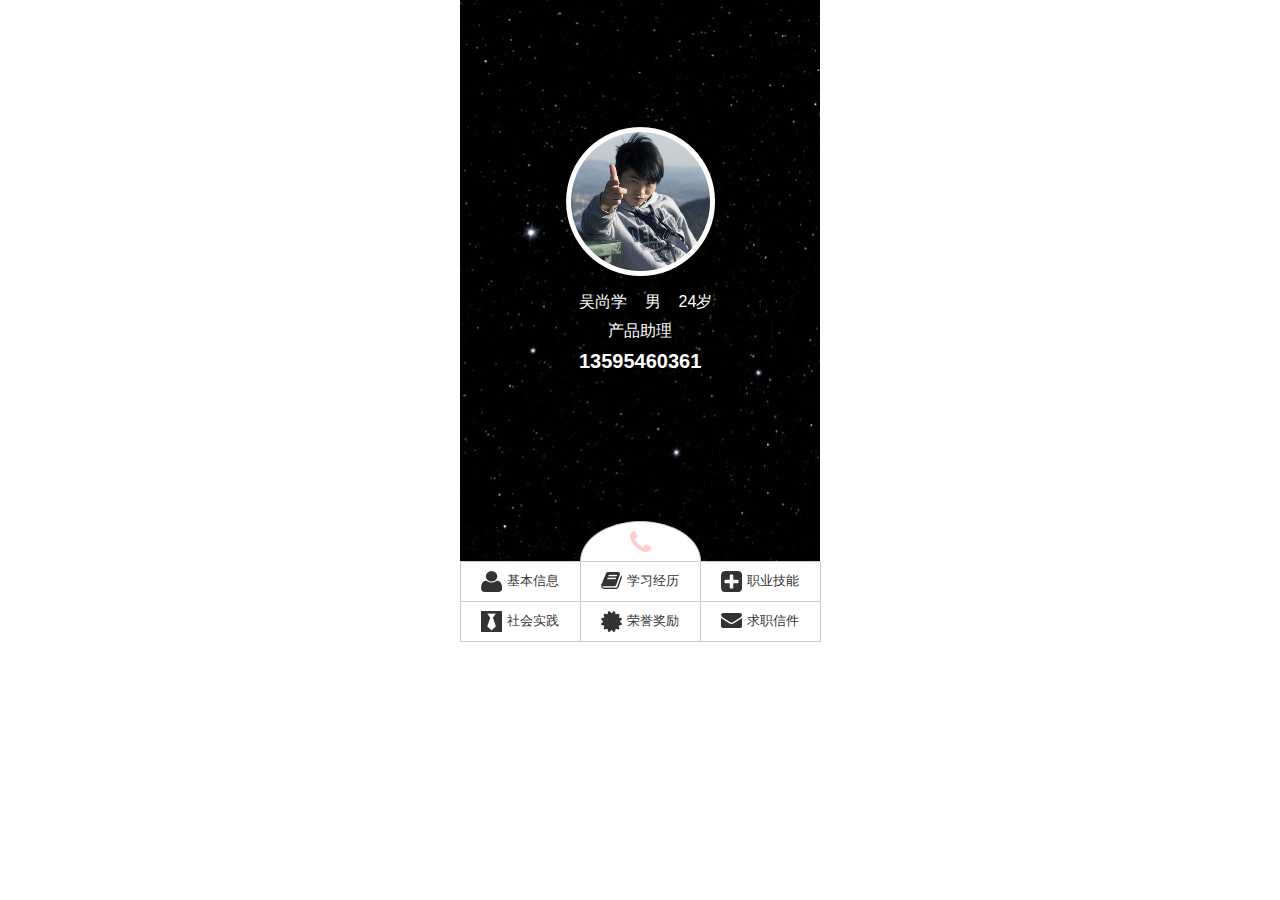
<file: index.html>
﻿<!DOCTYPE html>
<html>
  <head>
    <title>index</title>
    <meta http-equiv="X-UA-Compatible" content="IE=edge"/>
    <meta http-equiv="content-type" content="text/html; charset=utf-8"/>
    <meta name="viewport" content="width=device-width, initial-scale=1.0"/>
    <meta name="apple-mobile-web-app-capable" content="yes"/>
    <link href="resources/css/jquery-ui-themes.css" type="text/css" rel="stylesheet"/>
    <link href="resources/css/axure_rp_page.css" type="text/css" rel="stylesheet"/>
    <link href="data/styles.css" type="text/css" rel="stylesheet"/>
    <link href="files/index/styles.css" type="text/css" rel="stylesheet"/>
    <script src="resources/scripts/jquery-1.7.1.min.js"></script>
    <script src="resources/scripts/jquery-ui-1.8.10.custom.min.js"></script>
    <script src="resources/scripts/prototypePre.js"></script>
    <script src="data/document.js"></script>
    <script src="resources/scripts/prototypePost.js"></script>
    <script src="files/index/data.js"></script>
    <script type="text/javascript">
      $axure.utils.getTransparentGifPath = function() { return 'resources/images/transparent.gif'; };
      $axure.utils.getOtherPath = function() { return 'resources/Other.html'; };
      $axure.utils.getReloadPath = function() { return 'resources/reload.html'; };
    </script>
  </head>
  <body>
    <div id="base" class="">

      <!-- Unnamed (图片) -->
      <div id="u0" class="ax_default image">
        <img id="u0_img" class="img " src="images/index/u0.png"/>
      </div>

      <!-- Unnamed (动态面板) -->
      <div id="u1" class="ax_default">
        <div id="u1_state0" class="panel_state" data-label="State1" style="">
          <div id="u1_state0_content" class="panel_state_content">

            <!-- Unnamed (图片) -->
            <div id="u2" class="ax_default image">
              <img id="u2_img" class="img " src="images/index/u2.png"/>
            </div>

            <!-- Unnamed (矩形) -->
            <div id="u3" class="ax_default label">
              <img id="u3_img" class="img " src="images/index/u3.png"/>
              <div id="u3_text" class="text ">
                <p><span>吴尚学&nbsp; &nbsp; 男&nbsp; &nbsp; 24岁</span></p>
              </div>
            </div>

            <!-- Unnamed (矩形) -->
            <div id="u4" class="ax_default label">
              <img id="u4_img" class="img " src="images/index/u4.png"/>
              <div id="u4_text" class="text ">
                <p><span>产品助理</span></p>
              </div>
            </div>

            <!-- Unnamed (矩形) -->
            <div id="u5" class="ax_default label">
              <img id="u5_img" class="img " src="images/index/u5.png"/>
              <div id="u5_text" class="text ">
                <p><span>13595460361</span></p>
              </div>
            </div>
          </div>
        </div>
        <div id="u1_state1" class="panel_state" data-label="State2" style="visibility: hidden;">
          <div id="u1_state1_content" class="panel_state_content">

            <!-- Unnamed (图片) -->
            <div id="u6" class="ax_default image">
              <img id="u6_img" class="img " src="images/index/u6.jpg"/>
            </div>

            <!-- Unnamed (矩形) -->
            <div id="u7" class="ax_default box_2">
              <img id="u7_img" class="img " src="images/index/u7.png"/>
            </div>

            <!-- Unnamed (矩形) -->
            <div id="u8" class="ax_default label">
              <img id="u8_img" class="img " src="images/index/u8.png"/>
              <div id="u8_text" class="text ">
                <p><span>生日：</span></p>
              </div>
            </div>

            <!-- Unnamed (矩形) -->
            <div id="u9" class="ax_default label">
              <img id="u9_img" class="img " src="images/index/u9.png"/>
              <div id="u9_text" class="text ">
                <p><span>24岁</span></p>
              </div>
            </div>

            <!-- Unnamed (矩形) -->
            <div id="u10" class="ax_default label">
              <img id="u10_img" class="img " src="images/index/u8.png"/>
              <div id="u10_text" class="text ">
                <p><span>民族：</span></p>
              </div>
            </div>

            <!-- Unnamed (矩形) -->
            <div id="u11" class="ax_default label">
              <img id="u11_img" class="img " src="images/index/u11.png"/>
              <div id="u11_text" class="text ">
                <p><span>1994年06月21日</span></p>
              </div>
            </div>

            <!-- Unnamed (矩形) -->
            <div id="u12" class="ax_default label">
              <img id="u12_img" class="img " src="images/index/u12.png"/>
              <div id="u12_text" class="text ">
                <p><span>江苏省南京市</span></p>
              </div>
            </div>

            <!-- Unnamed (矩形) -->
            <div id="u13" class="ax_default label">
              <img id="u13_img" class="img " src="images/index/u8.png"/>
              <div id="u13_text" class="text ">
                <p><span>住址：</span></p>
              </div>
            </div>

            <!-- Unnamed (矩形) -->
            <div id="u14" class="ax_default label">
              <img id="u14_img" class="img " src="images/index/u14.png"/>
              <div id="u14_text" class="text ">
                <p><span>北京市朝阳区姚家园路128号</span></p>
              </div>
            </div>

            <!-- Unnamed (矩形) -->
            <div id="u15" class="ax_default label">
              <img id="u15_img" class="img " src="images/index/u8.png"/>
              <div id="u15_text" class="text ">
                <p><span>邮箱：</span></p>
              </div>
            </div>

            <!-- Unnamed (矩形) -->
            <div id="u16" class="ax_default label">
              <img id="u16_img" class="img " src="images/index/u16.png"/>
              <div id="u16_text" class="text ">
                <p><span>5177888888@qq.com</span></p>
              </div>
            </div>

            <!-- Unnamed (矩形) -->
            <div id="u17" class="ax_default label">
              <img id="u17_img" class="img " src="images/index/u8.png"/>
              <div id="u17_text" class="text ">
                <p><span>电话：</span></p>
              </div>
            </div>

            <!-- Unnamed (矩形) -->
            <div id="u18" class="ax_default label">
              <img id="u18_img" class="img " src="images/index/u18.png"/>
              <div id="u18_text" class="text ">
                <p><span>15201188888</span></p>
              </div>
            </div>

            <!-- Unnamed (矩形) -->
            <div id="u19" class="ax_default label">
              <img id="u19_img" class="img " src="images/index/u8.png"/>
              <div id="u19_text" class="text ">
                <p><span>籍贯：</span></p>
              </div>
            </div>

            <!-- Unnamed (矩形) -->
            <div id="u20" class="ax_default label">
              <img id="u20_img" class="img " src="images/index/u20.png"/>
              <div id="u20_text" class="text ">
                <p><span>汉族</span></p>
              </div>
            </div>

            <!-- Unnamed (矩形) -->
            <div id="u21" class="ax_default label">
              <img id="u21_img" class="img " src="images/index/u21.png"/>
              <div id="u21_text" class="text ">
                <p><span>吴尚学</span></p>
              </div>
            </div>

            <!-- Unnamed (矩形) -->
            <div id="u22" class="ax_default label">
              <img id="u22_img" class="img " src="images/index/u20.png"/>
              <div id="u22_text" class="text ">
                <p><span>男生</span></p>
              </div>
            </div>

            <!-- Unnamed (矩形) -->
            <div id="u23" class="ax_default label">
              <img id="u23_img" class="img " src="images/index/u8.png"/>
              <div id="u23_text" class="text ">
                <p><span>院校：</span></p>
              </div>
            </div>

            <!-- Unnamed (矩形) -->
            <div id="u24" class="ax_default label">
              <img id="u24_img" class="img " src="images/index/u12.png"/>
              <div id="u24_text" class="text ">
                <p><span>北京传媒大学</span></p>
              </div>
            </div>

            <!-- Unnamed (矩形) -->
            <div id="u25" class="ax_default label">
              <img id="u25_img" class="img " src="images/index/u4.png"/>
              <div id="u25_text" class="text ">
                <p><span>艺术设计</span></p>
              </div>
            </div>

            <!-- Unnamed (矩形) -->
            <div id="u26" class="ax_default _文本段落">
              <img id="u26_img" class="img " src="images/index/u20.png"/>
              <div id="u26_text" class="text ">
                <p><span>本科</span></p>
              </div>
            </div>
          </div>
        </div>
        <div id="u1_state2" class="panel_state" data-label="State3" style="visibility: hidden;">
          <div id="u1_state2_content" class="panel_state_content">

            <!-- Unnamed (图片) -->
            <div id="u27" class="ax_default image">
              <img id="u27_img" class="img " src="images/index/u27.png"/>
            </div>

            <!-- Unnamed (椭圆形) -->
            <div id="u28" class="ax_default ellipse">
              <img id="u28_img" class="img " src="images/index/u28.png"/>
            </div>

            <!-- Unnamed (垂直线) -->
            <div id="u29" class="ax_default line">
              <img id="u29_img" class="img " src="images/index/u29.png"/>
            </div>

            <!-- Unnamed (椭圆形) -->
            <div id="u30" class="ax_default ellipse">
              <img id="u30_img" class="img " src="images/index/u28.png"/>
            </div>

            <!-- Unnamed (椭圆形) -->
            <div id="u31" class="ax_default ellipse">
              <img id="u31_img" class="img " src="images/index/u28.png"/>
            </div>

            <!-- Unnamed (矩形) -->
            <div id="u32" class="ax_default label">
              <img id="u32_img" class="img " src="images/index/u32.png"/>
              <div id="u32_text" class="text ">
                <p><span>2016年5月</span></p>
              </div>
            </div>

            <!-- Unnamed (矩形) -->
            <div id="u33" class="ax_default label">
              <img id="u33_img" class="img " src="images/index/u32.png"/>
              <div id="u33_text" class="text ">
                <p><span>2015年9月</span></p>
              </div>
            </div>

            <!-- Unnamed (矩形) -->
            <div id="u34" class="ax_default label">
              <img id="u34_img" class="img " src="images/index/u32.png"/>
              <div id="u34_text" class="text ">
                <p><span>2014年7月</span></p>
              </div>
            </div>

            <!-- Unnamed (椭圆形) -->
            <div id="u35" class="ax_default ellipse">
              <img id="u35_img" class="img " src="images/index/u35.png"/>
            </div>

            <!-- Unnamed (椭圆形) -->
            <div id="u36" class="ax_default ellipse">
              <img id="u36_img" class="img " src="images/index/u35.png"/>
            </div>

            <!-- Unnamed (椭圆形) -->
            <div id="u37" class="ax_default ellipse">
              <img id="u37_img" class="img " src="images/index/u35.png"/>
            </div>

            <!-- Unnamed (矩形) -->
            <div id="u38" class="ax_default label">
              <img id="u38_img" class="img " src="images/index/u38.png"/>
              <div id="u38_text" class="text ">
                <p><span>参加Axure RP原型制作培训</span></p>
              </div>
            </div>

            <!-- Unnamed (矩形) -->
            <div id="u39" class="ax_default label">
              <img id="u39_img" class="img " src="images/index/u39.png"/>
              <div id="u39_text" class="text ">
                <p><span>毕业于北京传媒大学&nbsp; 计算机科学与技术&nbsp; 本科</span></p>
              </div>
            </div>

            <!-- Unnamed (矩形) -->
            <div id="u40" class="ax_default label">
              <img id="u40_img" class="img " src="images/index/u40.png"/>
              <div id="u40_text" class="text ">
                <p><span>参加Photoshop网页设计培训 </span></p>
              </div>
            </div>
          </div>
        </div>
        <div id="u1_state3" class="panel_state" data-label="State4" style="visibility: hidden;">
          <div id="u1_state3_content" class="panel_state_content">

            <!-- Unnamed (矩形) -->
            <div id="u41" class="ax_default ellipse">
              <img id="u41_img" class="img " src="images/index/u41.png"/>
              <div id="u41_text" class="text ">
                <p><span>Windows</span></p>
              </div>
            </div>

            <!-- Unnamed (矩形) -->
            <div id="u42" class="ax_default label">
              <img id="u42_img" class="img " src="images/index/u42.png"/>
              <div id="u42_text" class="text ">
                <p><span>操作系统</span></p>
              </div>
            </div>

            <!-- Unnamed (矩形) -->
            <div id="u43" class="ax_default ellipse">
              <img id="u43_img" class="img " src="images/index/u41.png"/>
              <div id="u43_text" class="text ">
                <p><span>Mac</span></p>
              </div>
            </div>

            <!-- Unnamed (矩形) -->
            <div id="u44" class="ax_default ellipse">
              <img id="u44_img" class="img " src="images/index/u41.png"/>
              <div id="u44_text" class="text ">
                <p><span>Android</span></p>
              </div>
            </div>

            <!-- Unnamed (矩形) -->
            <div id="u45" class="ax_default ellipse">
              <img id="u45_img" class="img " src="images/index/u41.png"/>
              <div id="u45_text" class="text ">
                <p><span>iOS</span></p>
              </div>
            </div>

            <!-- Unnamed (矩形) -->
            <div id="u46" class="ax_default label">
              <img id="u46_img" class="img " src="images/index/u42.png"/>
              <div id="u46_text" class="text ">
                <p><span>工具软件</span></p>
              </div>
            </div>

            <!-- Unnamed (矩形) -->
            <div id="u47" class="ax_default label">
              <img id="u47_img" class="img " src="images/index/u42.png"/>
              <div id="u47_text" class="text ">
                <p><span>语言能力</span></p>
              </div>
            </div>

            <!-- Unnamed (矩形) -->
            <div id="u48" class="ax_default ellipse">
              <img id="u48_img" class="img " src="images/index/u41.png"/>
              <div id="u48_text" class="text ">
                <p><span>Axure RP</span></p>
              </div>
            </div>

            <!-- Unnamed (矩形) -->
            <div id="u49" class="ax_default ellipse">
              <img id="u49_img" class="img " src="images/index/u41.png"/>
              <div id="u49_text" class="text ">
                <p><span>Photoshop</span></p>
              </div>
            </div>

            <!-- Unnamed (矩形) -->
            <div id="u50" class="ax_default ellipse">
              <img id="u50_img" class="img " src="images/index/u41.png"/>
              <div id="u50_text" class="text ">
                <p><span>英语6级</span></p>
              </div>
            </div>

            <!-- Unnamed (矩形) -->
            <div id="u51" class="ax_default label">
              <img id="u51_img" class="img " src="images/index/u42.png"/>
              <div id="u51_text" class="text ">
                <p><span>文档撰写</span></p>
              </div>
            </div>

            <!-- Unnamed (矩形) -->
            <div id="u52" class="ax_default ellipse">
              <img id="u52_img" class="img " src="images/index/u41.png"/>
              <div id="u52_text" class="text ">
                <p><span>BRD</span></p>
              </div>
            </div>

            <!-- Unnamed (矩形) -->
            <div id="u53" class="ax_default ellipse">
              <img id="u53_img" class="img " src="images/index/u41.png"/>
              <div id="u53_text" class="text ">
                <p><span>MRD</span></p>
              </div>
            </div>

            <!-- Unnamed (矩形) -->
            <div id="u54" class="ax_default ellipse">
              <img id="u54_img" class="img " src="images/index/u41.png"/>
              <div id="u54_text" class="text ">
                <p><span>PRD</span></p>
              </div>
            </div>

            <!-- Unnamed (矩形) -->
            <div id="u55" class="ax_default ellipse">
              <img id="u55_img" class="img " src="images/index/u41.png"/>
              <div id="u55_text" class="text ">
                <p><span>Office系列</span></p>
              </div>
            </div>
          </div>
        </div>
        <div id="u1_state4" class="panel_state" data-label="State5" style="visibility: hidden;">
          <div id="u1_state4_content" class="panel_state_content">

            <!-- Unnamed (矩形) -->
            <div id="u56" class="ax_default _文本段落">
              <img id="u56_img" class="img " src="images/index/u56.png"/>
              <div id="u56_text" class="text ">
                <p><span>2015.06-2016.06</span></p>
              </div>
            </div>

            <!-- Unnamed (水平线) -->
            <div id="u57" class="ax_default line">
              <img id="u57_img" class="img " src="images/index/u57.png"/>
            </div>

            <!-- Unnamed (矩形) -->
            <div id="u58" class="ax_default _文本段落">
              <img id="u58_img" class="img " src="images/index/u58.png"/>
              <div id="u58_text" class="text ">
                <p><span>产品实习生</span></p>
              </div>
            </div>

            <!-- Unnamed (矩形) -->
            <div id="u59" class="ax_default _文本段落">
              <img id="u59_img" class="img " src="images/index/u59.png"/>
              <div id="u59_text" class="text ">
                <p><span>麦子科技电子商务有限公司&nbsp; &nbsp; </span></p>
              </div>
            </div>

            <!-- Unnamed (矩形) -->
            <div id="u60" class="ax_default _文本段落">
              <img id="u60_img" class="img " src="images/index/u8.png"/>
              <div id="u60_text" class="text ">
                <p><span>产品部</span></p>
              </div>
            </div>

            <!-- Unnamed (矩形) -->
            <div id="u61" class="ax_default _文本段落">
              <img id="u61_img" class="img " src="images/index/u61.png"/>
              <div id="u61_text" class="text ">
                <p><span>&#149; 协助产品经理制作了******互联网产品，针对不同年龄层次做用户体验的调研，挖掘用户需求，完成需求文档制作工作。</span></p><p><span>&#149; 使用Axure RP软件进行产品原型设计与制作。</span></p><p><span>&#149; 定期收集整理上线产品的bug反馈，提交给产品经理并和相关研发部门沟通。</span></p>
              </div>
            </div>

            <!-- Unnamed (矩形) -->
            <div id="u62" class="ax_default _文本段落">
              <img id="u62_img" class="img " src="images/index/u56.png"/>
              <div id="u62_text" class="text ">
                <p><span>2014.11-2014.12</span></p>
              </div>
            </div>

            <!-- Unnamed (水平线) -->
            <div id="u63" class="ax_default line">
              <img id="u63_img" class="img " src="images/index/u57.png"/>
            </div>

            <!-- Unnamed (矩形) -->
            <div id="u64" class="ax_default _文本段落">
              <img id="u64_img" class="img " src="images/index/u4.png"/>
              <div id="u64_text" class="text ">
                <p><span>团队成员</span></p>
              </div>
            </div>

            <!-- Unnamed (矩形) -->
            <div id="u65" class="ax_default _文本段落">
              <img id="u65_img" class="img " src="images/index/u4.png"/>
              <div id="u65_text" class="text ">
                <p><span>竞赛团队</span></p>
              </div>
            </div>

            <!-- Unnamed (矩形) -->
            <div id="u66" class="ax_default _文本段落">
              <img id="u66_img" class="img " src="images/index/u66.png"/>
              <div id="u66_text" class="text ">
                <p><span>2014高校互联网产品设计大赛</span></p>
              </div>
            </div>

            <!-- Unnamed (矩形) -->
            <div id="u67" class="ax_default _文本段落">
              <img id="u67_img" class="img " src="images/index/u67.png"/>
              <div id="u67_text" class="text ">
                <p><span>&#149; 团队设计研发产品为******，运用了******技术，能实现******功能。</span></p><p><span>&#149; 在全国高校8大赛区中脱颖而出，入围前十二并进入决赛。&#149; </span></p>
              </div>
            </div>

            <!-- Unnamed (矩形) -->
            <div id="u68" class="ax_default label">
              <img id="u68_img" class="img " src="images/index/u68.png"/>
              <div id="u68_text" class="text ">
                <p><span>参赛作品链接：www.******.com</span></p>
              </div>
            </div>
          </div>
        </div>
        <div id="u1_state5" class="panel_state" data-label="State6" style="visibility: hidden;">
          <div id="u1_state5_content" class="panel_state_content">

            <!-- Unnamed (形状) -->
            <div id="u69" class="ax_default icon">
              <img id="u69_img" class="img " src="images/index/u69.png"/>
              <div id="u69_text" class="text ">
                <p><span>1</span></p>
              </div>
            </div>

            <!-- Unnamed (形状) -->
            <div id="u70" class="ax_default icon">
              <img id="u70_img" class="img " src="images/index/u69.png"/>
              <div id="u70_text" class="text ">
                <p><span>2</span></p>
              </div>
            </div>

            <!-- Unnamed (形状) -->
            <div id="u71" class="ax_default icon">
              <img id="u71_img" class="img " src="images/index/u69.png"/>
              <div id="u71_text" class="text ">
                <p><span>3</span></p>
              </div>
            </div>

            <!-- Unnamed (矩形) -->
            <div id="u72" class="ax_default _三级标题">
              <img id="u72_img" class="img " src="images/index/u72.png"/>
              <div id="u72_text" class="text ">
                <p><span>2015年06月</span></p>
              </div>
            </div>

            <!-- Unnamed (矩形) -->
            <div id="u73" class="ax_default _三级标题">
              <img id="u73_img" class="img " src="images/index/u72.png"/>
              <div id="u73_text" class="text ">
                <p><span>2014年12月</span></p>
              </div>
            </div>

            <!-- Unnamed (矩形) -->
            <div id="u74" class="ax_default _三级标题">
              <img id="u74_img" class="img " src="images/index/u72.png"/>
              <div id="u74_text" class="text ">
                <p><span>2014年06月</span></p>
              </div>
            </div>

            <!-- Unnamed (矩形) -->
            <div id="u75" class="ax_default _文本段落">
              <img id="u75_img" class="img " src="images/index/u59.png"/>
              <div id="u75_text" class="text ">
                <p><span>北京传媒大学优秀学生干部</span></p>
              </div>
            </div>

            <!-- Unnamed (矩形) -->
            <div id="u76" class="ax_default _文本段落">
              <img id="u76_img" class="img " src="images/index/u66.png"/>
              <div id="u76_text" class="text ">
                <p><span>2014高校互联网产品设计大赛</span></p>
              </div>
            </div>

            <!-- Unnamed (矩形) -->
            <div id="u77" class="ax_default _文本段落">
              <img id="u77_img" class="img " src="images/index/u77.png"/>
              <div id="u77_text" class="text ">
                <p><span>第5名</span></p>
              </div>
            </div>

            <!-- Unnamed (矩形) -->
            <div id="u78" class="ax_default _文本段落">
              <img id="u78_img" class="img " src="images/index/u78.png"/>
              <div id="u78_text" class="text ">
                <p><span>北京传媒大学单项奖学金</span></p>
              </div>
            </div>
          </div>
        </div>
        <div id="u1_state6" class="panel_state" data-label="State7" style="visibility: hidden;">
          <div id="u1_state6_content" class="panel_state_content">

            <!-- Unnamed (动态面板) -->
            <div id="u79" class="ax_default">
              <div id="u79_state0" class="panel_state" data-label="State1" style="">
                <div id="u79_state0_content" class="panel_state_content">

                  <!-- Unnamed (矩形) -->
                  <div id="u80" class="ax_default _文本段落">
                    <img id="u80_img" class="img " src="images/index/u80.png"/>
                    <div id="u80_text" class="text ">
                      <p><span>尊敬的面试官：</span></p><p><span>　　您好！</span></p><p><span>　　我是北京传媒大学的一名应届毕业生，即将面临毕业。我很荣幸有机会向您呈上我的个人资料。在投身社会之际，为了找到符合自己专业和兴趣的工作,更好地发挥自己的才能，实现自己的人生价值，谨向您作一下自我推荐。</span></p><p><span>　　我的个人简况如下：</span></p><p><span>　　作为一名计算机专业的大学生，我热爱我的专业，并为其投入了巨大的热情和精力。在四年的学习生活中，我所学习的内容包括了从计算机的基础知识到运用等许多方面。通过对这些知识的学习，我对这一领域的相关知识有了一定程度的理解和掌握。与此同时，我也借助互联网学习了很多在校课程以外的知识，让我对当前计算机与互联网的发展有了更深的了解。不过，我也知道，在校的学习以及业余的扩展只是为自己准备更多的工具，而利用此工具的能力是最重要的。</span></p><p><span>　　我的职业目标是成为一名优秀的产品经理，所以，我愿意从一名产品助理开始做起，逐步的学习并且积累经验，直至达到我的目标。</span></p><p><span>　　为了能够胜任这个岗位，我也在一直不懈的做准备。 我充分的熟悉了主流的电脑操作系统与移动设备系统，包括Windows、Linux、Unix、Mac、Android以及iOS等等。我学习了原型工具Axure RP的使用，能够通过它快速的完成原型设计。并且，我也学习了Photoshop的使用，能够完成图片设计的相关工作。另外，我还通过自学，熟悉了产品相关文档（BRD、MRD与PRD）的撰写。</span></p><p><span>　　我有着充沛的精力，我渴望在广阔的天地里展露自己的才能，我不满足于现有的知识水平与能力，我期望在实践中得到锻炼和提高，因此我非常希望能够加入贵公司。我会踏踏实实的做好属于自己的一份工作，竭尽全力的在工作中取得好的成绩。我相信经过自己的勤奋和努力，一定会做出应有的贡献。</span></p><p><span>　　最后，非常感谢您在百忙之中对我的关注，愿贵公司事业蒸蒸日上，屡创佳绩，祝您身体健康，事业顺利!</span></p><p><span>　　我热切期盼您的回音。谢谢！</span></p><p><span><br></span></p><p><span>&nbsp;</span></p>
                    </div>
                  </div>
                </div>
              </div>
            </div>
          </div>
        </div>
      </div>

      <!-- State3 (组合) -->
      <div id="u81" class="ax_default" data-label="State3" selectiongroup="Menu" data-left="120" data-top="561" data-width="121" data-height="41">

        <!-- Unnamed (矩形) -->
        <div id="u82" class="ax_default box_3">
          <img id="u82_img" class="img " src="images/index/u82.png"/>
          <div id="u82_text" class="text ">
            <p><span>学习经历</span></p>
          </div>
        </div>

        <!-- Unnamed (形状) -->
        <div id="u83" class="ax_default icon">
          <img id="u83_img" class="img " src="images/index/u83.png"/>
        </div>
      </div>

      <!-- State4 (组合) -->
      <div id="u84" class="ax_default" data-label="State4" selectiongroup="Menu" data-left="240" data-top="561" data-width="121" data-height="41">

        <!-- Unnamed (矩形) -->
        <div id="u85" class="ax_default box_3">
          <img id="u85_img" class="img " src="images/index/u82.png"/>
          <div id="u85_text" class="text ">
            <p><span>职业技能</span></p>
          </div>
        </div>

        <!-- Unnamed (形状) -->
        <div id="u86" class="ax_default icon">
          <img id="u86_img" class="img " src="images/index/u86.png"/>
        </div>
      </div>

      <!-- State5 (组合) -->
      <div id="u87" class="ax_default" data-label="State5" selectiongroup="Menu" data-left="0" data-top="601" data-width="121" data-height="41">

        <!-- Unnamed (矩形) -->
        <div id="u88" class="ax_default box_3">
          <img id="u88_img" class="img " src="images/index/u82.png"/>
          <div id="u88_text" class="text ">
            <p><span>社会实践</span></p>
          </div>
        </div>

        <!-- Unnamed (形状) -->
        <div id="u89" class="ax_default icon">
          <img id="u89_img" class="img " src="images/index/u89.png"/>
        </div>
      </div>

      <!-- State6 (组合) -->
      <div id="u90" class="ax_default" data-label="State6" selectiongroup="Menu" data-left="120" data-top="601" data-width="121" data-height="41">

        <!-- Unnamed (矩形) -->
        <div id="u91" class="ax_default box_3">
          <img id="u91_img" class="img " src="images/index/u82.png"/>
          <div id="u91_text" class="text ">
            <p><span>荣誉奖励</span></p>
          </div>
        </div>

        <!-- Unnamed (形状) -->
        <div id="u92" class="ax_default icon">
          <img id="u92_img" class="img " src="images/index/u92.png"/>
        </div>
      </div>

      <!-- State7 (组合) -->
      <div id="u93" class="ax_default" data-label="State7" selectiongroup="Menu" data-left="240" data-top="601" data-width="121" data-height="41">

        <!-- Unnamed (矩形) -->
        <div id="u94" class="ax_default box_3">
          <img id="u94_img" class="img " src="images/index/u82.png"/>
          <div id="u94_text" class="text ">
            <p><span>求职信件</span></p>
          </div>
        </div>

        <!-- Unnamed (形状) -->
        <div id="u95" class="ax_default icon">
          <img id="u95_img" class="img " src="images/index/u95.png"/>
        </div>
      </div>

      <!-- State2 (组合) -->
      <div id="u96" class="ax_default" data-label="State2" selectiongroup="Menu" data-left="0" data-top="561" data-width="121" data-height="41">

        <!-- Unnamed (矩形) -->
        <div id="u97" class="ax_default box_3">
          <img id="u97_img" class="img " src="images/index/u82.png"/>
          <div id="u97_text" class="text ">
            <p><span>基本信息</span></p>
          </div>
        </div>

        <!-- Unnamed (形状) -->
        <div id="u98" class="ax_default icon">
          <img id="u98_img" class="img " src="images/index/u98.png"/>
        </div>
      </div>

      <!-- State1 (组合) -->
      <div id="u99" class="ax_default" data-label="State1" selectiongroup="Menu" data-left="120" data-top="521" data-width="121" data-height="41">

        <!-- Unnamed (半圆形) -->
        <div id="u100" class="ax_default box_3 selected">
          <img id="u100_img" class="img " src="images/index/u100.png"/>
        </div>

        <!-- Unnamed (形状) -->
        <div id="u101" class="ax_default icon selected">
          <img id="u101_img" class="img " src="images/index/u101_selected.png"/>
        </div>
      </div>
    </div>
  </body>
</html>
</file>
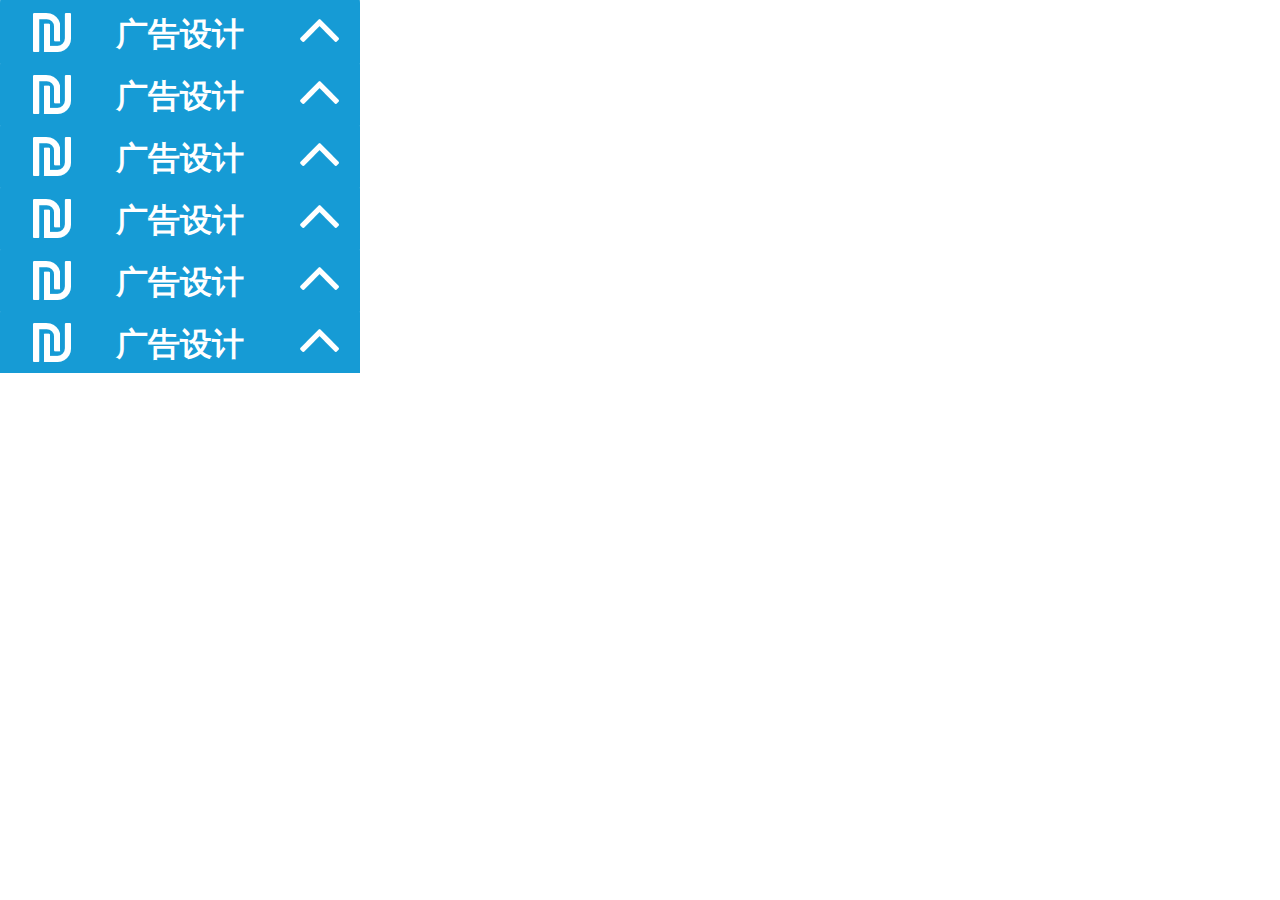
<file: page3.html>
﻿<!DOCTYPE html>
<html>
  <head>
    <title>page3</title>
    <meta http-equiv="X-UA-Compatible" content="IE=edge"/>
    <meta http-equiv="content-type" content="text/html; charset=utf-8"/>
    <meta name="viewport" content="width=device-width, height=device-width, initial-scale=1.0, minimum-scale=1, maximum-scale=1, user-scalable=no"/>
    <meta name="apple-mobile-web-app-capable" content="yes"/>
    <link href="resources/css/jquery-ui-themes.css" type="text/css" rel="stylesheet"/>
    <link href="resources/css/axure_rp_page.css" type="text/css" rel="stylesheet"/>
    <link href="data/styles.css" type="text/css" rel="stylesheet"/>
    <link href="files/page3/styles.css" type="text/css" rel="stylesheet"/>
    <script src="resources/scripts/jquery-1.7.1.min.js"></script>
    <script src="resources/scripts/jquery-ui-1.8.10.custom.min.js"></script>
    <script src="resources/scripts/prototypePre.js"></script>
    <script src="data/document.js"></script>
    <script src="resources/scripts/prototypePost.js"></script>
    <script src="files/page3/data.js"></script>
    <script type="text/javascript">
      $axure.utils.getTransparentGifPath = function() { return 'resources/images/transparent.gif'; };
      $axure.utils.getOtherPath = function() { return 'resources/Other.html'; };
      $axure.utils.getReloadPath = function() { return 'resources/reload.html'; };
    </script>
  </head>
  <body>
    <div id="base" class="">

      <!-- 菜单列表一 (动态面板) -->
      <div id="u188" class="ax_default" data-label="菜单列表一">
        <div id="u188_state0" class="panel_state" data-label="State1" style="">
          <div id="u188_state0_content" class="panel_state_content">

            <!-- Unnamed (矩形) -->
            <div id="u189" class="ax_default box_3">
              <div id="u189_div" class=""></div>
            </div>

            <!-- 箭头 (形状) -->
            <div id="u190" class="ax_default icon" data-label="箭头">
              <img id="u190_img" class="img " src="images/page3/箭头_u190.png"/>
            </div>

            <!-- 标志一 (形状) -->
            <div id="u191" class="ax_default icon" data-label="标志一">
              <img id="u191_img" class="img " src="images/page3/标志一_u191.png"/>
            </div>

            <!-- 广告一 (矩形) -->
            <div id="u192" class="ax_default _一级标题" data-label="广告一">
              <div id="u192_div" class=""></div>
              <div id="u192_text" class="text ">
                <p><span>广告设计</span></p>
              </div>
            </div>
          </div>
        </div>
      </div>

      <!-- 1 (动态面板) -->
      <div id="u193" class="ax_default ax_default_hidden" data-label="1" style="display:none; visibility: hidden">
        <div id="u193_state0" class="panel_state" data-label="State1" style="">
          <div id="u193_state0_content" class="panel_state_content">

            <!-- 设计师一 (动态面板) -->
            <div id="u194" class="ax_default" data-label="设计师一">
              <div id="u194_state0" class="panel_state" data-label="State1" style="">
                <div id="u194_state0_content" class="panel_state_content">

                  <!-- Unnamed (矩形) -->
                  <div id="u195" class="ax_default box_1">
                    <img id="u195_img" class="img " src="images/page3/u195.png"/>
                  </div>

                  <!-- 设计师一 (形状) -->
                  <div id="u196" class="ax_default _形状1" data-label="设计师一">
                    <img id="u196_img" class="img " src="images/page3/设计师一_u196.png"/>
                  </div>

                  <!-- 介绍一 (矩形) -->
                  <div id="u197" class="ax_default _三级标题" data-label="介绍一">
                    <div id="u197_div" class=""></div>
                    <div id="u197_text" class="text ">
                      <p><span>小吴设计师</span></p>
                    </div>
                  </div>
                </div>
              </div>
            </div>

            <!-- 设计师二 (动态面板) -->
            <div id="u198" class="ax_default" data-label="设计师二">
              <div id="u198_state0" class="panel_state" data-label="State1" style="">
                <div id="u198_state0_content" class="panel_state_content">

                  <!-- Unnamed (矩形) -->
                  <div id="u199" class="ax_default box_1">
                    <img id="u199_img" class="img " src="images/page3/u195.png"/>
                  </div>

                  <!-- 设计师一 (形状) -->
                  <div id="u200" class="ax_default _形状1" data-label="设计师一">
                    <img id="u200_img" class="img " src="images/page3/设计师一_u196.png"/>
                  </div>

                  <!-- 介绍一 (矩形) -->
                  <div id="u201" class="ax_default _三级标题" data-label="介绍一">
                    <div id="u201_div" class=""></div>
                    <div id="u201_text" class="text ">
                      <p><span>小文设计师</span></p>
                    </div>
                  </div>
                </div>
              </div>
            </div>

            <!-- 设计师三 (动态面板) -->
            <div id="u202" class="ax_default" data-label="设计师三">
              <div id="u202_state0" class="panel_state" data-label="State1" style="">
                <div id="u202_state0_content" class="panel_state_content">

                  <!-- Unnamed (矩形) -->
                  <div id="u203" class="ax_default box_1">
                    <img id="u203_img" class="img " src="images/page3/u195.png"/>
                  </div>

                  <!-- 介绍一 (矩形) -->
                  <div id="u204" class="ax_default _三级标题" data-label="介绍一">
                    <div id="u204_div" class=""></div>
                    <div id="u204_text" class="text ">
                      <p><span>小舒设计师</span></p>
                    </div>
                  </div>

                  <!-- Unnamed (形状) -->
                  <div id="u205" class="ax_default _形状1">
                    <img id="u205_img" class="img " src="images/page3/u205.png"/>
                  </div>
                </div>
              </div>
            </div>

            <!-- 设计师四 (动态面板) -->
            <div id="u206" class="ax_default" data-label="设计师四">
              <div id="u206_state0" class="panel_state" data-label="State1" style="">
                <div id="u206_state0_content" class="panel_state_content">

                  <!-- Unnamed (矩形) -->
                  <div id="u207" class="ax_default box_1">
                    <img id="u207_img" class="img " src="images/page3/u195.png"/>
                  </div>

                  <!-- 设计师一 (形状) -->
                  <div id="u208" class="ax_default _形状1" data-label="设计师一">
                    <img id="u208_img" class="img " src="images/page3/设计师一_u196.png"/>
                  </div>

                  <!-- 介绍一 (矩形) -->
                  <div id="u209" class="ax_default _三级标题" data-label="介绍一">
                    <div id="u209_div" class=""></div>
                    <div id="u209_text" class="text ">
                      <p><span>小杜设计师</span></p>
                    </div>
                  </div>
                </div>
              </div>
            </div>
          </div>
        </div>
      </div>

      <!-- 菜单列表一 (动态面板) -->
      <div id="u210" class="ax_default" data-label="菜单列表一">
        <div id="u210_state0" class="panel_state" data-label="State1" style="">
          <div id="u210_state0_content" class="panel_state_content">

            <!-- Unnamed (矩形) -->
            <div id="u211" class="ax_default box_3">
              <div id="u211_div" class=""></div>
            </div>

            <!-- 箭头 (形状) -->
            <div id="u212" class="ax_default icon" data-label="箭头">
              <img id="u212_img" class="img " src="images/page3/箭头_u190.png"/>
            </div>

            <!-- 标志一 (形状) -->
            <div id="u213" class="ax_default icon" data-label="标志一">
              <img id="u213_img" class="img " src="images/page3/标志一_u191.png"/>
            </div>

            <!-- 广告一 (矩形) -->
            <div id="u214" class="ax_default _一级标题" data-label="广告一">
              <div id="u214_div" class=""></div>
              <div id="u214_text" class="text ">
                <p><span>广告设计</span></p>
              </div>
            </div>
          </div>
        </div>
      </div>

      <!-- 1 (动态面板) -->
      <div id="u215" class="ax_default ax_default_hidden" data-label="1" style="display:none; visibility: hidden">
        <div id="u215_state0" class="panel_state" data-label="State1" style="">
          <div id="u215_state0_content" class="panel_state_content">

            <!-- 设计师一 (动态面板) -->
            <div id="u216" class="ax_default" data-label="设计师一">
              <div id="u216_state0" class="panel_state" data-label="State1" style="">
                <div id="u216_state0_content" class="panel_state_content">

                  <!-- Unnamed (矩形) -->
                  <div id="u217" class="ax_default box_1">
                    <img id="u217_img" class="img " src="images/page3/u195.png"/>
                  </div>

                  <!-- 设计师一 (形状) -->
                  <div id="u218" class="ax_default _形状1" data-label="设计师一">
                    <img id="u218_img" class="img " src="images/page3/设计师一_u196.png"/>
                  </div>

                  <!-- 介绍一 (矩形) -->
                  <div id="u219" class="ax_default _三级标题" data-label="介绍一">
                    <div id="u219_div" class=""></div>
                    <div id="u219_text" class="text ">
                      <p><span>小吴设计师</span></p>
                    </div>
                  </div>
                </div>
              </div>
            </div>

            <!-- 设计师二 (动态面板) -->
            <div id="u220" class="ax_default" data-label="设计师二">
              <div id="u220_state0" class="panel_state" data-label="State1" style="">
                <div id="u220_state0_content" class="panel_state_content">

                  <!-- Unnamed (矩形) -->
                  <div id="u221" class="ax_default box_1">
                    <img id="u221_img" class="img " src="images/page3/u195.png"/>
                  </div>

                  <!-- 设计师一 (形状) -->
                  <div id="u222" class="ax_default _形状1" data-label="设计师一">
                    <img id="u222_img" class="img " src="images/page3/设计师一_u196.png"/>
                  </div>

                  <!-- 介绍一 (矩形) -->
                  <div id="u223" class="ax_default _三级标题" data-label="介绍一">
                    <div id="u223_div" class=""></div>
                    <div id="u223_text" class="text ">
                      <p><span>小文设计师</span></p>
                    </div>
                  </div>
                </div>
              </div>
            </div>

            <!-- 设计师三 (动态面板) -->
            <div id="u224" class="ax_default" data-label="设计师三">
              <div id="u224_state0" class="panel_state" data-label="State1" style="">
                <div id="u224_state0_content" class="panel_state_content">

                  <!-- Unnamed (矩形) -->
                  <div id="u225" class="ax_default box_1">
                    <img id="u225_img" class="img " src="images/page3/u195.png"/>
                  </div>

                  <!-- 介绍一 (矩形) -->
                  <div id="u226" class="ax_default _三级标题" data-label="介绍一">
                    <div id="u226_div" class=""></div>
                    <div id="u226_text" class="text ">
                      <p><span>小舒设计师</span></p>
                    </div>
                  </div>

                  <!-- Unnamed (形状) -->
                  <div id="u227" class="ax_default _形状1">
                    <img id="u227_img" class="img " src="images/page3/u205.png"/>
                  </div>
                </div>
              </div>
            </div>

            <!-- 设计师四 (动态面板) -->
            <div id="u228" class="ax_default" data-label="设计师四">
              <div id="u228_state0" class="panel_state" data-label="State1" style="">
                <div id="u228_state0_content" class="panel_state_content">

                  <!-- Unnamed (矩形) -->
                  <div id="u229" class="ax_default box_1">
                    <img id="u229_img" class="img " src="images/page3/u195.png"/>
                  </div>

                  <!-- 设计师一 (形状) -->
                  <div id="u230" class="ax_default _形状1" data-label="设计师一">
                    <img id="u230_img" class="img " src="images/page3/设计师一_u196.png"/>
                  </div>

                  <!-- 介绍一 (矩形) -->
                  <div id="u231" class="ax_default _三级标题" data-label="介绍一">
                    <div id="u231_div" class=""></div>
                    <div id="u231_text" class="text ">
                      <p><span>小杜设计师</span></p>
                    </div>
                  </div>
                </div>
              </div>
            </div>
          </div>
        </div>
      </div>

      <!-- 菜单列表一 (动态面板) -->
      <div id="u232" class="ax_default" data-label="菜单列表一">
        <div id="u232_state0" class="panel_state" data-label="State1" style="">
          <div id="u232_state0_content" class="panel_state_content">

            <!-- Unnamed (矩形) -->
            <div id="u233" class="ax_default box_3">
              <div id="u233_div" class=""></div>
            </div>

            <!-- 箭头 (形状) -->
            <div id="u234" class="ax_default icon" data-label="箭头">
              <img id="u234_img" class="img " src="images/page3/箭头_u190.png"/>
            </div>

            <!-- 标志一 (形状) -->
            <div id="u235" class="ax_default icon" data-label="标志一">
              <img id="u235_img" class="img " src="images/page3/标志一_u191.png"/>
            </div>

            <!-- 广告一 (矩形) -->
            <div id="u236" class="ax_default _一级标题" data-label="广告一">
              <div id="u236_div" class=""></div>
              <div id="u236_text" class="text ">
                <p><span>广告设计</span></p>
              </div>
            </div>
          </div>
        </div>
      </div>

      <!-- 1 (动态面板) -->
      <div id="u237" class="ax_default ax_default_hidden" data-label="1" style="display:none; visibility: hidden">
        <div id="u237_state0" class="panel_state" data-label="State1" style="">
          <div id="u237_state0_content" class="panel_state_content">

            <!-- 设计师一 (动态面板) -->
            <div id="u238" class="ax_default" data-label="设计师一">
              <div id="u238_state0" class="panel_state" data-label="State1" style="">
                <div id="u238_state0_content" class="panel_state_content">

                  <!-- Unnamed (矩形) -->
                  <div id="u239" class="ax_default box_1">
                    <img id="u239_img" class="img " src="images/page3/u195.png"/>
                  </div>

                  <!-- 设计师一 (形状) -->
                  <div id="u240" class="ax_default _形状1" data-label="设计师一">
                    <img id="u240_img" class="img " src="images/page3/设计师一_u196.png"/>
                  </div>

                  <!-- 介绍一 (矩形) -->
                  <div id="u241" class="ax_default _三级标题" data-label="介绍一">
                    <div id="u241_div" class=""></div>
                    <div id="u241_text" class="text ">
                      <p><span>小吴设计师</span></p>
                    </div>
                  </div>
                </div>
              </div>
            </div>

            <!-- 设计师二 (动态面板) -->
            <div id="u242" class="ax_default" data-label="设计师二">
              <div id="u242_state0" class="panel_state" data-label="State1" style="">
                <div id="u242_state0_content" class="panel_state_content">

                  <!-- Unnamed (矩形) -->
                  <div id="u243" class="ax_default box_1">
                    <img id="u243_img" class="img " src="images/page3/u195.png"/>
                  </div>

                  <!-- 设计师一 (形状) -->
                  <div id="u244" class="ax_default _形状1" data-label="设计师一">
                    <img id="u244_img" class="img " src="images/page3/设计师一_u196.png"/>
                  </div>

                  <!-- 介绍一 (矩形) -->
                  <div id="u245" class="ax_default _三级标题" data-label="介绍一">
                    <div id="u245_div" class=""></div>
                    <div id="u245_text" class="text ">
                      <p><span>小文设计师</span></p>
                    </div>
                  </div>
                </div>
              </div>
            </div>

            <!-- 设计师三 (动态面板) -->
            <div id="u246" class="ax_default" data-label="设计师三">
              <div id="u246_state0" class="panel_state" data-label="State1" style="">
                <div id="u246_state0_content" class="panel_state_content">

                  <!-- Unnamed (矩形) -->
                  <div id="u247" class="ax_default box_1">
                    <img id="u247_img" class="img " src="images/page3/u195.png"/>
                  </div>

                  <!-- 介绍一 (矩形) -->
                  <div id="u248" class="ax_default _三级标题" data-label="介绍一">
                    <div id="u248_div" class=""></div>
                    <div id="u248_text" class="text ">
                      <p><span>小舒设计师</span></p>
                    </div>
                  </div>

                  <!-- Unnamed (形状) -->
                  <div id="u249" class="ax_default _形状1">
                    <img id="u249_img" class="img " src="images/page3/u205.png"/>
                  </div>
                </div>
              </div>
            </div>

            <!-- 设计师四 (动态面板) -->
            <div id="u250" class="ax_default" data-label="设计师四">
              <div id="u250_state0" class="panel_state" data-label="State1" style="">
                <div id="u250_state0_content" class="panel_state_content">

                  <!-- Unnamed (矩形) -->
                  <div id="u251" class="ax_default box_1">
                    <img id="u251_img" class="img " src="images/page3/u195.png"/>
                  </div>

                  <!-- 设计师一 (形状) -->
                  <div id="u252" class="ax_default _形状1" data-label="设计师一">
                    <img id="u252_img" class="img " src="images/page3/设计师一_u196.png"/>
                  </div>

                  <!-- 介绍一 (矩形) -->
                  <div id="u253" class="ax_default _三级标题" data-label="介绍一">
                    <div id="u253_div" class=""></div>
                    <div id="u253_text" class="text ">
                      <p><span>小杜设计师</span></p>
                    </div>
                  </div>
                </div>
              </div>
            </div>
          </div>
        </div>
      </div>

      <!-- 菜单列表一 (动态面板) -->
      <div id="u254" class="ax_default" data-label="菜单列表一">
        <div id="u254_state0" class="panel_state" data-label="State1" style="">
          <div id="u254_state0_content" class="panel_state_content">

            <!-- Unnamed (矩形) -->
            <div id="u255" class="ax_default box_3">
              <div id="u255_div" class=""></div>
            </div>

            <!-- 箭头 (形状) -->
            <div id="u256" class="ax_default icon" data-label="箭头">
              <img id="u256_img" class="img " src="images/page3/箭头_u190.png"/>
            </div>

            <!-- 标志一 (形状) -->
            <div id="u257" class="ax_default icon" data-label="标志一">
              <img id="u257_img" class="img " src="images/page3/标志一_u191.png"/>
            </div>

            <!-- 广告一 (矩形) -->
            <div id="u258" class="ax_default _一级标题" data-label="广告一">
              <div id="u258_div" class=""></div>
              <div id="u258_text" class="text ">
                <p><span>广告设计</span></p>
              </div>
            </div>
          </div>
        </div>
      </div>

      <!-- 1 (动态面板) -->
      <div id="u259" class="ax_default ax_default_hidden" data-label="1" style="display:none; visibility: hidden">
        <div id="u259_state0" class="panel_state" data-label="State1" style="">
          <div id="u259_state0_content" class="panel_state_content">

            <!-- 设计师一 (动态面板) -->
            <div id="u260" class="ax_default" data-label="设计师一">
              <div id="u260_state0" class="panel_state" data-label="State1" style="">
                <div id="u260_state0_content" class="panel_state_content">

                  <!-- Unnamed (矩形) -->
                  <div id="u261" class="ax_default box_1">
                    <img id="u261_img" class="img " src="images/page3/u195.png"/>
                  </div>

                  <!-- 设计师一 (形状) -->
                  <div id="u262" class="ax_default _形状1" data-label="设计师一">
                    <img id="u262_img" class="img " src="images/page3/设计师一_u196.png"/>
                  </div>

                  <!-- 介绍一 (矩形) -->
                  <div id="u263" class="ax_default _三级标题" data-label="介绍一">
                    <div id="u263_div" class=""></div>
                    <div id="u263_text" class="text ">
                      <p><span>小吴设计师</span></p>
                    </div>
                  </div>
                </div>
              </div>
            </div>

            <!-- 设计师二 (动态面板) -->
            <div id="u264" class="ax_default" data-label="设计师二">
              <div id="u264_state0" class="panel_state" data-label="State1" style="">
                <div id="u264_state0_content" class="panel_state_content">

                  <!-- Unnamed (矩形) -->
                  <div id="u265" class="ax_default box_1">
                    <img id="u265_img" class="img " src="images/page3/u195.png"/>
                  </div>

                  <!-- 设计师一 (形状) -->
                  <div id="u266" class="ax_default _形状1" data-label="设计师一">
                    <img id="u266_img" class="img " src="images/page3/设计师一_u196.png"/>
                  </div>

                  <!-- 介绍一 (矩形) -->
                  <div id="u267" class="ax_default _三级标题" data-label="介绍一">
                    <div id="u267_div" class=""></div>
                    <div id="u267_text" class="text ">
                      <p><span>小文设计师</span></p>
                    </div>
                  </div>
                </div>
              </div>
            </div>

            <!-- 设计师三 (动态面板) -->
            <div id="u268" class="ax_default" data-label="设计师三">
              <div id="u268_state0" class="panel_state" data-label="State1" style="">
                <div id="u268_state0_content" class="panel_state_content">

                  <!-- Unnamed (矩形) -->
                  <div id="u269" class="ax_default box_1">
                    <img id="u269_img" class="img " src="images/page3/u195.png"/>
                  </div>

                  <!-- 介绍一 (矩形) -->
                  <div id="u270" class="ax_default _三级标题" data-label="介绍一">
                    <div id="u270_div" class=""></div>
                    <div id="u270_text" class="text ">
                      <p><span>小舒设计师</span></p>
                    </div>
                  </div>

                  <!-- Unnamed (形状) -->
                  <div id="u271" class="ax_default _形状1">
                    <img id="u271_img" class="img " src="images/page3/u205.png"/>
                  </div>
                </div>
              </div>
            </div>

            <!-- 设计师四 (动态面板) -->
            <div id="u272" class="ax_default" data-label="设计师四">
              <div id="u272_state0" class="panel_state" data-label="State1" style="">
                <div id="u272_state0_content" class="panel_state_content">

                  <!-- Unnamed (矩形) -->
                  <div id="u273" class="ax_default box_1">
                    <img id="u273_img" class="img " src="images/page3/u195.png"/>
                  </div>

                  <!-- 设计师一 (形状) -->
                  <div id="u274" class="ax_default _形状1" data-label="设计师一">
                    <img id="u274_img" class="img " src="images/page3/设计师一_u196.png"/>
                  </div>

                  <!-- 介绍一 (矩形) -->
                  <div id="u275" class="ax_default _三级标题" data-label="介绍一">
                    <div id="u275_div" class=""></div>
                    <div id="u275_text" class="text ">
                      <p><span>小杜设计师</span></p>
                    </div>
                  </div>
                </div>
              </div>
            </div>
          </div>
        </div>
      </div>

      <!-- 菜单列表一 (动态面板) -->
      <div id="u276" class="ax_default" data-label="菜单列表一">
        <div id="u276_state0" class="panel_state" data-label="State1" style="">
          <div id="u276_state0_content" class="panel_state_content">

            <!-- Unnamed (矩形) -->
            <div id="u277" class="ax_default box_3">
              <div id="u277_div" class=""></div>
            </div>

            <!-- 箭头 (形状) -->
            <div id="u278" class="ax_default icon" data-label="箭头">
              <img id="u278_img" class="img " src="images/page3/箭头_u190.png"/>
            </div>

            <!-- 标志一 (形状) -->
            <div id="u279" class="ax_default icon" data-label="标志一">
              <img id="u279_img" class="img " src="images/page3/标志一_u191.png"/>
            </div>

            <!-- 广告一 (矩形) -->
            <div id="u280" class="ax_default _一级标题" data-label="广告一">
              <div id="u280_div" class=""></div>
              <div id="u280_text" class="text ">
                <p><span>广告设计</span></p>
              </div>
            </div>
          </div>
        </div>
      </div>

      <!-- 1 (动态面板) -->
      <div id="u281" class="ax_default ax_default_hidden" data-label="1" style="display:none; visibility: hidden">
        <div id="u281_state0" class="panel_state" data-label="State1" style="">
          <div id="u281_state0_content" class="panel_state_content">

            <!-- 设计师一 (动态面板) -->
            <div id="u282" class="ax_default" data-label="设计师一">
              <div id="u282_state0" class="panel_state" data-label="State1" style="">
                <div id="u282_state0_content" class="panel_state_content">

                  <!-- Unnamed (矩形) -->
                  <div id="u283" class="ax_default box_1">
                    <img id="u283_img" class="img " src="images/page3/u195.png"/>
                  </div>

                  <!-- 设计师一 (形状) -->
                  <div id="u284" class="ax_default _形状1" data-label="设计师一">
                    <img id="u284_img" class="img " src="images/page3/设计师一_u196.png"/>
                  </div>

                  <!-- 介绍一 (矩形) -->
                  <div id="u285" class="ax_default _三级标题" data-label="介绍一">
                    <div id="u285_div" class=""></div>
                    <div id="u285_text" class="text ">
                      <p><span>小吴设计师</span></p>
                    </div>
                  </div>
                </div>
              </div>
            </div>

            <!-- 设计师二 (动态面板) -->
            <div id="u286" class="ax_default" data-label="设计师二">
              <div id="u286_state0" class="panel_state" data-label="State1" style="">
                <div id="u286_state0_content" class="panel_state_content">

                  <!-- Unnamed (矩形) -->
                  <div id="u287" class="ax_default box_1">
                    <img id="u287_img" class="img " src="images/page3/u195.png"/>
                  </div>

                  <!-- 设计师一 (形状) -->
                  <div id="u288" class="ax_default _形状1" data-label="设计师一">
                    <img id="u288_img" class="img " src="images/page3/设计师一_u196.png"/>
                  </div>

                  <!-- 介绍一 (矩形) -->
                  <div id="u289" class="ax_default _三级标题" data-label="介绍一">
                    <div id="u289_div" class=""></div>
                    <div id="u289_text" class="text ">
                      <p><span>小文设计师</span></p>
                    </div>
                  </div>
                </div>
              </div>
            </div>

            <!-- 设计师三 (动态面板) -->
            <div id="u290" class="ax_default" data-label="设计师三">
              <div id="u290_state0" class="panel_state" data-label="State1" style="">
                <div id="u290_state0_content" class="panel_state_content">

                  <!-- Unnamed (矩形) -->
                  <div id="u291" class="ax_default box_1">
                    <img id="u291_img" class="img " src="images/page3/u195.png"/>
                  </div>

                  <!-- 介绍一 (矩形) -->
                  <div id="u292" class="ax_default _三级标题" data-label="介绍一">
                    <div id="u292_div" class=""></div>
                    <div id="u292_text" class="text ">
                      <p><span>小舒设计师</span></p>
                    </div>
                  </div>

                  <!-- Unnamed (形状) -->
                  <div id="u293" class="ax_default _形状1">
                    <img id="u293_img" class="img " src="images/page3/u205.png"/>
                  </div>
                </div>
              </div>
            </div>

            <!-- 设计师四 (动态面板) -->
            <div id="u294" class="ax_default" data-label="设计师四">
              <div id="u294_state0" class="panel_state" data-label="State1" style="">
                <div id="u294_state0_content" class="panel_state_content">

                  <!-- Unnamed (矩形) -->
                  <div id="u295" class="ax_default box_1">
                    <img id="u295_img" class="img " src="images/page3/u195.png"/>
                  </div>

                  <!-- 设计师一 (形状) -->
                  <div id="u296" class="ax_default _形状1" data-label="设计师一">
                    <img id="u296_img" class="img " src="images/page3/设计师一_u196.png"/>
                  </div>

                  <!-- 介绍一 (矩形) -->
                  <div id="u297" class="ax_default _三级标题" data-label="介绍一">
                    <div id="u297_div" class=""></div>
                    <div id="u297_text" class="text ">
                      <p><span>小杜设计师</span></p>
                    </div>
                  </div>
                </div>
              </div>
            </div>
          </div>
        </div>
      </div>

      <!-- 菜单列表一 (动态面板) -->
      <div id="u298" class="ax_default" data-label="菜单列表一">
        <div id="u298_state0" class="panel_state" data-label="State1" style="">
          <div id="u298_state0_content" class="panel_state_content">

            <!-- Unnamed (矩形) -->
            <div id="u299" class="ax_default box_3">
              <div id="u299_div" class=""></div>
            </div>

            <!-- 箭头 (形状) -->
            <div id="u300" class="ax_default icon" data-label="箭头">
              <img id="u300_img" class="img " src="images/page3/箭头_u190.png"/>
            </div>

            <!-- 标志一 (形状) -->
            <div id="u301" class="ax_default icon" data-label="标志一">
              <img id="u301_img" class="img " src="images/page3/标志一_u191.png"/>
            </div>

            <!-- 广告一 (矩形) -->
            <div id="u302" class="ax_default _一级标题" data-label="广告一">
              <div id="u302_div" class=""></div>
              <div id="u302_text" class="text ">
                <p><span>广告设计</span></p>
              </div>
            </div>
          </div>
        </div>
      </div>

      <!-- 1 (动态面板) -->
      <div id="u303" class="ax_default ax_default_hidden" data-label="1" style="display:none; visibility: hidden">
        <div id="u303_state0" class="panel_state" data-label="State1" style="">
          <div id="u303_state0_content" class="panel_state_content">

            <!-- 设计师一 (动态面板) -->
            <div id="u304" class="ax_default" data-label="设计师一">
              <div id="u304_state0" class="panel_state" data-label="State1" style="">
                <div id="u304_state0_content" class="panel_state_content">

                  <!-- Unnamed (矩形) -->
                  <div id="u305" class="ax_default box_1">
                    <img id="u305_img" class="img " src="images/page3/u195.png"/>
                  </div>

                  <!-- 设计师一 (形状) -->
                  <div id="u306" class="ax_default _形状1" data-label="设计师一">
                    <img id="u306_img" class="img " src="images/page3/设计师一_u196.png"/>
                  </div>

                  <!-- 介绍一 (矩形) -->
                  <div id="u307" class="ax_default _三级标题" data-label="介绍一">
                    <div id="u307_div" class=""></div>
                    <div id="u307_text" class="text ">
                      <p><span>小吴设计师</span></p>
                    </div>
                  </div>
                </div>
              </div>
            </div>

            <!-- 设计师二 (动态面板) -->
            <div id="u308" class="ax_default" data-label="设计师二">
              <div id="u308_state0" class="panel_state" data-label="State1" style="">
                <div id="u308_state0_content" class="panel_state_content">

                  <!-- Unnamed (矩形) -->
                  <div id="u309" class="ax_default box_1">
                    <img id="u309_img" class="img " src="images/page3/u195.png"/>
                  </div>

                  <!-- 设计师一 (形状) -->
                  <div id="u310" class="ax_default _形状1" data-label="设计师一">
                    <img id="u310_img" class="img " src="images/page3/设计师一_u196.png"/>
                  </div>

                  <!-- 介绍一 (矩形) -->
                  <div id="u311" class="ax_default _三级标题" data-label="介绍一">
                    <div id="u311_div" class=""></div>
                    <div id="u311_text" class="text ">
                      <p><span>小文设计师</span></p>
                    </div>
                  </div>
                </div>
              </div>
            </div>

            <!-- 设计师三 (动态面板) -->
            <div id="u312" class="ax_default" data-label="设计师三">
              <div id="u312_state0" class="panel_state" data-label="State1" style="">
                <div id="u312_state0_content" class="panel_state_content">

                  <!-- Unnamed (矩形) -->
                  <div id="u313" class="ax_default box_1">
                    <img id="u313_img" class="img " src="images/page3/u195.png"/>
                  </div>

                  <!-- 介绍一 (矩形) -->
                  <div id="u314" class="ax_default _三级标题" data-label="介绍一">
                    <div id="u314_div" class=""></div>
                    <div id="u314_text" class="text ">
                      <p><span>小舒设计师</span></p>
                    </div>
                  </div>

                  <!-- Unnamed (形状) -->
                  <div id="u315" class="ax_default _形状1">
                    <img id="u315_img" class="img " src="images/page3/u205.png"/>
                  </div>
                </div>
              </div>
            </div>

            <!-- 设计师四 (动态面板) -->
            <div id="u316" class="ax_default" data-label="设计师四">
              <div id="u316_state0" class="panel_state" data-label="State1" style="">
                <div id="u316_state0_content" class="panel_state_content">

                  <!-- Unnamed (矩形) -->
                  <div id="u317" class="ax_default box_1">
                    <img id="u317_img" class="img " src="images/page3/u195.png"/>
                  </div>

                  <!-- 设计师一 (形状) -->
                  <div id="u318" class="ax_default _形状1" data-label="设计师一">
                    <img id="u318_img" class="img " src="images/page3/设计师一_u196.png"/>
                  </div>

                  <!-- 介绍一 (矩形) -->
                  <div id="u319" class="ax_default _三级标题" data-label="介绍一">
                    <div id="u319_div" class=""></div>
                    <div id="u319_text" class="text ">
                      <p><span>小杜设计师</span></p>
                    </div>
                  </div>
                </div>
              </div>
            </div>
          </div>
        </div>
      </div>
    </div>
  </body>
</html>
</file>
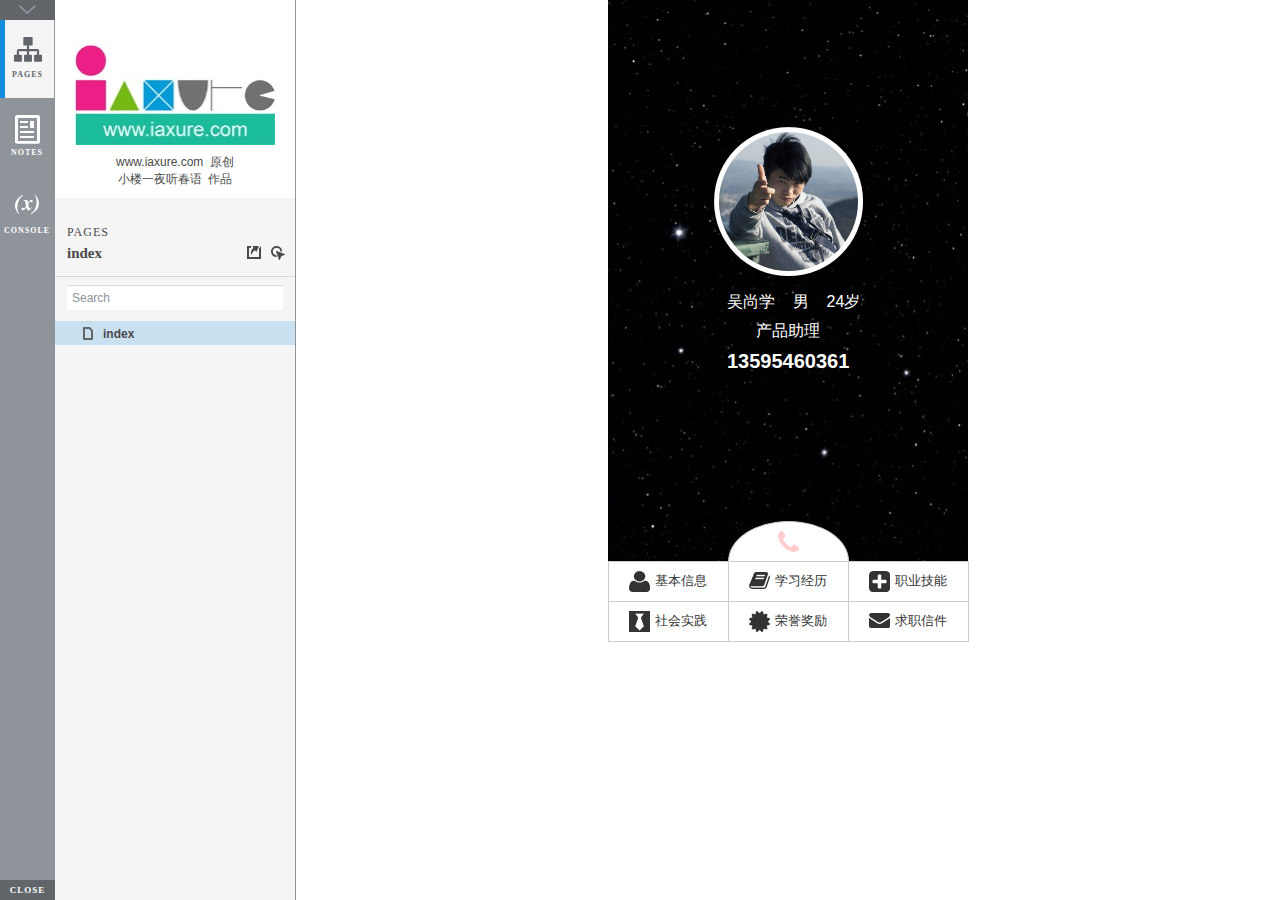
<file: start.html>
<!DOCTYPE html>
<html xmlns="http://www.w3.org/1999/xhtml" xml:lang="en" lang="en">
<head>
    <title>Untitled Document</title>
    <meta http-equiv="X-UA-Compatible" content="IE=edge"/>
    <meta http-equiv="content-type" content="text/html; charset=utf-8" />
    <meta name="viewport" content="width=device-width, initial-scale=1.0" />
    <meta name="apple-mobile-web-app-capable" content="yes" />
    <link type="text/css" href="resources/css/reset.css" rel="Stylesheet" />
    <link type="text/css" href="resources/css/default.css" rel="Stylesheet" />
    <!--<link href='https://fonts.googleapis.com/css?family=Nunito:300' rel='stylesheet' type='text/css'>-->

    <script type="text/javascript">
        if (location.href.toString().indexOf('file://localhost/') == 0) {
            location.href = location.href.toString().replace('file://localhost/', 'file:///');
        }
    </script>

    <!-- 8.0.0.3366 -->
<script src="resources/scripts/jquery-1.7.1.min.js"></script>
<script src="resources/scripts/startPre.js"></script>
<script src="data/document.js"></script>

    <style type="text/css">

#outerContainer {
	width:1000px;
	height:1500px;
}

.vsplitbar {
    width: 3px;
    /*background: #B9B9B9;*/
    border-right: 1px solid #8f949a;
}

.vsplitbar:hover, .vsplitbar.active {
    background: #8f949a;
}

#rightPanel {
    background-color: White;
}

/*#leftPanel {
    min-width: 120px;
}*/

.splitterMask {
   position:absolute;
   top: 0;
   left: 0;
   width: 100%;
   height: 100%;
   overflow: hidden;
   background-image: url(resources/images/transparent.gif);
   z-index: 20000;
}

    </style>
    <script type="text/javascript" language="JavaScript"><!--
        var SITEMAP_COLLAPSE_VAR_NAME = 'c';
        var PLUGIN_VAR_NAME = 'g';
        var FOOTNOTES_VAR_NAME = 'fn';
        var ADAPTIVE_VIEW_VAR_NAME = 'view';
        var lastLeftPanelWidth = 295;
        var toolBarOnly = true;

        // isolate scope
        (function() {
            setUpController();
            
            var configuration = $axure.document.configuration;
            var _settings = {};
            _settings.projectId = configuration.prototypeId;
            _settings.isAxshare = configuration.isAxshare;
            _settings.loadFeedbackPlugin = configuration.loadFeedbackPlugin;
            var cHash = getHashStringVar(SITEMAP_COLLAPSE_VAR_NAME);
            _settings.startCollapsed = cHash == "1";
            if(cHash == "2") closePlayer();
            var gHash = getHashStringVar(PLUGIN_VAR_NAME);
            if(gHash == "") gHash = 1;
            _settings.startPluginGid = gHash;

            $axure.player.settings = _settings;

            $(window).bind('load', function() {
                if(CHROME_5_LOCAL && !$('body').attr('pluginDetected')) {
                    window.location = 'resources/chrome/chrome.html';
                }
            });

            $(document).ready(function() {
                $axure.page.bind('load.start', mainFrame_onload);
                $axure.messageCenter.addMessageListener(messageCenter_message);

                $(document).on('pluginShown', function (event, data) {
                    setVarInCurrentUrlHash('g', data ? data : '');
                });

                $(document).on('pluginCreated', function(event, data) {
                    if($axure.player.settings.startPluginGid == data) {
                        $axure.player.showPlugin(data);
                    }
                });

                if($axure.player.settings.loadFeedbackPlugin) {
                    if($axure.player.settings.isAxshare) {
                        $axure.utils.loadJS('/Scripts/plugins/feedback/feedback8.js');
                    } else {
                        $axure.utils.loadJS('http://share.axure.com/Scripts/plugins/feedback/feedback8.js');
                    }
                }

                if(navigator.userAgent.indexOf("MSIE") >= 0) $('#outerContainer').width('100%');
                initialize();
                if($axure.player.settings.startCollapsed) $('#outerContainer').splitter({ sizeLeft: 0 });
                else $('#outerContainer').splitter({ sizeLeft: lastLeftPanelWidth });
                $('#leftPanel').width(lastLeftPanelWidth);
                
                $(window).resize(function() { resizeContent(); });

                $('#maximizePanelContainer').hide();

                initializeLogo();

                $(window).resize();
                resizeContent();
                
                $axure.player.collapseToBar();

                if($axure.player.settings.startCollapsed) {
                    collapse();
                    $('#leftPanel').width(0);
                }

                if(MOBILE_DEVICE) {
                    $('#interfaceControlFrameMinimizeContainer').height('45px');
                    $('#interfaceControlFrameMinimizeContainer a').height('45px');
                    $('#interfaceControlFrameHeaderContainer').css('margin-top','45px');
                    $('#interfaceControlFrameCloseContainer a').css('padding','10px 0px');
                    $('#maximizePanelContainer').height('45px');//.css('top','inherit').css('bottom','0px');

                    $('body').removeClass('hashover');

                    if(IOS) {
                        $('#rightPanel').css('overflow', 'auto').css('-webkit-overflow-scrolling', 'touch').css('-ms-overflow-x', 'hidden');

                        window.addEventListener("orientationchange", function() {
                            var viewport = document.querySelector("meta[name=viewport]");
                            //so iOS doesn't zoom when switching back to portrait
                            viewport.setAttribute('content', 'width=device-width, initial-scale=1.0, maximum-scale=1.0');
                            viewport.setAttribute('content', 'width=device-width, initial-scale=1.0');
                            resizeContent();
                        }, false);

                        $axure.page.bind('load.start', function() {
                            resizeContent();
                        });
                    }
                }

            });

            function initialize() {
                var legacyQString = getQueryString("Page");
                if (legacyQString.length > 0) {
                    location.href = location.href.substring(0, location.href.indexOf("?")) + "#p=" + legacyQString;
                    return;
                }

                var mainFrame = document.getElementById("mainFrame");
                //if it's local file on safari, test if we can access mainframe after its loaded
                if(SAFARI && document.location.href.indexOf('file://') >= 0) {
                    $(mainFrame).load(function () {
                        var canAccess;
                        try {
                            var mainFrameWindow = mainFrame.contentWindow || mainFrame.contentDocument;
                            mainFrameWindow['safari_file_CORS'] = 'Y';
                            canAccess = mainFrameWindow['safari_file_CORS'] === 'Y';
                        } catch(err) {
                            canAccess = false;
                        }

                        if(!canAccess) window.location = 'resources/chrome/safari.html';
                    });
                }

                mainFrame.contentWindow.location.href = getInitialUrl();
            }

            function initializeLogo() {
                if($axure.document.configuration.logoImagePath) {
                    var image = new Image();
                    image.onload = function() {
                        $('#logoImage').css('max-width', this.width + 'px');
                        $axure.player.resizeContent();
                    };
                    image.src = $axure.document.configuration.logoImagePath;
                
                    $('#interfaceControlFrameLogoImageContainer').html('<img id="logoImage" src="" />');
                    $('#logoImage').attr('src', $axure.document.configuration.logoImagePath).load(function() { resizeContent(); });
                } else $('#interfaceControlFrameLogoImageContainer').hide();

                if ($axure.document.configuration.logoImageCaption) {
                    $('#interfaceControlFrameLogoCaptionContainer').html($axure.document.configuration.logoImageCaption);
                } else $('#interfaceControlFrameLogoCaptionContainer').hide();

                if(!$('#interfaceControlFrameLogoImageContainer').is(':visible') && !$('#interfaceControlFrameLogoCaptionContainer').is(':visible')) {
                    $('#interfaceControlFrameLogoContainer').hide();
                }
            }

            var resizeContent = $axure.player.resizeContent = function() {
                var newHeight = $(window).height();
                var newWidth = $(window).width();

                var controlContainerHeight = newHeight;// - 30;
                if($('#interfaceControlFrameLogoContainer').is(':visible')) controlContainerHeight -= $('#interfaceControlFrameLogoContainer').outerHeight();// + 16;

                $('#outerContainer').height(newHeight).width(newWidth);
                $('.vsplitbar').height(newHeight);
                $('#leftPanel').height(newHeight);
                $('#interfaceControlFrame').height(newHeight);
                $('#interfaceControlFrameContainer').height(newHeight);
                $('#interfaceControlFrameHostContainer').height(controlContainerHeight);

                $('#rightPanel').height(newHeight);
                $('#mainFrame').height(newHeight);

                if($('#leftPanel').is(':visible')) $('#rightPanel').width($(window).width() - $('#leftPanel').width() - 1);// $('.vsplitbar').width());
                else $('#rightPanel').width($(window).width());

                $(document).trigger('ContainerHeightChange',[controlContainerHeight]);

                if(MOBILE_DEVICE) {
                    if(!(getHashStringVar(ADAPTIVE_VIEW_VAR_NAME).length > 0)) $axure.messageCenter.postMessage('setAdaptiveViewForSize', {'width':newWidth, 'height':$('#rightPanel').height()});
                }
            }

            var collapseToBar = $axure.player.collapseToBar = function() {
                lastLeftPanelWidth = $('#leftPanel').width();
                $('#leftPanel').width('55px');
                $('.vsplitbar').hide();
                $('#rightPanel').width($(window).width() - $('#leftPanel').width());
                $(window).resize();
                $('#outerContainer').trigger('resize');
                toolBarOnly = true;
            }

            var expandFromBar = $axure.player.expandFromBar = function() {
                if($('.vsplitbar').is(':visible')) return;

                $('#leftPanel').width(lastLeftPanelWidth);
                $('.vsplitbar').show();
                $('#rightPanel').width($(window).width() - $('#leftPanel').width() - 1);// $('.vsplitbar').width());
                $(window).resize();
                $('#outerContainer').trigger('resize');
                toolBarOnly = false;
            }

        })();

        function messageCenter_message(message, data) {
            if(message == 'expandFrame') expand();
            else if(message == 'getCollapseFrameOnLoad' && $axure.player.settings.startCollapsed && !MOBILE_DEVICE) $axure.messageCenter.postMessage('collapseFrameOnLoad');
        }

        
        function getInitialUrl() {
            var pageName = getHashStringVar("p");
            if(pageName.length > 0) return pageName + ".html";
            else {
                var url = getFirstPageUrl($axure.document.sitemap.rootNodes);
                return (url ? url : "about:blank");
            }
        }

        function getFirstPageUrl(nodes) {
            for (var i = 0; i < nodes.length; i++) {
                var node = nodes[i];
                if (node.url) return node.url;
                else {
                    var hasChildren = (node.children && node.children.length > 0);
                    if (hasChildren) {
                        var url = getFirstPageUrl(node.children);
                        if (url) return url;
                    }
                }
            }
            return null;
        }

        function closePlayer() {
            if($axure.page.location) window.location.href = $axure.page.location;
            else {
                var pageFile = getInitialUrl();
                var currentLocation = window.location.toString();
                window.location.href = currentLocation.substr(0, currentLocation.lastIndexOf("/") + 1) + pageFile;
            }
        }

        function replaceHash(newHash) {
            var currentLocWithoutHash = window.location.toString().split('#')[0];

            //We use replace so that every hash change doesn't get appended to the history stack.
            //We use replaceState in browsers that support it, else replace the location
            if(typeof window.history.replaceState != 'undefined') {
                try {
                    //Chrome 45 (Version 45.0.2454.85 m) started throwing an error here when generated locally (this only happens with sitemap open) which broke all interactions.
                    //try catch breaks the url adjusting nicely when the sitemap is open, but all interactions and forward and back buttons work.
                    //Uncaught SecurityError: Failed to execute 'replaceState' on 'History': A history state object with URL 'file:///C:/Users/Ian/Documents/Axure/HTML/Untitled/start.html#p=home' cannot be created in a document with origin 'null'.
                    window.history.replaceState(null, null, currentLocWithoutHash + newHash);
                } catch(ex) {}
            } else {
                window.location.replace(currentLocWithoutHash + newHash);
            }
        }

        function collapse() {
            setVarInCurrentUrlHash('c', 1);
            if(!toolBarOnly) lastLeftPanelWidth = $('#leftPanel').width();

            $('#maximizePanelContainer').show();
            $('#leftPanel').hide();
            $('.vsplitbar').hide();
            $('#rightPanel').width($(window).width());
            $(window).resize();
            $('#outerContainer').trigger('resize');

            $(document).trigger('sidebarCollapse');

            if(MOBILE_DEVICE) {
                $('#maximizePanelContainer').animate({
                    top:$('#rightPanel').height() - $('#maximizePanelContainer').height()
                }, 300, 'swing', function() {
                    $('#maximizePanelContainer').css('top', 'inherit').css('bottom', '0px');
                });
            }
        }

        function expand() {
            if(MOBILE_DEVICE) {
                $('#maximizePanelContainer').css('top', '0px').css('bottom', 'inherit');
            }

            deleteVarFromCurrentUrlHash('c');
            $('#maximizePanelContainer').hide();
            $('#leftPanel').width(lastLeftPanelWidth);
            $('#leftPanel').show();
            if(!toolBarOnly) {
                $('.vsplitbar').show();
                $('#rightPanel').width($(window).width() - $('#leftPanel').width() - 1);
            } else {
                $axure.player.collapseToBar();
            }
            $(window).resize();
            $('#outerContainer').trigger('resize');

            $(document).trigger('sidebarExpanded');
        }


        function mainFrame_onload() {
            if($axure.page.pageName) document.title = $axure.page.pageName;
        }

        function getQueryString(query) {
            var qstring = self.location.href.split("?");
            if(qstring.length < 2) return "";
            return GetParameter(qstring, query);
        }
        
        function GetParameter(qstring, query) {
            var prms = qstring[1].split("&");
            var frmelements = new Array();
            var currprmeter, querystr = "";

            for(var i = 0; i < prms.length; i++) {
                currprmeter = prms[i].split("=");
                frmelements[i] = new Array();
                frmelements[i][0] = currprmeter[0];
                frmelements[i][1] = currprmeter[1];
            }

            for(j = 0; j < frmelements.length; j++) {
                if(frmelements[j][0].toLowerCase() == query.toLowerCase()) {
                    querystr = frmelements[j][1];
                    break;
                }
            }
            return querystr;
        }
        
        function getHashStringVar(query) {
            var qstring = self.location.href.split("#");
            if(qstring.length < 2) return "";
            return GetParameter(qstring, query);
        }

        function setHashStringVar(currentHash, varName, varVal) {
            var varWithEqual = varName + '=';
            var poundVarWithEqual = varVal === '' ? '' :  '#' + varName + '=' + varVal;
            var ampVarWithEqual = varVal === '' ? '' :  '&' + varName + '=' + varVal;
            var hashToSet = '';

            var pageIndex = currentHash.indexOf('#' + varWithEqual);
            if(pageIndex == -1) pageIndex = currentHash.indexOf('&' + varWithEqual);
            if(pageIndex != -1) {
                var newHash = currentHash.substring(0, pageIndex);

                newHash = newHash == '' ? poundVarWithEqual : newHash + ampVarWithEqual;

                var ampIndex = currentHash.indexOf('&', pageIndex + 1);
                if(ampIndex != -1) {
                    newHash = newHash == '' ? '#' + currentHash.substring(ampIndex + 1) : newHash + currentHash.substring(ampIndex);
                }
                hashToSet = newHash;
            } else if(currentHash.indexOf('#') != -1) {
                hashToSet = currentHash + ampVarWithEqual;
            } else {
                hashToSet = poundVarWithEqual;
            }

            if(hashToSet != '' || varVal == '') {
                return hashToSet;
            }

            return null;
        }

        function setVarInCurrentUrlHash(varName, varVal) {
            var newHash = setHashStringVar(window.location.hash, varName, varVal);

            if(newHash != null) {
                replaceHash(newHash);
            }
        }

        function deleteHashStringVar(currentHash, varName) {
            var varWithEqual = varName + '=';

            var pageIndex = currentHash.indexOf('#' + varWithEqual);
            if(pageIndex == -1) pageIndex = currentHash.indexOf('&' + varWithEqual);
            if(pageIndex != -1) {
                var newHash = currentHash.substring(0, pageIndex);

                var ampIndex = currentHash.indexOf('&', pageIndex + 1);

                //IF begin of string....if none blank, ELSE # instead of & and rest
                //IF in string....prefix + if none blank, ELSE &-rest
                if(newHash == '') { //beginning of string
                    newHash = ampIndex != -1 ? '#' + currentHash.substring(ampIndex + 1) : '';
                } else { //somewhere in the middle
                    newHash = newHash + (ampIndex != -1 ? currentHash.substring(ampIndex) : '');
                }

                return newHash;
            }

            return null;
        }

        function deleteVarFromCurrentUrlHash(varName) {
            var newHash = deleteHashStringVar(window.location.hash, varName);

            if(newHash != null) {
                replaceHash(newHash);
            }
        }
    --></script>
    
    <link type="text/css" rel="Stylesheet" href="plugins/sitemap/styles/sitemap.css" />
    <link type="text/css" rel="Stylesheet" href="plugins/page_notes/styles/page_notes.css" />
    <link type="text/css" rel="Stylesheet" href="plugins/debug/styles/debug.css" />
    <script src="resources/scripts/startPost.js"></script>


    <!--<link type="text/css" rel="Stylesheet" href="plugins/recordplay/styles/recordplay.css" />
    <script type="text/javascript" src="plugins/recordplay/recordplay.js"></script>-->
    

</head>
<body scroll="no" class="hashover">
    <div id="outerContainer">

        <div id="leftPanel">
            <div id="interfaceControlFrame">
                <div id="interfaceControlFrameMinimizeContainer">
                    <a title="Collapse" id="interfaceControlFrameMinimizeButton" onclick="collapse();">&nbsp;</a>
                </div>
                <div id="interfaceControlFrameHeaderContainer">
                    <ul id="interfaceControlFrameHeader"></ul>
                </div>
                <div id="interfaceControlFrameContainer">
                    <div id="interfaceControlFrameLogoContainer">
                        <div id="interfaceControlFrameLogoImageContainer"></div>
                        <div id="interfaceControlFrameLogoCaptionContainer"></div>
                    </div>
                    <div id="interfaceControlFrameHostContainer">
                    </div>
                </div>
                <div id="interfaceControlFrameCloseContainer">
                    <a title="Close" id="interfaceControlFrameCloseButton" onclick="closePlayer();">CLOSE</a>
                </div>
            </div>
        </div>
        <div id="rightPanel">
            <iframe id="mainFrame" name="mainFrame" width="100%" height="100%" src="" frameborder="0" style="display: block;" webkitallowfullscreen mozallowfullscreen allowfullscreen></iframe>
        </div>

    </div>

    <div id="maximizePanelContainer">
        <iframe id="expandFrame" src="resources/expand.html" width="100%" height="100%" scrolling="no" allowtransparency="true" frameborder="0"></iframe>
    </div>

</body>
</html>
</file>
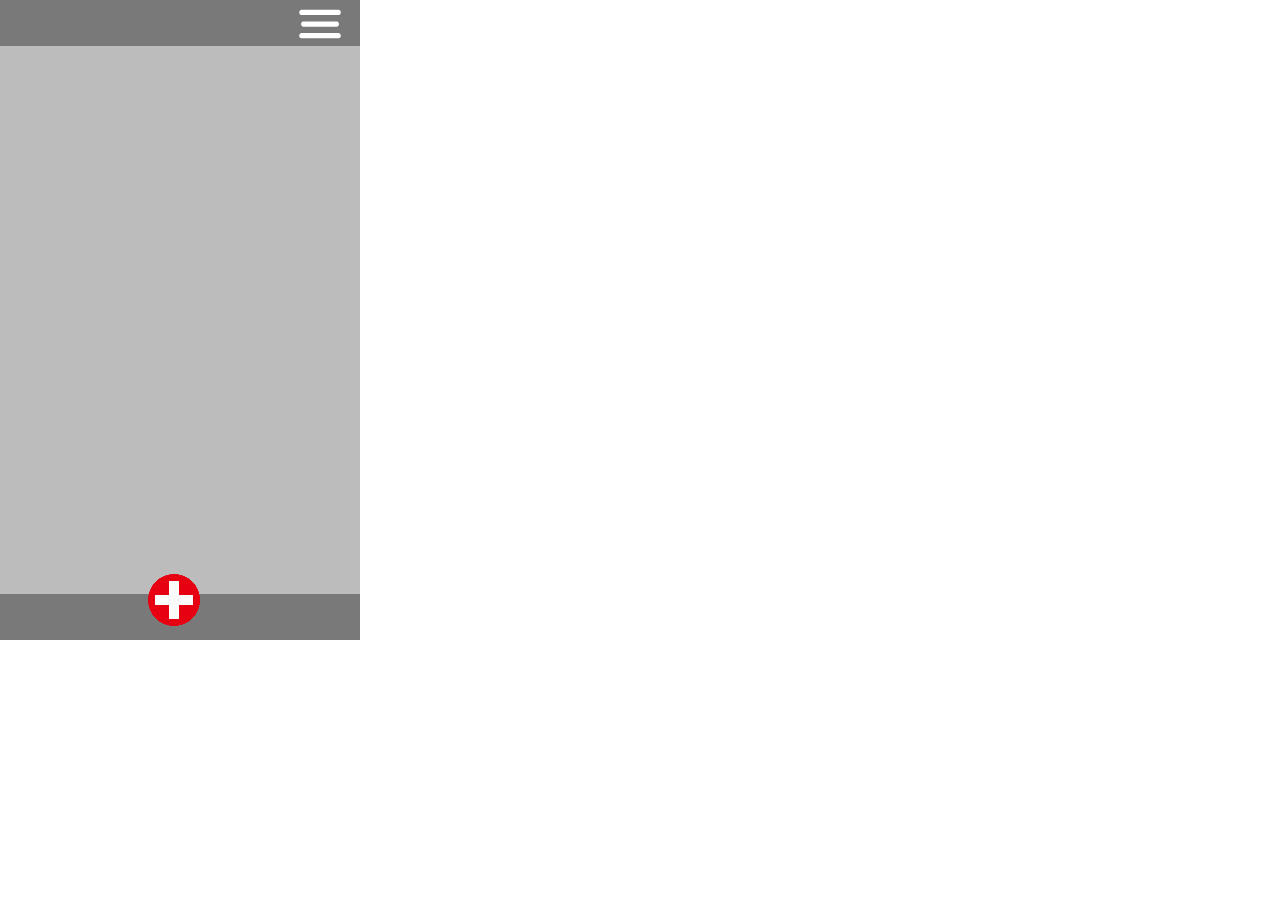
<file: 弹出菜单.html>
﻿<!DOCTYPE html>
<html>
  <head>
    <title>弹出菜单</title>
    <meta http-equiv="X-UA-Compatible" content="IE=edge"/>
    <meta http-equiv="content-type" content="text/html; charset=utf-8"/>
    <meta name="viewport" content="width=device-width, height=device-width, initial-scale=1.0, minimum-scale=1, maximum-scale=1, user-scalable=no"/>
    <meta name="apple-mobile-web-app-capable" content="yes"/>
    <link href="resources/css/jquery-ui-themes.css" type="text/css" rel="stylesheet"/>
    <link href="resources/css/axure_rp_page.css" type="text/css" rel="stylesheet"/>
    <link href="data/styles.css" type="text/css" rel="stylesheet"/>
    <link href="files/弹出菜单/styles.css" type="text/css" rel="stylesheet"/>
    <script src="resources/scripts/jquery-1.7.1.min.js"></script>
    <script src="resources/scripts/jquery-ui-1.8.10.custom.min.js"></script>
    <script src="resources/scripts/prototypePre.js"></script>
    <script src="data/document.js"></script>
    <script src="resources/scripts/prototypePost.js"></script>
    <script src="files/弹出菜单/data.js"></script>
    <script type="text/javascript">
      $axure.utils.getTransparentGifPath = function() { return 'resources/images/transparent.gif'; };
      $axure.utils.getOtherPath = function() { return 'resources/Other.html'; };
      $axure.utils.getReloadPath = function() { return 'resources/reload.html'; };
    </script>
  </head>
  <body>
    <div id="base" class="">

      <!-- Unnamed (矩形) -->
      <div id="u320" class="ax_default box_2">
        <div id="u320_div" class=""></div>
      </div>

      <!-- Unnamed (矩形) -->
      <div id="u321" class="ax_default box_2">
        <div id="u321_div" class=""></div>
      </div>

      <!-- 分享表单 (动态面板) -->
      <div id="u322" class="ax_default ax_default_hidden" data-label="分享表单" style="display:none; visibility: hidden">
        <div id="u322_state0" class="panel_state" data-label="State1" style="">
          <div id="u322_state0_content" class="panel_state_content">

            <!-- Unnamed (动态面板) -->
            <div id="u323" class="ax_default">
              <div id="u323_state0" class="panel_state" data-label="State1" style="">
                <div id="u323_state0_content" class="panel_state_content">

                  <!-- Unnamed (矩形) -->
                  <div id="u324" class="ax_default box_1">
                    <div id="u324_div" class=""></div>
                  </div>

                  <!-- Unnamed (形状) -->
                  <div id="u325" class="ax_default icon">
                    <img id="u325_img" class="img " src="images/弹出菜单/u325.png"/>
                  </div>

                  <!-- Unnamed (矩形) -->
                  <div id="u326" class="ax_default label">
                    <div id="u326_div" class=""></div>
                    <div id="u326_text" class="text ">
                      <p><span>收藏</span></p>
                    </div>
                  </div>
                </div>
              </div>
            </div>

            <!-- Unnamed (动态面板) -->
            <div id="u327" class="ax_default">
              <div id="u327_state0" class="panel_state" data-label="State1" style="">
                <div id="u327_state0_content" class="panel_state_content">

                  <!-- Unnamed (矩形) -->
                  <div id="u328" class="ax_default box_1">
                    <div id="u328_div" class=""></div>
                  </div>

                  <!-- Unnamed (形状) -->
                  <div id="u329" class="ax_default icon">
                    <img id="u329_img" class="img " src="images/弹出菜单/u325.png"/>
                  </div>

                  <!-- Unnamed (矩形) -->
                  <div id="u330" class="ax_default label">
                    <div id="u330_div" class=""></div>
                    <div id="u330_text" class="text ">
                      <p><span>收藏</span></p>
                    </div>
                  </div>
                </div>
              </div>
            </div>

            <!-- Unnamed (动态面板) -->
            <div id="u331" class="ax_default">
              <div id="u331_state0" class="panel_state" data-label="State1" style="">
                <div id="u331_state0_content" class="panel_state_content">

                  <!-- Unnamed (矩形) -->
                  <div id="u332" class="ax_default box_1">
                    <div id="u332_div" class=""></div>
                  </div>

                  <!-- Unnamed (形状) -->
                  <div id="u333" class="ax_default icon">
                    <img id="u333_img" class="img " src="images/弹出菜单/u325.png"/>
                  </div>

                  <!-- Unnamed (矩形) -->
                  <div id="u334" class="ax_default label">
                    <div id="u334_div" class=""></div>
                    <div id="u334_text" class="text ">
                      <p><span>收藏</span></p>
                    </div>
                  </div>
                </div>
              </div>
            </div>

            <!-- Unnamed (动态面板) -->
            <div id="u335" class="ax_default">
              <div id="u335_state0" class="panel_state" data-label="State1" style="">
                <div id="u335_state0_content" class="panel_state_content">

                  <!-- Unnamed (矩形) -->
                  <div id="u336" class="ax_default box_1">
                    <div id="u336_div" class=""></div>
                  </div>

                  <!-- Unnamed (形状) -->
                  <div id="u337" class="ax_default icon">
                    <img id="u337_img" class="img " src="images/弹出菜单/u325.png"/>
                  </div>

                  <!-- Unnamed (矩形) -->
                  <div id="u338" class="ax_default label">
                    <div id="u338_div" class=""></div>
                    <div id="u338_text" class="text ">
                      <p><span>收藏</span></p>
                    </div>
                  </div>
                </div>
              </div>
            </div>

            <!-- Unnamed (动态面板) -->
            <div id="u339" class="ax_default">
              <div id="u339_state0" class="panel_state" data-label="State1" style="">
                <div id="u339_state0_content" class="panel_state_content">

                  <!-- Unnamed (矩形) -->
                  <div id="u340" class="ax_default box_1">
                    <div id="u340_div" class=""></div>
                  </div>

                  <!-- Unnamed (形状) -->
                  <div id="u341" class="ax_default icon">
                    <img id="u341_img" class="img " src="images/弹出菜单/u325.png"/>
                  </div>

                  <!-- Unnamed (矩形) -->
                  <div id="u342" class="ax_default label">
                    <div id="u342_div" class=""></div>
                    <div id="u342_text" class="text ">
                      <p><span>收藏</span></p>
                    </div>
                  </div>
                </div>
              </div>
            </div>
          </div>
        </div>
      </div>

      <!-- Unnamed (矩形) -->
      <div id="u343" class="ax_default box_2">
        <div id="u343_div" class=""></div>
      </div>

      <!-- 球一 (动态面板) -->
      <div id="u344" class="ax_default" data-label="球一">
        <div id="u344_state0" class="panel_state" data-label="State1" style="">
          <div id="u344_state0_content" class="panel_state_content">

            <!-- Unnamed (椭圆形) -->
            <div id="u345" class="ax_default ellipse">
              <img id="u345_img" class="img " src="images/弹出菜单/u345.png"/>
            </div>

            <!-- Unnamed (形状) -->
            <div id="u346" class="ax_default icon">
              <img id="u346_img" class="img " src="images/弹出菜单/u346.png"/>
            </div>
          </div>
        </div>
      </div>

      <!-- 球二 (动态面板) -->
      <div id="u347" class="ax_default" data-label="球二">
        <div id="u347_state0" class="panel_state" data-label="State1" style="">
          <div id="u347_state0_content" class="panel_state_content">

            <!-- Unnamed (椭圆形) -->
            <div id="u348" class="ax_default ellipse">
              <img id="u348_img" class="img " src="images/弹出菜单/u345.png"/>
            </div>

            <!-- Unnamed (形状) -->
            <div id="u349" class="ax_default icon">
              <img id="u349_img" class="img " src="images/弹出菜单/u346.png"/>
            </div>
          </div>
        </div>
      </div>

      <!-- 球三 (动态面板) -->
      <div id="u350" class="ax_default" data-label="球三">
        <div id="u350_state0" class="panel_state" data-label="State1" style="">
          <div id="u350_state0_content" class="panel_state_content">

            <!-- Unnamed (椭圆形) -->
            <div id="u351" class="ax_default ellipse">
              <img id="u351_img" class="img " src="images/弹出菜单/u345.png"/>
            </div>

            <!-- Unnamed (形状) -->
            <div id="u352" class="ax_default icon">
              <img id="u352_img" class="img " src="images/弹出菜单/u346.png"/>
            </div>
          </div>
        </div>
      </div>

      <!-- 球四 (动态面板) -->
      <div id="u353" class="ax_default" data-label="球四">
        <div id="u353_state0" class="panel_state" data-label="State1" style="">
          <div id="u353_state0_content" class="panel_state_content">

            <!-- Unnamed (椭圆形) -->
            <div id="u354" class="ax_default ellipse">
              <img id="u354_img" class="img " src="images/弹出菜单/u345.png"/>
            </div>

            <!-- Unnamed (形状) -->
            <div id="u355" class="ax_default icon">
              <img id="u355_img" class="img " src="images/弹出菜单/u346.png"/>
            </div>
          </div>
        </div>
      </div>

      <!-- 球五 (动态面板) -->
      <div id="u356" class="ax_default" data-label="球五">
        <div id="u356_state0" class="panel_state" data-label="State1" style="">
          <div id="u356_state0_content" class="panel_state_content">

            <!-- Unnamed (椭圆形) -->
            <div id="u357" class="ax_default ellipse">
              <img id="u357_img" class="img " src="images/弹出菜单/u345.png"/>
            </div>

            <!-- Unnamed (形状) -->
            <div id="u358" class="ax_default icon">
              <img id="u358_img" class="img " src="images/弹出菜单/u346.png"/>
            </div>
          </div>
        </div>
      </div>

      <!-- 减 (图片) -->
      <div id="u359" class="ax_default _图片1" data-label="减">
        <img id="u359_img" class="img " src="images/弹出菜单/减_u359.png"/>
      </div>

      <!-- 加 (图片) -->
      <div id="u360" class="ax_default _图片1" data-label="加">
        <img id="u360_img" class="img " src="images/弹出菜单/加_u360.png"/>
      </div>

      <!-- 功能拦 (图片) -->
      <div id="u361" class="ax_default _图片1" data-label="功能拦">
        <img id="u361_img" class="img " src="images/弹出菜单/功能拦_u361.png"/>
      </div>

      <!-- 菜单文本标签 (矩形) -->
      <div id="u362" class="ax_default label" data-label="菜单文本标签">
        <div id="u362_div" class=""></div>
      </div>
    </div>
  </body>
</html>
</file>
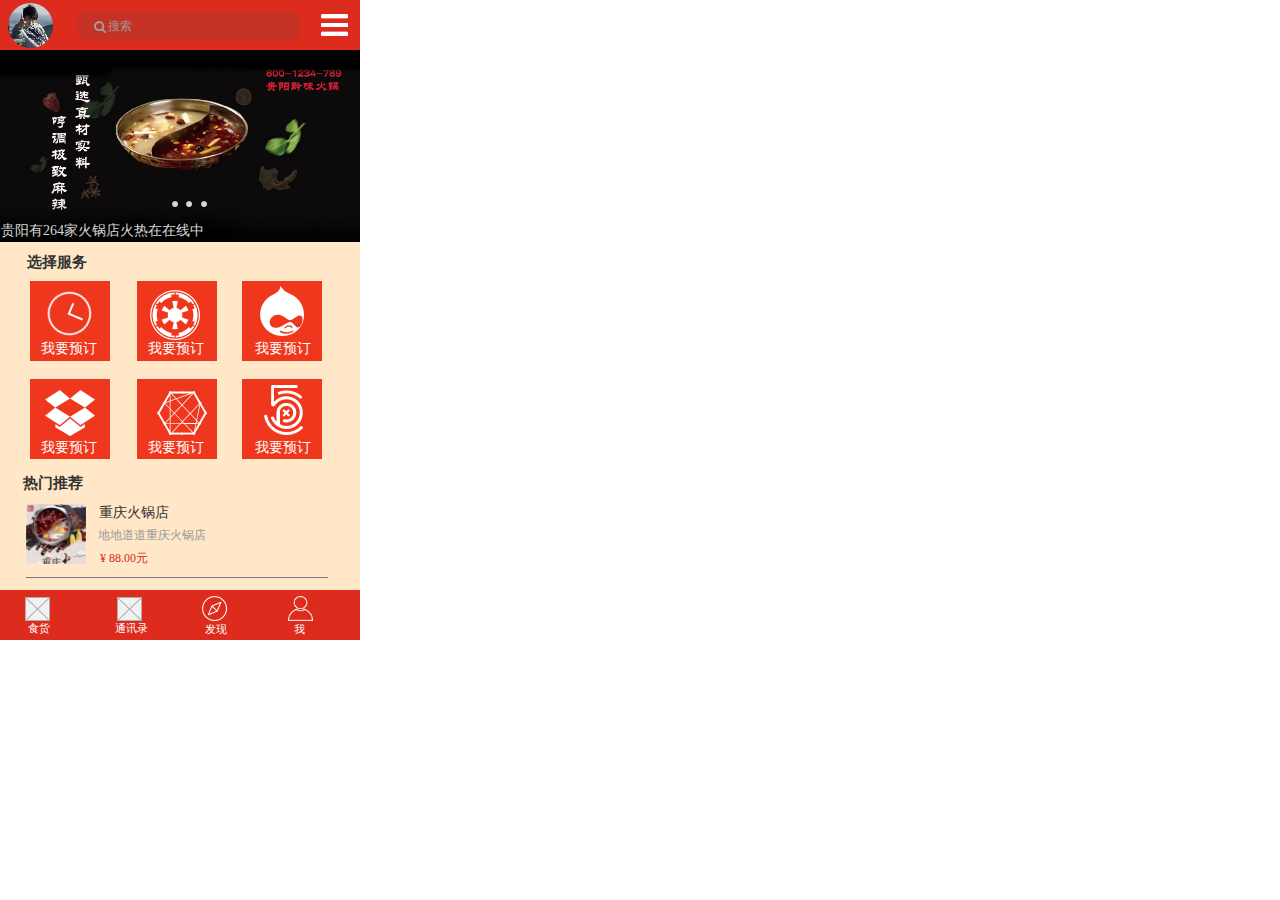
<file: 我.html>
﻿<!DOCTYPE html>
<html>
  <head>
    <title>我</title>
    <meta http-equiv="X-UA-Compatible" content="IE=edge"/>
    <meta http-equiv="content-type" content="text/html; charset=utf-8"/>
    <meta name="viewport" content="width=device-width, height=device-width, initial-scale=1.0, minimum-scale=1, maximum-scale=1, user-scalable=no"/>
    <meta name="apple-mobile-web-app-capable" content="yes"/>
    <link href="resources/css/jquery-ui-themes.css" type="text/css" rel="stylesheet"/>
    <link href="resources/css/axure_rp_page.css" type="text/css" rel="stylesheet"/>
    <link href="data/styles.css" type="text/css" rel="stylesheet"/>
    <link href="files/我/styles.css" type="text/css" rel="stylesheet"/>
    <script src="resources/scripts/jquery-1.7.1.min.js"></script>
    <script src="resources/scripts/jquery-ui-1.8.10.custom.min.js"></script>
    <script src="resources/scripts/prototypePre.js"></script>
    <script src="data/document.js"></script>
    <script src="resources/scripts/prototypePost.js"></script>
    <script src="files/我/data.js"></script>
    <script type="text/javascript">
      $axure.utils.getTransparentGifPath = function() { return 'resources/images/transparent.gif'; };
      $axure.utils.getOtherPath = function() { return 'resources/Other.html'; };
      $axure.utils.getReloadPath = function() { return 'resources/reload.html'; };
    </script>
  </head>
  <body>
    <div id="base" class="">

      <!-- Unnamed (动态面板) -->
      <div id="u58" class="ax_default">
        <div id="u58_state0" class="panel_state" data-label="State1" style="">
          <div id="u58_state0_content" class="panel_state_content">

            <!-- Unnamed (矩形) -->
            <div id="u59" class="ax_default box_3">
              <div id="u59_div" class=""></div>
            </div>

            <!-- Unnamed (动态面板) -->
            <div id="u60" class="ax_default">
              <div id="u60_state0" class="panel_state" data-label="State1" style="">
                <div id="u60_state0_content" class="panel_state_content">
                </div>
              </div>
            </div>

            <!-- Unnamed (矩形) -->
            <div id="u61" class="ax_default box_3">
              <div id="u61_div" class=""></div>
            </div>

            <!-- 首页头像 (图片) -->
            <div id="u62" class="ax_default _图片1" data-label="首页头像">
              <img id="u62_img" class="img " src="images/我/首页头像_u62.png"/>
            </div>

            <!-- Unnamed (矩形) -->
            <div id="u63" class="ax_default box_2">
              <div id="u63_div" class=""></div>
            </div>

            <!-- Unnamed (文本框) -->
            <div id="u64" class="ax_default text_field">
              <input id="u64_input" type="search" value="" maxlength="20"/>
            </div>

            <!-- Unnamed (形状) -->
            <div id="u65" class="ax_default icon">
              <img id="u65_img" class="img " src="images/我/u65.png"/>
            </div>

            <!-- 轮播图 (动态面板) -->
            <div id="u66" class="ax_default" data-label="轮播图">
              <div id="u66_state0" class="panel_state" data-label="State1" style="">
                <div id="u66_state0_content" class="panel_state_content">

                  <!-- 轮播图一 (图片) -->
                  <div id="u67" class="ax_default _图片1" data-label="轮播图一">
                    <img id="u67_img" class="img " src="images/我/轮播图一_u67.jpg"/>
                  </div>
                </div>
              </div>
              <div id="u66_state1" class="panel_state" data-label="State2" style="visibility: hidden;">
                <div id="u66_state1_content" class="panel_state_content">

                  <!-- 轮播图二 (图片) -->
                  <div id="u68" class="ax_default _图片1" data-label="轮播图二">
                    <img id="u68_img" class="img " src="images/我/轮播图二_u68.jpg"/>
                  </div>
                </div>
              </div>
              <div id="u66_state2" class="panel_state" data-label="State3" style="visibility: hidden;">
                <div id="u66_state2_content" class="panel_state_content">

                  <!-- 轮播图三 (图片) -->
                  <div id="u69" class="ax_default _图片1" data-label="轮播图三">
                    <img id="u69_img" class="img " src="images/我/轮播图三_u69.jpg"/>
                  </div>
                </div>
              </div>
            </div>

            <!-- Unnamed (动态面板) -->
            <div id="u70" class="ax_default">
              <div id="u70_state0" class="panel_state" data-label="State1" style="">
                <div id="u70_state0_content" class="panel_state_content">
                </div>
              </div>
            </div>

            <!-- Unnamed (矩形) -->
            <div id="u71" class="ax_default label">
              <div id="u71_div" class=""></div>
              <div id="u71_text" class="text ">
                <p><span>贵阳有264家火锅店火热在在线中</span></p>
              </div>
            </div>

            <!-- Unnamed (矩形) -->
            <div id="u72" class="ax_default _三级标题">
              <div id="u72_div" class=""></div>
              <div id="u72_text" class="text ">
                <p><span>选择服务</span></p>
              </div>
            </div>

            <!-- Unnamed (矩形) -->
            <div id="u73" class="ax_default box_2">
              <div id="u73_div" class=""></div>
            </div>

            <!-- Unnamed (矩形) -->
            <div id="u74" class="ax_default box_2">
              <div id="u74_div" class=""></div>
            </div>

            <!-- Unnamed (矩形) -->
            <div id="u75" class="ax_default box_2">
              <div id="u75_div" class=""></div>
            </div>

            <!-- Unnamed (矩形) -->
            <div id="u76" class="ax_default box_2">
              <div id="u76_div" class=""></div>
            </div>

            <!-- Unnamed (矩形) -->
            <div id="u77" class="ax_default box_2">
              <div id="u77_div" class=""></div>
            </div>

            <!-- Unnamed (矩形) -->
            <div id="u78" class="ax_default box_2">
              <div id="u78_div" class=""></div>
            </div>

            <!-- Unnamed (矩形) -->
            <div id="u79" class="ax_default _三级标题">
              <div id="u79_div" class=""></div>
              <div id="u79_text" class="text ">
                <p><span>我要预订</span></p>
              </div>
            </div>

            <!-- Unnamed (矩形) -->
            <div id="u80" class="ax_default _三级标题">
              <div id="u80_div" class=""></div>
              <div id="u80_text" class="text ">
                <p><span>我要预订</span></p>
              </div>
            </div>

            <!-- Unnamed (矩形) -->
            <div id="u81" class="ax_default _三级标题">
              <div id="u81_div" class=""></div>
              <div id="u81_text" class="text ">
                <p><span>我要预订</span></p>
              </div>
            </div>

            <!-- Unnamed (矩形) -->
            <div id="u82" class="ax_default box_2">
              <div id="u82_div" class=""></div>
            </div>

            <!-- Unnamed (矩形) -->
            <div id="u83" class="ax_default _三级标题">
              <div id="u83_div" class=""></div>
              <div id="u83_text" class="text ">
                <p><span>热门推荐</span></p>
              </div>
            </div>

            <!-- Unnamed (图片) -->
            <div id="u84" class="ax_default _图片1">
              <img id="u84_img" class="img " src="images/我/u84.jpg"/>
            </div>

            <!-- Unnamed (矩形) -->
            <div id="u85" class="ax_default _三级标题">
              <div id="u85_div" class=""></div>
              <div id="u85_text" class="text ">
                <p><span>重庆火锅店</span></p>
              </div>
            </div>

            <!-- Unnamed (矩形) -->
            <div id="u86" class="ax_default _三级标题">
              <div id="u86_div" class=""></div>
              <div id="u86_text" class="text ">
                <p><span>地地道道重庆火锅店</span></p>
              </div>
            </div>

            <!-- Unnamed (矩形) -->
            <div id="u87" class="ax_default _三级标题">
              <div id="u87_div" class=""></div>
              <div id="u87_text" class="text ">
                <p><span>我要预订</span></p>
              </div>
            </div>

            <!-- Unnamed (矩形) -->
            <div id="u88" class="ax_default _三级标题">
              <div id="u88_div" class=""></div>
              <div id="u88_text" class="text ">
                <p><span>我要预订</span></p>
              </div>
            </div>

            <!-- Unnamed (矩形) -->
            <div id="u89" class="ax_default _三级标题">
              <div id="u89_div" class=""></div>
              <div id="u89_text" class="text ">
                <p><span>我要预订</span></p>
              </div>
            </div>

            <!-- Unnamed (矩形) -->
            <div id="u90" class="ax_default _三级标题">
              <div id="u90_div" class=""></div>
              <div id="u90_text" class="text ">
                <p><span>¥ 88.00元</span></p>
              </div>
            </div>

            <!-- Unnamed (水平线) -->
            <div id="u91" class="ax_default line">
              <img id="u91_img" class="img " src="images/我/u91.png"/>
            </div>

            <!-- Unnamed (组合) -->
            <div id="u92" class="ax_default" data-left="299" data-top="596" data-width="25" data-height="40">

              <!-- Unnamed (图片) -->
              <div id="u93" class="ax_default _图片1">
                <img id="u93_img" class="img " src="images/我/u93.png"/>
              </div>

              <!-- Unnamed (矩形) -->
              <div id="u94" class="ax_default label">
                <div id="u94_div" class=""></div>
                <div id="u94_text" class="text ">
                  <p><span>我</span></p>
                </div>
              </div>
            </div>

            <!-- 点一 (椭圆形) -->
            <div id="u95" class="ax_default ellipse" data-label="点一" selectiongroup="轮播点">
              <img id="u95_img" class="img " src="images/我/点一_u95.png"/>
            </div>

            <!-- 点二 (椭圆形) -->
            <div id="u96" class="ax_default ellipse" data-label="点二" selectiongroup="轮播点">
              <img id="u96_img" class="img " src="images/我/点一_u95.png"/>
            </div>

            <!-- 点三 (椭圆形) -->
            <div id="u97" class="ax_default ellipse" data-label="点三" selectiongroup="轮播点">
              <img id="u97_img" class="img " src="images/我/点一_u95.png"/>
            </div>

            <!-- recents (形状) -->
            <div id="u98" class="ax_default _形状1" data-label="recents">
              <img id="u98_img" class="img " src="images/我/recents_u98.png"/>
            </div>

            <!-- Unnamed (形状) -->
            <div id="u99" class="ax_default icon">
              <img id="u99_img" class="img " src="images/我/u99.png"/>
            </div>

            <!-- Unnamed (形状) -->
            <div id="u100" class="ax_default icon">
              <img id="u100_img" class="img " src="images/我/u100.png"/>
            </div>

            <!-- Unnamed (形状) -->
            <div id="u101" class="ax_default icon">
              <img id="u101_img" class="img " src="images/我/u101.png"/>
            </div>

            <!-- Unnamed (形状) -->
            <div id="u102" class="ax_default icon">
              <img id="u102_img" class="img " src="images/我/u102.png"/>
            </div>

            <!-- Unnamed (形状) -->
            <div id="u103" class="ax_default icon">
              <img id="u103_img" class="img " src="images/我/u103.png"/>
            </div>

            <!-- Unnamed (形状) -->
            <div id="u104" class="ax_default icon">
              <img id="u104_img" class="img " src="images/我/u104.png"/>
            </div>

            <!-- Unnamed (组合) -->
            <div id="u105" class="ax_default" selectiongroup="底部菜单" data-left="124" data-top="597" data-width="34" data-height="38">

              <!-- Unnamed (占位符) -->
              <div id="u106" class="ax_default placeholder">
                <img id="u106_img" class="img " src="images/我/u106.png"/>
              </div>

              <!-- Unnamed (矩形) -->
              <div id="u107" class="ax_default label">
                <div id="u107_div" class=""></div>
                <div id="u107_text" class="text ">
                  <p><span>通讯录</span></p>
                </div>
              </div>
            </div>

            <!-- Unnamed (组合) -->
            <div id="u108" class="ax_default" data-left="213" data-top="596" data-width="25" data-height="40">

              <!-- Unnamed (形状) -->
              <div id="u109" class="ax_default _形状1">
                <img id="u109_img" class="img " src="images/我/u109.png"/>
              </div>

              <!-- Unnamed (矩形) -->
              <div id="u110" class="ax_default label">
                <div id="u110_div" class=""></div>
                <div id="u110_text" class="text ">
                  <p><span>发现</span></p>
                </div>
              </div>
            </div>

            <!-- Unnamed (组合) -->
            <div id="u111" class="ax_default" selectiongroup="底部菜单" data-left="36" data-top="597" data-width="25" data-height="38">

              <!-- Unnamed (占位符) -->
              <div id="u112" class="ax_default placeholder">
                <img id="u112_img" class="img " src="images/我/u106.png"/>
              </div>

              <!-- Unnamed (矩形) -->
              <div id="u113" class="ax_default label">
                <div id="u113_div" class=""></div>
                <div id="u113_text" class="text ">
                  <p><span>食货</span></p>
                </div>
              </div>
            </div>

            <!-- 侧栏遮罩 (矩形) -->
            <div id="u114" class="ax_default box_1 ax_default_hidden" data-label="侧栏遮罩" style="display:none; visibility: hidden">
              <div id="u114_div" class=""></div>
            </div>

            <!-- 侧滑菜单 (动态面板) -->
            <div id="u115" class="ax_default ax_default_hidden" data-label="侧滑菜单" style="display:none; visibility: hidden">
              <div id="u115_state0" class="panel_state" data-label="State1" style="">
                <div id="u115_state0_content" class="panel_state_content">

                  <!-- Unnamed (矩形) -->
                  <div id="u116" class="ax_default box_3">
                    <div id="u116_div" class=""></div>
                  </div>

                  <!-- Unnamed (矩形) -->
                  <div id="u117" class="ax_default box_1">
                    <div id="u117_div" class=""></div>
                    <div id="u117_text" class="text ">
                      <p><span>钱包</span></p>
                    </div>
                  </div>

                  <!-- Unnamed (占位符) -->
                  <div id="u118" class="ax_default placeholder">
                    <img id="u118_img" class="img " src="images/我/u118.png"/>
                  </div>

                  <!-- Unnamed (矩形) -->
                  <div id="u119" class="ax_default box_1">
                    <div id="u119_div" class=""></div>
                    <div id="u119_text" class="text ">
                      <p><span>会员卡</span></p>
                    </div>
                  </div>

                  <!-- Unnamed (占位符) -->
                  <div id="u120" class="ax_default placeholder">
                    <img id="u120_img" class="img " src="images/我/u118.png"/>
                  </div>

                  <!-- Unnamed (图片) -->
                  <div id="u121" class="ax_default image">
                    <img id="u121_img" class="img " src="images/我/u121.png"/>
                  </div>

                  <!-- Unnamed (占位符) -->
                  <div id="u122" class="ax_default placeholder">
                    <img id="u122_img" class="img " src="images/我/u118.png"/>
                  </div>

                  <!-- Unnamed (矩形) -->
                  <div id="u123" class="ax_default label">
                    <div id="u123_div" class=""></div>
                    <div id="u123_text" class="text ">
                      <p><span>沧桑の流沙</span></p>
                    </div>
                  </div>

                  <!-- Unnamed (矩形) -->
                  <div id="u124" class="ax_default label">
                    <div id="u124_div" class=""></div>
                    <div id="u124_text" class="text ">
                      <p><span style="font-family:'Arial Normal', 'Arial';">爱设计</span><span style="font-family:'Apple Color Emoji Regular', 'Apple Color Emoji';">❤️</span><span style="font-family:'PingFangSC-Regular', 'PingFang SC';">爱生活</span></p>
                    </div>
                  </div>

                  <!-- Unnamed (形状) -->
                  <div id="u125" class="ax_default icon">
                    <img id="u125_img" class="img " src="images/我/u125.png"/>
                  </div>

                  <!-- Unnamed (矩形) -->
                  <div id="u126" class="ax_default label">
                    <div id="u126_div" class=""></div>
                    <div id="u126_text" class="text ">
                      <p><span>设置</span></p>
                    </div>
                  </div>

                  <!-- Unnamed (形状) -->
                  <div id="u127" class="ax_default icon">
                    <img id="u127_img" class="img " src="images/我/u127.png"/>
                  </div>

                  <!-- Unnamed (形状) -->
                  <div id="u128" class="ax_default icon">
                    <img id="u128_img" class="img " src="images/我/u127.png"/>
                  </div>

                  <!-- Unnamed (水平线) -->
                  <div id="u129" class="ax_default line">
                    <img id="u129_img" class="img " src="images/我/u129.png"/>
                  </div>

                  <!-- Unnamed (矩形) -->
                  <div id="u130" class="ax_default label">
                    <div id="u130_div" class=""></div>
                    <div id="u130_text" class="text ">
                      <p><span>退出</span></p>
                    </div>
                  </div>

                  <!-- Unnamed (形状) -->
                  <div id="u131" class="ax_default icon">
                    <img id="u131_img" class="img " src="images/我/u131.png"/>
                  </div>

                  <!-- Unnamed (形状) -->
                  <div id="u132" class="ax_default icon">
                    <img id="u132_img" class="img " src="images/我/u131.png"/>
                  </div>

                  <!-- Unnamed (形状) -->
                  <div id="u133" class="ax_default icon ax_default_unplaced" style="display:none; visibility: hidden">
                    <img id="u133_img" class="img " src="resources/images/transparent.gif"/>
                  </div>

                  <!-- Unnamed (形状) -->
                  <div id="u134" class="ax_default icon ax_default_unplaced" style="display:none; visibility: hidden">
                    <img id="u134_img" class="img " src="resources/images/transparent.gif"/>
                  </div>
                </div>
              </div>
            </div>
          </div>
        </div>
      </div>
    </div>
  </body>
</html>
</file>
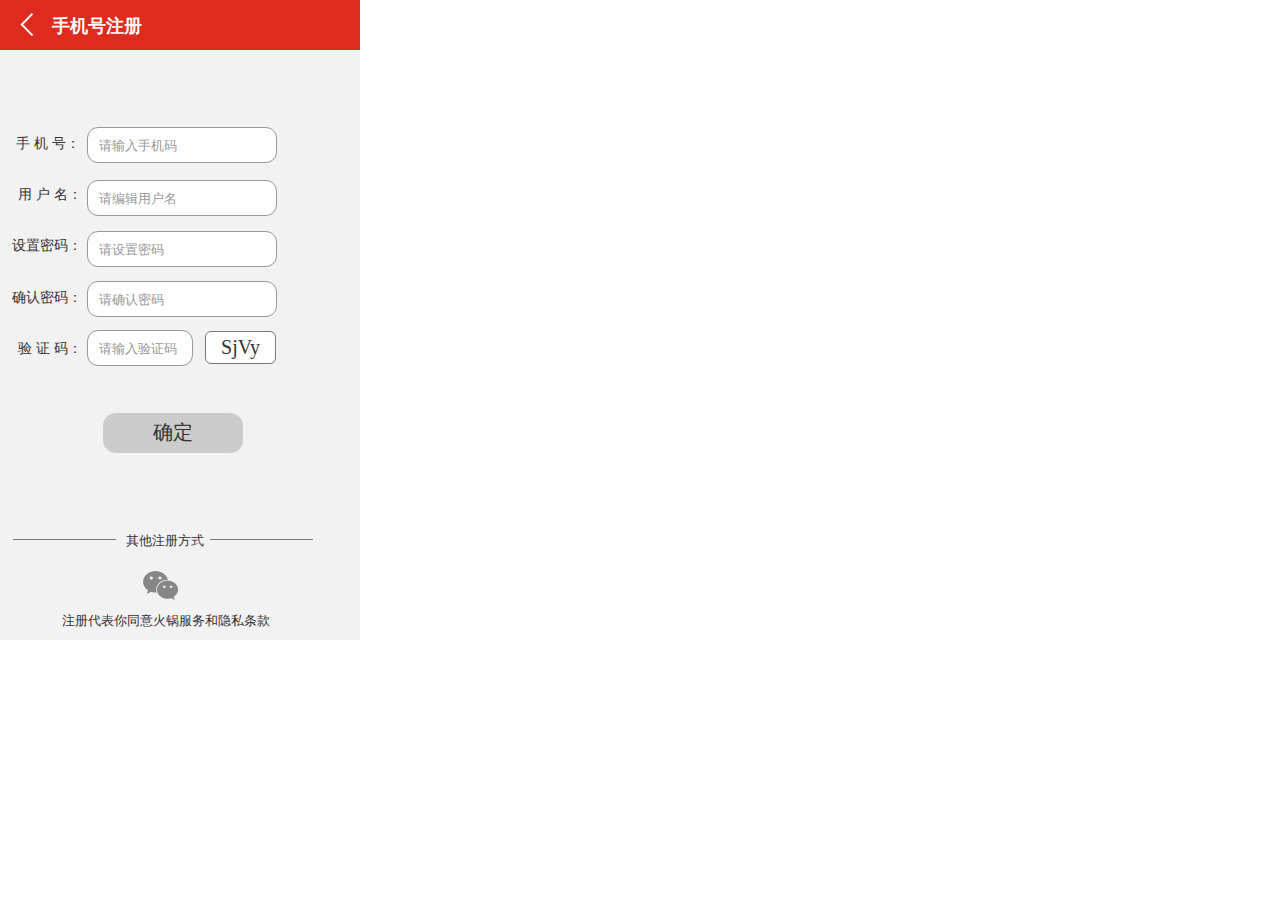
<file: 注册.html>
﻿<!DOCTYPE html>
<html>
  <head>
    <title>注册</title>
    <meta http-equiv="X-UA-Compatible" content="IE=edge"/>
    <meta http-equiv="content-type" content="text/html; charset=utf-8"/>
    <meta name="viewport" content="width=device-width, height=device-width, initial-scale=1.0, minimum-scale=1, maximum-scale=1, user-scalable=no"/>
    <meta name="apple-mobile-web-app-capable" content="yes"/>
    <link href="resources/css/jquery-ui-themes.css" type="text/css" rel="stylesheet"/>
    <link href="resources/css/axure_rp_page.css" type="text/css" rel="stylesheet"/>
    <link href="data/styles.css" type="text/css" rel="stylesheet"/>
    <link href="files/注册/styles.css" type="text/css" rel="stylesheet"/>
    <script src="resources/scripts/jquery-1.7.1.min.js"></script>
    <script src="resources/scripts/jquery-ui-1.8.10.custom.min.js"></script>
    <script src="resources/scripts/prototypePre.js"></script>
    <script src="data/document.js"></script>
    <script src="resources/scripts/prototypePost.js"></script>
    <script src="files/注册/data.js"></script>
    <script type="text/javascript">
      $axure.utils.getTransparentGifPath = function() { return 'resources/images/transparent.gif'; };
      $axure.utils.getOtherPath = function() { return 'resources/Other.html'; };
      $axure.utils.getReloadPath = function() { return 'resources/reload.html'; };
    </script>
  </head>
  <body>
    <div id="base" class="">

      <!-- Unnamed (矩形) -->
      <div id="u18" class="ax_default box_2">
        <div id="u18_div" class=""></div>
      </div>

      <!-- Unnamed (矩形) -->
      <div id="u19" class="ax_default box_3">
        <div id="u19_div" class=""></div>
      </div>

      <!-- 确定-隐藏 (矩形) -->
      <div id="u20" class="ax_default primary_button ax_default_hidden" data-label="确定-隐藏" style="display:none; visibility: hidden">
        <div id="u20_div" class=""></div>
        <div id="u20_text" class="text ">
          <p><span>确定</span></p>
        </div>
      </div>

      <!-- 条款 (矩形) -->
      <div id="u21" class="ax_default label" data-label="条款">
        <div id="u21_div" class=""></div>
        <div id="u21_text" class="text ">
          <p><span>注册代表你同意火锅服务和隐私条款</span></p>
        </div>
      </div>

      <!-- QQ (形状) -->
      <div id="u22" class="ax_default icon" data-label="QQ">
        <img id="u22_img" class="img " src="images/index/u12.png"/>
      </div>

      <!-- 微信 (形状) -->
      <div id="u23" class="ax_default icon" data-label="微信">
        <img id="u23_img" class="img " src="images/index/u13.png"/>
      </div>

      <!-- 微博 (形状) -->
      <div id="u24" class="ax_default icon" data-label="微博">
        <img id="u24_img" class="img " src="images/index/u14.png"/>
      </div>

      <!-- 右线 (水平线) -->
      <div id="u25" class="ax_default line" data-label="右线">
        <img id="u25_img" class="img " src="images/注册/右线_u25.png"/>
      </div>

      <!-- 左线 (水平线) -->
      <div id="u26" class="ax_default line" data-label="左线">
        <img id="u26_img" class="img " src="images/注册/右线_u25.png"/>
      </div>

      <!-- 其他注册方式 (矩形) -->
      <div id="u27" class="ax_default label" data-label="其他注册方式">
        <div id="u27_div" class=""></div>
        <div id="u27_text" class="text ">
          <p><span>其他注册方式</span></p>
        </div>
      </div>

      <!-- 手机注册 (矩形) -->
      <div id="u28" class="ax_default _三级标题" data-label="手机注册">
        <div id="u28_div" class=""></div>
        <div id="u28_text" class="text ">
          <p><span>手机号注册</span></p>
        </div>
      </div>

      <!-- 邮箱/手机矩形 (矩形) -->
      <div id="u29" class="ax_default box_1 disabled" data-label="邮箱/手机矩形">
        <div id="u29_div" class="disabled"></div>
      </div>

      <!-- 图标提示 (矩形) -->
      <div id="u30" class="ax_default label" data-label="图标提示">
        <div id="u30_div" class=""></div>
      </div>

      <!-- 手机号框 (文本框) -->
      <div id="u31" class="ax_default text_field" data-label="手机号框">
        <input id="u31_input" type="text" value="" maxlength="11"/>
      </div>

      <!-- 文字提示 (矩形) -->
      <div id="u32" class="ax_default label" data-label="文字提示">
        <div id="u32_div" class=""></div>
      </div>

      <!-- 邮箱/手机矩形 (矩形) -->
      <div id="u33" class="ax_default box_1 disabled" data-label="邮箱/手机矩形">
        <div id="u33_div" class="disabled"></div>
      </div>

      <!-- 图标提示 (矩形) -->
      <div id="u34" class="ax_default label" data-label="图标提示">
        <div id="u34_div" class=""></div>
      </div>

      <!-- 用户名框 (文本框) -->
      <div id="u35" class="ax_default text_field" data-label="用户名框">
        <input id="u35_input" type="text" value="" maxlength="10"/>
      </div>

      <!-- 文字提示 (矩形) -->
      <div id="u36" class="ax_default label" data-label="文字提示">
        <div id="u36_div" class=""></div>
      </div>

      <!-- 邮箱/手机矩形 (矩形) -->
      <div id="u37" class="ax_default box_1 disabled" data-label="邮箱/手机矩形">
        <div id="u37_div" class="disabled"></div>
      </div>

      <!-- 图标提示 (矩形) -->
      <div id="u38" class="ax_default label" data-label="图标提示">
        <div id="u38_div" class=""></div>
      </div>

      <!-- 设置密码框 (文本框) -->
      <div id="u39" class="ax_default text_field" data-label="设置密码框">
        <input id="u39_input" type="password" value="" maxlength="12"/>
      </div>

      <!-- 文字提示 (矩形) -->
      <div id="u40" class="ax_default label" data-label="文字提示">
        <div id="u40_div" class=""></div>
      </div>

      <!-- 邮箱/手机矩形 (矩形) -->
      <div id="u41" class="ax_default box_1 disabled" data-label="邮箱/手机矩形">
        <div id="u41_div" class="disabled"></div>
      </div>

      <!-- 图标提示 (矩形) -->
      <div id="u42" class="ax_default label" data-label="图标提示">
        <div id="u42_div" class=""></div>
      </div>

      <!-- 确认密码框 (文本框) -->
      <div id="u43" class="ax_default text_field" data-label="确认密码框">
        <input id="u43_input" type="password" value="" maxlength="12"/>
      </div>

      <!-- 文字提示 (矩形) -->
      <div id="u44" class="ax_default label" data-label="文字提示">
        <div id="u44_div" class=""></div>
      </div>

      <!-- previous (形状) -->
      <div id="u45" class="ax_default _形状1" data-label="previous">
        <img id="u45_img" class="img " src="images/注册/previous_u45.png"/>
      </div>

      <!-- 验证码文本框 (矩形) -->
      <div id="u46" class="ax_default label ax_default_hidden" data-label="验证码文本框" style="display:none; visibility: hidden">
        <div id="u46_div" class=""></div>
        <div id="u46_text" class="text ">
          <p><span>ABCDEFGHIJKLMNOPQRSTUVWXYZabcdefghijklmnopqrstuvwxyz0123456789</span></p><p><span><br></span></p>
        </div>
      </div>

      <!-- 验证码框 (矩形) -->
      <div id="u47" class="ax_default box_1" data-label="验证码框">
        <div id="u47_div" class=""></div>
      </div>

      <!-- 邮箱/手机矩形 (矩形) -->
      <div id="u48" class="ax_default box_1 disabled" data-label="邮箱/手机矩形">
        <div id="u48_div" class="disabled"></div>
      </div>

      <!-- 图标提示 (矩形) -->
      <div id="u49" class="ax_default label" data-label="图标提示">
        <div id="u49_div" class=""></div>
      </div>

      <!-- 输入验证码框 (文本框) -->
      <div id="u50" class="ax_default text_field" data-label="输入验证码框">
        <input id="u50_input" type="text" value="" maxlength="4"/>
      </div>

      <!-- 文字提示 (矩形) -->
      <div id="u51" class="ax_default label" data-label="文字提示">
        <div id="u51_div" class=""></div>
      </div>

      <!-- Unnamed (矩形) -->
      <div id="u52" class="ax_default label">
        <div id="u52_div" class=""></div>
        <div id="u52_text" class="text ">
          <p><span>手 机 号：</span></p>
        </div>
      </div>

      <!-- Unnamed (矩形) -->
      <div id="u53" class="ax_default label">
        <div id="u53_div" class=""></div>
        <div id="u53_text" class="text ">
          <p><span>用 户 名：</span></p>
        </div>
      </div>

      <!-- Unnamed (矩形) -->
      <div id="u54" class="ax_default label">
        <div id="u54_div" class=""></div>
        <div id="u54_text" class="text ">
          <p><span>设置密码：</span></p>
        </div>
      </div>

      <!-- Unnamed (矩形) -->
      <div id="u55" class="ax_default label">
        <div id="u55_div" class=""></div>
        <div id="u55_text" class="text ">
          <p><span>确认密码：</span></p>
        </div>
      </div>

      <!-- Unnamed (矩形) -->
      <div id="u56" class="ax_default label">
        <div id="u56_div" class=""></div>
        <div id="u56_text" class="text ">
          <p><span>验 证 码：</span></p>
        </div>
      </div>

      <!-- 确定-显示 (矩形) -->
      <div id="u57" class="ax_default primary_button" data-label="确定-显示">
        <div id="u57_div" class=""></div>
        <div id="u57_text" class="text ">
          <p><span>确定</span></p>
        </div>
      </div>
    </div>
  </body>
</html>
</file>
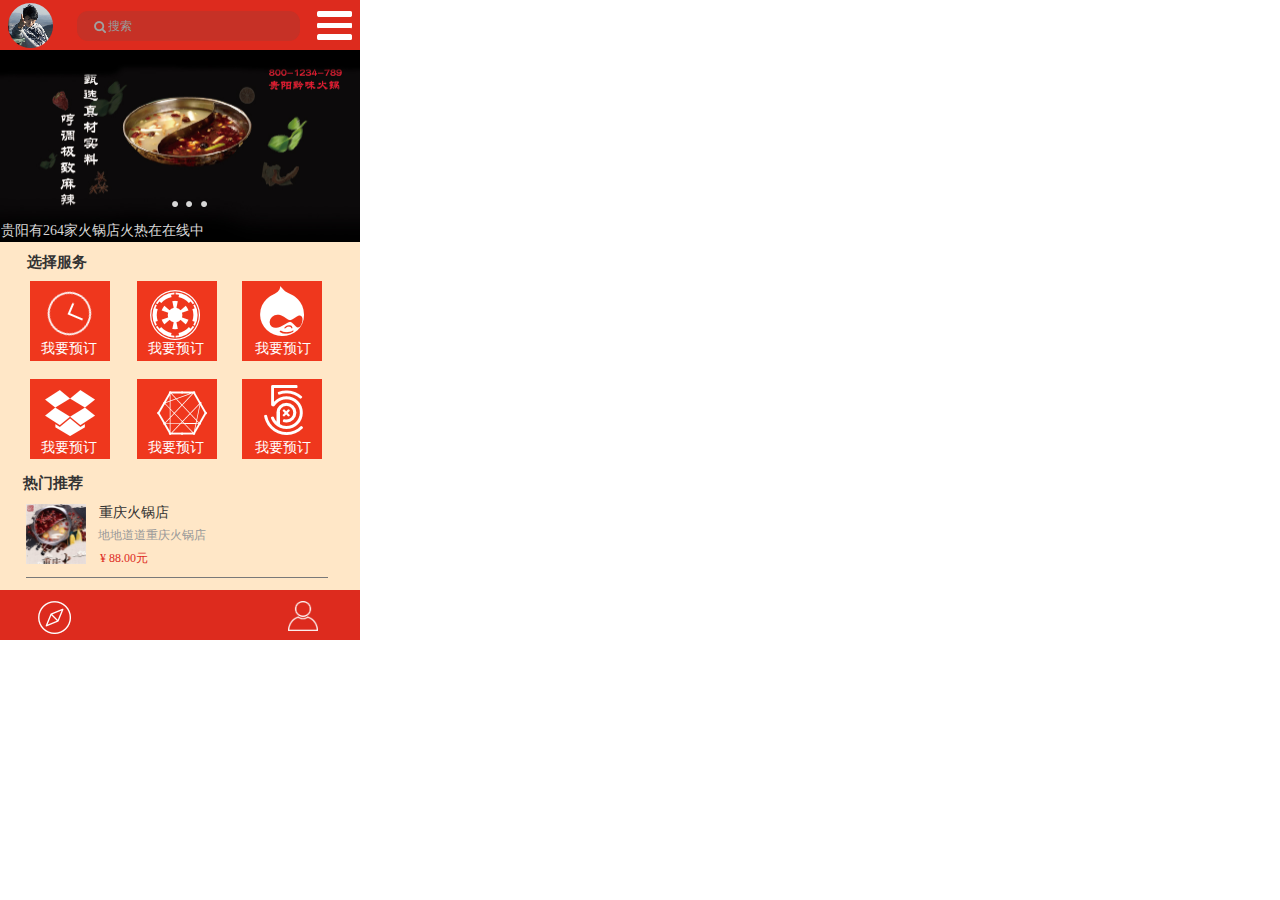
<file: 首页.html>
﻿<!DOCTYPE html>
<html>
  <head>
    <title>首页</title>
    <meta http-equiv="X-UA-Compatible" content="IE=edge"/>
    <meta http-equiv="content-type" content="text/html; charset=utf-8"/>
    <meta name="viewport" content="width=device-width, height=device-width, initial-scale=1.0, minimum-scale=1, maximum-scale=1, user-scalable=no"/>
    <meta name="apple-mobile-web-app-capable" content="yes"/>
    <link href="resources/css/jquery-ui-themes.css" type="text/css" rel="stylesheet"/>
    <link href="resources/css/axure_rp_page.css" type="text/css" rel="stylesheet"/>
    <link href="data/styles.css" type="text/css" rel="stylesheet"/>
    <link href="files/首页/styles.css" type="text/css" rel="stylesheet"/>
    <script src="resources/scripts/jquery-1.7.1.min.js"></script>
    <script src="resources/scripts/jquery-ui-1.8.10.custom.min.js"></script>
    <script src="resources/scripts/prototypePre.js"></script>
    <script src="data/document.js"></script>
    <script src="resources/scripts/prototypePost.js"></script>
    <script src="files/首页/data.js"></script>
    <script type="text/javascript">
      $axure.utils.getTransparentGifPath = function() { return 'resources/images/transparent.gif'; };
      $axure.utils.getOtherPath = function() { return 'resources/Other.html'; };
      $axure.utils.getReloadPath = function() { return 'resources/reload.html'; };
    </script>
  </head>
  <body>
    <div id="base" class="">

      <!-- Unnamed (矩形) -->
      <div id="u69" class="ax_default box_3">
        <div id="u69_div" class=""></div>
      </div>

      <!-- Unnamed (动态面板) -->
      <div id="u70" class="ax_default">
        <div id="u70_state0" class="panel_state" data-label="State1" style="">
          <div id="u70_state0_content" class="panel_state_content">
          </div>
        </div>
      </div>

      <!-- Unnamed (矩形) -->
      <div id="u71" class="ax_default box_3">
        <div id="u71_div" class=""></div>
      </div>

      <!-- Unnamed (图片) -->
      <div id="u72" class="ax_default _图片1">
        <img id="u72_img" class="img " src="images/首页/u72.png"/>
      </div>

      <!-- Unnamed (矩形) -->
      <div id="u73" class="ax_default box_2">
        <div id="u73_div" class=""></div>
      </div>

      <!-- Unnamed (文本框) -->
      <div id="u74" class="ax_default text_field">
        <input id="u74_input" type="search" value="" maxlength="20"/>
      </div>

      <!-- Unnamed (形状) -->
      <div id="u75" class="ax_default icon">
        <img id="u75_img" class="img " src="images/首页/u75.png"/>
      </div>

      <!-- 轮播图 (动态面板) -->
      <div id="u76" class="ax_default" data-label="轮播图">
        <div id="u76_state0" class="panel_state" data-label="State1" style="">
          <div id="u76_state0_content" class="panel_state_content">

            <!-- 轮播图一 (图片) -->
            <div id="u77" class="ax_default _图片1" data-label="轮播图一">
              <img id="u77_img" class="img " src="images/首页/轮播图一_u77.jpg"/>
            </div>
          </div>
        </div>
        <div id="u76_state1" class="panel_state" data-label="State2" style="visibility: hidden;">
          <div id="u76_state1_content" class="panel_state_content">

            <!-- 轮播图二 (图片) -->
            <div id="u78" class="ax_default _图片1" data-label="轮播图二">
              <img id="u78_img" class="img " src="images/首页/轮播图二_u78.jpg"/>
            </div>
          </div>
        </div>
        <div id="u76_state2" class="panel_state" data-label="State3" style="visibility: hidden;">
          <div id="u76_state2_content" class="panel_state_content">

            <!-- 轮播图三 (图片) -->
            <div id="u79" class="ax_default _图片1" data-label="轮播图三">
              <img id="u79_img" class="img " src="images/首页/轮播图三_u79.jpg"/>
            </div>
          </div>
        </div>
      </div>

      <!-- Unnamed (动态面板) -->
      <div id="u80" class="ax_default">
        <div id="u80_state0" class="panel_state" data-label="State1" style="">
          <div id="u80_state0_content" class="panel_state_content">
          </div>
        </div>
      </div>

      <!-- Unnamed (矩形) -->
      <div id="u81" class="ax_default label">
        <div id="u81_div" class=""></div>
        <div id="u81_text" class="text ">
          <p><span>贵阳有264家火锅店火热在在线中</span></p>
        </div>
      </div>

      <!-- Unnamed (矩形) -->
      <div id="u82" class="ax_default _三级标题">
        <div id="u82_div" class=""></div>
        <div id="u82_text" class="text ">
          <p><span>选择服务</span></p>
        </div>
      </div>

      <!-- Unnamed (矩形) -->
      <div id="u83" class="ax_default box_2">
        <div id="u83_div" class=""></div>
      </div>

      <!-- Unnamed (矩形) -->
      <div id="u84" class="ax_default box_2">
        <div id="u84_div" class=""></div>
      </div>

      <!-- Unnamed (矩形) -->
      <div id="u85" class="ax_default box_2">
        <div id="u85_div" class=""></div>
      </div>

      <!-- Unnamed (矩形) -->
      <div id="u86" class="ax_default box_2">
        <div id="u86_div" class=""></div>
      </div>

      <!-- Unnamed (矩形) -->
      <div id="u87" class="ax_default box_2">
        <div id="u87_div" class=""></div>
      </div>

      <!-- Unnamed (矩形) -->
      <div id="u88" class="ax_default box_2">
        <div id="u88_div" class=""></div>
      </div>

      <!-- Unnamed (矩形) -->
      <div id="u89" class="ax_default _三级标题">
        <div id="u89_div" class=""></div>
        <div id="u89_text" class="text ">
          <p><span>我要预订</span></p>
        </div>
      </div>

      <!-- Unnamed (矩形) -->
      <div id="u90" class="ax_default _三级标题">
        <div id="u90_div" class=""></div>
        <div id="u90_text" class="text ">
          <p><span>我要预订</span></p>
        </div>
      </div>

      <!-- Unnamed (矩形) -->
      <div id="u91" class="ax_default _三级标题">
        <div id="u91_div" class=""></div>
        <div id="u91_text" class="text ">
          <p><span>我要预订</span></p>
        </div>
      </div>

      <!-- Unnamed (矩形) -->
      <div id="u92" class="ax_default box_2">
        <div id="u92_div" class=""></div>
      </div>

      <!-- Unnamed (矩形) -->
      <div id="u93" class="ax_default _三级标题">
        <div id="u93_div" class=""></div>
        <div id="u93_text" class="text ">
          <p><span>热门推荐</span></p>
        </div>
      </div>

      <!-- Unnamed (图片) -->
      <div id="u94" class="ax_default _图片1">
        <img id="u94_img" class="img " src="images/首页/u94.jpg"/>
      </div>

      <!-- Unnamed (矩形) -->
      <div id="u95" class="ax_default _三级标题">
        <div id="u95_div" class=""></div>
        <div id="u95_text" class="text ">
          <p><span>重庆火锅店</span></p>
        </div>
      </div>

      <!-- Unnamed (矩形) -->
      <div id="u96" class="ax_default _三级标题">
        <div id="u96_div" class=""></div>
        <div id="u96_text" class="text ">
          <p><span>地地道道重庆火锅店</span></p>
        </div>
      </div>

      <!-- Unnamed (矩形) -->
      <div id="u97" class="ax_default _三级标题">
        <div id="u97_div" class=""></div>
        <div id="u97_text" class="text ">
          <p><span>我要预订</span></p>
        </div>
      </div>

      <!-- Unnamed (矩形) -->
      <div id="u98" class="ax_default _三级标题">
        <div id="u98_div" class=""></div>
        <div id="u98_text" class="text ">
          <p><span>我要预订</span></p>
        </div>
      </div>

      <!-- Unnamed (矩形) -->
      <div id="u99" class="ax_default _三级标题">
        <div id="u99_div" class=""></div>
        <div id="u99_text" class="text ">
          <p><span>我要预订</span></p>
        </div>
      </div>

      <!-- Unnamed (矩形) -->
      <div id="u100" class="ax_default _三级标题">
        <div id="u100_div" class=""></div>
        <div id="u100_text" class="text ">
          <p><span>¥ 88.00元</span></p>
        </div>
      </div>

      <!-- Unnamed (水平线) -->
      <div id="u101" class="ax_default line">
        <img id="u101_img" class="img " src="images/首页/u101.png"/>
      </div>

      <!-- Unnamed (图片) -->
      <div id="u102" class="ax_default _图片1">
        <img id="u102_img" class="img " src="images/首页/u102.png"/>
      </div>

      <!-- 点一 (椭圆形) -->
      <div id="u103" class="ax_default ellipse" data-label="点一" selectiongroup="轮播点">
        <img id="u103_img" class="img " src="images/首页/点一_u103.png"/>
      </div>

      <!-- 点二 (椭圆形) -->
      <div id="u104" class="ax_default ellipse" data-label="点二" selectiongroup="轮播点">
        <img id="u104_img" class="img " src="images/首页/点一_u103.png"/>
      </div>

      <!-- 点三 (椭圆形) -->
      <div id="u105" class="ax_default ellipse" data-label="点三" selectiongroup="轮播点">
        <img id="u105_img" class="img " src="images/首页/点一_u103.png"/>
      </div>

      <!-- recents (形状) -->
      <div id="u106" class="ax_default _形状1" data-label="recents">
        <img id="u106_img" class="img " src="images/首页/recents_u106.png"/>
      </div>

      <!-- Unnamed (形状) -->
      <div id="u107" class="ax_default icon">
        <img id="u107_img" class="img " src="images/首页/u107.png"/>
      </div>

      <!-- Unnamed (形状) -->
      <div id="u108" class="ax_default icon">
        <img id="u108_img" class="img " src="images/首页/u108.png"/>
      </div>

      <!-- Unnamed (形状) -->
      <div id="u109" class="ax_default icon">
        <img id="u109_img" class="img " src="images/首页/u109.png"/>
      </div>

      <!-- Unnamed (形状) -->
      <div id="u110" class="ax_default icon">
        <img id="u110_img" class="img " src="images/首页/u110.png"/>
      </div>

      <!-- Unnamed (形状) -->
      <div id="u111" class="ax_default icon">
        <img id="u111_img" class="img " src="images/首页/u111.png"/>
      </div>

      <!-- Unnamed (形状) -->
      <div id="u112" class="ax_default _形状1">
        <img id="u112_img" class="img " src="images/首页/u112.png"/>
      </div>

      <!-- Unnamed (形状) -->
      <div id="u113" class="ax_default icon">
        <img id="u113_img" class="img " src="images/首页/u113.png"/>
      </div>
    </div>
  </body>
</html>
</file>
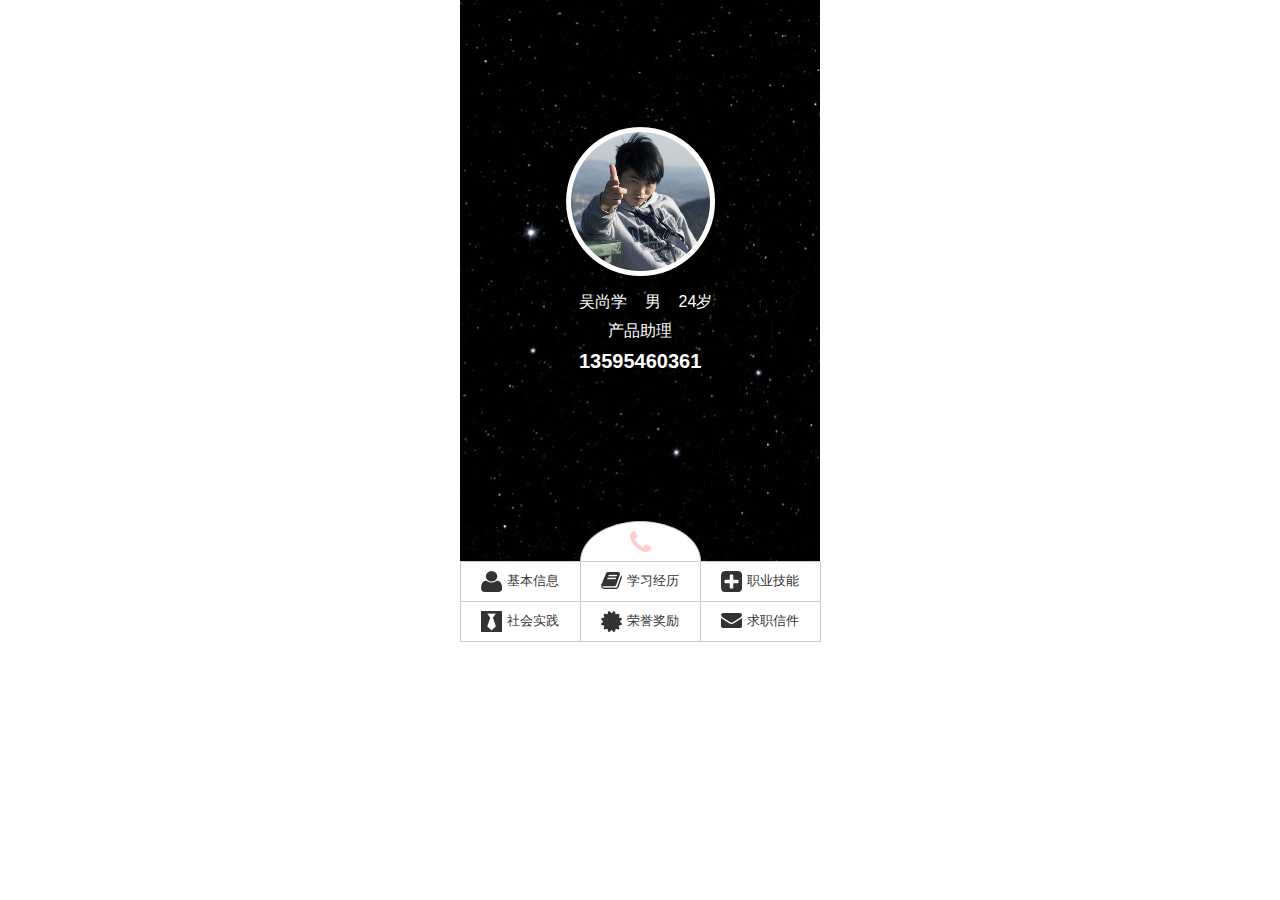
<file: resources/reload.html>
﻿<html>
	<head>
		<title></title>
	</head>
	<body>
	
	<script language="javascript">
	function getUrl() {
      var query = window.location.hash.substring(1);
      var vars = query.split("&&&");
      for (var i=0;i<vars.length;i++) {
        var url = vars[i];
        return decodeURI(url).replace("html%23","html#");
      } 
    }

    var rel = '../';
    var url = getUrl();
    if (url.indexOf(":") > 0 && url.indexOf(":") < 10) rel = '';
	self.location.href = rel + url;
	</script>
	
	</body>
</html>
</file>
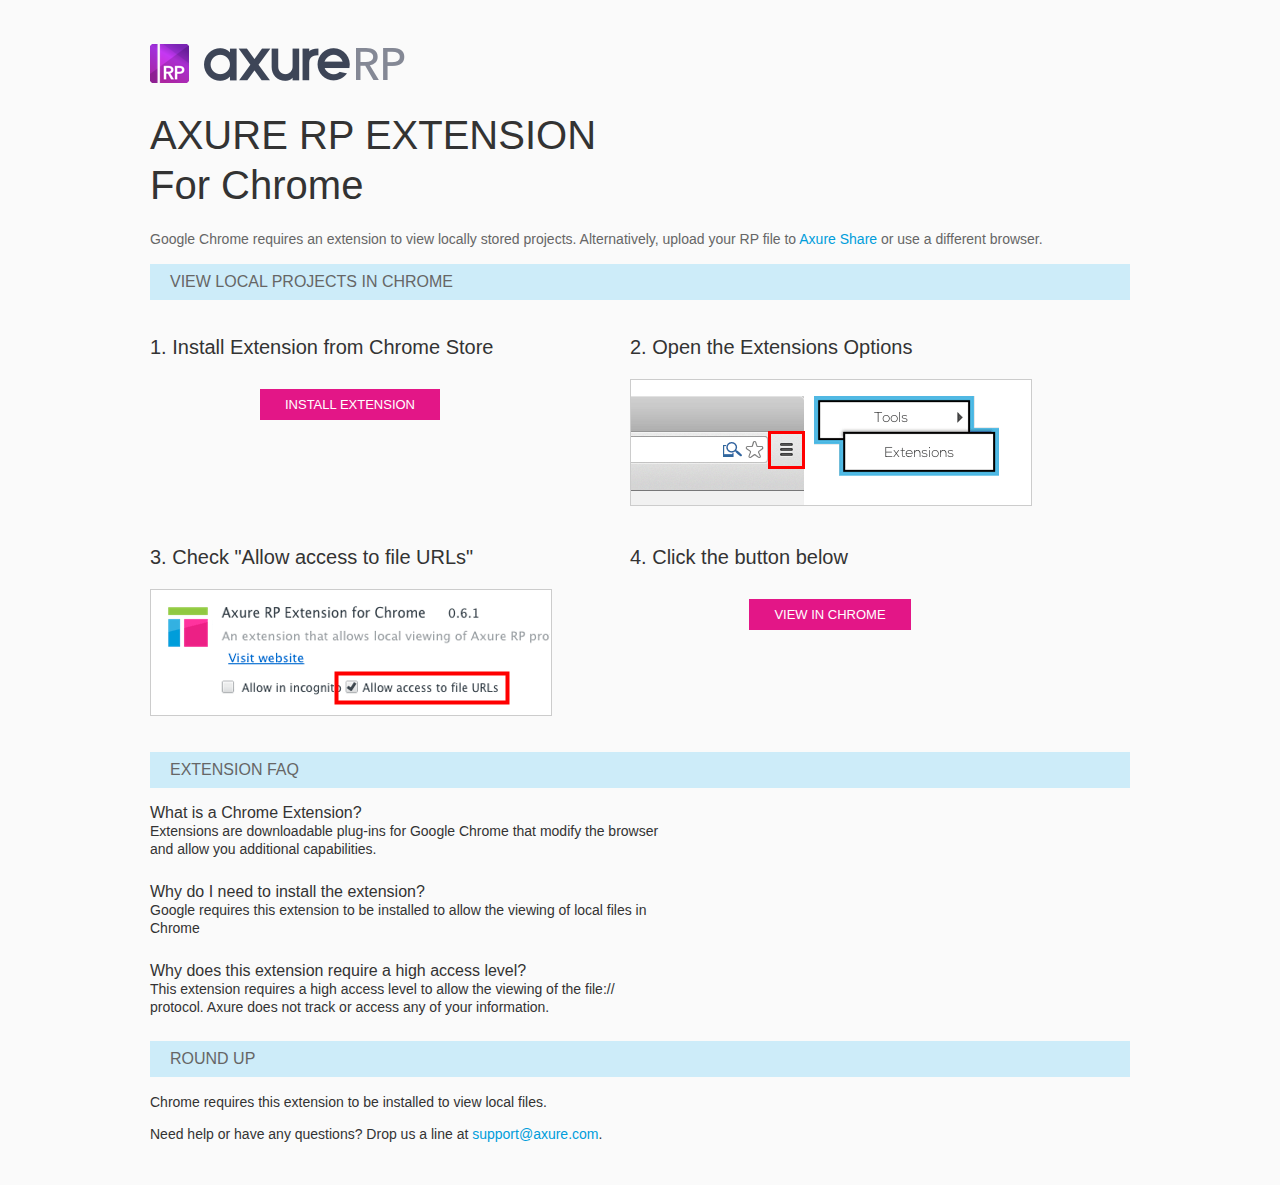
<file: resources/chrome/chrome.html>
<html>
<head>
    <title>Install the Axure RP Chrome Extension</title>
    <style type="text/css">
        *
        {
            font-family: Helvetica, Arial, sans-serif;
        }
        body
        {
            text-align: center;
            background-color: #fafafa;
        }
        p
        {
            font-size: 14px;
            line-height: 18px;
            color: #333333;
        }
        div.container
        {
            width: 980px;
            margin-left: auto;
            margin-right: auto;
            text-align: left;
        }
        a
        {
            text-decoration: none;
            color: #009dda;
        }
        .button
        {
            background: #E31687;
            font: normal 16px Arial, sans-serif;
            color: #FFFFFF;
            padding: 8px 25px 8px 25px;
            border: 0;
            display: inline-block;
            margin-top: 10px;
            text-transform: uppercase;
            font-size: 13px;
        }
        a:hover.button
        {
            opacity: .8;
        }
        div.left
        {
            width: 400px;
            float: left;
            margin-right: 80px;
        }
        div.right
        {
            width: 400px;
            float: left;
        }
        div.buttonContainer
        {
            text-align: center;
        }
        h1
        {
            font-size: 40px;
            color: #333333;
            line-height: 50px;
            margin-bottom: 20px;
            font-weight: normal;
        }
        h2
        {
            font-size: 38px;
            font-weight: normal;
            color: #08639C;
            text-align: center;
        }
        h3
        {
            font-size: 20px;
            color: #333333;
            font-weight: normal;
        }
        .heading
        {
            background-color: #cdecf9;
            height: 36px;
            line-height: 36px;
            padding-left: 20px;
            font-size: 16px;
            color: #666666;
        }
        span.faq
        {
            font-size: 16px;
            font-weight: normal;
            color: #333333;
            display: block;
        }
    </style>
</head>
<body>
    <div class="container">
        <br />
        <br />
        <img src="axure_logo.png" alt="axure" />
        <br />
        <h1>
            AXURE RP EXTENSION<br />
            For Chrome</h1>
        <p style="font-size: 14px; color: #666666; margin-top: 10px;">
            Google Chrome requires an extension to view locally stored projects. Alternatively,
            upload your RP file to <a href="https://share.axure.com">Axure Share</a> or use a different
            browser.</p>
        <h3 class="heading">
            VIEW LOCAL PROJECTS IN CHROME</h3>
        <div class="left">
            <h3>
                1. Install Extension from Chrome Store</h3>
            <div class="buttonContainer">
                <a class="button" href="https://chrome.google.com/webstore/detail/dogkpdfcklifaemcdfbildhcofnopogp"
                    target="_blank">Install Extension</a>
            </div>
        </div>
        <div class="right">
            <h3>
                2. Open the Extensions Options</h3>
            <img src="extensions_menu.gif" alt="extensions" />
        </div>
        <div style="clear: both; height: 20px;">
            &nbsp;</div>
        <div class="left">
            <h3>
                3. Check "Allow access to file URLs"</h3>
            <img src="allow_access.gif" alt="allow access" />
        </div>
        <div class="right">
            <h3>
                4. Click the button below</h3>
            <div class="buttonContainer">
                <a class="button" href="../../start.html">View in Chrome</a>
            </div>
        </div>
        <div style="clear: both; height: 20px;">
        </div>
        <h3 class="heading">
            EXTENSION FAQ</h3>
        <p>
            <span class="faq">What is a Chrome Extension?</span> Extensions are downloadable
            plug-ins for Google Chrome that modify the browser<br />
            and allow you additional capabilities.
        </p>
        <p style="margin-top: 25px;">
            <span class="faq">Why do I need to install the extension?</span> Google requires
            this extension to be installed to allow the viewing of local files in<br />
            Chrome
        </p>
        <p style="margin-top: 25px; margin-bottom: 25px;">
            <span class="faq">Why does this extension require a high access level?</span> This
            extension requires a high access level to allow the viewing of the file://<br />
            protocol. Axure does not track or access any of your information.
        </p>
        <h3 class="heading">
            ROUND UP</h3>
        <p>
            Chrome requires this extension to be installed to view local files.</p>
        <p>
            Need help or have any questions? Drop us a line at <a href="mailto:support@axure.com">
                support@axure.com</a>.
        </p>
        <div style="clear: both; height: 20px;">
        </div>
    </div>
</body>
</html>
</file>
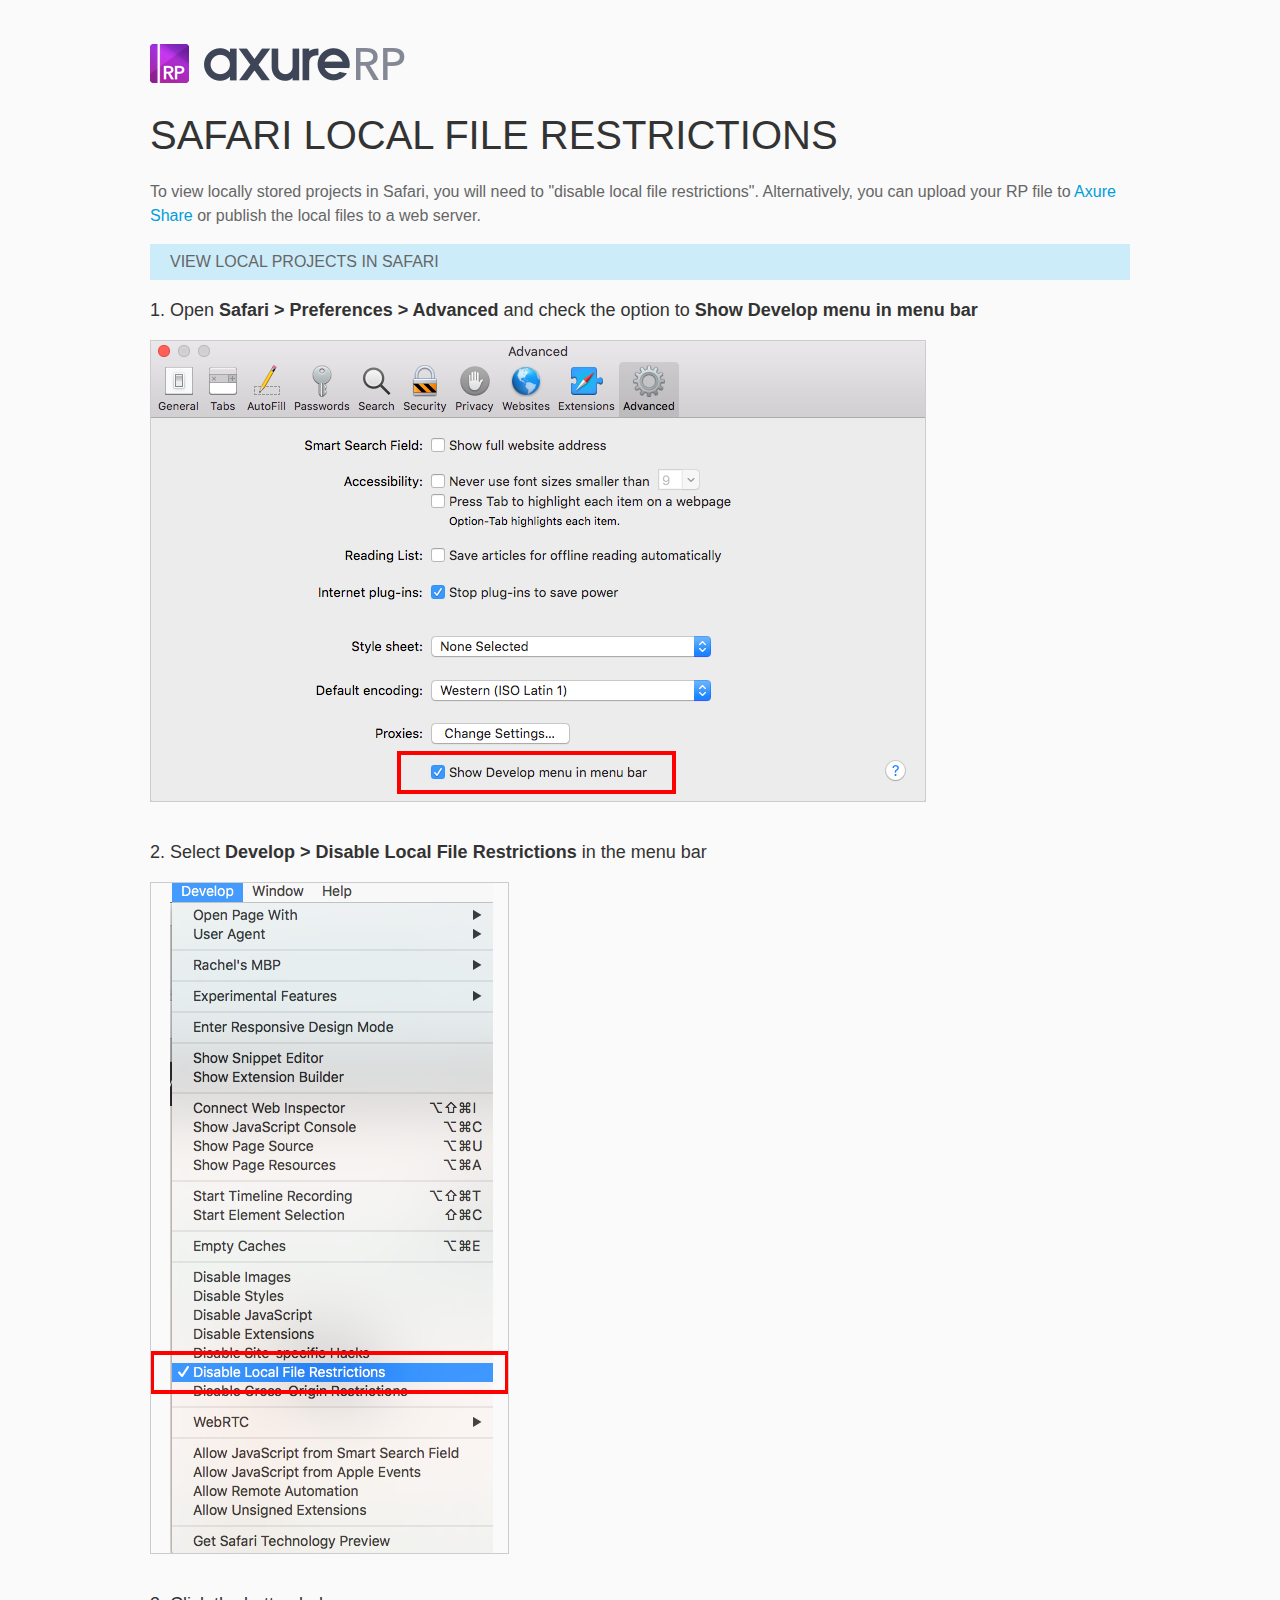
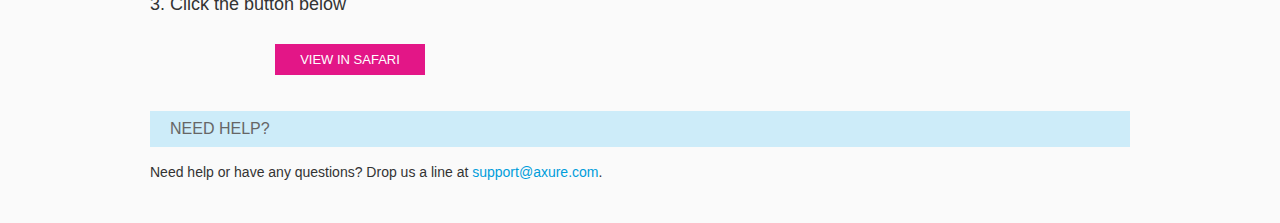
<file: resources/chrome/safari.html>
<html>
<head>
    <title>Axure RP - Safari Local File Restrictions</title>
    <style type="text/css">
        *
        {
            font-family: Helvetica, Arial, sans-serif;
        }
        body
        {
            text-align: center;
            background-color: #fafafa;
        }
        p
        {
            font-size: 14px;
            line-height: 18px;
            color: #333333;
        }
        div.container
        {
            width: 980px;
            margin-left: auto;
            margin-right: auto;
            text-align: left;
        }
        a
        {
            text-decoration: none;
            color: #009dda;
        }
        .button
        {
            background: #E31687;
            font: normal 16px Arial, sans-serif;
            color: #FFFFFF;
            padding: 8px 25px 8px 25px;
            border: 0;
            display: inline-block;
            margin-top: 10px;
            text-transform: uppercase;
            font-size: 13px;
        }
        a:hover.button
        {
            opacity: .8;
        }
        div.left
        {
            width: 400px;
            float: left;
            margin-right: 80px;
        }
        div.right
        {
            width: 400px;
            float: left;
        }
        div.buttonContainer
        {
            text-align: center;
        }
        h1
        {
            font-size: 40px;
            color: #333333;
            line-height: 50px;
            margin-bottom: 20px;
            font-weight: normal;
        }
        h2
        {
            font-size: 38px;
            font-weight: normal;
            color: #08639C;
            text-align: center;
        }
        h3
        {
            font-size: 18px;
            line-height: 24px;
            color: #333333;
            font-weight: normal;
        }
        .heading
        {
            background-color: #cdecf9;
            height: 36px;
            line-height: 36px;
            padding-left: 20px;
            font-size: 16px;
            color: #666666;
        }
        span.faq
        {
            font-size: 16px;
            font-weight: normal;
            color: #333333;
            display: block;
        }
    </style>
</head>
<body>
    <div class="container">
        <br />
        <br />
        <img src="axure_logo.png" alt="axure" />
        <br />
        <h1>
            SAFARI LOCAL FILE RESTRICTIONS</h1>
        <p style="font-size: 16px; line-height: 24px; color: #666666; margin-top: 10px;">
            To view locally stored projects in Safari, you will need to "disable local file restrictions". Alternatively,
            you can upload your RP file to <a href="https://share.axure.com">Axure Share</a> or publish the local files to a web server.</p>
        <h3 class="heading">
            VIEW LOCAL PROJECTS IN SAFARI</h3>
        <div class="">
            <h3>
                1. Open <span style="font-weight: bold">Safari > Preferences > Advanced</span> and check the option to <span style="font-weight: bold">Show Develop menu in menu bar</span></h3>
            <img src="safari_advanced.png" alt="advanced" />
        </div>
        <div style="clear: both; height: 20px;">
            &nbsp;
        </div>
        <div class="">
            <h3>
                2. Select <span style="font-weight: bold">Develop > Disable Local File Restrictions</span> in the menu bar</h3>
            <img src="safari_restrictions.png" alt="extensions" />
        </div>
        <div style="clear: both; height: 20px;">
            &nbsp;</div>
        <div class="left">
            <h3>
                3. Click the button below
            </h3>
            <div class="buttonContainer">
                <a class="button" href="../../start.html">View in Safari</a>
            </div>
        </div>
        <div style="clear: both; height: 20px;">
        </div>
        <h3 class="heading">
            NEED HELP?</h3>
        <p>
            Need help or have any questions? Drop us a line at <a href="mailto:support@axure.com">
                support@axure.com</a>.
        </p>
        <div style="clear: both; height: 20px;">
        </div>
    </div>
</body>
</html>
</file>
<file: resources/css/axure_rp_page.css>
﻿/* so the window resize fires within a frame in IE7 */
html, body {
    height: 100%;
}

a {
    color: inherit;
}

p {
    margin: 0px;
    text-rendering: optimizeLegibility;
    font-feature-settings: "kern" 1;
    -webkit-font-feature-settings: "kern";
    -moz-font-feature-settings: "kern";
    -moz-font-feature-settings: "kern=1";
    font-kerning: normal;
}

iframe {
    background: #FFFFFF;
}

/* to match IE with C, FF */
input {
    padding: 1px 0px 1px 0px;
    box-sizing: border-box;
    -moz-box-sizing: border-box;
}

textarea {
    margin: 0px;
    box-sizing: border-box;
    -moz-box-sizing: border-box;
}

div.intcases {
    font-family: arial; 
    font-size: 12px;
    text-align:left; 
    border:1px solid #AAA; 
    background:#FFF none repeat scroll 0% 0%; 
    z-index:9999; 
    visibility:hidden; 
    position:absolute;
    padding: 0px;
    border-radius: 3px;
    white-space: nowrap;
}

div.intcaselink {
    cursor: pointer;
    padding: 3px 8px 3px 8px;
    margin: 5px;
    background:#EEE none repeat scroll 0% 0%; 
    border:1px solid #AAA;
    border-radius: 3px;
}

div.refpageimage {
    position: absolute;
    left: 0px;
    top: 0px;
    font-size: 0px;
    width: 16px;
    height: 16px;
    cursor: pointer;
    background-image: url(images/newwindow.gif);
    background-repeat: no-repeat;
}

div.annnoteimage {
    position: absolute;
    left: 0px;
    top: 0px;
    font-size: 0px;
    /*width: 16px;
    height: 12px;*/
    cursor: help;
    /*background-image: url(images/note.gif);*/
    /*background-repeat: no-repeat;*/
    width: 13px;
    height: 12px;
    padding-top: 1px;
    text-align: center;
    background-color: #138CDD;
    -moz-box-shadow: 1px 1px 3px #aaa;
    -webkit-box-shadow: 1px 1px 3px #aaa;
    box-shadow: 1px 1px 3px #aaa;
}

div.annnoteline {
    display: inline-block;
    width: 9px;
    height: 1px;
    border-bottom: 1px solid white;
    margin-top: 1px;
}

div.annnotelabel {
    position: absolute;
    left: 0px;
    top: 0px;
    font-family: Helvetica,Arial;
    font-size: 10px;
    /*border: 1px solid rgb(166,221,242);*/
    cursor: help;
    /*background:rgb(0,157,217) none repeat scroll 0% 0%;*/ 
    padding: 1px 3px 1px 3px;
    white-space: nowrap;
    color: white;
    
    background-color: #138CDD;
    -moz-box-shadow: 1px 1px 3px #aaa;
    -webkit-box-shadow: 1px 1px 3px #aaa;
    box-shadow: 1px 1px 3px #aaa;
}

.annotation {
    font-size: 12px;
    padding-left: 2px;
    margin-bottom: 5px;
}

.annotationName {
    /*font-size: 13px;
    font-weight: bold;
    margin-bottom: 3px;
    white-space: nowrap;*/

    font-family: 'Trebuchet MS';
    font-size: 14px;
    font-weight: bold;
    margin-bottom: 5px;
    white-space: nowrap;
}

.annotationValue {
    font-family: Arial, Helvetica, Sans-Serif;
    font-size: 12px;
    color: #4a4a4a;
    line-height: 21px;
    margin-bottom: 20px;
}

.noteLink {
    text-decoration: inherit;
    color: inherit;
}

.noteLink:hover {
    background-color: white;
}

/* this is a fix for the issue where dialogs jump around and takes the text-align from the body */
.dialogFix {
    position:absolute;
    text-align:left;
    border: 1px solid #8f949a;
}


@keyframes pulsate {
  from {
    box-shadow: 0 0 10px #15d6ba;
  }
  to {
    box-shadow: 0 0 20px #15d6ba;
  }
}

@-webkit-keyframes pulsate {
  from {
    -webkit-box-shadow: 0 0 10px #15d6ba;
    box-shadow: 0 0 10px #15d6ba;
  }
  to {
    -webkit-box-shadow: 0 0 20px #15d6ba;
    box-shadow: 0 0 20px #15d6ba;
  }
}
 
@-moz-keyframes pulsate {
  from {
    -moz-box-shadow: 0 0 10px #15d6ba;
    box-shadow: 0 0 10px #15d6ba;
  }
  to {
    -moz-box-shadow: 0 0 20px #15d6ba;
    box-shadow: 0 0 20px #15d6ba;
  }
}

.legacyPulsateBorder {
    /*border: 5px solid #15d6ba;
    margin: -5px;*/
    -moz-box-shadow: 0 0 10px 3px #15d6ba;
    box-shadow: 0 0 10px 3px #15d6ba;
}

.pulsateBorder {
  animation-name: pulsate;
  animation-timing-function: ease-in-out;
  animation-duration: 0.9s;
  animation-iteration-count: infinite;
  animation-direction: alternate;
  
  -webkit-animation-name: pulsate;
  -webkit-animation-timing-function: ease-in-out;
  -webkit-animation-duration: 0.9s;
  -webkit-animation-iteration-count: infinite;
  -webkit-animation-direction: alternate;

  -moz-animation-name: pulsate;
  -moz-animation-timing-function: ease-in-out;
  -moz-animation-duration: 0.9s;
  -moz-animation-iteration-count: infinite;
  -moz-animation-direction: alternate;
}

.ax_default_hidden, .ax_default_unplaced{
    display: none;
    visibility: hidden;
}

.widgetNoteSelected {
    -moz-box-shadow: 0 0 10px 3px #138CDD;
    box-shadow: 0 0 10px 3px #138CDD;
    /*-moz-box-shadow: 0 0 20px #3915d6;
    box-shadow: 0 0 20px #3915d6;*/
    /*border: 3px solid #3915d6;*/
    /*margin: -3px;*/
}


.singleImg {
    display: none;
    visibility: hidden;
}
</file>
<file: data/styles.css>
﻿.ax_default {
  font-family:'Arial Normal', 'Arial';
  font-weight:400;
  font-style:normal;
  font-size:13px;
  color:#333333;
  text-align:center;
  line-height:normal;
}
.box_2 {
}
.box_3 {
}
.ellipse {
}
.image {
}
.placeholder {
}
._一级标题 {
  font-family:'Arial Normal', 'Arial';
  font-weight:bold;
  font-style:normal;
  font-size:32px;
  text-align:left;
}
._二级标题 {
  font-family:'Arial Normal', 'Arial';
  font-weight:bold;
  font-style:normal;
  font-size:24px;
  text-align:left;
}
._三级标题 {
  font-family:'Arial Normal', 'Arial';
  font-weight:bold;
  font-style:normal;
  font-size:18px;
  text-align:left;
}
._四级标题 {
  font-family:'Arial Normal', 'Arial';
  font-weight:bold;
  font-style:normal;
  font-size:14px;
  text-align:left;
}
._五级标题 {
  font-family:'Arial Normal', 'Arial';
  font-weight:bold;
  font-style:normal;
  text-align:left;
}
._六级标题 {
  font-family:'Arial Normal', 'Arial';
  font-weight:bold;
  font-style:normal;
  font-size:10px;
  text-align:left;
}
.label {
  font-size:14px;
  text-align:left;
}
._文本段落 {
  text-align:left;
}
.line {
}
.icon {
}
</file>
<file: files/index/styles.css>
﻿body {
  margin:0px;
  background-image:none;
  position:relative;
  left:-0px;
  width:360px;
  margin-left:auto;
  margin-right:auto;
  text-align:left;
}
#base {
  position:absolute;
  z-index:0;
}
#u0_img {
  border-width:0px;
  position:absolute;
  left:0px;
  top:0px;
  width:360px;
  height:640px;
}
#u0 {
  border-width:0px;
  position:absolute;
  left:0px;
  top:0px;
  width:360px;
  height:640px;
}
#u0_text {
  border-width:0px;
  position:absolute;
  left:0px;
  top:0px;
  width:0px;
  visibility:hidden;
  word-wrap:break-word;
}
#u1 {
  border-width:0px;
  position:absolute;
  left:0px;
  top:0px;
  width:361px;
  height:522px;
  overflow:hidden;
}
#u1_state0 {
  border-width:0px;
  position:absolute;
  left:0px;
  top:0px;
  width:361px;
  height:522px;
  -ms-overflow-x:hidden;
  overflow-x:hidden;
  -ms-overflow-y:hidden;
  overflow-y:hidden;
  background-image:none;
}
#u1_state0_content {
  border-width:0px;
  position:absolute;
  left:0px;
  top:0px;
  width:1px;
  height:1px;
}
#u2_img {
  border-width:0px;
  position:absolute;
  left:-7px;
  top:-7px;
  width:159px;
  height:159px;
}
#u2 {
  border-width:0px;
  position:absolute;
  left:108px;
  top:129px;
  width:144px;
  height:144px;
}
#u2_text {
  border-width:0px;
  position:absolute;
  left:0px;
  top:0px;
  width:0px;
  visibility:hidden;
  word-wrap:break-word;
}
#u3_img {
  border-width:0px;
  position:absolute;
  left:0px;
  top:0px;
  width:132px;
  height:20px;
}
#u3 {
  border-width:0px;
  position:absolute;
  left:119px;
  top:292px;
  width:131px;
  height:19px;
  font-size:16px;
  color:#FFFFFF;
}
#u3_text {
  border-width:0px;
  position:absolute;
  left:0px;
  top:0px;
  width:131px;
  white-space:nowrap;
}
#u4_img {
  border-width:0px;
  position:absolute;
  left:0px;
  top:0px;
  width:66px;
  height:20px;
}
#u4 {
  border-width:0px;
  position:absolute;
  left:148px;
  top:321px;
  width:65px;
  height:19px;
  font-size:16px;
  color:#FFFFFF;
}
#u4_text {
  border-width:0px;
  position:absolute;
  left:0px;
  top:0px;
  width:65px;
  white-space:nowrap;
}
#u5_img {
  border-width:0px;
  position:absolute;
  left:0px;
  top:0px;
  width:123px;
  height:25px;
}
#u5 {
  border-width:0px;
  position:absolute;
  left:119px;
  top:350px;
  width:122px;
  height:24px;
  font-family:'Arial Negreta', 'Arial Normal', 'Arial';
  font-weight:700;
  font-style:normal;
  font-size:20px;
  color:#FFFFFF;
}
#u5_text {
  border-width:0px;
  position:absolute;
  left:0px;
  top:0px;
  width:122px;
  white-space:nowrap;
}
#u1_state1 {
  border-width:0px;
  position:absolute;
  left:0px;
  top:0px;
  width:361px;
  height:522px;
  visibility:hidden;
  -ms-overflow-x:hidden;
  overflow-x:hidden;
  -ms-overflow-y:hidden;
  overflow-y:hidden;
  background-image:none;
}
#u1_state1_content {
  border-width:0px;
  position:absolute;
  left:0px;
  top:0px;
  width:1px;
  height:1px;
}
#u6_img {
  border-width:0px;
  position:absolute;
  left:0px;
  top:0px;
  width:360px;
  height:264px;
}
#u6 {
  border-width:0px;
  position:absolute;
  left:0px;
  top:0px;
  width:360px;
  height:264px;
}
#u6_text {
  border-width:0px;
  position:absolute;
  left:0px;
  top:0px;
  width:0px;
  visibility:hidden;
  word-wrap:break-word;
}
#u7_img {
  border-width:0px;
  position:absolute;
  left:0px;
  top:0px;
  width:361px;
  height:31px;
}
#u7 {
  border-width:0px;
  position:absolute;
  left:0px;
  top:264px;
  width:360px;
  height:30px;
}
#u7_text {
  border-width:0px;
  position:absolute;
  left:0px;
  top:0px;
  width:0px;
  visibility:hidden;
  word-wrap:break-word;
}
#u8_img {
  border-width:0px;
  position:absolute;
  left:0px;
  top:0px;
  width:50px;
  height:20px;
}
#u8 {
  border-width:0px;
  position:absolute;
  left:10px;
  top:313px;
  width:49px;
  height:19px;
  font-size:16px;
  color:#FFFFFF;
}
#u8_text {
  border-width:0px;
  position:absolute;
  left:0px;
  top:0px;
  width:49px;
  white-space:nowrap;
}
#u9_img {
  border-width:0px;
  position:absolute;
  left:0px;
  top:0px;
  width:36px;
  height:20px;
}
#u9 {
  border-width:0px;
  position:absolute;
  left:169px;
  top:272px;
  width:35px;
  height:19px;
  font-size:16px;
}
#u9_text {
  border-width:0px;
  position:absolute;
  left:0px;
  top:0px;
  width:35px;
  white-space:nowrap;
}
#u10_img {
  border-width:0px;
  position:absolute;
  left:0px;
  top:0px;
  width:50px;
  height:20px;
}
#u10 {
  border-width:0px;
  position:absolute;
  left:10px;
  top:342px;
  width:49px;
  height:19px;
  font-size:16px;
  color:#FFFFFF;
}
#u10_text {
  border-width:0px;
  position:absolute;
  left:0px;
  top:0px;
  width:49px;
  white-space:nowrap;
}
#u11_img {
  border-width:0px;
  position:absolute;
  left:0px;
  top:0px;
  width:122px;
  height:20px;
}
#u11 {
  border-width:0px;
  position:absolute;
  left:59px;
  top:313px;
  width:121px;
  height:19px;
  font-size:16px;
  color:#FFFFFF;
}
#u11_text {
  border-width:0px;
  position:absolute;
  left:0px;
  top:0px;
  width:121px;
  white-space:nowrap;
}
#u12_img {
  border-width:0px;
  position:absolute;
  left:0px;
  top:0px;
  width:98px;
  height:20px;
}
#u12 {
  border-width:0px;
  position:absolute;
  left:59px;
  top:371px;
  width:97px;
  height:19px;
  font-size:16px;
  color:#FFFFFF;
}
#u12_text {
  border-width:0px;
  position:absolute;
  left:0px;
  top:0px;
  width:97px;
  white-space:nowrap;
}
#u13_img {
  border-width:0px;
  position:absolute;
  left:0px;
  top:0px;
  width:50px;
  height:20px;
}
#u13 {
  border-width:0px;
  position:absolute;
  left:10px;
  top:487px;
  width:49px;
  height:19px;
  font-size:16px;
  color:#FFFFFF;
}
#u13_text {
  border-width:0px;
  position:absolute;
  left:0px;
  top:0px;
  width:49px;
  white-space:nowrap;
}
#u14_img {
  border-width:0px;
  position:absolute;
  left:0px;
  top:0px;
  width:302px;
  height:20px;
}
#u14 {
  border-width:0px;
  position:absolute;
  left:59px;
  top:487px;
  width:301px;
  height:19px;
  font-size:16px;
  color:#FFFFFF;
}
#u14_text {
  border-width:0px;
  position:absolute;
  left:0px;
  top:0px;
  width:301px;
  word-wrap:break-word;
}
#u15_img {
  border-width:0px;
  position:absolute;
  left:0px;
  top:0px;
  width:50px;
  height:20px;
}
#u15 {
  border-width:0px;
  position:absolute;
  left:10px;
  top:458px;
  width:49px;
  height:19px;
  font-size:16px;
  color:#FFFFFF;
}
#u15_text {
  border-width:0px;
  position:absolute;
  left:0px;
  top:0px;
  width:49px;
  white-space:nowrap;
}
#u16_img {
  border-width:0px;
  position:absolute;
  left:0px;
  top:0px;
  width:160px;
  height:20px;
}
#u16 {
  border-width:0px;
  position:absolute;
  left:59px;
  top:458px;
  width:159px;
  height:19px;
  font-size:16px;
  color:#FFFFFF;
}
#u16_text {
  border-width:0px;
  position:absolute;
  left:0px;
  top:0px;
  width:159px;
  white-space:nowrap;
}
#u17_img {
  border-width:0px;
  position:absolute;
  left:0px;
  top:0px;
  width:50px;
  height:20px;
}
#u17 {
  border-width:0px;
  position:absolute;
  left:10px;
  top:429px;
  width:49px;
  height:19px;
  font-size:16px;
  color:#FFFFFF;
}
#u17_text {
  border-width:0px;
  position:absolute;
  left:0px;
  top:0px;
  width:49px;
  white-space:nowrap;
}
#u18_img {
  border-width:0px;
  position:absolute;
  left:0px;
  top:0px;
  width:100px;
  height:20px;
}
#u18 {
  border-width:0px;
  position:absolute;
  left:59px;
  top:429px;
  width:99px;
  height:19px;
  font-size:16px;
  color:#FFFFFF;
}
#u18_text {
  border-width:0px;
  position:absolute;
  left:0px;
  top:0px;
  width:99px;
  white-space:nowrap;
}
#u19_img {
  border-width:0px;
  position:absolute;
  left:0px;
  top:0px;
  width:50px;
  height:20px;
}
#u19 {
  border-width:0px;
  position:absolute;
  left:10px;
  top:371px;
  width:49px;
  height:19px;
  font-size:16px;
  color:#FFFFFF;
}
#u19_text {
  border-width:0px;
  position:absolute;
  left:0px;
  top:0px;
  width:49px;
  white-space:nowrap;
}
#u20_img {
  border-width:0px;
  position:absolute;
  left:0px;
  top:0px;
  width:34px;
  height:20px;
}
#u20 {
  border-width:0px;
  position:absolute;
  left:59px;
  top:342px;
  width:33px;
  height:19px;
  font-size:16px;
  color:#FFFFFF;
}
#u20_text {
  border-width:0px;
  position:absolute;
  left:0px;
  top:0px;
  width:33px;
  white-space:nowrap;
}
#u21_img {
  border-width:0px;
  position:absolute;
  left:0px;
  top:0px;
  width:62px;
  height:25px;
}
#u21 {
  border-width:0px;
  position:absolute;
  left:10px;
  top:267px;
  width:61px;
  height:24px;
  font-family:'Arial Negreta', 'Arial Normal', 'Arial';
  font-weight:700;
  font-style:normal;
  font-size:20px;
}
#u21_text {
  border-width:0px;
  position:absolute;
  left:0px;
  top:0px;
  width:61px;
  white-space:nowrap;
}
#u22_img {
  border-width:0px;
  position:absolute;
  left:0px;
  top:0px;
  width:34px;
  height:20px;
}
#u22 {
  border-width:0px;
  position:absolute;
  left:103px;
  top:272px;
  width:33px;
  height:19px;
  font-size:16px;
}
#u22_text {
  border-width:0px;
  position:absolute;
  left:0px;
  top:0px;
  width:33px;
  white-space:nowrap;
}
#u23_img {
  border-width:0px;
  position:absolute;
  left:0px;
  top:0px;
  width:50px;
  height:20px;
}
#u23 {
  border-width:0px;
  position:absolute;
  left:10px;
  top:400px;
  width:49px;
  height:19px;
  font-size:16px;
  color:#FFFFFF;
}
#u23_text {
  border-width:0px;
  position:absolute;
  left:0px;
  top:0px;
  width:49px;
  white-space:nowrap;
}
#u24_img {
  border-width:0px;
  position:absolute;
  left:0px;
  top:0px;
  width:98px;
  height:20px;
}
#u24 {
  border-width:0px;
  position:absolute;
  left:59px;
  top:400px;
  width:97px;
  height:19px;
  font-size:16px;
  color:#FFFFFF;
}
#u24_text {
  border-width:0px;
  position:absolute;
  left:0px;
  top:0px;
  width:97px;
  white-space:nowrap;
}
#u25_img {
  border-width:0px;
  position:absolute;
  left:0px;
  top:0px;
  width:66px;
  height:20px;
}
#u25 {
  border-width:0px;
  position:absolute;
  left:236px;
  top:272px;
  width:65px;
  height:19px;
  font-size:16px;
}
#u25_text {
  border-width:0px;
  position:absolute;
  left:0px;
  top:0px;
  width:65px;
  white-space:nowrap;
}
#u26_img {
  border-width:0px;
  position:absolute;
  left:0px;
  top:0px;
  width:34px;
  height:20px;
}
#u26 {
  border-width:0px;
  position:absolute;
  left:317px;
  top:272px;
  width:33px;
  height:19px;
  font-size:16px;
}
#u26_text {
  border-width:0px;
  position:absolute;
  left:0px;
  top:0px;
  width:33px;
  white-space:nowrap;
}
#u1_state2 {
  border-width:0px;
  position:absolute;
  left:0px;
  top:0px;
  width:361px;
  height:522px;
  visibility:hidden;
  -ms-overflow-x:hidden;
  overflow-x:hidden;
  -ms-overflow-y:hidden;
  overflow-y:hidden;
  background-image:none;
}
#u1_state2_content {
  border-width:0px;
  position:absolute;
  left:0px;
  top:0px;
  width:1px;
  height:1px;
}
#u27_img {
  border-width:0px;
  position:absolute;
  left:0px;
  top:0px;
  width:360px;
  height:260px;
}
#u27 {
  border-width:0px;
  position:absolute;
  left:0px;
  top:129px;
  width:360px;
  height:260px;
  opacity:0.5;
}
#u27_text {
  border-width:0px;
  position:absolute;
  left:0px;
  top:0px;
  width:0px;
  visibility:hidden;
  word-wrap:break-word;
}
#u28_img {
  border-width:0px;
  position:absolute;
  left:-1px;
  top:-1px;
  width:18px;
  height:18px;
}
#u28 {
  border-width:0px;
  position:absolute;
  left:18px;
  top:220px;
  width:15px;
  height:15px;
}
#u28_text {
  border-width:0px;
  position:absolute;
  left:0px;
  top:0px;
  width:0px;
  visibility:hidden;
  word-wrap:break-word;
}
#u29_img {
  border-width:0px;
  position:absolute;
  left:0px;
  top:0px;
  width:2px;
  height:479px;
}
#u29 {
  border-width:0px;
  position:absolute;
  left:25px;
  top:18px;
  width:1px;
  height:478px;
}
#u29_text {
  border-width:0px;
  position:absolute;
  left:0px;
  top:0px;
  width:0px;
  visibility:hidden;
  word-wrap:break-word;
}
#u30_img {
  border-width:0px;
  position:absolute;
  left:-1px;
  top:-1px;
  width:18px;
  height:18px;
}
#u30 {
  border-width:0px;
  position:absolute;
  left:18px;
  top:141px;
  width:15px;
  height:15px;
}
#u30_text {
  border-width:0px;
  position:absolute;
  left:0px;
  top:0px;
  width:0px;
  visibility:hidden;
  word-wrap:break-word;
}
#u31_img {
  border-width:0px;
  position:absolute;
  left:-1px;
  top:-1px;
  width:18px;
  height:18px;
}
#u31 {
  border-width:0px;
  position:absolute;
  left:18px;
  top:298px;
  width:15px;
  height:15px;
}
#u31_text {
  border-width:0px;
  position:absolute;
  left:0px;
  top:0px;
  width:0px;
  visibility:hidden;
  word-wrap:break-word;
}
#u32_img {
  border-width:0px;
  position:absolute;
  left:0px;
  top:0px;
  width:70px;
  height:17px;
}
#u32 {
  border-width:0px;
  position:absolute;
  left:43px;
  top:141px;
  width:69px;
  height:16px;
  color:#FFFFFF;
}
#u32_text {
  border-width:0px;
  position:absolute;
  left:0px;
  top:0px;
  width:69px;
  white-space:nowrap;
}
#u33_img {
  border-width:0px;
  position:absolute;
  left:0px;
  top:0px;
  width:70px;
  height:17px;
}
#u33 {
  border-width:0px;
  position:absolute;
  left:43px;
  top:220px;
  width:69px;
  height:16px;
  color:#FFFFFF;
}
#u33_text {
  border-width:0px;
  position:absolute;
  left:0px;
  top:0px;
  width:69px;
  white-space:nowrap;
}
#u34_img {
  border-width:0px;
  position:absolute;
  left:0px;
  top:0px;
  width:70px;
  height:17px;
}
#u34 {
  border-width:0px;
  position:absolute;
  left:43px;
  top:297px;
  width:69px;
  height:16px;
  color:#FFFFFF;
}
#u34_text {
  border-width:0px;
  position:absolute;
  left:0px;
  top:0px;
  width:69px;
  white-space:nowrap;
}
#u35_img {
  border-width:0px;
  position:absolute;
  left:-1px;
  top:-1px;
  width:13px;
  height:13px;
}
#u35 {
  border-width:0px;
  position:absolute;
  left:20px;
  top:365px;
  width:10px;
  height:10px;
}
#u35_text {
  border-width:0px;
  position:absolute;
  left:0px;
  top:0px;
  width:0px;
  visibility:hidden;
  word-wrap:break-word;
}
#u36_img {
  border-width:0px;
  position:absolute;
  left:-1px;
  top:-1px;
  width:13px;
  height:13px;
}
#u36 {
  border-width:0px;
  position:absolute;
  left:20px;
  top:421px;
  width:10px;
  height:10px;
}
#u36_text {
  border-width:0px;
  position:absolute;
  left:0px;
  top:0px;
  width:0px;
  visibility:hidden;
  word-wrap:break-word;
}
#u37_img {
  border-width:0px;
  position:absolute;
  left:-1px;
  top:-1px;
  width:13px;
  height:13px;
}
#u37 {
  border-width:0px;
  position:absolute;
  left:20px;
  top:79px;
  width:10px;
  height:10px;
}
#u37_text {
  border-width:0px;
  position:absolute;
  left:0px;
  top:0px;
  width:0px;
  visibility:hidden;
  word-wrap:break-word;
}
#u38_img {
  border-width:0px;
  position:absolute;
  left:0px;
  top:0px;
  width:173px;
  height:17px;
}
#u38 {
  border-width:0px;
  position:absolute;
  left:43px;
  top:167px;
  width:172px;
  height:16px;
  color:#FFFFFF;
}
#u38_text {
  border-width:0px;
  position:absolute;
  left:0px;
  top:0px;
  width:172px;
  white-space:nowrap;
}
#u39_img {
  border-width:0px;
  position:absolute;
  left:0px;
  top:0px;
  width:284px;
  height:17px;
}
#u39 {
  border-width:0px;
  position:absolute;
  left:43px;
  top:246px;
  width:283px;
  height:16px;
  color:#FFFFFF;
}
#u39_text {
  border-width:0px;
  position:absolute;
  left:0px;
  top:0px;
  width:283px;
  white-space:nowrap;
}
#u40_img {
  border-width:0px;
  position:absolute;
  left:0px;
  top:0px;
  width:182px;
  height:17px;
}
#u40 {
  border-width:0px;
  position:absolute;
  left:43px;
  top:323px;
  width:181px;
  height:16px;
  color:#FFFFFF;
}
#u40_text {
  border-width:0px;
  position:absolute;
  left:0px;
  top:0px;
  width:181px;
  white-space:nowrap;
}
#u1_state3 {
  border-width:0px;
  position:absolute;
  left:0px;
  top:0px;
  width:361px;
  height:522px;
  visibility:hidden;
  -ms-overflow-x:hidden;
  overflow-x:hidden;
  -ms-overflow-y:hidden;
  overflow-y:hidden;
  background-image:none;
}
#u1_state3_content {
  border-width:0px;
  position:absolute;
  left:0px;
  top:0px;
  width:1px;
  height:1px;
}
#u41_img {
  border-width:0px;
  position:absolute;
  left:0px;
  top:0px;
  width:81px;
  height:41px;
}
#u41 {
  border-width:0px;
  position:absolute;
  left:10px;
  top:312px;
  width:80px;
  height:40px;
  font-size:14px;
  color:#FFFFFF;
}
#u41_text {
  border-width:0px;
  position:absolute;
  left:2px;
  top:12px;
  width:76px;
  word-wrap:break-word;
}
#u42_img {
  border-width:0px;
  position:absolute;
  left:0px;
  top:0px;
  width:74px;
  height:23px;
}
#u42 {
  border-width:0px;
  position:absolute;
  left:10px;
  top:272px;
  width:73px;
  height:22px;
  font-family:'Arial Negreta', 'Arial Normal', 'Arial';
  font-weight:700;
  font-style:normal;
  font-size:18px;
  color:#FFFFFF;
}
#u42_text {
  border-width:0px;
  position:absolute;
  left:0px;
  top:0px;
  width:73px;
  white-space:nowrap;
}
#u43_img {
  border-width:0px;
  position:absolute;
  left:0px;
  top:0px;
  width:81px;
  height:41px;
}
#u43 {
  border-width:0px;
  position:absolute;
  left:98px;
  top:312px;
  width:80px;
  height:40px;
  font-size:14px;
  color:#FFFFFF;
}
#u43_text {
  border-width:0px;
  position:absolute;
  left:2px;
  top:12px;
  width:76px;
  word-wrap:break-word;
}
#u44_img {
  border-width:0px;
  position:absolute;
  left:0px;
  top:0px;
  width:81px;
  height:41px;
}
#u44 {
  border-width:0px;
  position:absolute;
  left:185px;
  top:312px;
  width:80px;
  height:40px;
  font-size:14px;
  color:#FFFFFF;
}
#u44_text {
  border-width:0px;
  position:absolute;
  left:2px;
  top:12px;
  width:76px;
  word-wrap:break-word;
}
#u45_img {
  border-width:0px;
  position:absolute;
  left:0px;
  top:0px;
  width:81px;
  height:41px;
}
#u45 {
  border-width:0px;
  position:absolute;
  left:273px;
  top:312px;
  width:80px;
  height:40px;
  font-size:14px;
  color:#FFFFFF;
}
#u45_text {
  border-width:0px;
  position:absolute;
  left:2px;
  top:12px;
  width:76px;
  word-wrap:break-word;
}
#u46_img {
  border-width:0px;
  position:absolute;
  left:0px;
  top:0px;
  width:74px;
  height:23px;
}
#u46 {
  border-width:0px;
  position:absolute;
  left:10px;
  top:10px;
  width:73px;
  height:22px;
  font-family:'Arial Negreta', 'Arial Normal', 'Arial';
  font-weight:700;
  font-style:normal;
  font-size:18px;
  color:#FFFFFF;
}
#u46_text {
  border-width:0px;
  position:absolute;
  left:0px;
  top:0px;
  width:73px;
  white-space:nowrap;
}
#u47_img {
  border-width:0px;
  position:absolute;
  left:0px;
  top:0px;
  width:74px;
  height:23px;
}
#u47 {
  border-width:0px;
  position:absolute;
  left:10px;
  top:403px;
  width:73px;
  height:22px;
  font-family:'Arial Negreta', 'Arial Normal', 'Arial';
  font-weight:700;
  font-style:normal;
  font-size:18px;
  color:#FFFFFF;
}
#u47_text {
  border-width:0px;
  position:absolute;
  left:0px;
  top:0px;
  width:73px;
  white-space:nowrap;
}
#u48_img {
  border-width:0px;
  position:absolute;
  left:0px;
  top:0px;
  width:81px;
  height:41px;
}
#u48 {
  border-width:0px;
  position:absolute;
  left:10px;
  top:50px;
  width:80px;
  height:40px;
  font-size:14px;
  color:#FFFFFF;
}
#u48_text {
  border-width:0px;
  position:absolute;
  left:2px;
  top:12px;
  width:76px;
  word-wrap:break-word;
}
#u49_img {
  border-width:0px;
  position:absolute;
  left:0px;
  top:0px;
  width:81px;
  height:41px;
}
#u49 {
  border-width:0px;
  position:absolute;
  left:98px;
  top:50px;
  width:80px;
  height:40px;
  font-size:14px;
  color:#FFFFFF;
}
#u49_text {
  border-width:0px;
  position:absolute;
  left:2px;
  top:12px;
  width:76px;
  word-wrap:break-word;
}
#u50_img {
  border-width:0px;
  position:absolute;
  left:0px;
  top:0px;
  width:81px;
  height:41px;
}
#u50 {
  border-width:0px;
  position:absolute;
  left:10px;
  top:441px;
  width:80px;
  height:40px;
  font-size:14px;
  color:#FFFFFF;
}
#u50_text {
  border-width:0px;
  position:absolute;
  left:2px;
  top:12px;
  width:76px;
  word-wrap:break-word;
}
#u51_img {
  border-width:0px;
  position:absolute;
  left:0px;
  top:0px;
  width:74px;
  height:23px;
}
#u51 {
  border-width:0px;
  position:absolute;
  left:8px;
  top:142px;
  width:73px;
  height:22px;
  font-family:'Arial Negreta', 'Arial Normal', 'Arial';
  font-weight:700;
  font-style:normal;
  font-size:18px;
  color:#FFFFFF;
}
#u51_text {
  border-width:0px;
  position:absolute;
  left:0px;
  top:0px;
  width:73px;
  white-space:nowrap;
}
#u52_img {
  border-width:0px;
  position:absolute;
  left:0px;
  top:0px;
  width:81px;
  height:41px;
}
#u52 {
  border-width:0px;
  position:absolute;
  left:10px;
  top:180px;
  width:80px;
  height:40px;
  font-size:14px;
  color:#FFFFFF;
}
#u52_text {
  border-width:0px;
  position:absolute;
  left:2px;
  top:12px;
  width:76px;
  word-wrap:break-word;
}
#u53_img {
  border-width:0px;
  position:absolute;
  left:0px;
  top:0px;
  width:81px;
  height:41px;
}
#u53 {
  border-width:0px;
  position:absolute;
  left:98px;
  top:180px;
  width:80px;
  height:40px;
  font-size:14px;
  color:#FFFFFF;
}
#u53_text {
  border-width:0px;
  position:absolute;
  left:2px;
  top:12px;
  width:76px;
  word-wrap:break-word;
}
#u54_img {
  border-width:0px;
  position:absolute;
  left:0px;
  top:0px;
  width:81px;
  height:41px;
}
#u54 {
  border-width:0px;
  position:absolute;
  left:185px;
  top:180px;
  width:80px;
  height:40px;
  font-size:14px;
  color:#FFFFFF;
}
#u54_text {
  border-width:0px;
  position:absolute;
  left:2px;
  top:12px;
  width:76px;
  word-wrap:break-word;
}
#u55_img {
  border-width:0px;
  position:absolute;
  left:0px;
  top:0px;
  width:81px;
  height:41px;
}
#u55 {
  border-width:0px;
  position:absolute;
  left:185px;
  top:50px;
  width:80px;
  height:40px;
  font-size:14px;
  color:#FFFFFF;
}
#u55_text {
  border-width:0px;
  position:absolute;
  left:2px;
  top:12px;
  width:76px;
  word-wrap:break-word;
}
#u1_state4 {
  border-width:0px;
  position:absolute;
  left:0px;
  top:0px;
  width:361px;
  height:522px;
  visibility:hidden;
  -ms-overflow-x:hidden;
  overflow-x:hidden;
  -ms-overflow-y:hidden;
  overflow-y:hidden;
  background-image:none;
}
#u1_state4_content {
  border-width:0px;
  position:absolute;
  left:0px;
  top:0px;
  width:1px;
  height:1px;
}
#u56_img {
  border-width:0px;
  position:absolute;
  left:0px;
  top:0px;
  width:123px;
  height:20px;
}
#u56 {
  border-width:0px;
  position:absolute;
  left:10px;
  top:10px;
  width:122px;
  height:19px;
  font-family:'Arial Negreta', 'Arial Normal', 'Arial';
  font-weight:700;
  font-style:normal;
  font-size:16px;
  color:#FFFFFF;
}
#u56_text {
  border-width:0px;
  position:absolute;
  left:0px;
  top:0px;
  width:122px;
  white-space:nowrap;
}
#u57_img {
  border-width:0px;
  position:absolute;
  left:0px;
  top:0px;
  width:339px;
  height:2px;
}
#u57 {
  border-width:0px;
  position:absolute;
  left:10px;
  top:39px;
  width:338px;
  height:1px;
}
#u57_text {
  border-width:0px;
  position:absolute;
  left:0px;
  top:0px;
  width:0px;
  visibility:hidden;
  word-wrap:break-word;
}
#u58_img {
  border-width:0px;
  position:absolute;
  left:0px;
  top:0px;
  width:82px;
  height:20px;
}
#u58 {
  border-width:0px;
  position:absolute;
  left:267px;
  top:10px;
  width:81px;
  height:19px;
  font-size:16px;
  color:#FFFFFF;
}
#u58_text {
  border-width:0px;
  position:absolute;
  left:0px;
  top:0px;
  width:81px;
  white-space:nowrap;
}
#u59_img {
  border-width:0px;
  position:absolute;
  left:0px;
  top:0px;
  width:194px;
  height:20px;
}
#u59 {
  border-width:0px;
  position:absolute;
  left:10px;
  top:50px;
  width:193px;
  height:19px;
  font-size:16px;
  color:#FFFFFF;
}
#u59_text {
  border-width:0px;
  position:absolute;
  left:0px;
  top:0px;
  width:193px;
  white-space:nowrap;
}
#u60_img {
  border-width:0px;
  position:absolute;
  left:0px;
  top:0px;
  width:50px;
  height:20px;
}
#u60 {
  border-width:0px;
  position:absolute;
  left:299px;
  top:50px;
  width:49px;
  height:19px;
  font-size:16px;
  color:#FFFFFF;
}
#u60_text {
  border-width:0px;
  position:absolute;
  left:0px;
  top:0px;
  width:49px;
  white-space:nowrap;
}
#u61_img {
  border-width:0px;
  position:absolute;
  left:0px;
  top:0px;
  width:339px;
  height:169px;
}
#u61 {
  border-width:0px;
  position:absolute;
  left:10px;
  top:86px;
  width:338px;
  height:168px;
  font-size:16px;
  color:#FFFFFF;
  line-height:28px;
}
#u61_text {
  border-width:0px;
  position:absolute;
  left:0px;
  top:0px;
  width:338px;
  word-wrap:break-word;
}
#u62_img {
  border-width:0px;
  position:absolute;
  left:0px;
  top:0px;
  width:123px;
  height:20px;
}
#u62 {
  border-width:0px;
  position:absolute;
  left:10px;
  top:286px;
  width:122px;
  height:19px;
  font-family:'Arial Negreta', 'Arial Normal', 'Arial';
  font-weight:700;
  font-style:normal;
  font-size:16px;
  color:#FFFFFF;
}
#u62_text {
  border-width:0px;
  position:absolute;
  left:0px;
  top:0px;
  width:121px;
  white-space:nowrap;
}
#u63_img {
  border-width:0px;
  position:absolute;
  left:0px;
  top:0px;
  width:339px;
  height:2px;
}
#u63 {
  border-width:0px;
  position:absolute;
  left:10px;
  top:315px;
  width:338px;
  height:1px;
}
#u63_text {
  border-width:0px;
  position:absolute;
  left:0px;
  top:0px;
  width:0px;
  visibility:hidden;
  word-wrap:break-word;
}
#u64_img {
  border-width:0px;
  position:absolute;
  left:0px;
  top:0px;
  width:66px;
  height:20px;
}
#u64 {
  border-width:0px;
  position:absolute;
  left:283px;
  top:286px;
  width:65px;
  height:19px;
  font-size:16px;
  color:#FFFFFF;
}
#u64_text {
  border-width:0px;
  position:absolute;
  left:0px;
  top:0px;
  width:65px;
  white-space:nowrap;
}
#u65_img {
  border-width:0px;
  position:absolute;
  left:0px;
  top:0px;
  width:66px;
  height:20px;
}
#u65 {
  border-width:0px;
  position:absolute;
  left:283px;
  top:326px;
  width:65px;
  height:19px;
  font-size:16px;
  color:#FFFFFF;
}
#u65_text {
  border-width:0px;
  position:absolute;
  left:0px;
  top:0px;
  width:65px;
  white-space:nowrap;
}
#u66_img {
  border-width:0px;
  position:absolute;
  left:0px;
  top:0px;
  width:214px;
  height:20px;
}
#u66 {
  border-width:0px;
  position:absolute;
  left:10px;
  top:326px;
  width:213px;
  height:19px;
  font-size:16px;
  color:#FFFFFF;
}
#u66_text {
  border-width:0px;
  position:absolute;
  left:0px;
  top:0px;
  width:213px;
  white-space:nowrap;
}
#u67_img {
  border-width:0px;
  position:absolute;
  left:0px;
  top:0px;
  width:339px;
  height:113px;
}
#u67 {
  border-width:0px;
  position:absolute;
  left:10px;
  top:370px;
  width:338px;
  height:112px;
  font-size:16px;
  color:#FFFFFF;
  line-height:28px;
}
#u67_text {
  border-width:0px;
  position:absolute;
  left:0px;
  top:0px;
  width:338px;
  word-wrap:break-word;
}
#u68_img {
  border-width:0px;
  position:absolute;
  left:0px;
  top:0px;
  width:220px;
  height:20px;
}
#u68 {
  border-width:0px;
  position:absolute;
  left:10px;
  top:492px;
  width:219px;
  height:19px;
  font-size:16px;
  color:#FFFFFF;
}
#u68_text {
  border-width:0px;
  position:absolute;
  left:0px;
  top:0px;
  width:219px;
  white-space:nowrap;
}
#u1_state5 {
  border-width:0px;
  position:absolute;
  left:0px;
  top:0px;
  width:361px;
  height:522px;
  visibility:hidden;
  -ms-overflow-x:hidden;
  overflow-x:hidden;
  -ms-overflow-y:hidden;
  overflow-y:hidden;
  background-image:none;
}
#u1_state5_content {
  border-width:0px;
  position:absolute;
  left:0px;
  top:0px;
  width:1px;
  height:1px;
}
#u69_img {
  border-width:0px;
  position:absolute;
  left:0px;
  top:0px;
  width:49px;
  height:51px;
}
#u69 {
  border-width:0px;
  position:absolute;
  left:10px;
  top:10px;
  width:48px;
  height:50px;
  font-family:'Arial Negreta', 'Arial Normal', 'Arial';
  font-weight:700;
  font-style:normal;
  font-size:16px;
  color:#FFFFFF;
}
#u69_text {
  border-width:0px;
  position:absolute;
  left:2px;
  top:16px;
  width:44px;
  word-wrap:break-word;
}
#u70_img {
  border-width:0px;
  position:absolute;
  left:0px;
  top:0px;
  width:49px;
  height:51px;
}
#u70 {
  border-width:0px;
  position:absolute;
  left:10px;
  top:163px;
  width:48px;
  height:50px;
  font-family:'Arial Negreta', 'Arial Normal', 'Arial';
  font-weight:700;
  font-style:normal;
  font-size:16px;
  color:#FFFFFF;
}
#u70_text {
  border-width:0px;
  position:absolute;
  left:2px;
  top:16px;
  width:44px;
  word-wrap:break-word;
}
#u71_img {
  border-width:0px;
  position:absolute;
  left:0px;
  top:0px;
  width:49px;
  height:51px;
}
#u71 {
  border-width:0px;
  position:absolute;
  left:10px;
  top:317px;
  width:48px;
  height:50px;
  font-family:'Arial Negreta', 'Arial Normal', 'Arial';
  font-weight:700;
  font-style:normal;
  font-size:16px;
  color:#FFFFFF;
}
#u71_text {
  border-width:0px;
  position:absolute;
  left:2px;
  top:16px;
  width:44px;
  word-wrap:break-word;
}
#u72_img {
  border-width:0px;
  position:absolute;
  left:0px;
  top:0px;
  width:98px;
  height:23px;
}
#u72 {
  border-width:0px;
  position:absolute;
  left:68px;
  top:24px;
  width:97px;
  height:22px;
  font-family:'Arial Negreta', 'Arial Normal', 'Arial';
  font-weight:700;
  font-style:normal;
  color:#FFFFFF;
}
#u72_text {
  border-width:0px;
  position:absolute;
  left:0px;
  top:0px;
  width:97px;
  white-space:nowrap;
}
#u73_img {
  border-width:0px;
  position:absolute;
  left:0px;
  top:0px;
  width:98px;
  height:23px;
}
#u73 {
  border-width:0px;
  position:absolute;
  left:68px;
  top:177px;
  width:97px;
  height:22px;
  font-family:'Arial Negreta', 'Arial Normal', 'Arial';
  font-weight:700;
  font-style:normal;
  color:#FFFFFF;
}
#u73_text {
  border-width:0px;
  position:absolute;
  left:0px;
  top:0px;
  width:97px;
  white-space:nowrap;
}
#u74_img {
  border-width:0px;
  position:absolute;
  left:0px;
  top:0px;
  width:98px;
  height:23px;
}
#u74 {
  border-width:0px;
  position:absolute;
  left:68px;
  top:331px;
  width:97px;
  height:22px;
  font-family:'Arial Negreta', 'Arial Normal', 'Arial';
  font-weight:700;
  font-style:normal;
  color:#FFFFFF;
}
#u74_text {
  border-width:0px;
  position:absolute;
  left:0px;
  top:0px;
  width:97px;
  white-space:nowrap;
}
#u75_img {
  border-width:0px;
  position:absolute;
  left:0px;
  top:0px;
  width:194px;
  height:20px;
}
#u75 {
  border-width:0px;
  position:absolute;
  left:68px;
  top:363px;
  width:193px;
  height:19px;
  font-size:16px;
  color:#FFFFFF;
}
#u75_text {
  border-width:0px;
  position:absolute;
  left:0px;
  top:0px;
  width:193px;
  white-space:nowrap;
}
#u76_img {
  border-width:0px;
  position:absolute;
  left:0px;
  top:0px;
  width:214px;
  height:20px;
}
#u76 {
  border-width:0px;
  position:absolute;
  left:68px;
  top:209px;
  width:213px;
  height:19px;
  font-size:16px;
  color:#FFFFFF;
}
#u76_text {
  border-width:0px;
  position:absolute;
  left:0px;
  top:0px;
  width:213px;
  white-space:nowrap;
}
#u77_img {
  border-width:0px;
  position:absolute;
  left:0px;
  top:0px;
  width:43px;
  height:20px;
}
#u77 {
  border-width:0px;
  position:absolute;
  left:297px;
  top:209px;
  width:42px;
  height:19px;
  font-size:16px;
  color:#FFFFFF;
}
#u77_text {
  border-width:0px;
  position:absolute;
  left:0px;
  top:0px;
  width:42px;
  white-space:nowrap;
}
#u78_img {
  border-width:0px;
  position:absolute;
  left:0px;
  top:0px;
  width:178px;
  height:20px;
}
#u78 {
  border-width:0px;
  position:absolute;
  left:68px;
  top:56px;
  width:177px;
  height:19px;
  font-size:16px;
  color:#FFFFFF;
}
#u78_text {
  border-width:0px;
  position:absolute;
  left:0px;
  top:0px;
  width:177px;
  white-space:nowrap;
}
#u1_state6 {
  border-width:0px;
  position:absolute;
  left:0px;
  top:0px;
  width:361px;
  height:522px;
  visibility:hidden;
  -ms-overflow-x:hidden;
  overflow-x:hidden;
  -ms-overflow-y:hidden;
  overflow-y:hidden;
  background-image:none;
}
#u1_state6_content {
  border-width:0px;
  position:absolute;
  left:0px;
  top:0px;
  width:1px;
  height:1px;
}
#u79 {
  border-width:0px;
  position:absolute;
  left:10px;
  top:10px;
  width:341px;
  height:501px;
  overflow:hidden;
}
#u79_state0 {
  border-width:0px;
  position:absolute;
  left:0px;
  top:0px;
  width:341px;
  height:501px;
  overflow:auto;
  -webkit-overflow-scrolling:touch;
  -ms-overflow-x:hidden;
  overflow-x:hidden;
  background-image:none;
}
#u79_state0_content {
  border-width:0px;
  position:absolute;
  left:0px;
  top:0px;
  width:1px;
  height:1px;
}
#u80_img {
  border-width:0px;
  position:absolute;
  left:0px;
  top:0px;
  width:342px;
  height:1205px;
}
#u80 {
  border-width:0px;
  position:absolute;
  left:0px;
  top:0px;
  width:341px;
  height:1204px;
  font-family:'宋体';
  font-weight:400;
  font-style:normal;
  font-size:16px;
  color:#FFFFFF;
  line-height:28px;
}
#u80_text {
  border-width:0px;
  position:absolute;
  left:0px;
  top:0px;
  width:341px;
  word-wrap:break-word;
}
#u81 {
  border-width:0px;
  position:absolute;
  left:0px;
  top:0px;
  width:0px;
  height:0px;
}
#u82_img {
  border-width:0px;
  position:absolute;
  left:0px;
  top:0px;
  width:121px;
  height:41px;
}
#u82 {
  border-width:0px;
  position:absolute;
  left:120px;
  top:561px;
  width:120px;
  height:40px;
}
#u82_img.mouseDown {
}
#u82.mouseDown {
}
#u82_img.selected {
}
#u82.selected {
}
#u82_text {
  border-width:0px;
  position:absolute;
  left:28px;
  top:12px;
  width:90px;
  word-wrap:break-word;
}
#u83_img {
  border-width:0px;
  position:absolute;
  left:0px;
  top:0px;
  width:21px;
  height:17px;
}
#u83 {
  border-width:0px;
  position:absolute;
  left:141px;
  top:572px;
  width:20px;
  height:16px;
}
#u83_img.selected {
}
#u83.selected {
}
#u83_text {
  border-width:0px;
  position:absolute;
  left:0px;
  top:0px;
  width:0px;
  visibility:hidden;
  word-wrap:break-word;
}
#u84 {
  border-width:0px;
  position:absolute;
  left:0px;
  top:0px;
  width:0px;
  height:0px;
}
#u85_img {
  border-width:0px;
  position:absolute;
  left:0px;
  top:0px;
  width:121px;
  height:41px;
}
#u85 {
  border-width:0px;
  position:absolute;
  left:240px;
  top:561px;
  width:120px;
  height:40px;
}
#u85_img.mouseDown {
}
#u85.mouseDown {
}
#u85_img.selected {
}
#u85.selected {
}
#u85_text {
  border-width:0px;
  position:absolute;
  left:28px;
  top:12px;
  width:90px;
  word-wrap:break-word;
}
#u86_img {
  border-width:0px;
  position:absolute;
  left:0px;
  top:0px;
  width:21px;
  height:21px;
}
#u86 {
  border-width:0px;
  position:absolute;
  left:261px;
  top:571px;
  width:20px;
  height:20px;
}
#u86_img.selected {
}
#u86.selected {
}
#u86_text {
  border-width:0px;
  position:absolute;
  left:0px;
  top:0px;
  width:0px;
  visibility:hidden;
  word-wrap:break-word;
}
#u87 {
  border-width:0px;
  position:absolute;
  left:0px;
  top:0px;
  width:0px;
  height:0px;
}
#u88_img {
  border-width:0px;
  position:absolute;
  left:0px;
  top:0px;
  width:121px;
  height:41px;
}
#u88 {
  border-width:0px;
  position:absolute;
  left:0px;
  top:601px;
  width:120px;
  height:40px;
}
#u88_img.mouseDown {
}
#u88.mouseDown {
}
#u88_img.selected {
}
#u88.selected {
}
#u88_text {
  border-width:0px;
  position:absolute;
  left:28px;
  top:12px;
  width:90px;
  word-wrap:break-word;
}
#u89_img {
  border-width:0px;
  position:absolute;
  left:0px;
  top:0px;
  width:21px;
  height:21px;
}
#u89 {
  border-width:0px;
  position:absolute;
  left:21px;
  top:611px;
  width:20px;
  height:20px;
}
#u89_img.selected {
}
#u89.selected {
}
#u89_text {
  border-width:0px;
  position:absolute;
  left:0px;
  top:0px;
  width:0px;
  visibility:hidden;
  word-wrap:break-word;
}
#u90 {
  border-width:0px;
  position:absolute;
  left:0px;
  top:0px;
  width:0px;
  height:0px;
}
#u91_img {
  border-width:0px;
  position:absolute;
  left:0px;
  top:0px;
  width:121px;
  height:41px;
}
#u91 {
  border-width:0px;
  position:absolute;
  left:120px;
  top:601px;
  width:120px;
  height:40px;
}
#u91_img.mouseDown {
}
#u91.mouseDown {
}
#u91_img.selected {
}
#u91.selected {
}
#u91_text {
  border-width:0px;
  position:absolute;
  left:28px;
  top:12px;
  width:90px;
  word-wrap:break-word;
}
#u92_img {
  border-width:0px;
  position:absolute;
  left:0px;
  top:0px;
  width:21px;
  height:21px;
}
#u92 {
  border-width:0px;
  position:absolute;
  left:141px;
  top:611px;
  width:20px;
  height:20px;
}
#u92_img.selected {
}
#u92.selected {
}
#u92_text {
  border-width:0px;
  position:absolute;
  left:0px;
  top:0px;
  width:0px;
  visibility:hidden;
  word-wrap:break-word;
}
#u93 {
  border-width:0px;
  position:absolute;
  left:0px;
  top:0px;
  width:0px;
  height:0px;
}
#u94_img {
  border-width:0px;
  position:absolute;
  left:0px;
  top:0px;
  width:121px;
  height:41px;
}
#u94 {
  border-width:0px;
  position:absolute;
  left:240px;
  top:601px;
  width:120px;
  height:40px;
}
#u94_img.mouseDown {
}
#u94.mouseDown {
}
#u94_img.selected {
}
#u94.selected {
}
#u94_text {
  border-width:0px;
  position:absolute;
  left:28px;
  top:12px;
  width:90px;
  word-wrap:break-word;
}
#u95_img {
  border-width:0px;
  position:absolute;
  left:0px;
  top:0px;
  width:21px;
  height:15px;
}
#u95 {
  border-width:0px;
  position:absolute;
  left:261px;
  top:613px;
  width:20px;
  height:14px;
}
#u95_img.selected {
}
#u95.selected {
}
#u95_text {
  border-width:0px;
  position:absolute;
  left:0px;
  top:0px;
  width:0px;
  visibility:hidden;
  word-wrap:break-word;
}
#u96 {
  border-width:0px;
  position:absolute;
  left:0px;
  top:0px;
  width:0px;
  height:0px;
}
#u97_img {
  border-width:0px;
  position:absolute;
  left:0px;
  top:0px;
  width:121px;
  height:41px;
}
#u97 {
  border-width:0px;
  position:absolute;
  left:0px;
  top:561px;
  width:120px;
  height:40px;
}
#u97_img.mouseDown {
}
#u97.mouseDown {
}
#u97_img.selected {
}
#u97.selected {
}
#u97_text {
  border-width:0px;
  position:absolute;
  left:28px;
  top:12px;
  width:90px;
  word-wrap:break-word;
}
#u98_img {
  border-width:0px;
  position:absolute;
  left:0px;
  top:0px;
  width:21px;
  height:21px;
}
#u98 {
  border-width:0px;
  position:absolute;
  left:21px;
  top:571px;
  width:20px;
  height:20px;
}
#u98_img.selected {
}
#u98.selected {
}
#u98_text {
  border-width:0px;
  position:absolute;
  left:0px;
  top:0px;
  width:0px;
  visibility:hidden;
  word-wrap:break-word;
}
#u99 {
  border-width:0px;
  position:absolute;
  left:0px;
  top:0px;
  width:0px;
  height:0px;
}
#u100_img {
  border-width:0px;
  position:absolute;
  left:0px;
  top:0px;
  width:121px;
  height:41px;
}
#u100 {
  border-width:0px;
  position:absolute;
  left:120px;
  top:521px;
  width:120px;
  height:40px;
}
#u100_img.mouseDown {
}
#u100.mouseDown {
}
#u100_img.selected {
}
#u100.selected {
}
#u100_text {
  border-width:0px;
  position:absolute;
  left:0px;
  top:0px;
  width:0px;
  visibility:hidden;
  word-wrap:break-word;
}
#u101_img {
  border-width:0px;
  position:absolute;
  left:0px;
  top:0px;
  width:21px;
  height:21px;
}
#u101 {
  border-width:0px;
  position:absolute;
  left:170px;
  top:531px;
  width:20px;
  height:20px;
}
#u101_img.selected {
}
#u101.selected {
}
#u101_text {
  border-width:0px;
  position:absolute;
  left:0px;
  top:0px;
  width:0px;
  visibility:hidden;
  word-wrap:break-word;
}
</file>
<file: files/page3/styles.css>
﻿body {
  margin:0px;
  background-image:none;
  position:static;
  left:auto;
  width:360px;
  margin-left:0;
  margin-right:0;
  text-align:left;
}
#base {
  position:absolute;
  z-index:0;
}
#u188 {
  border-width:0px;
  position:absolute;
  left:0px;
  top:0px;
  width:360px;
  height:65px;
  overflow:hidden;
}
#u188_state0 {
  border-width:0px;
  position:absolute;
  left:0px;
  top:0px;
  width:360px;
  height:65px;
  -ms-overflow-x:hidden;
  overflow-x:hidden;
  -ms-overflow-y:hidden;
  overflow-y:hidden;
  background-image:none;
}
#u188_state0_content {
  border-width:0px;
  position:absolute;
  left:0px;
  top:0px;
  width:1px;
  height:1px;
}
#u189_div {
  border-width:0px;
  position:absolute;
  left:0px;
  top:0px;
  width:360px;
  height:75px;
  background:inherit;
  background-color:rgba(22, 155, 213, 1);
  border:none;
  border-radius:15px;
  border-bottom-right-radius:0px;
  border-bottom-left-radius:0px;
  -moz-box-shadow:none;
  -webkit-box-shadow:none;
  box-shadow:none;
}
#u189 {
  border-width:0px;
  position:absolute;
  left:0px;
  top:-12px;
  width:360px;
  height:75px;
}
#u189_text {
  border-width:0px;
  position:absolute;
  left:0px;
  top:0px;
  width:0px;
  visibility:hidden;
  word-wrap:break-word;
}
#u190_img {
  border-width:0px;
  position:absolute;
  left:0px;
  top:0px;
  width:39px;
  height:23px;
}
#u190 {
  border-width:0px;
  position:absolute;
  left:300px;
  top:19px;
  width:39px;
  height:23px;
}
#u190_img.selected {
}
#u190.selected {
}
#u190_text {
  border-width:0px;
  position:absolute;
  left:0px;
  top:0px;
  width:0px;
  visibility:hidden;
  word-wrap:break-word;
}
#u191_img {
  border-width:0px;
  position:absolute;
  left:0px;
  top:0px;
  width:38px;
  height:39px;
}
#u191 {
  border-width:0px;
  position:absolute;
  left:33px;
  top:13px;
  width:38px;
  height:39px;
  color:#FFFFFF;
}
#u191_img.selected {
}
#u191.selected {
}
#u191_text {
  border-width:0px;
  position:absolute;
  left:0px;
  top:0px;
  width:0px;
  visibility:hidden;
  word-wrap:break-word;
}
#u192_div {
  border-width:0px;
  position:absolute;
  left:0px;
  top:0px;
  width:129px;
  height:37px;
  background:inherit;
  background-color:rgba(22, 155, 213, 1);
  border:none;
  border-radius:0px;
  -moz-box-shadow:none;
  -webkit-box-shadow:none;
  box-shadow:none;
  font-family:'Arial Negreta', 'Arial Normal', 'Arial';
  font-weight:700;
  font-style:normal;
  color:#FFFFFF;
}
#u192 {
  border-width:0px;
  position:absolute;
  left:116px;
  top:13px;
  width:129px;
  height:37px;
  font-family:'Arial Negreta', 'Arial Normal', 'Arial';
  font-weight:700;
  font-style:normal;
  color:#FFFFFF;
}
#u192_div.selected {
  border-width:0px;
  position:absolute;
  left:0px;
  top:0px;
  width:129px;
  height:37px;
  background:inherit;
  background-color:rgba(22, 155, 213, 1);
  box-sizing:border-box;
  border-width:1px;
  border-style:solid;
  border-color:rgba(121, 121, 121, 1);
  border-radius:0px;
  -moz-box-shadow:none;
  -webkit-box-shadow:none;
  box-shadow:none;
  font-family:'Arial Negreta', 'Arial Normal', 'Arial';
  font-weight:700;
  font-style:normal;
  color:#FFFFFF;
}
#u192.selected {
}
#u192_text {
  border-width:0px;
  position:absolute;
  left:0px;
  top:0px;
  width:129px;
  white-space:nowrap;
}
#u193 {
  position:absolute;
  left:-7px;
  top:62px;
  visibility:hidden;
}
#u193_state0 {
  position:relative;
  left:0px;
  top:0px;
  width:368px;
  height:202px;
  background-image:none;
}
#u193_state0_content {
  border-width:0px;
  position:absolute;
  left:0px;
  top:0px;
  width:1px;
  height:1px;
}
#u194 {
  position:absolute;
  left:0px;
  top:0px;
}
#u194_state0 {
  position:relative;
  left:0px;
  top:0px;
  width:368px;
  height:52px;
  background-image:none;
}
#u194_state0_content {
  border-width:0px;
  position:absolute;
  left:0px;
  top:0px;
  width:1px;
  height:1px;
}
#u195_img {
  border-width:0px;
  position:absolute;
  left:0px;
  top:0px;
  width:368px;
  height:52px;
}
#u195 {
  border-width:0px;
  position:absolute;
  left:0px;
  top:0px;
  width:368px;
  height:52px;
}
#u195_img.mouseOver {
}
#u195.mouseOver {
}
#u195_text {
  border-width:0px;
  position:absolute;
  left:0px;
  top:0px;
  width:0px;
  visibility:hidden;
  word-wrap:break-word;
}
#u196_img {
  border-width:0px;
  position:absolute;
  left:0px;
  top:0px;
  width:36px;
  height:36px;
}
#u196 {
  border-width:0px;
  position:absolute;
  left:38px;
  top:11px;
  width:36px;
  height:36px;
}
#u196_text {
  border-width:0px;
  position:absolute;
  left:0px;
  top:0px;
  width:0px;
  visibility:hidden;
  word-wrap:break-word;
}
#u197_div {
  border-width:0px;
  position:absolute;
  left:0px;
  top:0px;
  width:91px;
  height:22px;
  background:inherit;
  background-color:rgba(255, 255, 255, 0);
  border:none;
  border-radius:0px;
  -moz-box-shadow:none;
  -webkit-box-shadow:none;
  box-shadow:none;
  font-family:'Arial Negreta', 'Arial Normal', 'Arial';
  font-weight:700;
  font-style:normal;
  color:#FFFFFF;
}
#u197 {
  border-width:0px;
  position:absolute;
  left:113px;
  top:17px;
  width:91px;
  height:22px;
  font-family:'Arial Negreta', 'Arial Normal', 'Arial';
  font-weight:700;
  font-style:normal;
  color:#FFFFFF;
}
#u197_text {
  border-width:0px;
  position:absolute;
  left:0px;
  top:0px;
  width:91px;
  white-space:nowrap;
}
#u198 {
  position:absolute;
  left:0px;
  top:50px;
}
#u198_state0 {
  position:relative;
  left:0px;
  top:0px;
  width:368px;
  height:52px;
  background-image:none;
}
#u198_state0_content {
  border-width:0px;
  position:absolute;
  left:0px;
  top:0px;
  width:1px;
  height:1px;
}
#u199_img {
  border-width:0px;
  position:absolute;
  left:0px;
  top:0px;
  width:368px;
  height:52px;
}
#u199 {
  border-width:0px;
  position:absolute;
  left:0px;
  top:0px;
  width:368px;
  height:52px;
}
#u199_img.mouseOver {
}
#u199.mouseOver {
}
#u199_text {
  border-width:0px;
  position:absolute;
  left:0px;
  top:0px;
  width:0px;
  visibility:hidden;
  word-wrap:break-word;
}
#u200_img {
  border-width:0px;
  position:absolute;
  left:0px;
  top:0px;
  width:36px;
  height:36px;
}
#u200 {
  border-width:0px;
  position:absolute;
  left:38px;
  top:11px;
  width:36px;
  height:36px;
}
#u200_text {
  border-width:0px;
  position:absolute;
  left:0px;
  top:0px;
  width:0px;
  visibility:hidden;
  word-wrap:break-word;
}
#u201_div {
  border-width:0px;
  position:absolute;
  left:0px;
  top:0px;
  width:91px;
  height:22px;
  background:inherit;
  background-color:rgba(255, 255, 255, 0);
  border:none;
  border-radius:0px;
  -moz-box-shadow:none;
  -webkit-box-shadow:none;
  box-shadow:none;
  font-family:'Arial Negreta', 'Arial Normal', 'Arial';
  font-weight:700;
  font-style:normal;
  color:#FFFFFF;
}
#u201 {
  border-width:0px;
  position:absolute;
  left:113px;
  top:17px;
  width:91px;
  height:22px;
  font-family:'Arial Negreta', 'Arial Normal', 'Arial';
  font-weight:700;
  font-style:normal;
  color:#FFFFFF;
}
#u201_text {
  border-width:0px;
  position:absolute;
  left:0px;
  top:0px;
  width:91px;
  white-space:nowrap;
}
#u202 {
  position:absolute;
  left:0px;
  top:100px;
}
#u202_state0 {
  position:relative;
  left:0px;
  top:0px;
  width:368px;
  height:52px;
  background-image:none;
}
#u202_state0_content {
  border-width:0px;
  position:absolute;
  left:0px;
  top:0px;
  width:1px;
  height:1px;
}
#u203_img {
  border-width:0px;
  position:absolute;
  left:0px;
  top:0px;
  width:368px;
  height:52px;
}
#u203 {
  border-width:0px;
  position:absolute;
  left:0px;
  top:0px;
  width:368px;
  height:52px;
}
#u203_img.mouseOver {
}
#u203.mouseOver {
}
#u203_text {
  border-width:0px;
  position:absolute;
  left:0px;
  top:0px;
  width:0px;
  visibility:hidden;
  word-wrap:break-word;
}
#u204_div {
  border-width:0px;
  position:absolute;
  left:0px;
  top:0px;
  width:91px;
  height:22px;
  background:inherit;
  background-color:rgba(255, 255, 255, 0);
  border:none;
  border-radius:0px;
  -moz-box-shadow:none;
  -webkit-box-shadow:none;
  box-shadow:none;
  font-family:'Arial Negreta', 'Arial Normal', 'Arial';
  font-weight:700;
  font-style:normal;
  color:#FFFFFF;
}
#u204 {
  border-width:0px;
  position:absolute;
  left:113px;
  top:17px;
  width:91px;
  height:22px;
  font-family:'Arial Negreta', 'Arial Normal', 'Arial';
  font-weight:700;
  font-style:normal;
  color:#FFFFFF;
}
#u204_text {
  border-width:0px;
  position:absolute;
  left:0px;
  top:0px;
  width:91px;
  white-space:nowrap;
}
#u205_img {
  border-width:0px;
  position:absolute;
  left:0px;
  top:0px;
  width:37px;
  height:37px;
}
#u205 {
  border-width:0px;
  position:absolute;
  left:37px;
  top:8px;
  width:36px;
  height:36px;
  color:#FFFFFF;
}
#u205_text {
  border-width:0px;
  position:absolute;
  left:0px;
  top:0px;
  width:0px;
  visibility:hidden;
  word-wrap:break-word;
}
#u206 {
  position:absolute;
  left:0px;
  top:150px;
}
#u206_state0 {
  position:relative;
  left:0px;
  top:0px;
  width:368px;
  height:52px;
  background-image:none;
}
#u206_state0_content {
  border-width:0px;
  position:absolute;
  left:0px;
  top:0px;
  width:1px;
  height:1px;
}
#u207_img {
  border-width:0px;
  position:absolute;
  left:0px;
  top:0px;
  width:368px;
  height:52px;
}
#u207 {
  border-width:0px;
  position:absolute;
  left:0px;
  top:0px;
  width:368px;
  height:52px;
}
#u207_img.mouseOver {
}
#u207.mouseOver {
}
#u207_text {
  border-width:0px;
  position:absolute;
  left:0px;
  top:0px;
  width:0px;
  visibility:hidden;
  word-wrap:break-word;
}
#u208_img {
  border-width:0px;
  position:absolute;
  left:0px;
  top:0px;
  width:36px;
  height:36px;
}
#u208 {
  border-width:0px;
  position:absolute;
  left:38px;
  top:11px;
  width:36px;
  height:36px;
}
#u208_text {
  border-width:0px;
  position:absolute;
  left:0px;
  top:0px;
  width:0px;
  visibility:hidden;
  word-wrap:break-word;
}
#u209_div {
  border-width:0px;
  position:absolute;
  left:0px;
  top:0px;
  width:91px;
  height:22px;
  background:inherit;
  background-color:rgba(255, 255, 255, 0);
  border:none;
  border-radius:0px;
  -moz-box-shadow:none;
  -webkit-box-shadow:none;
  box-shadow:none;
  font-family:'Arial Negreta', 'Arial Normal', 'Arial';
  font-weight:700;
  font-style:normal;
  color:#FFFFFF;
}
#u209 {
  border-width:0px;
  position:absolute;
  left:113px;
  top:17px;
  width:91px;
  height:22px;
  font-family:'Arial Negreta', 'Arial Normal', 'Arial';
  font-weight:700;
  font-style:normal;
  color:#FFFFFF;
}
#u209_text {
  border-width:0px;
  position:absolute;
  left:0px;
  top:0px;
  width:91px;
  white-space:nowrap;
}
#u210 {
  border-width:0px;
  position:absolute;
  left:0px;
  top:62px;
  width:360px;
  height:65px;
  overflow:hidden;
}
#u210_state0 {
  border-width:0px;
  position:absolute;
  left:0px;
  top:0px;
  width:360px;
  height:65px;
  -ms-overflow-x:hidden;
  overflow-x:hidden;
  -ms-overflow-y:hidden;
  overflow-y:hidden;
  background-image:none;
}
#u210_state0_content {
  border-width:0px;
  position:absolute;
  left:0px;
  top:0px;
  width:1px;
  height:1px;
}
#u211_div {
  border-width:0px;
  position:absolute;
  left:0px;
  top:0px;
  width:360px;
  height:75px;
  background:inherit;
  background-color:rgba(22, 155, 213, 1);
  border:none;
  border-radius:15px;
  border-bottom-right-radius:0px;
  border-bottom-left-radius:0px;
  -moz-box-shadow:none;
  -webkit-box-shadow:none;
  box-shadow:none;
}
#u211 {
  border-width:0px;
  position:absolute;
  left:0px;
  top:-12px;
  width:360px;
  height:75px;
}
#u211_text {
  border-width:0px;
  position:absolute;
  left:0px;
  top:0px;
  width:0px;
  visibility:hidden;
  word-wrap:break-word;
}
#u212_img {
  border-width:0px;
  position:absolute;
  left:0px;
  top:0px;
  width:39px;
  height:23px;
}
#u212 {
  border-width:0px;
  position:absolute;
  left:300px;
  top:19px;
  width:39px;
  height:23px;
}
#u212_img.selected {
}
#u212.selected {
}
#u212_text {
  border-width:0px;
  position:absolute;
  left:0px;
  top:0px;
  width:0px;
  visibility:hidden;
  word-wrap:break-word;
}
#u213_img {
  border-width:0px;
  position:absolute;
  left:0px;
  top:0px;
  width:38px;
  height:39px;
}
#u213 {
  border-width:0px;
  position:absolute;
  left:33px;
  top:13px;
  width:38px;
  height:39px;
  color:#FFFFFF;
}
#u213_img.selected {
}
#u213.selected {
}
#u213_text {
  border-width:0px;
  position:absolute;
  left:0px;
  top:0px;
  width:0px;
  visibility:hidden;
  word-wrap:break-word;
}
#u214_div {
  border-width:0px;
  position:absolute;
  left:0px;
  top:0px;
  width:129px;
  height:37px;
  background:inherit;
  background-color:rgba(22, 155, 213, 1);
  border:none;
  border-radius:0px;
  -moz-box-shadow:none;
  -webkit-box-shadow:none;
  box-shadow:none;
  font-family:'Arial Negreta', 'Arial Normal', 'Arial';
  font-weight:700;
  font-style:normal;
  color:#FFFFFF;
}
#u214 {
  border-width:0px;
  position:absolute;
  left:116px;
  top:13px;
  width:129px;
  height:37px;
  font-family:'Arial Negreta', 'Arial Normal', 'Arial';
  font-weight:700;
  font-style:normal;
  color:#FFFFFF;
}
#u214_div.selected {
  border-width:0px;
  position:absolute;
  left:0px;
  top:0px;
  width:129px;
  height:37px;
  background:inherit;
  background-color:rgba(22, 155, 213, 1);
  box-sizing:border-box;
  border-width:1px;
  border-style:solid;
  border-color:rgba(121, 121, 121, 1);
  border-radius:0px;
  -moz-box-shadow:none;
  -webkit-box-shadow:none;
  box-shadow:none;
  font-family:'Arial Negreta', 'Arial Normal', 'Arial';
  font-weight:700;
  font-style:normal;
  color:#FFFFFF;
}
#u214.selected {
}
#u214_text {
  border-width:0px;
  position:absolute;
  left:0px;
  top:0px;
  width:129px;
  white-space:nowrap;
}
#u215 {
  position:absolute;
  left:-7px;
  top:124px;
  visibility:hidden;
}
#u215_state0 {
  position:relative;
  left:0px;
  top:0px;
  width:368px;
  height:202px;
  background-image:none;
}
#u215_state0_content {
  border-width:0px;
  position:absolute;
  left:0px;
  top:0px;
  width:1px;
  height:1px;
}
#u216 {
  position:absolute;
  left:0px;
  top:0px;
}
#u216_state0 {
  position:relative;
  left:0px;
  top:0px;
  width:368px;
  height:52px;
  background-image:none;
}
#u216_state0_content {
  border-width:0px;
  position:absolute;
  left:0px;
  top:0px;
  width:1px;
  height:1px;
}
#u217_img {
  border-width:0px;
  position:absolute;
  left:0px;
  top:0px;
  width:368px;
  height:52px;
}
#u217 {
  border-width:0px;
  position:absolute;
  left:0px;
  top:0px;
  width:368px;
  height:52px;
}
#u217_img.mouseOver {
}
#u217.mouseOver {
}
#u217_text {
  border-width:0px;
  position:absolute;
  left:0px;
  top:0px;
  width:0px;
  visibility:hidden;
  word-wrap:break-word;
}
#u218_img {
  border-width:0px;
  position:absolute;
  left:0px;
  top:0px;
  width:36px;
  height:36px;
}
#u218 {
  border-width:0px;
  position:absolute;
  left:38px;
  top:11px;
  width:36px;
  height:36px;
}
#u218_text {
  border-width:0px;
  position:absolute;
  left:0px;
  top:0px;
  width:0px;
  visibility:hidden;
  word-wrap:break-word;
}
#u219_div {
  border-width:0px;
  position:absolute;
  left:0px;
  top:0px;
  width:91px;
  height:22px;
  background:inherit;
  background-color:rgba(255, 255, 255, 0);
  border:none;
  border-radius:0px;
  -moz-box-shadow:none;
  -webkit-box-shadow:none;
  box-shadow:none;
  font-family:'Arial Negreta', 'Arial Normal', 'Arial';
  font-weight:700;
  font-style:normal;
  color:#FFFFFF;
}
#u219 {
  border-width:0px;
  position:absolute;
  left:113px;
  top:17px;
  width:91px;
  height:22px;
  font-family:'Arial Negreta', 'Arial Normal', 'Arial';
  font-weight:700;
  font-style:normal;
  color:#FFFFFF;
}
#u219_text {
  border-width:0px;
  position:absolute;
  left:0px;
  top:0px;
  width:91px;
  white-space:nowrap;
}
#u220 {
  position:absolute;
  left:0px;
  top:50px;
}
#u220_state0 {
  position:relative;
  left:0px;
  top:0px;
  width:368px;
  height:52px;
  background-image:none;
}
#u220_state0_content {
  border-width:0px;
  position:absolute;
  left:0px;
  top:0px;
  width:1px;
  height:1px;
}
#u221_img {
  border-width:0px;
  position:absolute;
  left:0px;
  top:0px;
  width:368px;
  height:52px;
}
#u221 {
  border-width:0px;
  position:absolute;
  left:0px;
  top:0px;
  width:368px;
  height:52px;
}
#u221_img.mouseOver {
}
#u221.mouseOver {
}
#u221_text {
  border-width:0px;
  position:absolute;
  left:0px;
  top:0px;
  width:0px;
  visibility:hidden;
  word-wrap:break-word;
}
#u222_img {
  border-width:0px;
  position:absolute;
  left:0px;
  top:0px;
  width:36px;
  height:36px;
}
#u222 {
  border-width:0px;
  position:absolute;
  left:38px;
  top:11px;
  width:36px;
  height:36px;
}
#u222_text {
  border-width:0px;
  position:absolute;
  left:0px;
  top:0px;
  width:0px;
  visibility:hidden;
  word-wrap:break-word;
}
#u223_div {
  border-width:0px;
  position:absolute;
  left:0px;
  top:0px;
  width:91px;
  height:22px;
  background:inherit;
  background-color:rgba(255, 255, 255, 0);
  border:none;
  border-radius:0px;
  -moz-box-shadow:none;
  -webkit-box-shadow:none;
  box-shadow:none;
  font-family:'Arial Negreta', 'Arial Normal', 'Arial';
  font-weight:700;
  font-style:normal;
  color:#FFFFFF;
}
#u223 {
  border-width:0px;
  position:absolute;
  left:113px;
  top:17px;
  width:91px;
  height:22px;
  font-family:'Arial Negreta', 'Arial Normal', 'Arial';
  font-weight:700;
  font-style:normal;
  color:#FFFFFF;
}
#u223_text {
  border-width:0px;
  position:absolute;
  left:0px;
  top:0px;
  width:91px;
  white-space:nowrap;
}
#u224 {
  position:absolute;
  left:0px;
  top:100px;
}
#u224_state0 {
  position:relative;
  left:0px;
  top:0px;
  width:368px;
  height:52px;
  background-image:none;
}
#u224_state0_content {
  border-width:0px;
  position:absolute;
  left:0px;
  top:0px;
  width:1px;
  height:1px;
}
#u225_img {
  border-width:0px;
  position:absolute;
  left:0px;
  top:0px;
  width:368px;
  height:52px;
}
#u225 {
  border-width:0px;
  position:absolute;
  left:0px;
  top:0px;
  width:368px;
  height:52px;
}
#u225_img.mouseOver {
}
#u225.mouseOver {
}
#u225_text {
  border-width:0px;
  position:absolute;
  left:0px;
  top:0px;
  width:0px;
  visibility:hidden;
  word-wrap:break-word;
}
#u226_div {
  border-width:0px;
  position:absolute;
  left:0px;
  top:0px;
  width:91px;
  height:22px;
  background:inherit;
  background-color:rgba(255, 255, 255, 0);
  border:none;
  border-radius:0px;
  -moz-box-shadow:none;
  -webkit-box-shadow:none;
  box-shadow:none;
  font-family:'Arial Negreta', 'Arial Normal', 'Arial';
  font-weight:700;
  font-style:normal;
  color:#FFFFFF;
}
#u226 {
  border-width:0px;
  position:absolute;
  left:113px;
  top:17px;
  width:91px;
  height:22px;
  font-family:'Arial Negreta', 'Arial Normal', 'Arial';
  font-weight:700;
  font-style:normal;
  color:#FFFFFF;
}
#u226_text {
  border-width:0px;
  position:absolute;
  left:0px;
  top:0px;
  width:91px;
  white-space:nowrap;
}
#u227_img {
  border-width:0px;
  position:absolute;
  left:0px;
  top:0px;
  width:37px;
  height:37px;
}
#u227 {
  border-width:0px;
  position:absolute;
  left:37px;
  top:8px;
  width:36px;
  height:36px;
  color:#FFFFFF;
}
#u227_text {
  border-width:0px;
  position:absolute;
  left:0px;
  top:0px;
  width:0px;
  visibility:hidden;
  word-wrap:break-word;
}
#u228 {
  position:absolute;
  left:0px;
  top:150px;
}
#u228_state0 {
  position:relative;
  left:0px;
  top:0px;
  width:368px;
  height:52px;
  background-image:none;
}
#u228_state0_content {
  border-width:0px;
  position:absolute;
  left:0px;
  top:0px;
  width:1px;
  height:1px;
}
#u229_img {
  border-width:0px;
  position:absolute;
  left:0px;
  top:0px;
  width:368px;
  height:52px;
}
#u229 {
  border-width:0px;
  position:absolute;
  left:0px;
  top:0px;
  width:368px;
  height:52px;
}
#u229_img.mouseOver {
}
#u229.mouseOver {
}
#u229_text {
  border-width:0px;
  position:absolute;
  left:0px;
  top:0px;
  width:0px;
  visibility:hidden;
  word-wrap:break-word;
}
#u230_img {
  border-width:0px;
  position:absolute;
  left:0px;
  top:0px;
  width:36px;
  height:36px;
}
#u230 {
  border-width:0px;
  position:absolute;
  left:38px;
  top:11px;
  width:36px;
  height:36px;
}
#u230_text {
  border-width:0px;
  position:absolute;
  left:0px;
  top:0px;
  width:0px;
  visibility:hidden;
  word-wrap:break-word;
}
#u231_div {
  border-width:0px;
  position:absolute;
  left:0px;
  top:0px;
  width:91px;
  height:22px;
  background:inherit;
  background-color:rgba(255, 255, 255, 0);
  border:none;
  border-radius:0px;
  -moz-box-shadow:none;
  -webkit-box-shadow:none;
  box-shadow:none;
  font-family:'Arial Negreta', 'Arial Normal', 'Arial';
  font-weight:700;
  font-style:normal;
  color:#FFFFFF;
}
#u231 {
  border-width:0px;
  position:absolute;
  left:113px;
  top:17px;
  width:91px;
  height:22px;
  font-family:'Arial Negreta', 'Arial Normal', 'Arial';
  font-weight:700;
  font-style:normal;
  color:#FFFFFF;
}
#u231_text {
  border-width:0px;
  position:absolute;
  left:0px;
  top:0px;
  width:91px;
  white-space:nowrap;
}
#u232 {
  border-width:0px;
  position:absolute;
  left:0px;
  top:124px;
  width:360px;
  height:65px;
  overflow:hidden;
}
#u232_state0 {
  border-width:0px;
  position:absolute;
  left:0px;
  top:0px;
  width:360px;
  height:65px;
  -ms-overflow-x:hidden;
  overflow-x:hidden;
  -ms-overflow-y:hidden;
  overflow-y:hidden;
  background-image:none;
}
#u232_state0_content {
  border-width:0px;
  position:absolute;
  left:0px;
  top:0px;
  width:1px;
  height:1px;
}
#u233_div {
  border-width:0px;
  position:absolute;
  left:0px;
  top:0px;
  width:360px;
  height:75px;
  background:inherit;
  background-color:rgba(22, 155, 213, 1);
  border:none;
  border-radius:15px;
  border-bottom-right-radius:0px;
  border-bottom-left-radius:0px;
  -moz-box-shadow:none;
  -webkit-box-shadow:none;
  box-shadow:none;
}
#u233 {
  border-width:0px;
  position:absolute;
  left:0px;
  top:-12px;
  width:360px;
  height:75px;
}
#u233_text {
  border-width:0px;
  position:absolute;
  left:0px;
  top:0px;
  width:0px;
  visibility:hidden;
  word-wrap:break-word;
}
#u234_img {
  border-width:0px;
  position:absolute;
  left:0px;
  top:0px;
  width:39px;
  height:23px;
}
#u234 {
  border-width:0px;
  position:absolute;
  left:300px;
  top:19px;
  width:39px;
  height:23px;
}
#u234_img.selected {
}
#u234.selected {
}
#u234_text {
  border-width:0px;
  position:absolute;
  left:0px;
  top:0px;
  width:0px;
  visibility:hidden;
  word-wrap:break-word;
}
#u235_img {
  border-width:0px;
  position:absolute;
  left:0px;
  top:0px;
  width:38px;
  height:39px;
}
#u235 {
  border-width:0px;
  position:absolute;
  left:33px;
  top:13px;
  width:38px;
  height:39px;
  color:#FFFFFF;
}
#u235_img.selected {
}
#u235.selected {
}
#u235_text {
  border-width:0px;
  position:absolute;
  left:0px;
  top:0px;
  width:0px;
  visibility:hidden;
  word-wrap:break-word;
}
#u236_div {
  border-width:0px;
  position:absolute;
  left:0px;
  top:0px;
  width:129px;
  height:37px;
  background:inherit;
  background-color:rgba(22, 155, 213, 1);
  border:none;
  border-radius:0px;
  -moz-box-shadow:none;
  -webkit-box-shadow:none;
  box-shadow:none;
  font-family:'Arial Negreta', 'Arial Normal', 'Arial';
  font-weight:700;
  font-style:normal;
  color:#FFFFFF;
}
#u236 {
  border-width:0px;
  position:absolute;
  left:116px;
  top:13px;
  width:129px;
  height:37px;
  font-family:'Arial Negreta', 'Arial Normal', 'Arial';
  font-weight:700;
  font-style:normal;
  color:#FFFFFF;
}
#u236_div.selected {
  border-width:0px;
  position:absolute;
  left:0px;
  top:0px;
  width:129px;
  height:37px;
  background:inherit;
  background-color:rgba(22, 155, 213, 1);
  box-sizing:border-box;
  border-width:1px;
  border-style:solid;
  border-color:rgba(121, 121, 121, 1);
  border-radius:0px;
  -moz-box-shadow:none;
  -webkit-box-shadow:none;
  box-shadow:none;
  font-family:'Arial Negreta', 'Arial Normal', 'Arial';
  font-weight:700;
  font-style:normal;
  color:#FFFFFF;
}
#u236.selected {
}
#u236_text {
  border-width:0px;
  position:absolute;
  left:0px;
  top:0px;
  width:129px;
  white-space:nowrap;
}
#u237 {
  position:absolute;
  left:-7px;
  top:186px;
  visibility:hidden;
}
#u237_state0 {
  position:relative;
  left:0px;
  top:0px;
  width:368px;
  height:202px;
  background-image:none;
}
#u237_state0_content {
  border-width:0px;
  position:absolute;
  left:0px;
  top:0px;
  width:1px;
  height:1px;
}
#u238 {
  position:absolute;
  left:0px;
  top:0px;
}
#u238_state0 {
  position:relative;
  left:0px;
  top:0px;
  width:368px;
  height:52px;
  background-image:none;
}
#u238_state0_content {
  border-width:0px;
  position:absolute;
  left:0px;
  top:0px;
  width:1px;
  height:1px;
}
#u239_img {
  border-width:0px;
  position:absolute;
  left:0px;
  top:0px;
  width:368px;
  height:52px;
}
#u239 {
  border-width:0px;
  position:absolute;
  left:0px;
  top:0px;
  width:368px;
  height:52px;
}
#u239_img.mouseOver {
}
#u239.mouseOver {
}
#u239_text {
  border-width:0px;
  position:absolute;
  left:0px;
  top:0px;
  width:0px;
  visibility:hidden;
  word-wrap:break-word;
}
#u240_img {
  border-width:0px;
  position:absolute;
  left:0px;
  top:0px;
  width:36px;
  height:36px;
}
#u240 {
  border-width:0px;
  position:absolute;
  left:38px;
  top:11px;
  width:36px;
  height:36px;
}
#u240_text {
  border-width:0px;
  position:absolute;
  left:0px;
  top:0px;
  width:0px;
  visibility:hidden;
  word-wrap:break-word;
}
#u241_div {
  border-width:0px;
  position:absolute;
  left:0px;
  top:0px;
  width:91px;
  height:22px;
  background:inherit;
  background-color:rgba(255, 255, 255, 0);
  border:none;
  border-radius:0px;
  -moz-box-shadow:none;
  -webkit-box-shadow:none;
  box-shadow:none;
  font-family:'Arial Negreta', 'Arial Normal', 'Arial';
  font-weight:700;
  font-style:normal;
  color:#FFFFFF;
}
#u241 {
  border-width:0px;
  position:absolute;
  left:113px;
  top:17px;
  width:91px;
  height:22px;
  font-family:'Arial Negreta', 'Arial Normal', 'Arial';
  font-weight:700;
  font-style:normal;
  color:#FFFFFF;
}
#u241_text {
  border-width:0px;
  position:absolute;
  left:0px;
  top:0px;
  width:91px;
  white-space:nowrap;
}
#u242 {
  position:absolute;
  left:0px;
  top:50px;
}
#u242_state0 {
  position:relative;
  left:0px;
  top:0px;
  width:368px;
  height:52px;
  background-image:none;
}
#u242_state0_content {
  border-width:0px;
  position:absolute;
  left:0px;
  top:0px;
  width:1px;
  height:1px;
}
#u243_img {
  border-width:0px;
  position:absolute;
  left:0px;
  top:0px;
  width:368px;
  height:52px;
}
#u243 {
  border-width:0px;
  position:absolute;
  left:0px;
  top:0px;
  width:368px;
  height:52px;
}
#u243_img.mouseOver {
}
#u243.mouseOver {
}
#u243_text {
  border-width:0px;
  position:absolute;
  left:0px;
  top:0px;
  width:0px;
  visibility:hidden;
  word-wrap:break-word;
}
#u244_img {
  border-width:0px;
  position:absolute;
  left:0px;
  top:0px;
  width:36px;
  height:36px;
}
#u244 {
  border-width:0px;
  position:absolute;
  left:38px;
  top:11px;
  width:36px;
  height:36px;
}
#u244_text {
  border-width:0px;
  position:absolute;
  left:0px;
  top:0px;
  width:0px;
  visibility:hidden;
  word-wrap:break-word;
}
#u245_div {
  border-width:0px;
  position:absolute;
  left:0px;
  top:0px;
  width:91px;
  height:22px;
  background:inherit;
  background-color:rgba(255, 255, 255, 0);
  border:none;
  border-radius:0px;
  -moz-box-shadow:none;
  -webkit-box-shadow:none;
  box-shadow:none;
  font-family:'Arial Negreta', 'Arial Normal', 'Arial';
  font-weight:700;
  font-style:normal;
  color:#FFFFFF;
}
#u245 {
  border-width:0px;
  position:absolute;
  left:113px;
  top:17px;
  width:91px;
  height:22px;
  font-family:'Arial Negreta', 'Arial Normal', 'Arial';
  font-weight:700;
  font-style:normal;
  color:#FFFFFF;
}
#u245_text {
  border-width:0px;
  position:absolute;
  left:0px;
  top:0px;
  width:91px;
  white-space:nowrap;
}
#u246 {
  position:absolute;
  left:0px;
  top:100px;
}
#u246_state0 {
  position:relative;
  left:0px;
  top:0px;
  width:368px;
  height:52px;
  background-image:none;
}
#u246_state0_content {
  border-width:0px;
  position:absolute;
  left:0px;
  top:0px;
  width:1px;
  height:1px;
}
#u247_img {
  border-width:0px;
  position:absolute;
  left:0px;
  top:0px;
  width:368px;
  height:52px;
}
#u247 {
  border-width:0px;
  position:absolute;
  left:0px;
  top:0px;
  width:368px;
  height:52px;
}
#u247_img.mouseOver {
}
#u247.mouseOver {
}
#u247_text {
  border-width:0px;
  position:absolute;
  left:0px;
  top:0px;
  width:0px;
  visibility:hidden;
  word-wrap:break-word;
}
#u248_div {
  border-width:0px;
  position:absolute;
  left:0px;
  top:0px;
  width:91px;
  height:22px;
  background:inherit;
  background-color:rgba(255, 255, 255, 0);
  border:none;
  border-radius:0px;
  -moz-box-shadow:none;
  -webkit-box-shadow:none;
  box-shadow:none;
  font-family:'Arial Negreta', 'Arial Normal', 'Arial';
  font-weight:700;
  font-style:normal;
  color:#FFFFFF;
}
#u248 {
  border-width:0px;
  position:absolute;
  left:113px;
  top:17px;
  width:91px;
  height:22px;
  font-family:'Arial Negreta', 'Arial Normal', 'Arial';
  font-weight:700;
  font-style:normal;
  color:#FFFFFF;
}
#u248_text {
  border-width:0px;
  position:absolute;
  left:0px;
  top:0px;
  width:91px;
  white-space:nowrap;
}
#u249_img {
  border-width:0px;
  position:absolute;
  left:0px;
  top:0px;
  width:37px;
  height:37px;
}
#u249 {
  border-width:0px;
  position:absolute;
  left:37px;
  top:8px;
  width:36px;
  height:36px;
  color:#FFFFFF;
}
#u249_text {
  border-width:0px;
  position:absolute;
  left:0px;
  top:0px;
  width:0px;
  visibility:hidden;
  word-wrap:break-word;
}
#u250 {
  position:absolute;
  left:0px;
  top:150px;
}
#u250_state0 {
  position:relative;
  left:0px;
  top:0px;
  width:368px;
  height:52px;
  background-image:none;
}
#u250_state0_content {
  border-width:0px;
  position:absolute;
  left:0px;
  top:0px;
  width:1px;
  height:1px;
}
#u251_img {
  border-width:0px;
  position:absolute;
  left:0px;
  top:0px;
  width:368px;
  height:52px;
}
#u251 {
  border-width:0px;
  position:absolute;
  left:0px;
  top:0px;
  width:368px;
  height:52px;
}
#u251_img.mouseOver {
}
#u251.mouseOver {
}
#u251_text {
  border-width:0px;
  position:absolute;
  left:0px;
  top:0px;
  width:0px;
  visibility:hidden;
  word-wrap:break-word;
}
#u252_img {
  border-width:0px;
  position:absolute;
  left:0px;
  top:0px;
  width:36px;
  height:36px;
}
#u252 {
  border-width:0px;
  position:absolute;
  left:38px;
  top:11px;
  width:36px;
  height:36px;
}
#u252_text {
  border-width:0px;
  position:absolute;
  left:0px;
  top:0px;
  width:0px;
  visibility:hidden;
  word-wrap:break-word;
}
#u253_div {
  border-width:0px;
  position:absolute;
  left:0px;
  top:0px;
  width:91px;
  height:22px;
  background:inherit;
  background-color:rgba(255, 255, 255, 0);
  border:none;
  border-radius:0px;
  -moz-box-shadow:none;
  -webkit-box-shadow:none;
  box-shadow:none;
  font-family:'Arial Negreta', 'Arial Normal', 'Arial';
  font-weight:700;
  font-style:normal;
  color:#FFFFFF;
}
#u253 {
  border-width:0px;
  position:absolute;
  left:113px;
  top:17px;
  width:91px;
  height:22px;
  font-family:'Arial Negreta', 'Arial Normal', 'Arial';
  font-weight:700;
  font-style:normal;
  color:#FFFFFF;
}
#u253_text {
  border-width:0px;
  position:absolute;
  left:0px;
  top:0px;
  width:91px;
  white-space:nowrap;
}
#u254 {
  border-width:0px;
  position:absolute;
  left:0px;
  top:186px;
  width:360px;
  height:65px;
  overflow:hidden;
}
#u254_state0 {
  border-width:0px;
  position:absolute;
  left:0px;
  top:0px;
  width:360px;
  height:65px;
  -ms-overflow-x:hidden;
  overflow-x:hidden;
  -ms-overflow-y:hidden;
  overflow-y:hidden;
  background-image:none;
}
#u254_state0_content {
  border-width:0px;
  position:absolute;
  left:0px;
  top:0px;
  width:1px;
  height:1px;
}
#u255_div {
  border-width:0px;
  position:absolute;
  left:0px;
  top:0px;
  width:360px;
  height:75px;
  background:inherit;
  background-color:rgba(22, 155, 213, 1);
  border:none;
  border-radius:15px;
  border-bottom-right-radius:0px;
  border-bottom-left-radius:0px;
  -moz-box-shadow:none;
  -webkit-box-shadow:none;
  box-shadow:none;
}
#u255 {
  border-width:0px;
  position:absolute;
  left:0px;
  top:-12px;
  width:360px;
  height:75px;
}
#u255_text {
  border-width:0px;
  position:absolute;
  left:0px;
  top:0px;
  width:0px;
  visibility:hidden;
  word-wrap:break-word;
}
#u256_img {
  border-width:0px;
  position:absolute;
  left:0px;
  top:0px;
  width:39px;
  height:23px;
}
#u256 {
  border-width:0px;
  position:absolute;
  left:300px;
  top:19px;
  width:39px;
  height:23px;
}
#u256_img.selected {
}
#u256.selected {
}
#u256_text {
  border-width:0px;
  position:absolute;
  left:0px;
  top:0px;
  width:0px;
  visibility:hidden;
  word-wrap:break-word;
}
#u257_img {
  border-width:0px;
  position:absolute;
  left:0px;
  top:0px;
  width:38px;
  height:39px;
}
#u257 {
  border-width:0px;
  position:absolute;
  left:33px;
  top:13px;
  width:38px;
  height:39px;
  color:#FFFFFF;
}
#u257_img.selected {
}
#u257.selected {
}
#u257_text {
  border-width:0px;
  position:absolute;
  left:0px;
  top:0px;
  width:0px;
  visibility:hidden;
  word-wrap:break-word;
}
#u258_div {
  border-width:0px;
  position:absolute;
  left:0px;
  top:0px;
  width:129px;
  height:37px;
  background:inherit;
  background-color:rgba(22, 155, 213, 1);
  border:none;
  border-radius:0px;
  -moz-box-shadow:none;
  -webkit-box-shadow:none;
  box-shadow:none;
  font-family:'Arial Negreta', 'Arial Normal', 'Arial';
  font-weight:700;
  font-style:normal;
  color:#FFFFFF;
}
#u258 {
  border-width:0px;
  position:absolute;
  left:116px;
  top:13px;
  width:129px;
  height:37px;
  font-family:'Arial Negreta', 'Arial Normal', 'Arial';
  font-weight:700;
  font-style:normal;
  color:#FFFFFF;
}
#u258_div.selected {
  border-width:0px;
  position:absolute;
  left:0px;
  top:0px;
  width:129px;
  height:37px;
  background:inherit;
  background-color:rgba(22, 155, 213, 1);
  box-sizing:border-box;
  border-width:1px;
  border-style:solid;
  border-color:rgba(121, 121, 121, 1);
  border-radius:0px;
  -moz-box-shadow:none;
  -webkit-box-shadow:none;
  box-shadow:none;
  font-family:'Arial Negreta', 'Arial Normal', 'Arial';
  font-weight:700;
  font-style:normal;
  color:#FFFFFF;
}
#u258.selected {
}
#u258_text {
  border-width:0px;
  position:absolute;
  left:0px;
  top:0px;
  width:129px;
  white-space:nowrap;
}
#u259 {
  position:absolute;
  left:-7px;
  top:248px;
  visibility:hidden;
}
#u259_state0 {
  position:relative;
  left:0px;
  top:0px;
  width:368px;
  height:202px;
  background-image:none;
}
#u259_state0_content {
  border-width:0px;
  position:absolute;
  left:0px;
  top:0px;
  width:1px;
  height:1px;
}
#u260 {
  position:absolute;
  left:0px;
  top:0px;
}
#u260_state0 {
  position:relative;
  left:0px;
  top:0px;
  width:368px;
  height:52px;
  background-image:none;
}
#u260_state0_content {
  border-width:0px;
  position:absolute;
  left:0px;
  top:0px;
  width:1px;
  height:1px;
}
#u261_img {
  border-width:0px;
  position:absolute;
  left:0px;
  top:0px;
  width:368px;
  height:52px;
}
#u261 {
  border-width:0px;
  position:absolute;
  left:0px;
  top:0px;
  width:368px;
  height:52px;
}
#u261_img.mouseOver {
}
#u261.mouseOver {
}
#u261_text {
  border-width:0px;
  position:absolute;
  left:0px;
  top:0px;
  width:0px;
  visibility:hidden;
  word-wrap:break-word;
}
#u262_img {
  border-width:0px;
  position:absolute;
  left:0px;
  top:0px;
  width:36px;
  height:36px;
}
#u262 {
  border-width:0px;
  position:absolute;
  left:38px;
  top:11px;
  width:36px;
  height:36px;
}
#u262_text {
  border-width:0px;
  position:absolute;
  left:0px;
  top:0px;
  width:0px;
  visibility:hidden;
  word-wrap:break-word;
}
#u263_div {
  border-width:0px;
  position:absolute;
  left:0px;
  top:0px;
  width:91px;
  height:22px;
  background:inherit;
  background-color:rgba(255, 255, 255, 0);
  border:none;
  border-radius:0px;
  -moz-box-shadow:none;
  -webkit-box-shadow:none;
  box-shadow:none;
  font-family:'Arial Negreta', 'Arial Normal', 'Arial';
  font-weight:700;
  font-style:normal;
  color:#FFFFFF;
}
#u263 {
  border-width:0px;
  position:absolute;
  left:113px;
  top:17px;
  width:91px;
  height:22px;
  font-family:'Arial Negreta', 'Arial Normal', 'Arial';
  font-weight:700;
  font-style:normal;
  color:#FFFFFF;
}
#u263_text {
  border-width:0px;
  position:absolute;
  left:0px;
  top:0px;
  width:91px;
  white-space:nowrap;
}
#u264 {
  position:absolute;
  left:0px;
  top:50px;
}
#u264_state0 {
  position:relative;
  left:0px;
  top:0px;
  width:368px;
  height:52px;
  background-image:none;
}
#u264_state0_content {
  border-width:0px;
  position:absolute;
  left:0px;
  top:0px;
  width:1px;
  height:1px;
}
#u265_img {
  border-width:0px;
  position:absolute;
  left:0px;
  top:0px;
  width:368px;
  height:52px;
}
#u265 {
  border-width:0px;
  position:absolute;
  left:0px;
  top:0px;
  width:368px;
  height:52px;
}
#u265_img.mouseOver {
}
#u265.mouseOver {
}
#u265_text {
  border-width:0px;
  position:absolute;
  left:0px;
  top:0px;
  width:0px;
  visibility:hidden;
  word-wrap:break-word;
}
#u266_img {
  border-width:0px;
  position:absolute;
  left:0px;
  top:0px;
  width:36px;
  height:36px;
}
#u266 {
  border-width:0px;
  position:absolute;
  left:38px;
  top:11px;
  width:36px;
  height:36px;
}
#u266_text {
  border-width:0px;
  position:absolute;
  left:0px;
  top:0px;
  width:0px;
  visibility:hidden;
  word-wrap:break-word;
}
#u267_div {
  border-width:0px;
  position:absolute;
  left:0px;
  top:0px;
  width:91px;
  height:22px;
  background:inherit;
  background-color:rgba(255, 255, 255, 0);
  border:none;
  border-radius:0px;
  -moz-box-shadow:none;
  -webkit-box-shadow:none;
  box-shadow:none;
  font-family:'Arial Negreta', 'Arial Normal', 'Arial';
  font-weight:700;
  font-style:normal;
  color:#FFFFFF;
}
#u267 {
  border-width:0px;
  position:absolute;
  left:113px;
  top:17px;
  width:91px;
  height:22px;
  font-family:'Arial Negreta', 'Arial Normal', 'Arial';
  font-weight:700;
  font-style:normal;
  color:#FFFFFF;
}
#u267_text {
  border-width:0px;
  position:absolute;
  left:0px;
  top:0px;
  width:91px;
  white-space:nowrap;
}
#u268 {
  position:absolute;
  left:0px;
  top:100px;
}
#u268_state0 {
  position:relative;
  left:0px;
  top:0px;
  width:368px;
  height:52px;
  background-image:none;
}
#u268_state0_content {
  border-width:0px;
  position:absolute;
  left:0px;
  top:0px;
  width:1px;
  height:1px;
}
#u269_img {
  border-width:0px;
  position:absolute;
  left:0px;
  top:0px;
  width:368px;
  height:52px;
}
#u269 {
  border-width:0px;
  position:absolute;
  left:0px;
  top:0px;
  width:368px;
  height:52px;
}
#u269_img.mouseOver {
}
#u269.mouseOver {
}
#u269_text {
  border-width:0px;
  position:absolute;
  left:0px;
  top:0px;
  width:0px;
  visibility:hidden;
  word-wrap:break-word;
}
#u270_div {
  border-width:0px;
  position:absolute;
  left:0px;
  top:0px;
  width:91px;
  height:22px;
  background:inherit;
  background-color:rgba(255, 255, 255, 0);
  border:none;
  border-radius:0px;
  -moz-box-shadow:none;
  -webkit-box-shadow:none;
  box-shadow:none;
  font-family:'Arial Negreta', 'Arial Normal', 'Arial';
  font-weight:700;
  font-style:normal;
  color:#FFFFFF;
}
#u270 {
  border-width:0px;
  position:absolute;
  left:113px;
  top:17px;
  width:91px;
  height:22px;
  font-family:'Arial Negreta', 'Arial Normal', 'Arial';
  font-weight:700;
  font-style:normal;
  color:#FFFFFF;
}
#u270_text {
  border-width:0px;
  position:absolute;
  left:0px;
  top:0px;
  width:91px;
  white-space:nowrap;
}
#u271_img {
  border-width:0px;
  position:absolute;
  left:0px;
  top:0px;
  width:37px;
  height:37px;
}
#u271 {
  border-width:0px;
  position:absolute;
  left:37px;
  top:8px;
  width:36px;
  height:36px;
  color:#FFFFFF;
}
#u271_text {
  border-width:0px;
  position:absolute;
  left:0px;
  top:0px;
  width:0px;
  visibility:hidden;
  word-wrap:break-word;
}
#u272 {
  position:absolute;
  left:0px;
  top:150px;
}
#u272_state0 {
  position:relative;
  left:0px;
  top:0px;
  width:368px;
  height:52px;
  background-image:none;
}
#u272_state0_content {
  border-width:0px;
  position:absolute;
  left:0px;
  top:0px;
  width:1px;
  height:1px;
}
#u273_img {
  border-width:0px;
  position:absolute;
  left:0px;
  top:0px;
  width:368px;
  height:52px;
}
#u273 {
  border-width:0px;
  position:absolute;
  left:0px;
  top:0px;
  width:368px;
  height:52px;
}
#u273_img.mouseOver {
}
#u273.mouseOver {
}
#u273_text {
  border-width:0px;
  position:absolute;
  left:0px;
  top:0px;
  width:0px;
  visibility:hidden;
  word-wrap:break-word;
}
#u274_img {
  border-width:0px;
  position:absolute;
  left:0px;
  top:0px;
  width:36px;
  height:36px;
}
#u274 {
  border-width:0px;
  position:absolute;
  left:38px;
  top:11px;
  width:36px;
  height:36px;
}
#u274_text {
  border-width:0px;
  position:absolute;
  left:0px;
  top:0px;
  width:0px;
  visibility:hidden;
  word-wrap:break-word;
}
#u275_div {
  border-width:0px;
  position:absolute;
  left:0px;
  top:0px;
  width:91px;
  height:22px;
  background:inherit;
  background-color:rgba(255, 255, 255, 0);
  border:none;
  border-radius:0px;
  -moz-box-shadow:none;
  -webkit-box-shadow:none;
  box-shadow:none;
  font-family:'Arial Negreta', 'Arial Normal', 'Arial';
  font-weight:700;
  font-style:normal;
  color:#FFFFFF;
}
#u275 {
  border-width:0px;
  position:absolute;
  left:113px;
  top:17px;
  width:91px;
  height:22px;
  font-family:'Arial Negreta', 'Arial Normal', 'Arial';
  font-weight:700;
  font-style:normal;
  color:#FFFFFF;
}
#u275_text {
  border-width:0px;
  position:absolute;
  left:0px;
  top:0px;
  width:91px;
  white-space:nowrap;
}
#u276 {
  border-width:0px;
  position:absolute;
  left:0px;
  top:248px;
  width:360px;
  height:65px;
  overflow:hidden;
}
#u276_state0 {
  border-width:0px;
  position:absolute;
  left:0px;
  top:0px;
  width:360px;
  height:65px;
  -ms-overflow-x:hidden;
  overflow-x:hidden;
  -ms-overflow-y:hidden;
  overflow-y:hidden;
  background-image:none;
}
#u276_state0_content {
  border-width:0px;
  position:absolute;
  left:0px;
  top:0px;
  width:1px;
  height:1px;
}
#u277_div {
  border-width:0px;
  position:absolute;
  left:0px;
  top:0px;
  width:360px;
  height:75px;
  background:inherit;
  background-color:rgba(22, 155, 213, 1);
  border:none;
  border-radius:15px;
  border-bottom-right-radius:0px;
  border-bottom-left-radius:0px;
  -moz-box-shadow:none;
  -webkit-box-shadow:none;
  box-shadow:none;
}
#u277 {
  border-width:0px;
  position:absolute;
  left:0px;
  top:-12px;
  width:360px;
  height:75px;
}
#u277_text {
  border-width:0px;
  position:absolute;
  left:0px;
  top:0px;
  width:0px;
  visibility:hidden;
  word-wrap:break-word;
}
#u278_img {
  border-width:0px;
  position:absolute;
  left:0px;
  top:0px;
  width:39px;
  height:23px;
}
#u278 {
  border-width:0px;
  position:absolute;
  left:300px;
  top:19px;
  width:39px;
  height:23px;
}
#u278_img.selected {
}
#u278.selected {
}
#u278_text {
  border-width:0px;
  position:absolute;
  left:0px;
  top:0px;
  width:0px;
  visibility:hidden;
  word-wrap:break-word;
}
#u279_img {
  border-width:0px;
  position:absolute;
  left:0px;
  top:0px;
  width:38px;
  height:39px;
}
#u279 {
  border-width:0px;
  position:absolute;
  left:33px;
  top:13px;
  width:38px;
  height:39px;
  color:#FFFFFF;
}
#u279_img.selected {
}
#u279.selected {
}
#u279_text {
  border-width:0px;
  position:absolute;
  left:0px;
  top:0px;
  width:0px;
  visibility:hidden;
  word-wrap:break-word;
}
#u280_div {
  border-width:0px;
  position:absolute;
  left:0px;
  top:0px;
  width:129px;
  height:37px;
  background:inherit;
  background-color:rgba(22, 155, 213, 1);
  border:none;
  border-radius:0px;
  -moz-box-shadow:none;
  -webkit-box-shadow:none;
  box-shadow:none;
  font-family:'Arial Negreta', 'Arial Normal', 'Arial';
  font-weight:700;
  font-style:normal;
  color:#FFFFFF;
}
#u280 {
  border-width:0px;
  position:absolute;
  left:116px;
  top:13px;
  width:129px;
  height:37px;
  font-family:'Arial Negreta', 'Arial Normal', 'Arial';
  font-weight:700;
  font-style:normal;
  color:#FFFFFF;
}
#u280_div.selected {
  border-width:0px;
  position:absolute;
  left:0px;
  top:0px;
  width:129px;
  height:37px;
  background:inherit;
  background-color:rgba(22, 155, 213, 1);
  box-sizing:border-box;
  border-width:1px;
  border-style:solid;
  border-color:rgba(121, 121, 121, 1);
  border-radius:0px;
  -moz-box-shadow:none;
  -webkit-box-shadow:none;
  box-shadow:none;
  font-family:'Arial Negreta', 'Arial Normal', 'Arial';
  font-weight:700;
  font-style:normal;
  color:#FFFFFF;
}
#u280.selected {
}
#u280_text {
  border-width:0px;
  position:absolute;
  left:0px;
  top:0px;
  width:129px;
  white-space:nowrap;
}
#u281 {
  position:absolute;
  left:-7px;
  top:310px;
  visibility:hidden;
}
#u281_state0 {
  position:relative;
  left:0px;
  top:0px;
  width:368px;
  height:202px;
  background-image:none;
}
#u281_state0_content {
  border-width:0px;
  position:absolute;
  left:0px;
  top:0px;
  width:1px;
  height:1px;
}
#u282 {
  position:absolute;
  left:0px;
  top:0px;
}
#u282_state0 {
  position:relative;
  left:0px;
  top:0px;
  width:368px;
  height:52px;
  background-image:none;
}
#u282_state0_content {
  border-width:0px;
  position:absolute;
  left:0px;
  top:0px;
  width:1px;
  height:1px;
}
#u283_img {
  border-width:0px;
  position:absolute;
  left:0px;
  top:0px;
  width:368px;
  height:52px;
}
#u283 {
  border-width:0px;
  position:absolute;
  left:0px;
  top:0px;
  width:368px;
  height:52px;
}
#u283_img.mouseOver {
}
#u283.mouseOver {
}
#u283_text {
  border-width:0px;
  position:absolute;
  left:0px;
  top:0px;
  width:0px;
  visibility:hidden;
  word-wrap:break-word;
}
#u284_img {
  border-width:0px;
  position:absolute;
  left:0px;
  top:0px;
  width:36px;
  height:36px;
}
#u284 {
  border-width:0px;
  position:absolute;
  left:38px;
  top:11px;
  width:36px;
  height:36px;
}
#u284_text {
  border-width:0px;
  position:absolute;
  left:0px;
  top:0px;
  width:0px;
  visibility:hidden;
  word-wrap:break-word;
}
#u285_div {
  border-width:0px;
  position:absolute;
  left:0px;
  top:0px;
  width:91px;
  height:22px;
  background:inherit;
  background-color:rgba(255, 255, 255, 0);
  border:none;
  border-radius:0px;
  -moz-box-shadow:none;
  -webkit-box-shadow:none;
  box-shadow:none;
  font-family:'Arial Negreta', 'Arial Normal', 'Arial';
  font-weight:700;
  font-style:normal;
  color:#FFFFFF;
}
#u285 {
  border-width:0px;
  position:absolute;
  left:113px;
  top:17px;
  width:91px;
  height:22px;
  font-family:'Arial Negreta', 'Arial Normal', 'Arial';
  font-weight:700;
  font-style:normal;
  color:#FFFFFF;
}
#u285_text {
  border-width:0px;
  position:absolute;
  left:0px;
  top:0px;
  width:91px;
  white-space:nowrap;
}
#u286 {
  position:absolute;
  left:0px;
  top:50px;
}
#u286_state0 {
  position:relative;
  left:0px;
  top:0px;
  width:368px;
  height:52px;
  background-image:none;
}
#u286_state0_content {
  border-width:0px;
  position:absolute;
  left:0px;
  top:0px;
  width:1px;
  height:1px;
}
#u287_img {
  border-width:0px;
  position:absolute;
  left:0px;
  top:0px;
  width:368px;
  height:52px;
}
#u287 {
  border-width:0px;
  position:absolute;
  left:0px;
  top:0px;
  width:368px;
  height:52px;
}
#u287_img.mouseOver {
}
#u287.mouseOver {
}
#u287_text {
  border-width:0px;
  position:absolute;
  left:0px;
  top:0px;
  width:0px;
  visibility:hidden;
  word-wrap:break-word;
}
#u288_img {
  border-width:0px;
  position:absolute;
  left:0px;
  top:0px;
  width:36px;
  height:36px;
}
#u288 {
  border-width:0px;
  position:absolute;
  left:38px;
  top:11px;
  width:36px;
  height:36px;
}
#u288_text {
  border-width:0px;
  position:absolute;
  left:0px;
  top:0px;
  width:0px;
  visibility:hidden;
  word-wrap:break-word;
}
#u289_div {
  border-width:0px;
  position:absolute;
  left:0px;
  top:0px;
  width:91px;
  height:22px;
  background:inherit;
  background-color:rgba(255, 255, 255, 0);
  border:none;
  border-radius:0px;
  -moz-box-shadow:none;
  -webkit-box-shadow:none;
  box-shadow:none;
  font-family:'Arial Negreta', 'Arial Normal', 'Arial';
  font-weight:700;
  font-style:normal;
  color:#FFFFFF;
}
#u289 {
  border-width:0px;
  position:absolute;
  left:113px;
  top:17px;
  width:91px;
  height:22px;
  font-family:'Arial Negreta', 'Arial Normal', 'Arial';
  font-weight:700;
  font-style:normal;
  color:#FFFFFF;
}
#u289_text {
  border-width:0px;
  position:absolute;
  left:0px;
  top:0px;
  width:91px;
  white-space:nowrap;
}
#u290 {
  position:absolute;
  left:0px;
  top:100px;
}
#u290_state0 {
  position:relative;
  left:0px;
  top:0px;
  width:368px;
  height:52px;
  background-image:none;
}
#u290_state0_content {
  border-width:0px;
  position:absolute;
  left:0px;
  top:0px;
  width:1px;
  height:1px;
}
#u291_img {
  border-width:0px;
  position:absolute;
  left:0px;
  top:0px;
  width:368px;
  height:52px;
}
#u291 {
  border-width:0px;
  position:absolute;
  left:0px;
  top:0px;
  width:368px;
  height:52px;
}
#u291_img.mouseOver {
}
#u291.mouseOver {
}
#u291_text {
  border-width:0px;
  position:absolute;
  left:0px;
  top:0px;
  width:0px;
  visibility:hidden;
  word-wrap:break-word;
}
#u292_div {
  border-width:0px;
  position:absolute;
  left:0px;
  top:0px;
  width:91px;
  height:22px;
  background:inherit;
  background-color:rgba(255, 255, 255, 0);
  border:none;
  border-radius:0px;
  -moz-box-shadow:none;
  -webkit-box-shadow:none;
  box-shadow:none;
  font-family:'Arial Negreta', 'Arial Normal', 'Arial';
  font-weight:700;
  font-style:normal;
  color:#FFFFFF;
}
#u292 {
  border-width:0px;
  position:absolute;
  left:113px;
  top:17px;
  width:91px;
  height:22px;
  font-family:'Arial Negreta', 'Arial Normal', 'Arial';
  font-weight:700;
  font-style:normal;
  color:#FFFFFF;
}
#u292_text {
  border-width:0px;
  position:absolute;
  left:0px;
  top:0px;
  width:91px;
  white-space:nowrap;
}
#u293_img {
  border-width:0px;
  position:absolute;
  left:0px;
  top:0px;
  width:37px;
  height:37px;
}
#u293 {
  border-width:0px;
  position:absolute;
  left:37px;
  top:8px;
  width:36px;
  height:36px;
  color:#FFFFFF;
}
#u293_text {
  border-width:0px;
  position:absolute;
  left:0px;
  top:0px;
  width:0px;
  visibility:hidden;
  word-wrap:break-word;
}
#u294 {
  position:absolute;
  left:0px;
  top:150px;
}
#u294_state0 {
  position:relative;
  left:0px;
  top:0px;
  width:368px;
  height:52px;
  background-image:none;
}
#u294_state0_content {
  border-width:0px;
  position:absolute;
  left:0px;
  top:0px;
  width:1px;
  height:1px;
}
#u295_img {
  border-width:0px;
  position:absolute;
  left:0px;
  top:0px;
  width:368px;
  height:52px;
}
#u295 {
  border-width:0px;
  position:absolute;
  left:0px;
  top:0px;
  width:368px;
  height:52px;
}
#u295_img.mouseOver {
}
#u295.mouseOver {
}
#u295_text {
  border-width:0px;
  position:absolute;
  left:0px;
  top:0px;
  width:0px;
  visibility:hidden;
  word-wrap:break-word;
}
#u296_img {
  border-width:0px;
  position:absolute;
  left:0px;
  top:0px;
  width:36px;
  height:36px;
}
#u296 {
  border-width:0px;
  position:absolute;
  left:38px;
  top:11px;
  width:36px;
  height:36px;
}
#u296_text {
  border-width:0px;
  position:absolute;
  left:0px;
  top:0px;
  width:0px;
  visibility:hidden;
  word-wrap:break-word;
}
#u297_div {
  border-width:0px;
  position:absolute;
  left:0px;
  top:0px;
  width:91px;
  height:22px;
  background:inherit;
  background-color:rgba(255, 255, 255, 0);
  border:none;
  border-radius:0px;
  -moz-box-shadow:none;
  -webkit-box-shadow:none;
  box-shadow:none;
  font-family:'Arial Negreta', 'Arial Normal', 'Arial';
  font-weight:700;
  font-style:normal;
  color:#FFFFFF;
}
#u297 {
  border-width:0px;
  position:absolute;
  left:113px;
  top:17px;
  width:91px;
  height:22px;
  font-family:'Arial Negreta', 'Arial Normal', 'Arial';
  font-weight:700;
  font-style:normal;
  color:#FFFFFF;
}
#u297_text {
  border-width:0px;
  position:absolute;
  left:0px;
  top:0px;
  width:91px;
  white-space:nowrap;
}
#u298 {
  border-width:0px;
  position:absolute;
  left:0px;
  top:310px;
  width:360px;
  height:65px;
  overflow:hidden;
}
#u298_state0 {
  border-width:0px;
  position:absolute;
  left:0px;
  top:0px;
  width:360px;
  height:65px;
  -ms-overflow-x:hidden;
  overflow-x:hidden;
  -ms-overflow-y:hidden;
  overflow-y:hidden;
  background-image:none;
}
#u298_state0_content {
  border-width:0px;
  position:absolute;
  left:0px;
  top:0px;
  width:1px;
  height:1px;
}
#u299_div {
  border-width:0px;
  position:absolute;
  left:0px;
  top:0px;
  width:360px;
  height:75px;
  background:inherit;
  background-color:rgba(22, 155, 213, 1);
  border:none;
  border-radius:15px;
  border-bottom-right-radius:0px;
  border-bottom-left-radius:0px;
  -moz-box-shadow:none;
  -webkit-box-shadow:none;
  box-shadow:none;
}
#u299 {
  border-width:0px;
  position:absolute;
  left:0px;
  top:-12px;
  width:360px;
  height:75px;
}
#u299_text {
  border-width:0px;
  position:absolute;
  left:0px;
  top:0px;
  width:0px;
  visibility:hidden;
  word-wrap:break-word;
}
#u300_img {
  border-width:0px;
  position:absolute;
  left:0px;
  top:0px;
  width:39px;
  height:23px;
}
#u300 {
  border-width:0px;
  position:absolute;
  left:300px;
  top:19px;
  width:39px;
  height:23px;
}
#u300_img.selected {
}
#u300.selected {
}
#u300_text {
  border-width:0px;
  position:absolute;
  left:0px;
  top:0px;
  width:0px;
  visibility:hidden;
  word-wrap:break-word;
}
#u301_img {
  border-width:0px;
  position:absolute;
  left:0px;
  top:0px;
  width:38px;
  height:39px;
}
#u301 {
  border-width:0px;
  position:absolute;
  left:33px;
  top:13px;
  width:38px;
  height:39px;
  color:#FFFFFF;
}
#u301_img.selected {
}
#u301.selected {
}
#u301_text {
  border-width:0px;
  position:absolute;
  left:0px;
  top:0px;
  width:0px;
  visibility:hidden;
  word-wrap:break-word;
}
#u302_div {
  border-width:0px;
  position:absolute;
  left:0px;
  top:0px;
  width:129px;
  height:37px;
  background:inherit;
  background-color:rgba(22, 155, 213, 1);
  border:none;
  border-radius:0px;
  -moz-box-shadow:none;
  -webkit-box-shadow:none;
  box-shadow:none;
  font-family:'Arial Negreta', 'Arial Normal', 'Arial';
  font-weight:700;
  font-style:normal;
  color:#FFFFFF;
}
#u302 {
  border-width:0px;
  position:absolute;
  left:116px;
  top:13px;
  width:129px;
  height:37px;
  font-family:'Arial Negreta', 'Arial Normal', 'Arial';
  font-weight:700;
  font-style:normal;
  color:#FFFFFF;
}
#u302_div.selected {
  border-width:0px;
  position:absolute;
  left:0px;
  top:0px;
  width:129px;
  height:37px;
  background:inherit;
  background-color:rgba(22, 155, 213, 1);
  box-sizing:border-box;
  border-width:1px;
  border-style:solid;
  border-color:rgba(121, 121, 121, 1);
  border-radius:0px;
  -moz-box-shadow:none;
  -webkit-box-shadow:none;
  box-shadow:none;
  font-family:'Arial Negreta', 'Arial Normal', 'Arial';
  font-weight:700;
  font-style:normal;
  color:#FFFFFF;
}
#u302.selected {
}
#u302_text {
  border-width:0px;
  position:absolute;
  left:0px;
  top:0px;
  width:129px;
  white-space:nowrap;
}
#u303 {
  position:absolute;
  left:-7px;
  top:372px;
  visibility:hidden;
}
#u303_state0 {
  position:relative;
  left:0px;
  top:0px;
  width:368px;
  height:202px;
  background-image:none;
}
#u303_state0_content {
  border-width:0px;
  position:absolute;
  left:0px;
  top:0px;
  width:1px;
  height:1px;
}
#u304 {
  position:absolute;
  left:0px;
  top:0px;
}
#u304_state0 {
  position:relative;
  left:0px;
  top:0px;
  width:368px;
  height:52px;
  background-image:none;
}
#u304_state0_content {
  border-width:0px;
  position:absolute;
  left:0px;
  top:0px;
  width:1px;
  height:1px;
}
#u305_img {
  border-width:0px;
  position:absolute;
  left:0px;
  top:0px;
  width:368px;
  height:52px;
}
#u305 {
  border-width:0px;
  position:absolute;
  left:0px;
  top:0px;
  width:368px;
  height:52px;
}
#u305_img.mouseOver {
}
#u305.mouseOver {
}
#u305_text {
  border-width:0px;
  position:absolute;
  left:0px;
  top:0px;
  width:0px;
  visibility:hidden;
  word-wrap:break-word;
}
#u306_img {
  border-width:0px;
  position:absolute;
  left:0px;
  top:0px;
  width:36px;
  height:36px;
}
#u306 {
  border-width:0px;
  position:absolute;
  left:38px;
  top:11px;
  width:36px;
  height:36px;
}
#u306_text {
  border-width:0px;
  position:absolute;
  left:0px;
  top:0px;
  width:0px;
  visibility:hidden;
  word-wrap:break-word;
}
#u307_div {
  border-width:0px;
  position:absolute;
  left:0px;
  top:0px;
  width:91px;
  height:22px;
  background:inherit;
  background-color:rgba(255, 255, 255, 0);
  border:none;
  border-radius:0px;
  -moz-box-shadow:none;
  -webkit-box-shadow:none;
  box-shadow:none;
  font-family:'Arial Negreta', 'Arial Normal', 'Arial';
  font-weight:700;
  font-style:normal;
  color:#FFFFFF;
}
#u307 {
  border-width:0px;
  position:absolute;
  left:113px;
  top:17px;
  width:91px;
  height:22px;
  font-family:'Arial Negreta', 'Arial Normal', 'Arial';
  font-weight:700;
  font-style:normal;
  color:#FFFFFF;
}
#u307_text {
  border-width:0px;
  position:absolute;
  left:0px;
  top:0px;
  width:91px;
  white-space:nowrap;
}
#u308 {
  position:absolute;
  left:0px;
  top:50px;
}
#u308_state0 {
  position:relative;
  left:0px;
  top:0px;
  width:368px;
  height:52px;
  background-image:none;
}
#u308_state0_content {
  border-width:0px;
  position:absolute;
  left:0px;
  top:0px;
  width:1px;
  height:1px;
}
#u309_img {
  border-width:0px;
  position:absolute;
  left:0px;
  top:0px;
  width:368px;
  height:52px;
}
#u309 {
  border-width:0px;
  position:absolute;
  left:0px;
  top:0px;
  width:368px;
  height:52px;
}
#u309_img.mouseOver {
}
#u309.mouseOver {
}
#u309_text {
  border-width:0px;
  position:absolute;
  left:0px;
  top:0px;
  width:0px;
  visibility:hidden;
  word-wrap:break-word;
}
#u310_img {
  border-width:0px;
  position:absolute;
  left:0px;
  top:0px;
  width:36px;
  height:36px;
}
#u310 {
  border-width:0px;
  position:absolute;
  left:38px;
  top:11px;
  width:36px;
  height:36px;
}
#u310_text {
  border-width:0px;
  position:absolute;
  left:0px;
  top:0px;
  width:0px;
  visibility:hidden;
  word-wrap:break-word;
}
#u311_div {
  border-width:0px;
  position:absolute;
  left:0px;
  top:0px;
  width:91px;
  height:22px;
  background:inherit;
  background-color:rgba(255, 255, 255, 0);
  border:none;
  border-radius:0px;
  -moz-box-shadow:none;
  -webkit-box-shadow:none;
  box-shadow:none;
  font-family:'Arial Negreta', 'Arial Normal', 'Arial';
  font-weight:700;
  font-style:normal;
  color:#FFFFFF;
}
#u311 {
  border-width:0px;
  position:absolute;
  left:113px;
  top:17px;
  width:91px;
  height:22px;
  font-family:'Arial Negreta', 'Arial Normal', 'Arial';
  font-weight:700;
  font-style:normal;
  color:#FFFFFF;
}
#u311_text {
  border-width:0px;
  position:absolute;
  left:0px;
  top:0px;
  width:91px;
  white-space:nowrap;
}
#u312 {
  position:absolute;
  left:0px;
  top:100px;
}
#u312_state0 {
  position:relative;
  left:0px;
  top:0px;
  width:368px;
  height:52px;
  background-image:none;
}
#u312_state0_content {
  border-width:0px;
  position:absolute;
  left:0px;
  top:0px;
  width:1px;
  height:1px;
}
#u313_img {
  border-width:0px;
  position:absolute;
  left:0px;
  top:0px;
  width:368px;
  height:52px;
}
#u313 {
  border-width:0px;
  position:absolute;
  left:0px;
  top:0px;
  width:368px;
  height:52px;
}
#u313_img.mouseOver {
}
#u313.mouseOver {
}
#u313_text {
  border-width:0px;
  position:absolute;
  left:0px;
  top:0px;
  width:0px;
  visibility:hidden;
  word-wrap:break-word;
}
#u314_div {
  border-width:0px;
  position:absolute;
  left:0px;
  top:0px;
  width:91px;
  height:22px;
  background:inherit;
  background-color:rgba(255, 255, 255, 0);
  border:none;
  border-radius:0px;
  -moz-box-shadow:none;
  -webkit-box-shadow:none;
  box-shadow:none;
  font-family:'Arial Negreta', 'Arial Normal', 'Arial';
  font-weight:700;
  font-style:normal;
  color:#FFFFFF;
}
#u314 {
  border-width:0px;
  position:absolute;
  left:113px;
  top:17px;
  width:91px;
  height:22px;
  font-family:'Arial Negreta', 'Arial Normal', 'Arial';
  font-weight:700;
  font-style:normal;
  color:#FFFFFF;
}
#u314_text {
  border-width:0px;
  position:absolute;
  left:0px;
  top:0px;
  width:91px;
  white-space:nowrap;
}
#u315_img {
  border-width:0px;
  position:absolute;
  left:0px;
  top:0px;
  width:37px;
  height:37px;
}
#u315 {
  border-width:0px;
  position:absolute;
  left:37px;
  top:8px;
  width:36px;
  height:36px;
  color:#FFFFFF;
}
#u315_text {
  border-width:0px;
  position:absolute;
  left:0px;
  top:0px;
  width:0px;
  visibility:hidden;
  word-wrap:break-word;
}
#u316 {
  position:absolute;
  left:0px;
  top:150px;
}
#u316_state0 {
  position:relative;
  left:0px;
  top:0px;
  width:368px;
  height:52px;
  background-image:none;
}
#u316_state0_content {
  border-width:0px;
  position:absolute;
  left:0px;
  top:0px;
  width:1px;
  height:1px;
}
#u317_img {
  border-width:0px;
  position:absolute;
  left:0px;
  top:0px;
  width:368px;
  height:52px;
}
#u317 {
  border-width:0px;
  position:absolute;
  left:0px;
  top:0px;
  width:368px;
  height:52px;
}
#u317_img.mouseOver {
}
#u317.mouseOver {
}
#u317_text {
  border-width:0px;
  position:absolute;
  left:0px;
  top:0px;
  width:0px;
  visibility:hidden;
  word-wrap:break-word;
}
#u318_img {
  border-width:0px;
  position:absolute;
  left:0px;
  top:0px;
  width:36px;
  height:36px;
}
#u318 {
  border-width:0px;
  position:absolute;
  left:38px;
  top:11px;
  width:36px;
  height:36px;
}
#u318_text {
  border-width:0px;
  position:absolute;
  left:0px;
  top:0px;
  width:0px;
  visibility:hidden;
  word-wrap:break-word;
}
#u319_div {
  border-width:0px;
  position:absolute;
  left:0px;
  top:0px;
  width:91px;
  height:22px;
  background:inherit;
  background-color:rgba(255, 255, 255, 0);
  border:none;
  border-radius:0px;
  -moz-box-shadow:none;
  -webkit-box-shadow:none;
  box-shadow:none;
  font-family:'Arial Negreta', 'Arial Normal', 'Arial';
  font-weight:700;
  font-style:normal;
  color:#FFFFFF;
}
#u319 {
  border-width:0px;
  position:absolute;
  left:113px;
  top:17px;
  width:91px;
  height:22px;
  font-family:'Arial Negreta', 'Arial Normal', 'Arial';
  font-weight:700;
  font-style:normal;
  color:#FFFFFF;
}
#u319_text {
  border-width:0px;
  position:absolute;
  left:0px;
  top:0px;
  width:91px;
  white-space:nowrap;
}
body.a {  background-color:rgba(255, 255, 255, 1);
  background-image:none;
  position:static;
  left:auto;
  width:360px;
  margin-left:0;
  margin-right:0;
  text-align:left;
}
#u188.a {
  border-width:0px;
  position:absolute;
  left:0px;
  top:0px;
  width:360px;
  height:65px;
}
#u189.a {
}
#u189_div.a {
  border-width:0px;
  position:absolute;
  left:0px;
  top:0px;
  width:360px;
  height:75px;
  background:inherit;
  background-color:rgba(22, 155, 213, 1);
  border:none;
  border-radius:15px;
  border-bottom-right-radius:0px;
  border-bottom-left-radius:0px;
  -moz-box-shadow:none;
  -webkit-box-shadow:none;
  box-shadow:none;
}
#u189.a {
}
#u190.a {
}
#u190_img.a {
}
#u190.a {
}
#u190_img.a.selected {
}
#u190.a.selected {
}
#u191.a {
}
#u191_img.a {
}
#u191.a {
}
#u191_img.a.selected {
}
#u191.a.selected {
}
#u192.a {
}
#u192_div.a {
  border-width:0px;
  position:absolute;
  left:0px;
  top:0px;
  width:129px;
  height:37px;
  background:inherit;
  background-color:rgba(22, 155, 213, 1);
  border:none;
  border-radius:0px;
  -moz-box-shadow:none;
  -webkit-box-shadow:none;
  box-shadow:none;
  font-family:'Arial Negreta', 'Arial Normal', 'Arial';
  font-weight:700;
  font-style:normal;
  color:#FFFFFF;
}
#u192.a {
}
#u192_div.selected.a {
  border-width:0px;
  position:absolute;
  left:0px;
  top:0px;
  width:129px;
  height:37px;
  background:inherit;
  background-color:rgba(22, 155, 213, 1);
  box-sizing:border-box;
  border-width:1px;
  border-style:solid;
  border-color:rgba(121, 121, 121, 1);
  border-radius:0px;
  -moz-box-shadow:none;
  -webkit-box-shadow:none;
  box-shadow:none;
  font-family:'Arial Negreta', 'Arial Normal', 'Arial';
  font-weight:700;
  font-style:normal;
  color:#FFFFFF;
}
#u192.a.selected {
}
#u192_text.a {
}
#u188_state0.a {
  background-color:rgba(255, 255, 255, 0);
  background-image:none;
}
#u193.a {
  position:absolute;
  left:-7px;
  top:62px;
}
#u194.a {
  position:absolute;
  left:0px;
  top:0px;
}
#u195.a {
}
#u195_img.a {
}
#u195.a {
}
#u195_img.a.mouseOver {
}
#u195.a.mouseOver {
}
#u196.a {
}
#u196_img.a {
}
#u196.a {
}
#u197.a {
}
#u197_div.a {
  border-width:0px;
  position:absolute;
  left:0px;
  top:0px;
  width:91px;
  height:22px;
  background:inherit;
  background-color:rgba(255, 255, 255, 0);
  border:none;
  border-radius:0px;
  -moz-box-shadow:none;
  -webkit-box-shadow:none;
  box-shadow:none;
  font-family:'Arial Negreta', 'Arial Normal', 'Arial';
  font-weight:700;
  font-style:normal;
  color:#FFFFFF;
}
#u197.a {
}
#u197_text.a {
}
#u194_state0.a {
  position:relative;
  left:0px;
  top:0px;
  width:368px;
  height:52px;
  background-color:rgba(255, 255, 255, 0);
  background-image:none;
}
#u198.a {
  position:absolute;
  left:0px;
  top:50px;
}
#u199.a {
}
#u199_img.a {
}
#u199.a {
}
#u199_img.a.mouseOver {
}
#u199.a.mouseOver {
}
#u200.a {
}
#u200_img.a {
}
#u200.a {
}
#u201.a {
}
#u201_div.a {
  border-width:0px;
  position:absolute;
  left:0px;
  top:0px;
  width:91px;
  height:22px;
  background:inherit;
  background-color:rgba(255, 255, 255, 0);
  border:none;
  border-radius:0px;
  -moz-box-shadow:none;
  -webkit-box-shadow:none;
  box-shadow:none;
  font-family:'Arial Negreta', 'Arial Normal', 'Arial';
  font-weight:700;
  font-style:normal;
  color:#FFFFFF;
}
#u201.a {
}
#u201_text.a {
}
#u198_state0.a {
  position:relative;
  left:0px;
  top:0px;
  width:368px;
  height:52px;
  background-color:rgba(255, 255, 255, 0);
  background-image:none;
}
#u202.a {
  position:absolute;
  left:0px;
  top:100px;
}
#u203.a {
}
#u203_img.a {
}
#u203.a {
}
#u203_img.a.mouseOver {
}
#u203.a.mouseOver {
}
#u204.a {
}
#u204_div.a {
  border-width:0px;
  position:absolute;
  left:0px;
  top:0px;
  width:91px;
  height:22px;
  background:inherit;
  background-color:rgba(255, 255, 255, 0);
  border:none;
  border-radius:0px;
  -moz-box-shadow:none;
  -webkit-box-shadow:none;
  box-shadow:none;
  font-family:'Arial Negreta', 'Arial Normal', 'Arial';
  font-weight:700;
  font-style:normal;
  color:#FFFFFF;
}
#u204.a {
}
#u204_text.a {
}
#u205.a {
}
#u205_img.a {
}
#u205.a {
}
#u202_state0.a {
  position:relative;
  left:0px;
  top:0px;
  width:368px;
  height:52px;
  background-color:rgba(255, 255, 255, 0);
  background-image:none;
}
#u206.a {
  position:absolute;
  left:0px;
  top:150px;
}
#u207.a {
}
#u207_img.a {
}
#u207.a {
}
#u207_img.a.mouseOver {
}
#u207.a.mouseOver {
}
#u208.a {
}
#u208_img.a {
}
#u208.a {
}
#u209.a {
}
#u209_div.a {
  border-width:0px;
  position:absolute;
  left:0px;
  top:0px;
  width:91px;
  height:22px;
  background:inherit;
  background-color:rgba(255, 255, 255, 0);
  border:none;
  border-radius:0px;
  -moz-box-shadow:none;
  -webkit-box-shadow:none;
  box-shadow:none;
  font-family:'Arial Negreta', 'Arial Normal', 'Arial';
  font-weight:700;
  font-style:normal;
  color:#FFFFFF;
}
#u209.a {
}
#u209_text.a {
}
#u206_state0.a {
  position:relative;
  left:0px;
  top:0px;
  width:368px;
  height:52px;
  background-color:rgba(255, 255, 255, 0);
  background-image:none;
}
#u193_state0.a {
  position:relative;
  left:0px;
  top:0px;
  width:368px;
  height:202px;
  background-color:rgba(255, 255, 255, 0);
  background-image:none;
}
#u210.a {
  border-width:0px;
  position:absolute;
  left:0px;
  top:62px;
  width:360px;
  height:65px;
}
#u211.a {
}
#u211_div.a {
  border-width:0px;
  position:absolute;
  left:0px;
  top:0px;
  width:360px;
  height:75px;
  background:inherit;
  background-color:rgba(22, 155, 213, 1);
  border:none;
  border-radius:15px;
  border-bottom-right-radius:0px;
  border-bottom-left-radius:0px;
  -moz-box-shadow:none;
  -webkit-box-shadow:none;
  box-shadow:none;
}
#u211.a {
}
#u212.a {
}
#u212_img.a {
}
#u212.a {
}
#u212_img.a.selected {
}
#u212.a.selected {
}
#u213.a {
}
#u213_img.a {
}
#u213.a {
}
#u213_img.a.selected {
}
#u213.a.selected {
}
#u214.a {
}
#u214_div.a {
  border-width:0px;
  position:absolute;
  left:0px;
  top:0px;
  width:129px;
  height:37px;
  background:inherit;
  background-color:rgba(22, 155, 213, 1);
  border:none;
  border-radius:0px;
  -moz-box-shadow:none;
  -webkit-box-shadow:none;
  box-shadow:none;
  font-family:'Arial Negreta', 'Arial Normal', 'Arial';
  font-weight:700;
  font-style:normal;
  color:#FFFFFF;
}
#u214.a {
}
#u214_div.selected.a {
  border-width:0px;
  position:absolute;
  left:0px;
  top:0px;
  width:129px;
  height:37px;
  background:inherit;
  background-color:rgba(22, 155, 213, 1);
  box-sizing:border-box;
  border-width:1px;
  border-style:solid;
  border-color:rgba(121, 121, 121, 1);
  border-radius:0px;
  -moz-box-shadow:none;
  -webkit-box-shadow:none;
  box-shadow:none;
  font-family:'Arial Negreta', 'Arial Normal', 'Arial';
  font-weight:700;
  font-style:normal;
  color:#FFFFFF;
}
#u214.a.selected {
}
#u214_text.a {
}
#u210_state0.a {
  background-color:rgba(255, 255, 255, 0);
  background-image:none;
}
#u215.a {
  position:absolute;
  left:-7px;
  top:124px;
}
#u216.a {
  position:absolute;
  left:0px;
  top:0px;
}
#u217.a {
}
#u217_img.a {
}
#u217.a {
}
#u217_img.a.mouseOver {
}
#u217.a.mouseOver {
}
#u218.a {
}
#u218_img.a {
}
#u218.a {
}
#u219.a {
}
#u219_div.a {
  border-width:0px;
  position:absolute;
  left:0px;
  top:0px;
  width:91px;
  height:22px;
  background:inherit;
  background-color:rgba(255, 255, 255, 0);
  border:none;
  border-radius:0px;
  -moz-box-shadow:none;
  -webkit-box-shadow:none;
  box-shadow:none;
  font-family:'Arial Negreta', 'Arial Normal', 'Arial';
  font-weight:700;
  font-style:normal;
  color:#FFFFFF;
}
#u219.a {
}
#u219_text.a {
}
#u216_state0.a {
  position:relative;
  left:0px;
  top:0px;
  width:368px;
  height:52px;
  background-color:rgba(255, 255, 255, 0);
  background-image:none;
}
#u220.a {
  position:absolute;
  left:0px;
  top:50px;
}
#u221.a {
}
#u221_img.a {
}
#u221.a {
}
#u221_img.a.mouseOver {
}
#u221.a.mouseOver {
}
#u222.a {
}
#u222_img.a {
}
#u222.a {
}
#u223.a {
}
#u223_div.a {
  border-width:0px;
  position:absolute;
  left:0px;
  top:0px;
  width:91px;
  height:22px;
  background:inherit;
  background-color:rgba(255, 255, 255, 0);
  border:none;
  border-radius:0px;
  -moz-box-shadow:none;
  -webkit-box-shadow:none;
  box-shadow:none;
  font-family:'Arial Negreta', 'Arial Normal', 'Arial';
  font-weight:700;
  font-style:normal;
  color:#FFFFFF;
}
#u223.a {
}
#u223_text.a {
}
#u220_state0.a {
  position:relative;
  left:0px;
  top:0px;
  width:368px;
  height:52px;
  background-color:rgba(255, 255, 255, 0);
  background-image:none;
}
#u224.a {
  position:absolute;
  left:0px;
  top:100px;
}
#u225.a {
}
#u225_img.a {
}
#u225.a {
}
#u225_img.a.mouseOver {
}
#u225.a.mouseOver {
}
#u226.a {
}
#u226_div.a {
  border-width:0px;
  position:absolute;
  left:0px;
  top:0px;
  width:91px;
  height:22px;
  background:inherit;
  background-color:rgba(255, 255, 255, 0);
  border:none;
  border-radius:0px;
  -moz-box-shadow:none;
  -webkit-box-shadow:none;
  box-shadow:none;
  font-family:'Arial Negreta', 'Arial Normal', 'Arial';
  font-weight:700;
  font-style:normal;
  color:#FFFFFF;
}
#u226.a {
}
#u226_text.a {
}
#u227.a {
}
#u227_img.a {
}
#u227.a {
}
#u224_state0.a {
  position:relative;
  left:0px;
  top:0px;
  width:368px;
  height:52px;
  background-color:rgba(255, 255, 255, 0);
  background-image:none;
}
#u228.a {
  position:absolute;
  left:0px;
  top:150px;
}
#u229.a {
}
#u229_img.a {
}
#u229.a {
}
#u229_img.a.mouseOver {
}
#u229.a.mouseOver {
}
#u230.a {
}
#u230_img.a {
}
#u230.a {
}
#u231.a {
}
#u231_div.a {
  border-width:0px;
  position:absolute;
  left:0px;
  top:0px;
  width:91px;
  height:22px;
  background:inherit;
  background-color:rgba(255, 255, 255, 0);
  border:none;
  border-radius:0px;
  -moz-box-shadow:none;
  -webkit-box-shadow:none;
  box-shadow:none;
  font-family:'Arial Negreta', 'Arial Normal', 'Arial';
  font-weight:700;
  font-style:normal;
  color:#FFFFFF;
}
#u231.a {
}
#u231_text.a {
}
#u228_state0.a {
  position:relative;
  left:0px;
  top:0px;
  width:368px;
  height:52px;
  background-color:rgba(255, 255, 255, 0);
  background-image:none;
}
#u215_state0.a {
  position:relative;
  left:0px;
  top:0px;
  width:368px;
  height:202px;
  background-color:rgba(255, 255, 255, 0);
  background-image:none;
}
#u232.a {
  border-width:0px;
  position:absolute;
  left:0px;
  top:124px;
  width:360px;
  height:65px;
}
#u233.a {
}
#u233_div.a {
  border-width:0px;
  position:absolute;
  left:0px;
  top:0px;
  width:360px;
  height:75px;
  background:inherit;
  background-color:rgba(22, 155, 213, 1);
  border:none;
  border-radius:15px;
  border-bottom-right-radius:0px;
  border-bottom-left-radius:0px;
  -moz-box-shadow:none;
  -webkit-box-shadow:none;
  box-shadow:none;
}
#u233.a {
}
#u234.a {
}
#u234_img.a {
}
#u234.a {
}
#u234_img.a.selected {
}
#u234.a.selected {
}
#u235.a {
}
#u235_img.a {
}
#u235.a {
}
#u235_img.a.selected {
}
#u235.a.selected {
}
#u236.a {
}
#u236_div.a {
  border-width:0px;
  position:absolute;
  left:0px;
  top:0px;
  width:129px;
  height:37px;
  background:inherit;
  background-color:rgba(22, 155, 213, 1);
  border:none;
  border-radius:0px;
  -moz-box-shadow:none;
  -webkit-box-shadow:none;
  box-shadow:none;
  font-family:'Arial Negreta', 'Arial Normal', 'Arial';
  font-weight:700;
  font-style:normal;
  color:#FFFFFF;
}
#u236.a {
}
#u236_div.selected.a {
  border-width:0px;
  position:absolute;
  left:0px;
  top:0px;
  width:129px;
  height:37px;
  background:inherit;
  background-color:rgba(22, 155, 213, 1);
  box-sizing:border-box;
  border-width:1px;
  border-style:solid;
  border-color:rgba(121, 121, 121, 1);
  border-radius:0px;
  -moz-box-shadow:none;
  -webkit-box-shadow:none;
  box-shadow:none;
  font-family:'Arial Negreta', 'Arial Normal', 'Arial';
  font-weight:700;
  font-style:normal;
  color:#FFFFFF;
}
#u236.a.selected {
}
#u236_text.a {
}
#u232_state0.a {
  background-color:rgba(255, 255, 255, 0);
  background-image:none;
}
#u237.a {
  position:absolute;
  left:-7px;
  top:186px;
}
#u238.a {
  position:absolute;
  left:0px;
  top:0px;
}
#u239.a {
}
#u239_img.a {
}
#u239.a {
}
#u239_img.a.mouseOver {
}
#u239.a.mouseOver {
}
#u240.a {
}
#u240_img.a {
}
#u240.a {
}
#u241.a {
}
#u241_div.a {
  border-width:0px;
  position:absolute;
  left:0px;
  top:0px;
  width:91px;
  height:22px;
  background:inherit;
  background-color:rgba(255, 255, 255, 0);
  border:none;
  border-radius:0px;
  -moz-box-shadow:none;
  -webkit-box-shadow:none;
  box-shadow:none;
  font-family:'Arial Negreta', 'Arial Normal', 'Arial';
  font-weight:700;
  font-style:normal;
  color:#FFFFFF;
}
#u241.a {
}
#u241_text.a {
}
#u238_state0.a {
  position:relative;
  left:0px;
  top:0px;
  width:368px;
  height:52px;
  background-color:rgba(255, 255, 255, 0);
  background-image:none;
}
#u242.a {
  position:absolute;
  left:0px;
  top:50px;
}
#u243.a {
}
#u243_img.a {
}
#u243.a {
}
#u243_img.a.mouseOver {
}
#u243.a.mouseOver {
}
#u244.a {
}
#u244_img.a {
}
#u244.a {
}
#u245.a {
}
#u245_div.a {
  border-width:0px;
  position:absolute;
  left:0px;
  top:0px;
  width:91px;
  height:22px;
  background:inherit;
  background-color:rgba(255, 255, 255, 0);
  border:none;
  border-radius:0px;
  -moz-box-shadow:none;
  -webkit-box-shadow:none;
  box-shadow:none;
  font-family:'Arial Negreta', 'Arial Normal', 'Arial';
  font-weight:700;
  font-style:normal;
  color:#FFFFFF;
}
#u245.a {
}
#u245_text.a {
}
#u242_state0.a {
  position:relative;
  left:0px;
  top:0px;
  width:368px;
  height:52px;
  background-color:rgba(255, 255, 255, 0);
  background-image:none;
}
#u246.a {
  position:absolute;
  left:0px;
  top:100px;
}
#u247.a {
}
#u247_img.a {
}
#u247.a {
}
#u247_img.a.mouseOver {
}
#u247.a.mouseOver {
}
#u248.a {
}
#u248_div.a {
  border-width:0px;
  position:absolute;
  left:0px;
  top:0px;
  width:91px;
  height:22px;
  background:inherit;
  background-color:rgba(255, 255, 255, 0);
  border:none;
  border-radius:0px;
  -moz-box-shadow:none;
  -webkit-box-shadow:none;
  box-shadow:none;
  font-family:'Arial Negreta', 'Arial Normal', 'Arial';
  font-weight:700;
  font-style:normal;
  color:#FFFFFF;
}
#u248.a {
}
#u248_text.a {
}
#u249.a {
}
#u249_img.a {
}
#u249.a {
}
#u246_state0.a {
  position:relative;
  left:0px;
  top:0px;
  width:368px;
  height:52px;
  background-color:rgba(255, 255, 255, 0);
  background-image:none;
}
#u250.a {
  position:absolute;
  left:0px;
  top:150px;
}
#u251.a {
}
#u251_img.a {
}
#u251.a {
}
#u251_img.a.mouseOver {
}
#u251.a.mouseOver {
}
#u252.a {
}
#u252_img.a {
}
#u252.a {
}
#u253.a {
}
#u253_div.a {
  border-width:0px;
  position:absolute;
  left:0px;
  top:0px;
  width:91px;
  height:22px;
  background:inherit;
  background-color:rgba(255, 255, 255, 0);
  border:none;
  border-radius:0px;
  -moz-box-shadow:none;
  -webkit-box-shadow:none;
  box-shadow:none;
  font-family:'Arial Negreta', 'Arial Normal', 'Arial';
  font-weight:700;
  font-style:normal;
  color:#FFFFFF;
}
#u253.a {
}
#u253_text.a {
}
#u250_state0.a {
  position:relative;
  left:0px;
  top:0px;
  width:368px;
  height:52px;
  background-color:rgba(255, 255, 255, 0);
  background-image:none;
}
#u237_state0.a {
  position:relative;
  left:0px;
  top:0px;
  width:368px;
  height:202px;
  background-color:rgba(255, 255, 255, 0);
  background-image:none;
}
#u254.a {
  border-width:0px;
  position:absolute;
  left:0px;
  top:186px;
  width:360px;
  height:65px;
}
#u255.a {
}
#u255_div.a {
  border-width:0px;
  position:absolute;
  left:0px;
  top:0px;
  width:360px;
  height:75px;
  background:inherit;
  background-color:rgba(22, 155, 213, 1);
  border:none;
  border-radius:15px;
  border-bottom-right-radius:0px;
  border-bottom-left-radius:0px;
  -moz-box-shadow:none;
  -webkit-box-shadow:none;
  box-shadow:none;
}
#u255.a {
}
#u256.a {
}
#u256_img.a {
}
#u256.a {
}
#u256_img.a.selected {
}
#u256.a.selected {
}
#u257.a {
}
#u257_img.a {
}
#u257.a {
}
#u257_img.a.selected {
}
#u257.a.selected {
}
#u258.a {
}
#u258_div.a {
  border-width:0px;
  position:absolute;
  left:0px;
  top:0px;
  width:129px;
  height:37px;
  background:inherit;
  background-color:rgba(22, 155, 213, 1);
  border:none;
  border-radius:0px;
  -moz-box-shadow:none;
  -webkit-box-shadow:none;
  box-shadow:none;
  font-family:'Arial Negreta', 'Arial Normal', 'Arial';
  font-weight:700;
  font-style:normal;
  color:#FFFFFF;
}
#u258.a {
}
#u258_div.selected.a {
  border-width:0px;
  position:absolute;
  left:0px;
  top:0px;
  width:129px;
  height:37px;
  background:inherit;
  background-color:rgba(22, 155, 213, 1);
  box-sizing:border-box;
  border-width:1px;
  border-style:solid;
  border-color:rgba(121, 121, 121, 1);
  border-radius:0px;
  -moz-box-shadow:none;
  -webkit-box-shadow:none;
  box-shadow:none;
  font-family:'Arial Negreta', 'Arial Normal', 'Arial';
  font-weight:700;
  font-style:normal;
  color:#FFFFFF;
}
#u258.a.selected {
}
#u258_text.a {
}
#u254_state0.a {
  background-color:rgba(255, 255, 255, 0);
  background-image:none;
}
#u259.a {
  position:absolute;
  left:-7px;
  top:248px;
}
#u260.a {
  position:absolute;
  left:0px;
  top:0px;
}
#u261.a {
}
#u261_img.a {
}
#u261.a {
}
#u261_img.a.mouseOver {
}
#u261.a.mouseOver {
}
#u262.a {
}
#u262_img.a {
}
#u262.a {
}
#u263.a {
}
#u263_div.a {
  border-width:0px;
  position:absolute;
  left:0px;
  top:0px;
  width:91px;
  height:22px;
  background:inherit;
  background-color:rgba(255, 255, 255, 0);
  border:none;
  border-radius:0px;
  -moz-box-shadow:none;
  -webkit-box-shadow:none;
  box-shadow:none;
  font-family:'Arial Negreta', 'Arial Normal', 'Arial';
  font-weight:700;
  font-style:normal;
  color:#FFFFFF;
}
#u263.a {
}
#u263_text.a {
}
#u260_state0.a {
  position:relative;
  left:0px;
  top:0px;
  width:368px;
  height:52px;
  background-color:rgba(255, 255, 255, 0);
  background-image:none;
}
#u264.a {
  position:absolute;
  left:0px;
  top:50px;
}
#u265.a {
}
#u265_img.a {
}
#u265.a {
}
#u265_img.a.mouseOver {
}
#u265.a.mouseOver {
}
#u266.a {
}
#u266_img.a {
}
#u266.a {
}
#u267.a {
}
#u267_div.a {
  border-width:0px;
  position:absolute;
  left:0px;
  top:0px;
  width:91px;
  height:22px;
  background:inherit;
  background-color:rgba(255, 255, 255, 0);
  border:none;
  border-radius:0px;
  -moz-box-shadow:none;
  -webkit-box-shadow:none;
  box-shadow:none;
  font-family:'Arial Negreta', 'Arial Normal', 'Arial';
  font-weight:700;
  font-style:normal;
  color:#FFFFFF;
}
#u267.a {
}
#u267_text.a {
}
#u264_state0.a {
  position:relative;
  left:0px;
  top:0px;
  width:368px;
  height:52px;
  background-color:rgba(255, 255, 255, 0);
  background-image:none;
}
#u268.a {
  position:absolute;
  left:0px;
  top:100px;
}
#u269.a {
}
#u269_img.a {
}
#u269.a {
}
#u269_img.a.mouseOver {
}
#u269.a.mouseOver {
}
#u270.a {
}
#u270_div.a {
  border-width:0px;
  position:absolute;
  left:0px;
  top:0px;
  width:91px;
  height:22px;
  background:inherit;
  background-color:rgba(255, 255, 255, 0);
  border:none;
  border-radius:0px;
  -moz-box-shadow:none;
  -webkit-box-shadow:none;
  box-shadow:none;
  font-family:'Arial Negreta', 'Arial Normal', 'Arial';
  font-weight:700;
  font-style:normal;
  color:#FFFFFF;
}
#u270.a {
}
#u270_text.a {
}
#u271.a {
}
#u271_img.a {
}
#u271.a {
}
#u268_state0.a {
  position:relative;
  left:0px;
  top:0px;
  width:368px;
  height:52px;
  background-color:rgba(255, 255, 255, 0);
  background-image:none;
}
#u272.a {
  position:absolute;
  left:0px;
  top:150px;
}
#u273.a {
}
#u273_img.a {
}
#u273.a {
}
#u273_img.a.mouseOver {
}
#u273.a.mouseOver {
}
#u274.a {
}
#u274_img.a {
}
#u274.a {
}
#u275.a {
}
#u275_div.a {
  border-width:0px;
  position:absolute;
  left:0px;
  top:0px;
  width:91px;
  height:22px;
  background:inherit;
  background-color:rgba(255, 255, 255, 0);
  border:none;
  border-radius:0px;
  -moz-box-shadow:none;
  -webkit-box-shadow:none;
  box-shadow:none;
  font-family:'Arial Negreta', 'Arial Normal', 'Arial';
  font-weight:700;
  font-style:normal;
  color:#FFFFFF;
}
#u275.a {
}
#u275_text.a {
}
#u272_state0.a {
  position:relative;
  left:0px;
  top:0px;
  width:368px;
  height:52px;
  background-color:rgba(255, 255, 255, 0);
  background-image:none;
}
#u259_state0.a {
  position:relative;
  left:0px;
  top:0px;
  width:368px;
  height:202px;
  background-color:rgba(255, 255, 255, 0);
  background-image:none;
}
#u276.a {
  border-width:0px;
  position:absolute;
  left:0px;
  top:248px;
  width:360px;
  height:65px;
}
#u277.a {
}
#u277_div.a {
  border-width:0px;
  position:absolute;
  left:0px;
  top:0px;
  width:360px;
  height:75px;
  background:inherit;
  background-color:rgba(22, 155, 213, 1);
  border:none;
  border-radius:15px;
  border-bottom-right-radius:0px;
  border-bottom-left-radius:0px;
  -moz-box-shadow:none;
  -webkit-box-shadow:none;
  box-shadow:none;
}
#u277.a {
}
#u278.a {
}
#u278_img.a {
}
#u278.a {
}
#u278_img.a.selected {
}
#u278.a.selected {
}
#u279.a {
}
#u279_img.a {
}
#u279.a {
}
#u279_img.a.selected {
}
#u279.a.selected {
}
#u280.a {
}
#u280_div.a {
  border-width:0px;
  position:absolute;
  left:0px;
  top:0px;
  width:129px;
  height:37px;
  background:inherit;
  background-color:rgba(22, 155, 213, 1);
  border:none;
  border-radius:0px;
  -moz-box-shadow:none;
  -webkit-box-shadow:none;
  box-shadow:none;
  font-family:'Arial Negreta', 'Arial Normal', 'Arial';
  font-weight:700;
  font-style:normal;
  color:#FFFFFF;
}
#u280.a {
}
#u280_div.selected.a {
  border-width:0px;
  position:absolute;
  left:0px;
  top:0px;
  width:129px;
  height:37px;
  background:inherit;
  background-color:rgba(22, 155, 213, 1);
  box-sizing:border-box;
  border-width:1px;
  border-style:solid;
  border-color:rgba(121, 121, 121, 1);
  border-radius:0px;
  -moz-box-shadow:none;
  -webkit-box-shadow:none;
  box-shadow:none;
  font-family:'Arial Negreta', 'Arial Normal', 'Arial';
  font-weight:700;
  font-style:normal;
  color:#FFFFFF;
}
#u280.a.selected {
}
#u280_text.a {
}
#u276_state0.a {
  background-color:rgba(255, 255, 255, 0);
  background-image:none;
}
#u281.a {
  position:absolute;
  left:-7px;
  top:310px;
}
#u282.a {
  position:absolute;
  left:0px;
  top:0px;
}
#u283.a {
}
#u283_img.a {
}
#u283.a {
}
#u283_img.a.mouseOver {
}
#u283.a.mouseOver {
}
#u284.a {
}
#u284_img.a {
}
#u284.a {
}
#u285.a {
}
#u285_div.a {
  border-width:0px;
  position:absolute;
  left:0px;
  top:0px;
  width:91px;
  height:22px;
  background:inherit;
  background-color:rgba(255, 255, 255, 0);
  border:none;
  border-radius:0px;
  -moz-box-shadow:none;
  -webkit-box-shadow:none;
  box-shadow:none;
  font-family:'Arial Negreta', 'Arial Normal', 'Arial';
  font-weight:700;
  font-style:normal;
  color:#FFFFFF;
}
#u285.a {
}
#u285_text.a {
}
#u282_state0.a {
  position:relative;
  left:0px;
  top:0px;
  width:368px;
  height:52px;
  background-color:rgba(255, 255, 255, 0);
  background-image:none;
}
#u286.a {
  position:absolute;
  left:0px;
  top:50px;
}
#u287.a {
}
#u287_img.a {
}
#u287.a {
}
#u287_img.a.mouseOver {
}
#u287.a.mouseOver {
}
#u288.a {
}
#u288_img.a {
}
#u288.a {
}
#u289.a {
}
#u289_div.a {
  border-width:0px;
  position:absolute;
  left:0px;
  top:0px;
  width:91px;
  height:22px;
  background:inherit;
  background-color:rgba(255, 255, 255, 0);
  border:none;
  border-radius:0px;
  -moz-box-shadow:none;
  -webkit-box-shadow:none;
  box-shadow:none;
  font-family:'Arial Negreta', 'Arial Normal', 'Arial';
  font-weight:700;
  font-style:normal;
  color:#FFFFFF;
}
#u289.a {
}
#u289_text.a {
}
#u286_state0.a {
  position:relative;
  left:0px;
  top:0px;
  width:368px;
  height:52px;
  background-color:rgba(255, 255, 255, 0);
  background-image:none;
}
#u290.a {
  position:absolute;
  left:0px;
  top:100px;
}
#u291.a {
}
#u291_img.a {
}
#u291.a {
}
#u291_img.a.mouseOver {
}
#u291.a.mouseOver {
}
#u292.a {
}
#u292_div.a {
  border-width:0px;
  position:absolute;
  left:0px;
  top:0px;
  width:91px;
  height:22px;
  background:inherit;
  background-color:rgba(255, 255, 255, 0);
  border:none;
  border-radius:0px;
  -moz-box-shadow:none;
  -webkit-box-shadow:none;
  box-shadow:none;
  font-family:'Arial Negreta', 'Arial Normal', 'Arial';
  font-weight:700;
  font-style:normal;
  color:#FFFFFF;
}
#u292.a {
}
#u292_text.a {
}
#u293.a {
}
#u293_img.a {
}
#u293.a {
}
#u290_state0.a {
  position:relative;
  left:0px;
  top:0px;
  width:368px;
  height:52px;
  background-color:rgba(255, 255, 255, 0);
  background-image:none;
}
#u294.a {
  position:absolute;
  left:0px;
  top:150px;
}
#u295.a {
}
#u295_img.a {
}
#u295.a {
}
#u295_img.a.mouseOver {
}
#u295.a.mouseOver {
}
#u296.a {
}
#u296_img.a {
}
#u296.a {
}
#u297.a {
}
#u297_div.a {
  border-width:0px;
  position:absolute;
  left:0px;
  top:0px;
  width:91px;
  height:22px;
  background:inherit;
  background-color:rgba(255, 255, 255, 0);
  border:none;
  border-radius:0px;
  -moz-box-shadow:none;
  -webkit-box-shadow:none;
  box-shadow:none;
  font-family:'Arial Negreta', 'Arial Normal', 'Arial';
  font-weight:700;
  font-style:normal;
  color:#FFFFFF;
}
#u297.a {
}
#u297_text.a {
}
#u294_state0.a {
  position:relative;
  left:0px;
  top:0px;
  width:368px;
  height:52px;
  background-color:rgba(255, 255, 255, 0);
  background-image:none;
}
#u281_state0.a {
  position:relative;
  left:0px;
  top:0px;
  width:368px;
  height:202px;
  background-color:rgba(255, 255, 255, 0);
  background-image:none;
}
#u298.a {
  border-width:0px;
  position:absolute;
  left:0px;
  top:310px;
  width:360px;
  height:65px;
}
#u299.a {
}
#u299_div.a {
  border-width:0px;
  position:absolute;
  left:0px;
  top:0px;
  width:360px;
  height:75px;
  background:inherit;
  background-color:rgba(22, 155, 213, 1);
  border:none;
  border-radius:15px;
  border-bottom-right-radius:0px;
  border-bottom-left-radius:0px;
  -moz-box-shadow:none;
  -webkit-box-shadow:none;
  box-shadow:none;
}
#u299.a {
}
#u300.a {
}
#u300_img.a {
}
#u300.a {
}
#u300_img.a.selected {
}
#u300.a.selected {
}
#u301.a {
}
#u301_img.a {
}
#u301.a {
}
#u301_img.a.selected {
}
#u301.a.selected {
}
#u302.a {
}
#u302_div.a {
  border-width:0px;
  position:absolute;
  left:0px;
  top:0px;
  width:129px;
  height:37px;
  background:inherit;
  background-color:rgba(22, 155, 213, 1);
  border:none;
  border-radius:0px;
  -moz-box-shadow:none;
  -webkit-box-shadow:none;
  box-shadow:none;
  font-family:'Arial Negreta', 'Arial Normal', 'Arial';
  font-weight:700;
  font-style:normal;
  color:#FFFFFF;
}
#u302.a {
}
#u302_div.selected.a {
  border-width:0px;
  position:absolute;
  left:0px;
  top:0px;
  width:129px;
  height:37px;
  background:inherit;
  background-color:rgba(22, 155, 213, 1);
  box-sizing:border-box;
  border-width:1px;
  border-style:solid;
  border-color:rgba(121, 121, 121, 1);
  border-radius:0px;
  -moz-box-shadow:none;
  -webkit-box-shadow:none;
  box-shadow:none;
  font-family:'Arial Negreta', 'Arial Normal', 'Arial';
  font-weight:700;
  font-style:normal;
  color:#FFFFFF;
}
#u302.a.selected {
}
#u302_text.a {
}
#u298_state0.a {
  background-color:rgba(255, 255, 255, 0);
  background-image:none;
}
#u303.a {
  position:absolute;
  left:-7px;
  top:372px;
}
#u304.a {
  position:absolute;
  left:0px;
  top:0px;
}
#u305.a {
}
#u305_img.a {
}
#u305.a {
}
#u305_img.a.mouseOver {
}
#u305.a.mouseOver {
}
#u306.a {
}
#u306_img.a {
}
#u306.a {
}
#u307.a {
}
#u307_div.a {
  border-width:0px;
  position:absolute;
  left:0px;
  top:0px;
  width:91px;
  height:22px;
  background:inherit;
  background-color:rgba(255, 255, 255, 0);
  border:none;
  border-radius:0px;
  -moz-box-shadow:none;
  -webkit-box-shadow:none;
  box-shadow:none;
  font-family:'Arial Negreta', 'Arial Normal', 'Arial';
  font-weight:700;
  font-style:normal;
  color:#FFFFFF;
}
#u307.a {
}
#u307_text.a {
}
#u304_state0.a {
  position:relative;
  left:0px;
  top:0px;
  width:368px;
  height:52px;
  background-color:rgba(255, 255, 255, 0);
  background-image:none;
}
#u308.a {
  position:absolute;
  left:0px;
  top:50px;
}
#u309.a {
}
#u309_img.a {
}
#u309.a {
}
#u309_img.a.mouseOver {
}
#u309.a.mouseOver {
}
#u310.a {
}
#u310_img.a {
}
#u310.a {
}
#u311.a {
}
#u311_div.a {
  border-width:0px;
  position:absolute;
  left:0px;
  top:0px;
  width:91px;
  height:22px;
  background:inherit;
  background-color:rgba(255, 255, 255, 0);
  border:none;
  border-radius:0px;
  -moz-box-shadow:none;
  -webkit-box-shadow:none;
  box-shadow:none;
  font-family:'Arial Negreta', 'Arial Normal', 'Arial';
  font-weight:700;
  font-style:normal;
  color:#FFFFFF;
}
#u311.a {
}
#u311_text.a {
}
#u308_state0.a {
  position:relative;
  left:0px;
  top:0px;
  width:368px;
  height:52px;
  background-color:rgba(255, 255, 255, 0);
  background-image:none;
}
#u312.a {
  position:absolute;
  left:0px;
  top:100px;
}
#u313.a {
}
#u313_img.a {
}
#u313.a {
}
#u313_img.a.mouseOver {
}
#u313.a.mouseOver {
}
#u314.a {
}
#u314_div.a {
  border-width:0px;
  position:absolute;
  left:0px;
  top:0px;
  width:91px;
  height:22px;
  background:inherit;
  background-color:rgba(255, 255, 255, 0);
  border:none;
  border-radius:0px;
  -moz-box-shadow:none;
  -webkit-box-shadow:none;
  box-shadow:none;
  font-family:'Arial Negreta', 'Arial Normal', 'Arial';
  font-weight:700;
  font-style:normal;
  color:#FFFFFF;
}
#u314.a {
}
#u314_text.a {
}
#u315.a {
}
#u315_img.a {
}
#u315.a {
}
#u312_state0.a {
  position:relative;
  left:0px;
  top:0px;
  width:368px;
  height:52px;
  background-color:rgba(255, 255, 255, 0);
  background-image:none;
}
#u316.a {
  position:absolute;
  left:0px;
  top:150px;
}
#u317.a {
}
#u317_img.a {
}
#u317.a {
}
#u317_img.a.mouseOver {
}
#u317.a.mouseOver {
}
#u318.a {
}
#u318_img.a {
}
#u318.a {
}
#u319.a {
}
#u319_div.a {
  border-width:0px;
  position:absolute;
  left:0px;
  top:0px;
  width:91px;
  height:22px;
  background:inherit;
  background-color:rgba(255, 255, 255, 0);
  border:none;
  border-radius:0px;
  -moz-box-shadow:none;
  -webkit-box-shadow:none;
  box-shadow:none;
  font-family:'Arial Negreta', 'Arial Normal', 'Arial';
  font-weight:700;
  font-style:normal;
  color:#FFFFFF;
}
#u319.a {
}
#u319_text.a {
}
#u316_state0.a {
  position:relative;
  left:0px;
  top:0px;
  width:368px;
  height:52px;
  background-color:rgba(255, 255, 255, 0);
  background-image:none;
}
#u303_state0.a {
  position:relative;
  left:0px;
  top:0px;
  width:368px;
  height:202px;
  background-color:rgba(255, 255, 255, 0);
  background-image:none;
}
body.b {  background-color:rgba(255, 255, 255, 1);
  background-image:none;
  position:static;
  left:auto;
  width:360px;
  margin-left:0;
  margin-right:0;
  text-align:left;
}
#u188.b {
  border-width:0px;
  position:absolute;
  left:0px;
  top:0px;
  width:360px;
  height:65px;
}
#u189.b {
}
#u189_div.b {
  border-width:0px;
  position:absolute;
  left:0px;
  top:0px;
  width:360px;
  height:75px;
  background:inherit;
  background-color:rgba(22, 155, 213, 1);
  border:none;
  border-radius:15px;
  border-bottom-right-radius:0px;
  border-bottom-left-radius:0px;
  -moz-box-shadow:none;
  -webkit-box-shadow:none;
  box-shadow:none;
}
#u189.b {
}
#u190.b {
}
#u190_img.b {
}
#u190.b {
}
#u190_img.b.selected {
}
#u190.b.selected {
}
#u191.b {
}
#u191_img.b {
}
#u191.b {
}
#u191_img.b.selected {
}
#u191.b.selected {
}
#u192.b {
}
#u192_div.b {
  border-width:0px;
  position:absolute;
  left:0px;
  top:0px;
  width:129px;
  height:37px;
  background:inherit;
  background-color:rgba(22, 155, 213, 1);
  border:none;
  border-radius:0px;
  -moz-box-shadow:none;
  -webkit-box-shadow:none;
  box-shadow:none;
  font-family:'Arial Negreta', 'Arial Normal', 'Arial';
  font-weight:700;
  font-style:normal;
  color:#FFFFFF;
}
#u192.b {
}
#u192_div.selected.b {
  border-width:0px;
  position:absolute;
  left:0px;
  top:0px;
  width:129px;
  height:37px;
  background:inherit;
  background-color:rgba(22, 155, 213, 1);
  box-sizing:border-box;
  border-width:1px;
  border-style:solid;
  border-color:rgba(121, 121, 121, 1);
  border-radius:0px;
  -moz-box-shadow:none;
  -webkit-box-shadow:none;
  box-shadow:none;
  font-family:'Arial Negreta', 'Arial Normal', 'Arial';
  font-weight:700;
  font-style:normal;
  color:#FFFFFF;
}
#u192.b.selected {
}
#u192_text.b {
}
#u188_state0.b {
  background-color:rgba(255, 255, 255, 0);
  background-image:none;
}
#u193.b {
  position:absolute;
  left:-7px;
  top:62px;
}
#u194.b {
  position:absolute;
  left:0px;
  top:0px;
}
#u195.b {
}
#u195_img.b {
}
#u195.b {
}
#u195_img.b.mouseOver {
}
#u195.b.mouseOver {
}
#u196.b {
}
#u196_img.b {
}
#u196.b {
}
#u197.b {
}
#u197_div.b {
  border-width:0px;
  position:absolute;
  left:0px;
  top:0px;
  width:91px;
  height:22px;
  background:inherit;
  background-color:rgba(255, 255, 255, 0);
  border:none;
  border-radius:0px;
  -moz-box-shadow:none;
  -webkit-box-shadow:none;
  box-shadow:none;
  font-family:'Arial Negreta', 'Arial Normal', 'Arial';
  font-weight:700;
  font-style:normal;
  color:#FFFFFF;
}
#u197.b {
}
#u197_text.b {
}
#u194_state0.b {
  position:relative;
  left:0px;
  top:0px;
  width:368px;
  height:52px;
  background-color:rgba(255, 255, 255, 0);
  background-image:none;
}
#u198.b {
  position:absolute;
  left:0px;
  top:50px;
}
#u199.b {
}
#u199_img.b {
}
#u199.b {
}
#u199_img.b.mouseOver {
}
#u199.b.mouseOver {
}
#u200.b {
}
#u200_img.b {
}
#u200.b {
}
#u201.b {
}
#u201_div.b {
  border-width:0px;
  position:absolute;
  left:0px;
  top:0px;
  width:91px;
  height:22px;
  background:inherit;
  background-color:rgba(255, 255, 255, 0);
  border:none;
  border-radius:0px;
  -moz-box-shadow:none;
  -webkit-box-shadow:none;
  box-shadow:none;
  font-family:'Arial Negreta', 'Arial Normal', 'Arial';
  font-weight:700;
  font-style:normal;
  color:#FFFFFF;
}
#u201.b {
}
#u201_text.b {
}
#u198_state0.b {
  position:relative;
  left:0px;
  top:0px;
  width:368px;
  height:52px;
  background-color:rgba(255, 255, 255, 0);
  background-image:none;
}
#u202.b {
  position:absolute;
  left:0px;
  top:100px;
}
#u203.b {
}
#u203_img.b {
}
#u203.b {
}
#u203_img.b.mouseOver {
}
#u203.b.mouseOver {
}
#u204.b {
}
#u204_div.b {
  border-width:0px;
  position:absolute;
  left:0px;
  top:0px;
  width:91px;
  height:22px;
  background:inherit;
  background-color:rgba(255, 255, 255, 0);
  border:none;
  border-radius:0px;
  -moz-box-shadow:none;
  -webkit-box-shadow:none;
  box-shadow:none;
  font-family:'Arial Negreta', 'Arial Normal', 'Arial';
  font-weight:700;
  font-style:normal;
  color:#FFFFFF;
}
#u204.b {
}
#u204_text.b {
}
#u205.b {
}
#u205_img.b {
}
#u205.b {
}
#u202_state0.b {
  position:relative;
  left:0px;
  top:0px;
  width:368px;
  height:52px;
  background-color:rgba(255, 255, 255, 0);
  background-image:none;
}
#u206.b {
  position:absolute;
  left:0px;
  top:150px;
}
#u207.b {
}
#u207_img.b {
}
#u207.b {
}
#u207_img.b.mouseOver {
}
#u207.b.mouseOver {
}
#u208.b {
}
#u208_img.b {
}
#u208.b {
}
#u209.b {
}
#u209_div.b {
  border-width:0px;
  position:absolute;
  left:0px;
  top:0px;
  width:91px;
  height:22px;
  background:inherit;
  background-color:rgba(255, 255, 255, 0);
  border:none;
  border-radius:0px;
  -moz-box-shadow:none;
  -webkit-box-shadow:none;
  box-shadow:none;
  font-family:'Arial Negreta', 'Arial Normal', 'Arial';
  font-weight:700;
  font-style:normal;
  color:#FFFFFF;
}
#u209.b {
}
#u209_text.b {
}
#u206_state0.b {
  position:relative;
  left:0px;
  top:0px;
  width:368px;
  height:52px;
  background-color:rgba(255, 255, 255, 0);
  background-image:none;
}
#u193_state0.b {
  position:relative;
  left:0px;
  top:0px;
  width:368px;
  height:202px;
  background-color:rgba(255, 255, 255, 0);
  background-image:none;
}
#u210.b {
  border-width:0px;
  position:absolute;
  left:0px;
  top:62px;
  width:360px;
  height:65px;
}
#u211.b {
}
#u211_div.b {
  border-width:0px;
  position:absolute;
  left:0px;
  top:0px;
  width:360px;
  height:75px;
  background:inherit;
  background-color:rgba(22, 155, 213, 1);
  border:none;
  border-radius:15px;
  border-bottom-right-radius:0px;
  border-bottom-left-radius:0px;
  -moz-box-shadow:none;
  -webkit-box-shadow:none;
  box-shadow:none;
}
#u211.b {
}
#u212.b {
}
#u212_img.b {
}
#u212.b {
}
#u212_img.b.selected {
}
#u212.b.selected {
}
#u213.b {
}
#u213_img.b {
}
#u213.b {
}
#u213_img.b.selected {
}
#u213.b.selected {
}
#u214.b {
}
#u214_div.b {
  border-width:0px;
  position:absolute;
  left:0px;
  top:0px;
  width:129px;
  height:37px;
  background:inherit;
  background-color:rgba(22, 155, 213, 1);
  border:none;
  border-radius:0px;
  -moz-box-shadow:none;
  -webkit-box-shadow:none;
  box-shadow:none;
  font-family:'Arial Negreta', 'Arial Normal', 'Arial';
  font-weight:700;
  font-style:normal;
  color:#FFFFFF;
}
#u214.b {
}
#u214_div.selected.b {
  border-width:0px;
  position:absolute;
  left:0px;
  top:0px;
  width:129px;
  height:37px;
  background:inherit;
  background-color:rgba(22, 155, 213, 1);
  box-sizing:border-box;
  border-width:1px;
  border-style:solid;
  border-color:rgba(121, 121, 121, 1);
  border-radius:0px;
  -moz-box-shadow:none;
  -webkit-box-shadow:none;
  box-shadow:none;
  font-family:'Arial Negreta', 'Arial Normal', 'Arial';
  font-weight:700;
  font-style:normal;
  color:#FFFFFF;
}
#u214.b.selected {
}
#u214_text.b {
}
#u210_state0.b {
  background-color:rgba(255, 255, 255, 0);
  background-image:none;
}
#u215.b {
  position:absolute;
  left:-7px;
  top:124px;
}
#u216.b {
  position:absolute;
  left:0px;
  top:0px;
}
#u217.b {
}
#u217_img.b {
}
#u217.b {
}
#u217_img.b.mouseOver {
}
#u217.b.mouseOver {
}
#u218.b {
}
#u218_img.b {
}
#u218.b {
}
#u219.b {
}
#u219_div.b {
  border-width:0px;
  position:absolute;
  left:0px;
  top:0px;
  width:91px;
  height:22px;
  background:inherit;
  background-color:rgba(255, 255, 255, 0);
  border:none;
  border-radius:0px;
  -moz-box-shadow:none;
  -webkit-box-shadow:none;
  box-shadow:none;
  font-family:'Arial Negreta', 'Arial Normal', 'Arial';
  font-weight:700;
  font-style:normal;
  color:#FFFFFF;
}
#u219.b {
}
#u219_text.b {
}
#u216_state0.b {
  position:relative;
  left:0px;
  top:0px;
  width:368px;
  height:52px;
  background-color:rgba(255, 255, 255, 0);
  background-image:none;
}
#u220.b {
  position:absolute;
  left:0px;
  top:50px;
}
#u221.b {
}
#u221_img.b {
}
#u221.b {
}
#u221_img.b.mouseOver {
}
#u221.b.mouseOver {
}
#u222.b {
}
#u222_img.b {
}
#u222.b {
}
#u223.b {
}
#u223_div.b {
  border-width:0px;
  position:absolute;
  left:0px;
  top:0px;
  width:91px;
  height:22px;
  background:inherit;
  background-color:rgba(255, 255, 255, 0);
  border:none;
  border-radius:0px;
  -moz-box-shadow:none;
  -webkit-box-shadow:none;
  box-shadow:none;
  font-family:'Arial Negreta', 'Arial Normal', 'Arial';
  font-weight:700;
  font-style:normal;
  color:#FFFFFF;
}
#u223.b {
}
#u223_text.b {
}
#u220_state0.b {
  position:relative;
  left:0px;
  top:0px;
  width:368px;
  height:52px;
  background-color:rgba(255, 255, 255, 0);
  background-image:none;
}
#u224.b {
  position:absolute;
  left:0px;
  top:100px;
}
#u225.b {
}
#u225_img.b {
}
#u225.b {
}
#u225_img.b.mouseOver {
}
#u225.b.mouseOver {
}
#u226.b {
}
#u226_div.b {
  border-width:0px;
  position:absolute;
  left:0px;
  top:0px;
  width:91px;
  height:22px;
  background:inherit;
  background-color:rgba(255, 255, 255, 0);
  border:none;
  border-radius:0px;
  -moz-box-shadow:none;
  -webkit-box-shadow:none;
  box-shadow:none;
  font-family:'Arial Negreta', 'Arial Normal', 'Arial';
  font-weight:700;
  font-style:normal;
  color:#FFFFFF;
}
#u226.b {
}
#u226_text.b {
}
#u227.b {
}
#u227_img.b {
}
#u227.b {
}
#u224_state0.b {
  position:relative;
  left:0px;
  top:0px;
  width:368px;
  height:52px;
  background-color:rgba(255, 255, 255, 0);
  background-image:none;
}
#u228.b {
  position:absolute;
  left:0px;
  top:150px;
}
#u229.b {
}
#u229_img.b {
}
#u229.b {
}
#u229_img.b.mouseOver {
}
#u229.b.mouseOver {
}
#u230.b {
}
#u230_img.b {
}
#u230.b {
}
#u231.b {
}
#u231_div.b {
  border-width:0px;
  position:absolute;
  left:0px;
  top:0px;
  width:91px;
  height:22px;
  background:inherit;
  background-color:rgba(255, 255, 255, 0);
  border:none;
  border-radius:0px;
  -moz-box-shadow:none;
  -webkit-box-shadow:none;
  box-shadow:none;
  font-family:'Arial Negreta', 'Arial Normal', 'Arial';
  font-weight:700;
  font-style:normal;
  color:#FFFFFF;
}
#u231.b {
}
#u231_text.b {
}
#u228_state0.b {
  position:relative;
  left:0px;
  top:0px;
  width:368px;
  height:52px;
  background-color:rgba(255, 255, 255, 0);
  background-image:none;
}
#u215_state0.b {
  position:relative;
  left:0px;
  top:0px;
  width:368px;
  height:202px;
  background-color:rgba(255, 255, 255, 0);
  background-image:none;
}
#u232.b {
  border-width:0px;
  position:absolute;
  left:0px;
  top:124px;
  width:360px;
  height:65px;
}
#u233.b {
}
#u233_div.b {
  border-width:0px;
  position:absolute;
  left:0px;
  top:0px;
  width:360px;
  height:75px;
  background:inherit;
  background-color:rgba(22, 155, 213, 1);
  border:none;
  border-radius:15px;
  border-bottom-right-radius:0px;
  border-bottom-left-radius:0px;
  -moz-box-shadow:none;
  -webkit-box-shadow:none;
  box-shadow:none;
}
#u233.b {
}
#u234.b {
}
#u234_img.b {
}
#u234.b {
}
#u234_img.b.selected {
}
#u234.b.selected {
}
#u235.b {
}
#u235_img.b {
}
#u235.b {
}
#u235_img.b.selected {
}
#u235.b.selected {
}
#u236.b {
}
#u236_div.b {
  border-width:0px;
  position:absolute;
  left:0px;
  top:0px;
  width:129px;
  height:37px;
  background:inherit;
  background-color:rgba(22, 155, 213, 1);
  border:none;
  border-radius:0px;
  -moz-box-shadow:none;
  -webkit-box-shadow:none;
  box-shadow:none;
  font-family:'Arial Negreta', 'Arial Normal', 'Arial';
  font-weight:700;
  font-style:normal;
  color:#FFFFFF;
}
#u236.b {
}
#u236_div.selected.b {
  border-width:0px;
  position:absolute;
  left:0px;
  top:0px;
  width:129px;
  height:37px;
  background:inherit;
  background-color:rgba(22, 155, 213, 1);
  box-sizing:border-box;
  border-width:1px;
  border-style:solid;
  border-color:rgba(121, 121, 121, 1);
  border-radius:0px;
  -moz-box-shadow:none;
  -webkit-box-shadow:none;
  box-shadow:none;
  font-family:'Arial Negreta', 'Arial Normal', 'Arial';
  font-weight:700;
  font-style:normal;
  color:#FFFFFF;
}
#u236.b.selected {
}
#u236_text.b {
}
#u232_state0.b {
  background-color:rgba(255, 255, 255, 0);
  background-image:none;
}
#u237.b {
  position:absolute;
  left:-7px;
  top:186px;
}
#u238.b {
  position:absolute;
  left:0px;
  top:0px;
}
#u239.b {
}
#u239_img.b {
}
#u239.b {
}
#u239_img.b.mouseOver {
}
#u239.b.mouseOver {
}
#u240.b {
}
#u240_img.b {
}
#u240.b {
}
#u241.b {
}
#u241_div.b {
  border-width:0px;
  position:absolute;
  left:0px;
  top:0px;
  width:91px;
  height:22px;
  background:inherit;
  background-color:rgba(255, 255, 255, 0);
  border:none;
  border-radius:0px;
  -moz-box-shadow:none;
  -webkit-box-shadow:none;
  box-shadow:none;
  font-family:'Arial Negreta', 'Arial Normal', 'Arial';
  font-weight:700;
  font-style:normal;
  color:#FFFFFF;
}
#u241.b {
}
#u241_text.b {
}
#u238_state0.b {
  position:relative;
  left:0px;
  top:0px;
  width:368px;
  height:52px;
  background-color:rgba(255, 255, 255, 0);
  background-image:none;
}
#u242.b {
  position:absolute;
  left:0px;
  top:50px;
}
#u243.b {
}
#u243_img.b {
}
#u243.b {
}
#u243_img.b.mouseOver {
}
#u243.b.mouseOver {
}
#u244.b {
}
#u244_img.b {
}
#u244.b {
}
#u245.b {
}
#u245_div.b {
  border-width:0px;
  position:absolute;
  left:0px;
  top:0px;
  width:91px;
  height:22px;
  background:inherit;
  background-color:rgba(255, 255, 255, 0);
  border:none;
  border-radius:0px;
  -moz-box-shadow:none;
  -webkit-box-shadow:none;
  box-shadow:none;
  font-family:'Arial Negreta', 'Arial Normal', 'Arial';
  font-weight:700;
  font-style:normal;
  color:#FFFFFF;
}
#u245.b {
}
#u245_text.b {
}
#u242_state0.b {
  position:relative;
  left:0px;
  top:0px;
  width:368px;
  height:52px;
  background-color:rgba(255, 255, 255, 0);
  background-image:none;
}
#u246.b {
  position:absolute;
  left:0px;
  top:100px;
}
#u247.b {
}
#u247_img.b {
}
#u247.b {
}
#u247_img.b.mouseOver {
}
#u247.b.mouseOver {
}
#u248.b {
}
#u248_div.b {
  border-width:0px;
  position:absolute;
  left:0px;
  top:0px;
  width:91px;
  height:22px;
  background:inherit;
  background-color:rgba(255, 255, 255, 0);
  border:none;
  border-radius:0px;
  -moz-box-shadow:none;
  -webkit-box-shadow:none;
  box-shadow:none;
  font-family:'Arial Negreta', 'Arial Normal', 'Arial';
  font-weight:700;
  font-style:normal;
  color:#FFFFFF;
}
#u248.b {
}
#u248_text.b {
}
#u249.b {
}
#u249_img.b {
}
#u249.b {
}
#u246_state0.b {
  position:relative;
  left:0px;
  top:0px;
  width:368px;
  height:52px;
  background-color:rgba(255, 255, 255, 0);
  background-image:none;
}
#u250.b {
  position:absolute;
  left:0px;
  top:150px;
}
#u251.b {
}
#u251_img.b {
}
#u251.b {
}
#u251_img.b.mouseOver {
}
#u251.b.mouseOver {
}
#u252.b {
}
#u252_img.b {
}
#u252.b {
}
#u253.b {
}
#u253_div.b {
  border-width:0px;
  position:absolute;
  left:0px;
  top:0px;
  width:91px;
  height:22px;
  background:inherit;
  background-color:rgba(255, 255, 255, 0);
  border:none;
  border-radius:0px;
  -moz-box-shadow:none;
  -webkit-box-shadow:none;
  box-shadow:none;
  font-family:'Arial Negreta', 'Arial Normal', 'Arial';
  font-weight:700;
  font-style:normal;
  color:#FFFFFF;
}
#u253.b {
}
#u253_text.b {
}
#u250_state0.b {
  position:relative;
  left:0px;
  top:0px;
  width:368px;
  height:52px;
  background-color:rgba(255, 255, 255, 0);
  background-image:none;
}
#u237_state0.b {
  position:relative;
  left:0px;
  top:0px;
  width:368px;
  height:202px;
  background-color:rgba(255, 255, 255, 0);
  background-image:none;
}
#u254.b {
  border-width:0px;
  position:absolute;
  left:0px;
  top:186px;
  width:360px;
  height:65px;
}
#u255.b {
}
#u255_div.b {
  border-width:0px;
  position:absolute;
  left:0px;
  top:0px;
  width:360px;
  height:75px;
  background:inherit;
  background-color:rgba(22, 155, 213, 1);
  border:none;
  border-radius:15px;
  border-bottom-right-radius:0px;
  border-bottom-left-radius:0px;
  -moz-box-shadow:none;
  -webkit-box-shadow:none;
  box-shadow:none;
}
#u255.b {
}
#u256.b {
}
#u256_img.b {
}
#u256.b {
}
#u256_img.b.selected {
}
#u256.b.selected {
}
#u257.b {
}
#u257_img.b {
}
#u257.b {
}
#u257_img.b.selected {
}
#u257.b.selected {
}
#u258.b {
}
#u258_div.b {
  border-width:0px;
  position:absolute;
  left:0px;
  top:0px;
  width:129px;
  height:37px;
  background:inherit;
  background-color:rgba(22, 155, 213, 1);
  border:none;
  border-radius:0px;
  -moz-box-shadow:none;
  -webkit-box-shadow:none;
  box-shadow:none;
  font-family:'Arial Negreta', 'Arial Normal', 'Arial';
  font-weight:700;
  font-style:normal;
  color:#FFFFFF;
}
#u258.b {
}
#u258_div.selected.b {
  border-width:0px;
  position:absolute;
  left:0px;
  top:0px;
  width:129px;
  height:37px;
  background:inherit;
  background-color:rgba(22, 155, 213, 1);
  box-sizing:border-box;
  border-width:1px;
  border-style:solid;
  border-color:rgba(121, 121, 121, 1);
  border-radius:0px;
  -moz-box-shadow:none;
  -webkit-box-shadow:none;
  box-shadow:none;
  font-family:'Arial Negreta', 'Arial Normal', 'Arial';
  font-weight:700;
  font-style:normal;
  color:#FFFFFF;
}
#u258.b.selected {
}
#u258_text.b {
}
#u254_state0.b {
  background-color:rgba(255, 255, 255, 0);
  background-image:none;
}
#u259.b {
  position:absolute;
  left:-7px;
  top:248px;
}
#u260.b {
  position:absolute;
  left:0px;
  top:0px;
}
#u261.b {
}
#u261_img.b {
}
#u261.b {
}
#u261_img.b.mouseOver {
}
#u261.b.mouseOver {
}
#u262.b {
}
#u262_img.b {
}
#u262.b {
}
#u263.b {
}
#u263_div.b {
  border-width:0px;
  position:absolute;
  left:0px;
  top:0px;
  width:91px;
  height:22px;
  background:inherit;
  background-color:rgba(255, 255, 255, 0);
  border:none;
  border-radius:0px;
  -moz-box-shadow:none;
  -webkit-box-shadow:none;
  box-shadow:none;
  font-family:'Arial Negreta', 'Arial Normal', 'Arial';
  font-weight:700;
  font-style:normal;
  color:#FFFFFF;
}
#u263.b {
}
#u263_text.b {
}
#u260_state0.b {
  position:relative;
  left:0px;
  top:0px;
  width:368px;
  height:52px;
  background-color:rgba(255, 255, 255, 0);
  background-image:none;
}
#u264.b {
  position:absolute;
  left:0px;
  top:50px;
}
#u265.b {
}
#u265_img.b {
}
#u265.b {
}
#u265_img.b.mouseOver {
}
#u265.b.mouseOver {
}
#u266.b {
}
#u266_img.b {
}
#u266.b {
}
#u267.b {
}
#u267_div.b {
  border-width:0px;
  position:absolute;
  left:0px;
  top:0px;
  width:91px;
  height:22px;
  background:inherit;
  background-color:rgba(255, 255, 255, 0);
  border:none;
  border-radius:0px;
  -moz-box-shadow:none;
  -webkit-box-shadow:none;
  box-shadow:none;
  font-family:'Arial Negreta', 'Arial Normal', 'Arial';
  font-weight:700;
  font-style:normal;
  color:#FFFFFF;
}
#u267.b {
}
#u267_text.b {
}
#u264_state0.b {
  position:relative;
  left:0px;
  top:0px;
  width:368px;
  height:52px;
  background-color:rgba(255, 255, 255, 0);
  background-image:none;
}
#u268.b {
  position:absolute;
  left:0px;
  top:100px;
}
#u269.b {
}
#u269_img.b {
}
#u269.b {
}
#u269_img.b.mouseOver {
}
#u269.b.mouseOver {
}
#u270.b {
}
#u270_div.b {
  border-width:0px;
  position:absolute;
  left:0px;
  top:0px;
  width:91px;
  height:22px;
  background:inherit;
  background-color:rgba(255, 255, 255, 0);
  border:none;
  border-radius:0px;
  -moz-box-shadow:none;
  -webkit-box-shadow:none;
  box-shadow:none;
  font-family:'Arial Negreta', 'Arial Normal', 'Arial';
  font-weight:700;
  font-style:normal;
  color:#FFFFFF;
}
#u270.b {
}
#u270_text.b {
}
#u271.b {
}
#u271_img.b {
}
#u271.b {
}
#u268_state0.b {
  position:relative;
  left:0px;
  top:0px;
  width:368px;
  height:52px;
  background-color:rgba(255, 255, 255, 0);
  background-image:none;
}
#u272.b {
  position:absolute;
  left:0px;
  top:150px;
}
#u273.b {
}
#u273_img.b {
}
#u273.b {
}
#u273_img.b.mouseOver {
}
#u273.b.mouseOver {
}
#u274.b {
}
#u274_img.b {
}
#u274.b {
}
#u275.b {
}
#u275_div.b {
  border-width:0px;
  position:absolute;
  left:0px;
  top:0px;
  width:91px;
  height:22px;
  background:inherit;
  background-color:rgba(255, 255, 255, 0);
  border:none;
  border-radius:0px;
  -moz-box-shadow:none;
  -webkit-box-shadow:none;
  box-shadow:none;
  font-family:'Arial Negreta', 'Arial Normal', 'Arial';
  font-weight:700;
  font-style:normal;
  color:#FFFFFF;
}
#u275.b {
}
#u275_text.b {
}
#u272_state0.b {
  position:relative;
  left:0px;
  top:0px;
  width:368px;
  height:52px;
  background-color:rgba(255, 255, 255, 0);
  background-image:none;
}
#u259_state0.b {
  position:relative;
  left:0px;
  top:0px;
  width:368px;
  height:202px;
  background-color:rgba(255, 255, 255, 0);
  background-image:none;
}
#u276.b {
  border-width:0px;
  position:absolute;
  left:0px;
  top:248px;
  width:360px;
  height:65px;
}
#u277.b {
}
#u277_div.b {
  border-width:0px;
  position:absolute;
  left:0px;
  top:0px;
  width:360px;
  height:75px;
  background:inherit;
  background-color:rgba(22, 155, 213, 1);
  border:none;
  border-radius:15px;
  border-bottom-right-radius:0px;
  border-bottom-left-radius:0px;
  -moz-box-shadow:none;
  -webkit-box-shadow:none;
  box-shadow:none;
}
#u277.b {
}
#u278.b {
}
#u278_img.b {
}
#u278.b {
}
#u278_img.b.selected {
}
#u278.b.selected {
}
#u279.b {
}
#u279_img.b {
}
#u279.b {
}
#u279_img.b.selected {
}
#u279.b.selected {
}
#u280.b {
}
#u280_div.b {
  border-width:0px;
  position:absolute;
  left:0px;
  top:0px;
  width:129px;
  height:37px;
  background:inherit;
  background-color:rgba(22, 155, 213, 1);
  border:none;
  border-radius:0px;
  -moz-box-shadow:none;
  -webkit-box-shadow:none;
  box-shadow:none;
  font-family:'Arial Negreta', 'Arial Normal', 'Arial';
  font-weight:700;
  font-style:normal;
  color:#FFFFFF;
}
#u280.b {
}
#u280_div.selected.b {
  border-width:0px;
  position:absolute;
  left:0px;
  top:0px;
  width:129px;
  height:37px;
  background:inherit;
  background-color:rgba(22, 155, 213, 1);
  box-sizing:border-box;
  border-width:1px;
  border-style:solid;
  border-color:rgba(121, 121, 121, 1);
  border-radius:0px;
  -moz-box-shadow:none;
  -webkit-box-shadow:none;
  box-shadow:none;
  font-family:'Arial Negreta', 'Arial Normal', 'Arial';
  font-weight:700;
  font-style:normal;
  color:#FFFFFF;
}
#u280.b.selected {
}
#u280_text.b {
}
#u276_state0.b {
  background-color:rgba(255, 255, 255, 0);
  background-image:none;
}
#u281.b {
  position:absolute;
  left:-7px;
  top:310px;
}
#u282.b {
  position:absolute;
  left:0px;
  top:0px;
}
#u283.b {
}
#u283_img.b {
}
#u283.b {
}
#u283_img.b.mouseOver {
}
#u283.b.mouseOver {
}
#u284.b {
}
#u284_img.b {
}
#u284.b {
}
#u285.b {
}
#u285_div.b {
  border-width:0px;
  position:absolute;
  left:0px;
  top:0px;
  width:91px;
  height:22px;
  background:inherit;
  background-color:rgba(255, 255, 255, 0);
  border:none;
  border-radius:0px;
  -moz-box-shadow:none;
  -webkit-box-shadow:none;
  box-shadow:none;
  font-family:'Arial Negreta', 'Arial Normal', 'Arial';
  font-weight:700;
  font-style:normal;
  color:#FFFFFF;
}
#u285.b {
}
#u285_text.b {
}
#u282_state0.b {
  position:relative;
  left:0px;
  top:0px;
  width:368px;
  height:52px;
  background-color:rgba(255, 255, 255, 0);
  background-image:none;
}
#u286.b {
  position:absolute;
  left:0px;
  top:50px;
}
#u287.b {
}
#u287_img.b {
}
#u287.b {
}
#u287_img.b.mouseOver {
}
#u287.b.mouseOver {
}
#u288.b {
}
#u288_img.b {
}
#u288.b {
}
#u289.b {
}
#u289_div.b {
  border-width:0px;
  position:absolute;
  left:0px;
  top:0px;
  width:91px;
  height:22px;
  background:inherit;
  background-color:rgba(255, 255, 255, 0);
  border:none;
  border-radius:0px;
  -moz-box-shadow:none;
  -webkit-box-shadow:none;
  box-shadow:none;
  font-family:'Arial Negreta', 'Arial Normal', 'Arial';
  font-weight:700;
  font-style:normal;
  color:#FFFFFF;
}
#u289.b {
}
#u289_text.b {
}
#u286_state0.b {
  position:relative;
  left:0px;
  top:0px;
  width:368px;
  height:52px;
  background-color:rgba(255, 255, 255, 0);
  background-image:none;
}
#u290.b {
  position:absolute;
  left:0px;
  top:100px;
}
#u291.b {
}
#u291_img.b {
}
#u291.b {
}
#u291_img.b.mouseOver {
}
#u291.b.mouseOver {
}
#u292.b {
}
#u292_div.b {
  border-width:0px;
  position:absolute;
  left:0px;
  top:0px;
  width:91px;
  height:22px;
  background:inherit;
  background-color:rgba(255, 255, 255, 0);
  border:none;
  border-radius:0px;
  -moz-box-shadow:none;
  -webkit-box-shadow:none;
  box-shadow:none;
  font-family:'Arial Negreta', 'Arial Normal', 'Arial';
  font-weight:700;
  font-style:normal;
  color:#FFFFFF;
}
#u292.b {
}
#u292_text.b {
}
#u293.b {
}
#u293_img.b {
}
#u293.b {
}
#u290_state0.b {
  position:relative;
  left:0px;
  top:0px;
  width:368px;
  height:52px;
  background-color:rgba(255, 255, 255, 0);
  background-image:none;
}
#u294.b {
  position:absolute;
  left:0px;
  top:150px;
}
#u295.b {
}
#u295_img.b {
}
#u295.b {
}
#u295_img.b.mouseOver {
}
#u295.b.mouseOver {
}
#u296.b {
}
#u296_img.b {
}
#u296.b {
}
#u297.b {
}
#u297_div.b {
  border-width:0px;
  position:absolute;
  left:0px;
  top:0px;
  width:91px;
  height:22px;
  background:inherit;
  background-color:rgba(255, 255, 255, 0);
  border:none;
  border-radius:0px;
  -moz-box-shadow:none;
  -webkit-box-shadow:none;
  box-shadow:none;
  font-family:'Arial Negreta', 'Arial Normal', 'Arial';
  font-weight:700;
  font-style:normal;
  color:#FFFFFF;
}
#u297.b {
}
#u297_text.b {
}
#u294_state0.b {
  position:relative;
  left:0px;
  top:0px;
  width:368px;
  height:52px;
  background-color:rgba(255, 255, 255, 0);
  background-image:none;
}
#u281_state0.b {
  position:relative;
  left:0px;
  top:0px;
  width:368px;
  height:202px;
  background-color:rgba(255, 255, 255, 0);
  background-image:none;
}
#u298.b {
  border-width:0px;
  position:absolute;
  left:0px;
  top:310px;
  width:360px;
  height:65px;
}
#u299.b {
}
#u299_div.b {
  border-width:0px;
  position:absolute;
  left:0px;
  top:0px;
  width:360px;
  height:75px;
  background:inherit;
  background-color:rgba(22, 155, 213, 1);
  border:none;
  border-radius:15px;
  border-bottom-right-radius:0px;
  border-bottom-left-radius:0px;
  -moz-box-shadow:none;
  -webkit-box-shadow:none;
  box-shadow:none;
}
#u299.b {
}
#u300.b {
}
#u300_img.b {
}
#u300.b {
}
#u300_img.b.selected {
}
#u300.b.selected {
}
#u301.b {
}
#u301_img.b {
}
#u301.b {
}
#u301_img.b.selected {
}
#u301.b.selected {
}
#u302.b {
}
#u302_div.b {
  border-width:0px;
  position:absolute;
  left:0px;
  top:0px;
  width:129px;
  height:37px;
  background:inherit;
  background-color:rgba(22, 155, 213, 1);
  border:none;
  border-radius:0px;
  -moz-box-shadow:none;
  -webkit-box-shadow:none;
  box-shadow:none;
  font-family:'Arial Negreta', 'Arial Normal', 'Arial';
  font-weight:700;
  font-style:normal;
  color:#FFFFFF;
}
#u302.b {
}
#u302_div.selected.b {
  border-width:0px;
  position:absolute;
  left:0px;
  top:0px;
  width:129px;
  height:37px;
  background:inherit;
  background-color:rgba(22, 155, 213, 1);
  box-sizing:border-box;
  border-width:1px;
  border-style:solid;
  border-color:rgba(121, 121, 121, 1);
  border-radius:0px;
  -moz-box-shadow:none;
  -webkit-box-shadow:none;
  box-shadow:none;
  font-family:'Arial Negreta', 'Arial Normal', 'Arial';
  font-weight:700;
  font-style:normal;
  color:#FFFFFF;
}
#u302.b.selected {
}
#u302_text.b {
}
#u298_state0.b {
  background-color:rgba(255, 255, 255, 0);
  background-image:none;
}
#u303.b {
  position:absolute;
  left:-7px;
  top:372px;
}
#u304.b {
  position:absolute;
  left:0px;
  top:0px;
}
#u305.b {
}
#u305_img.b {
}
#u305.b {
}
#u305_img.b.mouseOver {
}
#u305.b.mouseOver {
}
#u306.b {
}
#u306_img.b {
}
#u306.b {
}
#u307.b {
}
#u307_div.b {
  border-width:0px;
  position:absolute;
  left:0px;
  top:0px;
  width:91px;
  height:22px;
  background:inherit;
  background-color:rgba(255, 255, 255, 0);
  border:none;
  border-radius:0px;
  -moz-box-shadow:none;
  -webkit-box-shadow:none;
  box-shadow:none;
  font-family:'Arial Negreta', 'Arial Normal', 'Arial';
  font-weight:700;
  font-style:normal;
  color:#FFFFFF;
}
#u307.b {
}
#u307_text.b {
}
#u304_state0.b {
  position:relative;
  left:0px;
  top:0px;
  width:368px;
  height:52px;
  background-color:rgba(255, 255, 255, 0);
  background-image:none;
}
#u308.b {
  position:absolute;
  left:0px;
  top:50px;
}
#u309.b {
}
#u309_img.b {
}
#u309.b {
}
#u309_img.b.mouseOver {
}
#u309.b.mouseOver {
}
#u310.b {
}
#u310_img.b {
}
#u310.b {
}
#u311.b {
}
#u311_div.b {
  border-width:0px;
  position:absolute;
  left:0px;
  top:0px;
  width:91px;
  height:22px;
  background:inherit;
  background-color:rgba(255, 255, 255, 0);
  border:none;
  border-radius:0px;
  -moz-box-shadow:none;
  -webkit-box-shadow:none;
  box-shadow:none;
  font-family:'Arial Negreta', 'Arial Normal', 'Arial';
  font-weight:700;
  font-style:normal;
  color:#FFFFFF;
}
#u311.b {
}
#u311_text.b {
}
#u308_state0.b {
  position:relative;
  left:0px;
  top:0px;
  width:368px;
  height:52px;
  background-color:rgba(255, 255, 255, 0);
  background-image:none;
}
#u312.b {
  position:absolute;
  left:0px;
  top:100px;
}
#u313.b {
}
#u313_img.b {
}
#u313.b {
}
#u313_img.b.mouseOver {
}
#u313.b.mouseOver {
}
#u314.b {
}
#u314_div.b {
  border-width:0px;
  position:absolute;
  left:0px;
  top:0px;
  width:91px;
  height:22px;
  background:inherit;
  background-color:rgba(255, 255, 255, 0);
  border:none;
  border-radius:0px;
  -moz-box-shadow:none;
  -webkit-box-shadow:none;
  box-shadow:none;
  font-family:'Arial Negreta', 'Arial Normal', 'Arial';
  font-weight:700;
  font-style:normal;
  color:#FFFFFF;
}
#u314.b {
}
#u314_text.b {
}
#u315.b {
}
#u315_img.b {
}
#u315.b {
}
#u312_state0.b {
  position:relative;
  left:0px;
  top:0px;
  width:368px;
  height:52px;
  background-color:rgba(255, 255, 255, 0);
  background-image:none;
}
#u316.b {
  position:absolute;
  left:0px;
  top:150px;
}
#u317.b {
}
#u317_img.b {
}
#u317.b {
}
#u317_img.b.mouseOver {
}
#u317.b.mouseOver {
}
#u318.b {
}
#u318_img.b {
}
#u318.b {
}
#u319.b {
}
#u319_div.b {
  border-width:0px;
  position:absolute;
  left:0px;
  top:0px;
  width:91px;
  height:22px;
  background:inherit;
  background-color:rgba(255, 255, 255, 0);
  border:none;
  border-radius:0px;
  -moz-box-shadow:none;
  -webkit-box-shadow:none;
  box-shadow:none;
  font-family:'Arial Negreta', 'Arial Normal', 'Arial';
  font-weight:700;
  font-style:normal;
  color:#FFFFFF;
}
#u319.b {
}
#u319_text.b {
}
#u316_state0.b {
  position:relative;
  left:0px;
  top:0px;
  width:368px;
  height:52px;
  background-color:rgba(255, 255, 255, 0);
  background-image:none;
}
#u303_state0.b {
  position:relative;
  left:0px;
  top:0px;
  width:368px;
  height:202px;
  background-color:rgba(255, 255, 255, 0);
  background-image:none;
}
</file>
<file: resources/css/default.css>
﻿body {
  font-family : Arial, Helvetica, Sans-Serif;
  background-color: #8f949a;
  overflow:hidden;
}
a {
  cursor: pointer;
}

input[type="radio"], input[type="checkbox"] {
    margin: 0px 9px 0px 0px;
    vertical-align: bottom;
}

input {
    -webkit-box-sizing: border-box;
    -moz-box-sizing: border-box;
    box-sizing: border-box;
}

#maximizePanelContainer {
  font-size: 4px;
  position:absolute;
  left: 0px;
  top: 0px;
  width: 55px;
  height: 20px;
  overflow: visible;
  z-index: 1000;
}
#maximizePanelOver {
    position: absolute;
    left: 0px;
    top: 0px;
    width: 55px;
    height: 20px;
}
.maximizePanel {
    position: absolute;
    left: 0px;
    top: 0px;
    width: 55px;
    height: 20px;
    background: #a2a2a2 url('../images/expand.png') no-repeat center center;
    background: url('../images/expand.svg') no-repeat center center, linear-gradient(rgba(200,200,200,.5),rgba(200,200,200,.5));
    cursor: pointer;
}

#interfaceControlFrameMinimizeContainer {
  position:absolute;
    top: 0px;
    left: 0px;
  font-size: 2px; /*for IE*/
  text-align: right;
  z-index: 100;
    height: 20px;
    width: 55px;
    background-color: #62666b;
}
#interfaceControlFrameMinimizeContainer a {
    display: inline-block;
    width: 55px;
    height: 20px;
    font-size: 2px;
    background: url('../images/close.png') no-repeat center center;
    background: url('../images/close.svg') no-repeat center center, linear-gradient(transparent,transparent);
    text-decoration: none;
}

.hashover #interfaceControlFrameMinimizeContainer a:hover {
    background: url('../images/close_hover.png') no-repeat center center;
    background: url('../images/close_hover.svg') no-repeat center center, linear-gradient(transparent,transparent);
}

#interfaceControlFrame {
    margin: 0px 0px 0px 55px;
}

#interfaceControlFrameCloseContainer {
    /*display: none;*/
    position:absolute;
    bottom: 0px;
    left: 0px;
    font-size: 9px;
    font-family: 'Trebuchet MS';
    font-weight: bold;
    letter-spacing: 1px;
    z-index: 100;
    width: 55px;
    background-color: #62666b;
    text-align: center;  
}
#interfaceControlFrameCloseContainer a {
    display: inline-block;
    width: 55px;
    color: #ffffff;
    padding: 5px 0px;
}

#interfaceControlFrameHeader li a {
    display: block;
    width: 54px;
    height: 78px;
    text-align: center;
    padding-top: 50px;
    outline: none;
    margin-right: 1px;
    text-decoration: none;
    color: #ffffff;
    white-space: nowrap;
    background-color: transparent;
    background-repeat: no-repeat;
    background-position: 50% 17px;
    box-sizing: border-box;
    -moz-box-sizing: border-box;
    -webkit-box-sizing: border-box;
    border-left: 4px solid transparent;
    border-right: 4px solid transparent;
}

.hashover #interfaceControlFrameHeader li a:hover {
    background-color: transparent;
    background-repeat: no-repeat;
    background-position: 50% 17px;
    color: #c2c2c2;
}

#interfaceControlFrameHeader li a.selected, #interfaceControlFrameHeader li a.selected:hover {
    background-color: #f5f5f5;
    background-repeat: no-repeat;
    background-position: 50% 17px;
    color: #62666b;
    border-left: 5px solid #138CDD;
}

#interfaceControlFrameHeaderContainer {
    float: left;
    overflow: visible;
    width: 55px;
    margin-left: -55px;
    margin-top: 20px;
}

#interfaceControlFrameHeader {
    position: relative;
    list-style: none;
    font-size: 8px;
    z-index: 50;
    font-family: 'Trebuchet MS';
    font-weight: bold;
    letter-spacing: 1px;
}

#interfaceControlFrameContainer {
    float: right;
    background-color: #f5f5f5;
    overflow: hidden;
    width: 100%;
}

#interfaceControlFrameLogoContainer {
  background-color: White;
  padding: 20px 10px 10px 10px;
  overflow: hidden;
}

#interfaceControlFrameLogoImageContainer {
  text-align: center;
}

#interfaceControlFrameLogoCaptionContainer {
  text-align: center;
  margin: 5px 10px 0px 10px;
  font-size: 12px;
  color: #4a4a4a;
}

#logoImage {
    width: 100%;
}

.emptyStateContainer {
    text-align: center;
    padding: 0px 10px;
    margin-top: 32px
}

.emptyStateTitle {
    margin: 0px 0px 9px 0px;
    font-weight: bold;
}

.emptyStateContent {
    line-height: 16px;
}

.dottedDivider {
    height: 2px;
    margin: 15px 0px 15px 0px;
    background: url('../images/divider.png') no-repeat center center;
    background: url('../images/divider.svg') no-repeat center center, linear-gradient(transparent,transparent);
}

.nondottedDivider {
    height: 2px;
    margin: 9px 0px 9px 0px;
}
</file>
<file: plugins/sitemap/styles/sitemap.css>
﻿
#sitemapHost {
    font-size: 12px;
    color:#4a4a4a;
    height: 100%;
}

#sitemapHostBtn a {
    background: url('images/sitemap_on.png');
    background: url('images/sitemap_on.svg'),linear-gradient(transparent, transparent);
}

.hashover #sitemapHostBtn a:hover {
    background: url('images/sitemap_hover.png');
    background: url('images/sitemap_hover.svg'),linear-gradient(transparent, transparent);
}

#sitemapHostBtn a.selected, #sitemapHostBtn a.selected:hover {
    background: url('images/sitemap_off.png');
    background: url('images/sitemap_off.svg'),linear-gradient(transparent, transparent);
}

#sitemapHost .pageButtonHeader {
    top: -27px;
}

#sitemapTreeContainer {
    overflow: auto;
    width: 100%;
    height: 100%;
    -webkit-overflow-scrolling: touch;
}

.sitemapTree {
    margin: 0px 0px 10px 0px;
    overflow:visible;
}

.sitemapTree ul {
    list-style-type: none;
    margin: 0px 0px 0px 0px;
    padding-left: 0px;
}

.sitemapPlusMinusLink 
{
}

.sitemapMinus 
{
	vertical-align:middle;
    background: url('images/minus.gif');
    background-repeat: no-repeat;
	margin-right: 3px;	
	margin-bottom: 1px;
    height:9px;
    width:9px;
    display:inline-block;
}

.sitemapPlus 
{
	vertical-align:middle;
    background: url('images/plus.gif');
    background-repeat: no-repeat;
	margin-right: 3px;	
	margin-bottom: 1px;
	height:9px;
    width:9px;
    display:inline-block;
}

.sitemapPageLink 
{
    margin-left: 0px;
}

.sitemapPageIcon 
{
	margin: 0px 0px -3px 4px;
    width: 16px;
    height: 16px;
    display: inline-block;
    background: url('images/page.png') no-repeat center center;
    background: url('images/page.svg') no-repeat center center, linear-gradient(transparent,transparent);
}

.sitemapFlowIcon
{
    background: url('images/flow.png') no-repeat center center;
    background: url('images/flow.svg') no-repeat center center, linear-gradient(transparent,transparent);
}

.sitemapFolderIcon
{
    background: url('images/folder_closed.png') no-repeat center center;
    background: url('images/folder_closed.svg') no-repeat center center, linear-gradient(transparent,transparent);
}

.sitemapFolderOpenIcon
{
    background: url('images/folder_open.png') no-repeat center center;
    background: url('images/folder_open.svg') no-repeat center center, linear-gradient(transparent,transparent);
}

.sitemapPageName 
{
    margin-left: 7px;
}

.sitemapNode 
{
    /*margin:4px 0px 4px 0px;*/
    white-space:nowrap;
}

.sitemapPageLinkContainer {
    /*display: inline-block;*/
    margin-left: 0px;
    padding: 4px 0px 4px 0px;
}
/*
.sitemapNode div
{
	padding-top: 1px; 
	padding-bottom: 3px;
    padding-left: 20px;
	height: 14px;
}
*/

.sitemapExpandableNode 
{
	margin-left: 0px;
}

.sitemapHighlight 
{
    /*display: inline-block;*/
	background-color : #C8E0F0;
    font-weight: bold;
}

.sitemapGreyedName
{
	color: #AAA;
}


.pluginNameHeader
{
    font-family: 'Trebuchet MS';
	font-size: 12px;
    letter-spacing: 1px;
	/*font-weight: bold;*/
	white-space: nowrap;
    margin-bottom: 5px;
}

.pageNameHeader
{
    font-family: 'Trebuchet MS';
    /*display: inline-block;*/
    /*float: left;*/
	font-size: 15px;
	font-weight: bold;
	/*height: 23px;*/
    padding-right: 77px;
	white-space: nowrap;
    overflow: hidden;
    text-overflow: ellipsis;
}

.pageButtonHeader
{
    float: right;
    position: relative;
    /*width: 72px;*/
	height: 24px;
    top: -22px;
    margin-bottom: -24px;
}

.sitemapHeader
{
    padding-top: 27px;
    border-bottom: 1px solid #d9d9d9;
    min-width: 110px;
}

.sitemapToolbar {
    margin: 0px 5px 14px 12px;
}

.sitemapToolbarButton
{
    float: left;
    width: 22px;
    height: 22px;
    border: 1px solid transparent;
}

#linksButton {
    background: url('images/share.png') no-repeat center center;
    background: url('images/share.svg') no-repeat center center, linear-gradient(transparent,transparent);
}

#linksButton:hover {
    background: url('images/share_hover.png') no-repeat center center;
    background: url('images/share_hover.svg') no-repeat center center, linear-gradient(transparent,transparent);
}

#linksButton.sitemapToolbarButtonSelected, .hashover #linksButton.sitemapToolbarButtonSelected:hover {
    background: url('images/share_on.png') no-repeat center center;
    background: url('images/share_on.svg') no-repeat center center, linear-gradient(transparent,transparent);
}

#adaptiveButton {
    background: url('images/views.png') no-repeat center center;
    background: url('images/views.svg') no-repeat center center, linear-gradient(transparent,transparent);
}

#adaptiveButton:hover {
    background: url('images/views_hover.png') no-repeat center center;
    background: url('images/views_hover.svg') no-repeat center center, linear-gradient(transparent,transparent);
}

#adaptiveButton.sitemapToolbarButtonSelected, #adaptiveButton.sitemapToolbarButtonSelected:hover {
    background: url('images/views_on.png') no-repeat center center;
    background: url('images/views_on.svg') no-repeat center center, linear-gradient(transparent,transparent);
}

#highlightInteractiveButton {
    background: url('images/hotspots.png') no-repeat center center;
    background: url('images/hotspots.svg') no-repeat center center, linear-gradient(transparent,transparent);
    margin-top: 1px;
}

#highlightInteractiveButton:hover {
    background: url('images/hotspots_hover.png') no-repeat center center;
    background: url('images/hotspots_hover.svg') no-repeat center center, linear-gradient(transparent,transparent);
}

#highlightInteractiveButton.sitemapToolbarButtonSelected, #highlightInteractiveButton.sitemapToolbarButtonSelected:hover {
    background: url('images/hotspots_on.png') no-repeat center center;
    background: url('images/hotspots_on.svg') no-repeat center center, linear-gradient(transparent,transparent);
}

/*#variablesButton {
    background: url('images/229_variables_16.png') no-repeat center center;
}*/

#searchButton {
    background: url('images/232_search_16.png') no-repeat center center;
}

.sitemapLinkContainer
{
	margin-top: 8px;
	padding-right: 5px;
	/*font-size: 12px;*/
}

.sitemapLinkField 
{
	width: 100%;
	font-size: 12px;
	margin-top: 3px;
    padding: 5px;
}

.sitemapRadioSelected {
    font-weight: bold;
}

.sitemapOptionContainer
{
	margin-top: 8px;
	padding-right: 5px;
	/*font-size: 12px;*/
}

#sitemapOptionsDiv
{
	margin-top: 10px;
	/*margin-left: 16px;*/
}

#viewSelectDiv
{
    padding: 2px 0px 0px 0px;
	/*margin-left: 5px;*/
}

#viewSelect
{
	width: 70%;
}

.sitemapUrlOption
{
	padding-bottom: 8px;
}

.optionLabel
{
	font-size: 12px;
}

.sitemapPopupContainer
{
    display: none;
    position: absolute;
	background-color: #F4F4F4;
	border: 1px solid #B9B9B9;
	padding: 5px 5px 5px 5px;
	margin: 5px 0px 0px 5px;
    z-index: 1;
}

#sitemapLinksContainer {
    border-top: 1px solid #d9d9d9;
    padding: 10px;
    margin-left: 0px;
    /*line-height: 18px;*/
}

#adaptiveViewsContainer {
    border-top: 1px solid #d9d9d9;
    padding: 10px;
    margin-left: 0px;
    line-height: 18px;
}

.adaptiveViewOption
{
	padding: 2px;
}

.adaptiveViewOption:hover
{ 
	background-color: rgb(204,235,248);
	cursor: pointer;
}

.currentAdaptiveView {
    font-weight: bold;
}

.adaptiveCheckboxDiv {
	height: 15px;
	width: 15px;
	float: left;
}

.checkedAdaptive {
	background: url('images/adaptivecheck.png') no-repeat center center;
}

/*#variablesContainer 
{
	max-height: 350px;
	overflow: auto;
}*/

/*#variablesClearLink 
{
	color: #069;
	left: 5px;
}*/

#searchDiv {
    padding: 8px 12px 11px 12px;
}

#searchBox {
    width: 100%;
    border: none;
    border-top: 1px solid #d9d9d9;
    /*border-bottom: 1px solid #d9d9d9;*/
    padding: 5px;
    font-size: 12px;
}

.searchBoxHint 
{
	color: #8f949a;
	/*font-style: italic;*/
}

#sitemapLinksPageName
{
	font-weight: bold;
}

#sitemapOptionsHeader
{
	font-weight: bold;
}
</file>
<file: plugins/page_notes/styles/page_notes.css>
﻿#pageNotesHost {
    font-size: 12px;
    color:#4a4a4a;
    height: 100%;
}

#pageNotesHostBtn a {
    background: url('images/notes_on.png');
    background: url('images/notes_on.svg'),linear-gradient(transparent, transparent);
}

.hashover #pageNotesHostBtn a:hover {
    background: url('images/notes_hover.png');
    background: url('images/notes_hover.svg'),linear-gradient(transparent, transparent);
}

#pageNotesHostBtn a.selected, #pageNotesHostBtn a.selected:hover {
    background: url('images/notes_off.png');
    background: url('images/notes_off.svg'),linear-gradient(transparent, transparent);
}

#footnotesButton {
    background: url('images/footnotes.png') no-repeat center center;
    background: url('images/footnotes.svg') no-repeat center center,linear-gradient(transparent, transparent);
}

#footnotesButton:hover {
    background: url('images/footnotes_hover.png') no-repeat center center;
    background: url('images/footnotes_hover.svg') no-repeat center center,linear-gradient(transparent, transparent);
}

#footnotesButton.sitemapToolbarButtonSelected, #footnotesButton.sitemapToolbarButtonSelected:hover {
    background: url('images/footnotes_on.png') no-repeat center center;
    background: url('images/footnotes_on.svg') no-repeat center center,linear-gradient(transparent, transparent);
}

.nextPageButton {
    background: url('images/forward.png') no-repeat center center;
    background: url('images/forward.svg') no-repeat center center,linear-gradient(transparent, transparent);    
}

.nextPageButton:hover {
    background: url('images/forward_hover.png') no-repeat center center;
    background: url('images/forward_hover.svg') no-repeat center center,linear-gradient(transparent, transparent);    
}

.prevPageButton {
    background: url('images/back.png') no-repeat center center;
    background: url('images/back.svg') no-repeat center center,linear-gradient(transparent, transparent);    
}

.prevPageButton:hover {
    background: url('images/back_hover.png') no-repeat center center;
    background: url('images/back_hover.svg') no-repeat center center,linear-gradient(transparent, transparent);    
}

#pageNotesScrollContainer 
{
    overflow: auto;
    width: 100%;
    /*height: 100%;*/
    -webkit-overflow-scrolling: touch;
}    

#pageNotesContainer 
{
    /*padding: 10px 10px 10px 12px;*/
}

#pageNotesContent 
{
	overflow: visible;
}

.pageNoteContainer 
{
    padding: 10px;
}

.pageNoteName 
{
    font-family: 'Trebuchet MS';
	font-size: 14px;
    font-weight: bold;
	margin-bottom: 5px;
	/*text-decoration: underline;*/
	white-space: nowrap;
}

.pageNote 
{
    line-height: 21px;
	/*margin-bottom: 20px;*/
}

.widgetNoteContainer {
    padding: 10px;
    border-bottom: 1px solid transparent;
    border-top: 1px solid transparent;
    cursor: pointer;
}

.widgetNoteContainerSelected {
    background-color: white;
    border-bottom: 1px solid #c2c2c2;
    border-top: 1px solid #c2c2c2;
}

/*.widgetNoteContainer:hover {
    background-color: white;
    //border-bottom: 1px solid #c2c2c2;
    //border-top: 1px solid #c2c2c2;
}*/

.widgetNoteFootnote {
    display: inline-block;
    /*vertical-align: top;
    margin: 2px 5px 10px 0px;
    padding: 1px 6px;
    font-size: 10px;
    color: #ffffff;
    background-color: #0a6cd6;*/
    width: 13px;
    height: 12px;
    padding-top: 1px;
    text-align: center;
    background-color: #138CDD;
    /*-moz-box-shadow: 1px 1px 3px #aaa;
    -webkit-box-shadow: 1px 1px 3px #aaa;
    box-shadow: 1px 1px 3px #aaa;*/
    font-size: 0px;
    margin-right: 8px;
}

div.annnoteline {
    display: inline-block;
    width: 9px;
    height: 1px;
    border-bottom: 1px solid white;
    margin-top: 1px;
}

.widgetNoteLabel {
    display: inline-block;
    vertical-align: top;
    font-family: 'Trebuchet MS';
	font-size: 14px;
    font-weight: bold;
	margin-bottom: 5px;    
}

.noteLink {
    text-decoration: inherit;
    color: inherit;
}

.noteLink:hover {
    background-color: white;
}
</file>
<file: plugins/debug/styles/debug.css>
﻿#debugHost {
    font-size: 12px;
    color:#4a4a4a;
    height: 100%;
}

#debugHostBtn a {
    background: url('images/variables_on.png');
    background: url('images/variables_on.svg'),linear-gradient(transparent, transparent);
}

.hashover #debugHostBtn a:hover {
    background: url('images/variables_hover.png');
    background: url('images/variables_hover.svg'),linear-gradient(transparent, transparent);
}

#debugHostBtn a.selected, #debugHostBtn a.selected:hover {
    background: url('images/variables_off.png');
    background: url('images/variables_off.svg'),linear-gradient(transparent, transparent);
}

#debugHeader .pageNameHeader {
    padding-right: 0px;
}

#variablesClearLink {
    display: inline-block;
    margin-bottom: 15px;
}

#variablesClearLink:hover {
    color: #0a6cd6;
}

#traceClearLink {
    display: inline-block;
    margin-bottom: 15px;
}

#traceClearLink:hover {
    color: #0a6cd6;
}

#debugScrollContainer 
{
    overflow: auto;
    width: 100%;
    height: 100%;
    -webkit-overflow-scrolling: touch;
}

#debugContainer {
        padding: 10px 10px 10px 10px;
}

.variableName
{
	font-weight: bold;
}

.variableDiv
{
    margin-bottom: 20px;
    line-height: 16px;

}

#variablesContainer {
    padding-bottom: 5px;
    /*overflow: auto;*/
}

#traceContainer {
    padding-top: 15px;
    /*padding: 0px 10px 10px 10px;*/
}

.debugToolbarButton 
{
	font-size: 1em;
	color: #069;
}

.axEventBlock {
    display: inline-block;
    width: 100%;
    margin: 5px 0px 5px 0px;
    line-height: 21px;
}

/*a.axEventBlock:hover {
    background-color: #069;
    color: white;
}*/

.axTime {
    margin: 0px 0px 0px 0px;
    font-size: 11px;
    color: #b1b3b5;
}

.axLabel {
    margin: 0px 0px 5px 0px;
    font-family: 'Trebuchet MS';
    font-size: 14px;
    font-weight: bold;
}

.lastAxEvent {
    margin-bottom: 10px;
    border-bottom: 1px solid #c2c2c2;
    padding-bottom: 10px;
}

.axEvent {
    margin: 0px 0px 5px 0px;
    font-weight: bold;
}

.axCase {
    margin: 0px 0px 5px 8px;
    font-style: italic;
}

.axAction {
    margin: 0px 0px 5px 13px;
}

#traceEmptyState.emptyStateContainer {
    margin-top: 0px;
}

.debugLinksContainer {
    text-align: right;
}
</file>
<file: plugins/recordplay/styles/recordplay.css>
﻿#recordPlayHost {
    font-size: 12px;
    color:#333;
    height: 100%;
}


#recordPlayContainer 
{
    overflow: auto;
    width: 100%;
    height: 100%;
    padding: 10px 10px 10px 10px;
}

#recordPlayToolbar 
{
	margin: 5px 5px 5px 5px;
    height: 22px;
}

#recordPlayToolbar .recordPlayButton
{
    float: left;
    width: 22px;
    height: 22px;
    border: 1px solid transparent;
}

#recordPlayToolbar .recordPlayButton:hover
{
    border: 1px solid rgb(0,157,217);
    background-color : rgb(166,221,242);
}

#recordPlayToolbar .recordPlayButton:active
{
    border: 1px solid rgb(0,157,217);
    background-color : rgb(204,235,248);
}

#recordPlayToolbar .recordPlayButtonSelected {
    border: 1px solid rgb(0,157,217);
    background-color : rgb(204,235,248);    
}

#recordButton {
    background: url('../../sitemap/styles/images/233_hyperlink_16.png') no-repeat center center;
}

#playButton {
    background: url('../../sitemap/styles/images/225_responsive_16.png') no-repeat center center;
}

#stopButton {
    background: url('../../sitemap/styles/images/228_togglenotes_16.png') no-repeat center center;
}

#deleteButton {
    background: url('../../sitemap/styles/images/231_event_16.png') no-repeat center center;
}

#recordNameHeader
{
    /* yeah??*/
	font-size: 13px;
	font-weight: bold;
	height: 23px;
	white-space: nowrap;
}

#recordPlayContent 
{
    /* yeah??*/
	overflow: visible;
}

.recordPlayName 
{
	font-size: 12px;
	margin-bottom: 5px;
	text-decoration: underline;
	white-space: nowrap;
}

.recordPlay 
{
	margin-bottom: 10px;
}
</file>
<file: files/弹出菜单/styles.css>
﻿body {
  margin:0px;
  background-image:none;
  position:static;
  left:auto;
  width:360px;
  margin-left:0;
  margin-right:0;
  text-align:left;
}
#base {
  position:absolute;
  z-index:0;
}
#u320_div {
  border-width:0px;
  position:absolute;
  left:0px;
  top:0px;
  width:360px;
  height:46px;
  background:inherit;
  background-color:rgba(121, 121, 121, 1);
  border:none;
  border-radius:0px;
  -moz-box-shadow:none;
  -webkit-box-shadow:none;
  box-shadow:none;
}
#u320 {
  border-width:0px;
  position:absolute;
  left:0px;
  top:0px;
  width:360px;
  height:46px;
}
#u320_text {
  border-width:0px;
  position:absolute;
  left:0px;
  top:0px;
  width:0px;
  visibility:hidden;
  word-wrap:break-word;
}
#u321_div {
  border-width:0px;
  position:absolute;
  left:0px;
  top:0px;
  width:360px;
  height:548px;
  background:inherit;
  background-color:rgba(188, 188, 188, 1);
  border:none;
  border-radius:0px;
  -moz-box-shadow:none;
  -webkit-box-shadow:none;
  box-shadow:none;
}
#u321 {
  border-width:0px;
  position:absolute;
  left:0px;
  top:46px;
  width:360px;
  height:548px;
}
#u321_text {
  border-width:0px;
  position:absolute;
  left:0px;
  top:0px;
  width:0px;
  visibility:hidden;
  word-wrap:break-word;
}
#u322 {
  position:absolute;
  left:200px;
  top:46px;
  visibility:hidden;
}
#u322_state0 {
  position:relative;
  left:0px;
  top:0px;
  width:147px;
  height:165px;
  background-image:none;
}
#u322_state0_content {
  border-width:0px;
  position:absolute;
  left:0px;
  top:0px;
  width:1px;
  height:1px;
}
#u323 {
  border-width:0px;
  position:absolute;
  left:0px;
  top:0px;
  width:147px;
  height:33px;
  overflow:hidden;
}
#u323_state0 {
  border-width:0px;
  position:absolute;
  left:0px;
  top:0px;
  width:147px;
  height:33px;
  -ms-overflow-x:hidden;
  overflow-x:hidden;
  -ms-overflow-y:hidden;
  overflow-y:hidden;
  background-image:none;
}
#u323_state0_content {
  border-width:0px;
  position:absolute;
  left:0px;
  top:0px;
  width:1px;
  height:1px;
}
#u324_div {
  border-width:0px;
  position:absolute;
  left:0px;
  top:0px;
  width:147px;
  height:34px;
  background:inherit;
  background-color:rgba(255, 255, 255, 1);
  box-sizing:border-box;
  border-width:1px;
  border-style:solid;
  border-color:rgba(121, 121, 121, 1);
  border-radius:5px;
  border-bottom-right-radius:0px;
  border-bottom-left-radius:0px;
  -moz-box-shadow:none;
  -webkit-box-shadow:none;
  box-shadow:none;
}
#u324 {
  border-width:0px;
  position:absolute;
  left:0px;
  top:0px;
  width:147px;
  height:34px;
}
#u324_div.mouseOver {
  border-width:0px;
  position:absolute;
  left:0px;
  top:0px;
  width:147px;
  height:34px;
  background:inherit;
  background-color:rgba(175, 227, 249, 1);
  box-sizing:border-box;
  border-width:1px;
  border-style:solid;
  border-color:rgba(121, 121, 121, 1);
  border-radius:5px;
  border-bottom-right-radius:0px;
  border-bottom-left-radius:0px;
  -moz-box-shadow:none;
  -webkit-box-shadow:none;
  box-shadow:none;
}
#u324.mouseOver {
}
#u324_text {
  border-width:0px;
  position:absolute;
  left:0px;
  top:0px;
  width:0px;
  visibility:hidden;
  word-wrap:break-word;
}
#u325_img {
  border-width:0px;
  position:absolute;
  left:0px;
  top:0px;
  width:28px;
  height:27px;
}
#u325 {
  border-width:0px;
  position:absolute;
  left:25px;
  top:1px;
  width:28px;
  height:27px;
}
#u325_text {
  border-width:0px;
  position:absolute;
  left:0px;
  top:0px;
  width:0px;
  visibility:hidden;
  word-wrap:break-word;
}
#u326_div {
  border-width:0px;
  position:absolute;
  left:0px;
  top:0px;
  width:33px;
  height:19px;
  background:inherit;
  background-color:rgba(255, 255, 255, 0);
  border:none;
  border-radius:0px;
  -moz-box-shadow:none;
  -webkit-box-shadow:none;
  box-shadow:none;
  font-size:16px;
}
#u326 {
  border-width:0px;
  position:absolute;
  left:73px;
  top:7px;
  width:33px;
  height:19px;
  font-size:16px;
}
#u326_text {
  border-width:0px;
  position:absolute;
  left:0px;
  top:0px;
  width:33px;
  white-space:nowrap;
}
#u327 {
  border-width:0px;
  position:absolute;
  left:0px;
  top:33px;
  width:147px;
  height:33px;
  overflow:hidden;
}
#u327_state0 {
  border-width:0px;
  position:absolute;
  left:0px;
  top:0px;
  width:147px;
  height:33px;
  -ms-overflow-x:hidden;
  overflow-x:hidden;
  -ms-overflow-y:hidden;
  overflow-y:hidden;
  background-image:none;
}
#u327_state0_content {
  border-width:0px;
  position:absolute;
  left:0px;
  top:0px;
  width:1px;
  height:1px;
}
#u328_div {
  border-width:0px;
  position:absolute;
  left:0px;
  top:0px;
  width:147px;
  height:34px;
  background:inherit;
  background-color:rgba(255, 255, 255, 1);
  box-sizing:border-box;
  border-width:1px;
  border-style:solid;
  border-color:rgba(121, 121, 121, 1);
  border-radius:0px;
  -moz-box-shadow:none;
  -webkit-box-shadow:none;
  box-shadow:none;
}
#u328 {
  border-width:0px;
  position:absolute;
  left:0px;
  top:0px;
  width:147px;
  height:34px;
}
#u328_div.mouseOver {
  border-width:0px;
  position:absolute;
  left:0px;
  top:0px;
  width:147px;
  height:34px;
  background:inherit;
  background-color:rgba(175, 227, 249, 1);
  box-sizing:border-box;
  border-width:1px;
  border-style:solid;
  border-color:rgba(121, 121, 121, 1);
  border-radius:0px;
  -moz-box-shadow:none;
  -webkit-box-shadow:none;
  box-shadow:none;
}
#u328.mouseOver {
}
#u328_text {
  border-width:0px;
  position:absolute;
  left:0px;
  top:0px;
  width:0px;
  visibility:hidden;
  word-wrap:break-word;
}
#u329_img {
  border-width:0px;
  position:absolute;
  left:0px;
  top:0px;
  width:28px;
  height:27px;
}
#u329 {
  border-width:0px;
  position:absolute;
  left:25px;
  top:1px;
  width:28px;
  height:27px;
}
#u329_text {
  border-width:0px;
  position:absolute;
  left:0px;
  top:0px;
  width:0px;
  visibility:hidden;
  word-wrap:break-word;
}
#u330_div {
  border-width:0px;
  position:absolute;
  left:0px;
  top:0px;
  width:33px;
  height:19px;
  background:inherit;
  background-color:rgba(255, 255, 255, 0);
  border:none;
  border-radius:0px;
  -moz-box-shadow:none;
  -webkit-box-shadow:none;
  box-shadow:none;
  font-size:16px;
}
#u330 {
  border-width:0px;
  position:absolute;
  left:73px;
  top:7px;
  width:33px;
  height:19px;
  font-size:16px;
}
#u330_text {
  border-width:0px;
  position:absolute;
  left:0px;
  top:0px;
  width:33px;
  white-space:nowrap;
}
#u331 {
  border-width:0px;
  position:absolute;
  left:0px;
  top:66px;
  width:147px;
  height:33px;
  overflow:hidden;
}
#u331_state0 {
  border-width:0px;
  position:absolute;
  left:0px;
  top:0px;
  width:147px;
  height:33px;
  -ms-overflow-x:hidden;
  overflow-x:hidden;
  -ms-overflow-y:hidden;
  overflow-y:hidden;
  background-image:none;
}
#u331_state0_content {
  border-width:0px;
  position:absolute;
  left:0px;
  top:0px;
  width:1px;
  height:1px;
}
#u332_div {
  border-width:0px;
  position:absolute;
  left:0px;
  top:0px;
  width:147px;
  height:34px;
  background:inherit;
  background-color:rgba(255, 255, 255, 1);
  box-sizing:border-box;
  border-width:1px;
  border-style:solid;
  border-color:rgba(121, 121, 121, 1);
  border-radius:0px;
  -moz-box-shadow:none;
  -webkit-box-shadow:none;
  box-shadow:none;
}
#u332 {
  border-width:0px;
  position:absolute;
  left:0px;
  top:0px;
  width:147px;
  height:34px;
}
#u332_div.mouseOver {
  border-width:0px;
  position:absolute;
  left:0px;
  top:0px;
  width:147px;
  height:34px;
  background:inherit;
  background-color:rgba(175, 227, 249, 1);
  box-sizing:border-box;
  border-width:1px;
  border-style:solid;
  border-color:rgba(121, 121, 121, 1);
  border-radius:0px;
  -moz-box-shadow:none;
  -webkit-box-shadow:none;
  box-shadow:none;
}
#u332.mouseOver {
}
#u332_text {
  border-width:0px;
  position:absolute;
  left:0px;
  top:0px;
  width:0px;
  visibility:hidden;
  word-wrap:break-word;
}
#u333_img {
  border-width:0px;
  position:absolute;
  left:0px;
  top:0px;
  width:28px;
  height:27px;
}
#u333 {
  border-width:0px;
  position:absolute;
  left:25px;
  top:1px;
  width:28px;
  height:27px;
}
#u333_text {
  border-width:0px;
  position:absolute;
  left:0px;
  top:0px;
  width:0px;
  visibility:hidden;
  word-wrap:break-word;
}
#u334_div {
  border-width:0px;
  position:absolute;
  left:0px;
  top:0px;
  width:33px;
  height:19px;
  background:inherit;
  background-color:rgba(255, 255, 255, 0);
  border:none;
  border-radius:0px;
  -moz-box-shadow:none;
  -webkit-box-shadow:none;
  box-shadow:none;
  font-size:16px;
}
#u334 {
  border-width:0px;
  position:absolute;
  left:73px;
  top:7px;
  width:33px;
  height:19px;
  font-size:16px;
}
#u334_text {
  border-width:0px;
  position:absolute;
  left:0px;
  top:0px;
  width:33px;
  white-space:nowrap;
}
#u335 {
  border-width:0px;
  position:absolute;
  left:0px;
  top:99px;
  width:147px;
  height:33px;
  overflow:hidden;
}
#u335_state0 {
  border-width:0px;
  position:absolute;
  left:0px;
  top:0px;
  width:147px;
  height:33px;
  -ms-overflow-x:hidden;
  overflow-x:hidden;
  -ms-overflow-y:hidden;
  overflow-y:hidden;
  background-image:none;
}
#u335_state0_content {
  border-width:0px;
  position:absolute;
  left:0px;
  top:0px;
  width:1px;
  height:1px;
}
#u336_div {
  border-width:0px;
  position:absolute;
  left:0px;
  top:0px;
  width:147px;
  height:34px;
  background:inherit;
  background-color:rgba(255, 255, 255, 1);
  box-sizing:border-box;
  border-width:1px;
  border-style:solid;
  border-color:rgba(121, 121, 121, 1);
  border-radius:0px;
  -moz-box-shadow:none;
  -webkit-box-shadow:none;
  box-shadow:none;
}
#u336 {
  border-width:0px;
  position:absolute;
  left:0px;
  top:0px;
  width:147px;
  height:34px;
}
#u336_div.mouseOver {
  border-width:0px;
  position:absolute;
  left:0px;
  top:0px;
  width:147px;
  height:34px;
  background:inherit;
  background-color:rgba(175, 227, 249, 1);
  box-sizing:border-box;
  border-width:1px;
  border-style:solid;
  border-color:rgba(121, 121, 121, 1);
  border-radius:0px;
  -moz-box-shadow:none;
  -webkit-box-shadow:none;
  box-shadow:none;
}
#u336.mouseOver {
}
#u336_text {
  border-width:0px;
  position:absolute;
  left:0px;
  top:0px;
  width:0px;
  visibility:hidden;
  word-wrap:break-word;
}
#u337_img {
  border-width:0px;
  position:absolute;
  left:0px;
  top:0px;
  width:28px;
  height:27px;
}
#u337 {
  border-width:0px;
  position:absolute;
  left:25px;
  top:1px;
  width:28px;
  height:27px;
}
#u337_text {
  border-width:0px;
  position:absolute;
  left:0px;
  top:0px;
  width:0px;
  visibility:hidden;
  word-wrap:break-word;
}
#u338_div {
  border-width:0px;
  position:absolute;
  left:0px;
  top:0px;
  width:33px;
  height:19px;
  background:inherit;
  background-color:rgba(255, 255, 255, 0);
  border:none;
  border-radius:0px;
  -moz-box-shadow:none;
  -webkit-box-shadow:none;
  box-shadow:none;
  font-size:16px;
}
#u338 {
  border-width:0px;
  position:absolute;
  left:73px;
  top:7px;
  width:33px;
  height:19px;
  font-size:16px;
}
#u338_text {
  border-width:0px;
  position:absolute;
  left:0px;
  top:0px;
  width:33px;
  white-space:nowrap;
}
#u339 {
  border-width:0px;
  position:absolute;
  left:0px;
  top:132px;
  width:147px;
  height:33px;
  overflow:hidden;
}
#u339_state0 {
  border-width:0px;
  position:absolute;
  left:0px;
  top:0px;
  width:147px;
  height:33px;
  -ms-overflow-x:hidden;
  overflow-x:hidden;
  -ms-overflow-y:hidden;
  overflow-y:hidden;
  background-image:none;
}
#u339_state0_content {
  border-width:0px;
  position:absolute;
  left:0px;
  top:0px;
  width:1px;
  height:1px;
}
#u340_div {
  border-width:0px;
  position:absolute;
  left:0px;
  top:0px;
  width:147px;
  height:34px;
  background:inherit;
  background-color:rgba(255, 255, 255, 1);
  box-sizing:border-box;
  border-width:1px;
  border-style:solid;
  border-color:rgba(121, 121, 121, 1);
  border-radius:5px;
  border-top-left-radius:0px;
  border-top-right-radius:0px;
  -moz-box-shadow:none;
  -webkit-box-shadow:none;
  box-shadow:none;
}
#u340 {
  border-width:0px;
  position:absolute;
  left:0px;
  top:0px;
  width:147px;
  height:34px;
}
#u340_div.mouseOver {
  border-width:0px;
  position:absolute;
  left:0px;
  top:0px;
  width:147px;
  height:34px;
  background:inherit;
  background-color:rgba(175, 227, 249, 1);
  box-sizing:border-box;
  border-width:1px;
  border-style:solid;
  border-color:rgba(121, 121, 121, 1);
  border-radius:5px;
  border-top-left-radius:0px;
  border-top-right-radius:0px;
  -moz-box-shadow:none;
  -webkit-box-shadow:none;
  box-shadow:none;
}
#u340.mouseOver {
}
#u340_text {
  border-width:0px;
  position:absolute;
  left:0px;
  top:0px;
  width:0px;
  visibility:hidden;
  word-wrap:break-word;
}
#u341_img {
  border-width:0px;
  position:absolute;
  left:0px;
  top:0px;
  width:28px;
  height:27px;
}
#u341 {
  border-width:0px;
  position:absolute;
  left:25px;
  top:1px;
  width:28px;
  height:27px;
}
#u341_text {
  border-width:0px;
  position:absolute;
  left:0px;
  top:0px;
  width:0px;
  visibility:hidden;
  word-wrap:break-word;
}
#u342_div {
  border-width:0px;
  position:absolute;
  left:0px;
  top:0px;
  width:33px;
  height:19px;
  background:inherit;
  background-color:rgba(255, 255, 255, 0);
  border:none;
  border-radius:0px;
  -moz-box-shadow:none;
  -webkit-box-shadow:none;
  box-shadow:none;
  font-size:16px;
}
#u342 {
  border-width:0px;
  position:absolute;
  left:73px;
  top:7px;
  width:33px;
  height:19px;
  font-size:16px;
}
#u342_text {
  border-width:0px;
  position:absolute;
  left:0px;
  top:0px;
  width:33px;
  white-space:nowrap;
}
#u343_div {
  border-width:0px;
  position:absolute;
  left:0px;
  top:0px;
  width:360px;
  height:46px;
  background:inherit;
  background-color:rgba(121, 121, 121, 1);
  border:none;
  border-radius:0px;
  -moz-box-shadow:none;
  -webkit-box-shadow:none;
  box-shadow:none;
}
#u343 {
  border-width:0px;
  position:absolute;
  left:0px;
  top:594px;
  width:360px;
  height:46px;
}
#u343_text {
  border-width:0px;
  position:absolute;
  left:0px;
  top:0px;
  width:0px;
  visibility:hidden;
  word-wrap:break-word;
}
#u344 {
  position:absolute;
  left:153px;
  top:579px;
}
#u344_state0 {
  position:relative;
  left:0px;
  top:0px;
  width:43px;
  height:43px;
  background-image:none;
}
#u344_state0_content {
  border-width:0px;
  position:absolute;
  left:0px;
  top:0px;
  width:1px;
  height:1px;
}
#u345_img {
  border-width:0px;
  position:absolute;
  left:0px;
  top:0px;
  width:43px;
  height:43px;
}
#u345 {
  border-width:0px;
  position:absolute;
  left:0px;
  top:0px;
  width:43px;
  height:43px;
}
#u345_img.mouseOver {
}
#u345.mouseOver {
}
#u345_text {
  border-width:0px;
  position:absolute;
  left:0px;
  top:0px;
  width:0px;
  visibility:hidden;
  word-wrap:break-word;
}
#u346_img {
  border-width:0px;
  position:absolute;
  left:0px;
  top:0px;
  width:25px;
  height:29px;
}
#u346 {
  border-width:0px;
  position:absolute;
  left:9px;
  top:5px;
  width:25px;
  height:29px;
}
#u346_text {
  border-width:0px;
  position:absolute;
  left:0px;
  top:0px;
  width:0px;
  visibility:hidden;
  word-wrap:break-word;
}
#u347 {
  position:absolute;
  left:153px;
  top:579px;
}
#u347_state0 {
  position:relative;
  left:0px;
  top:0px;
  width:43px;
  height:43px;
  background-image:none;
}
#u347_state0_content {
  border-width:0px;
  position:absolute;
  left:0px;
  top:0px;
  width:1px;
  height:1px;
}
#u348_img {
  border-width:0px;
  position:absolute;
  left:0px;
  top:0px;
  width:43px;
  height:43px;
}
#u348 {
  border-width:0px;
  position:absolute;
  left:0px;
  top:0px;
  width:43px;
  height:43px;
}
#u348_img.mouseOver {
}
#u348.mouseOver {
}
#u348_text {
  border-width:0px;
  position:absolute;
  left:0px;
  top:0px;
  width:0px;
  visibility:hidden;
  word-wrap:break-word;
}
#u349_img {
  border-width:0px;
  position:absolute;
  left:0px;
  top:0px;
  width:25px;
  height:29px;
}
#u349 {
  border-width:0px;
  position:absolute;
  left:9px;
  top:5px;
  width:25px;
  height:29px;
}
#u349_text {
  border-width:0px;
  position:absolute;
  left:0px;
  top:0px;
  width:0px;
  visibility:hidden;
  word-wrap:break-word;
}
#u350 {
  position:absolute;
  left:153px;
  top:579px;
}
#u350_state0 {
  position:relative;
  left:0px;
  top:0px;
  width:43px;
  height:43px;
  background-image:none;
}
#u350_state0_content {
  border-width:0px;
  position:absolute;
  left:0px;
  top:0px;
  width:1px;
  height:1px;
}
#u351_img {
  border-width:0px;
  position:absolute;
  left:0px;
  top:0px;
  width:43px;
  height:43px;
}
#u351 {
  border-width:0px;
  position:absolute;
  left:0px;
  top:0px;
  width:43px;
  height:43px;
}
#u351_img.mouseOver {
}
#u351.mouseOver {
}
#u351_text {
  border-width:0px;
  position:absolute;
  left:0px;
  top:0px;
  width:0px;
  visibility:hidden;
  word-wrap:break-word;
}
#u352_img {
  border-width:0px;
  position:absolute;
  left:0px;
  top:0px;
  width:25px;
  height:29px;
}
#u352 {
  border-width:0px;
  position:absolute;
  left:9px;
  top:5px;
  width:25px;
  height:29px;
}
#u352_text {
  border-width:0px;
  position:absolute;
  left:0px;
  top:0px;
  width:0px;
  visibility:hidden;
  word-wrap:break-word;
}
#u353 {
  position:absolute;
  left:153px;
  top:579px;
}
#u353_state0 {
  position:relative;
  left:0px;
  top:0px;
  width:43px;
  height:43px;
  background-image:none;
}
#u353_state0_content {
  border-width:0px;
  position:absolute;
  left:0px;
  top:0px;
  width:1px;
  height:1px;
}
#u354_img {
  border-width:0px;
  position:absolute;
  left:0px;
  top:0px;
  width:43px;
  height:43px;
}
#u354 {
  border-width:0px;
  position:absolute;
  left:0px;
  top:0px;
  width:43px;
  height:43px;
}
#u354_img.mouseOver {
}
#u354.mouseOver {
}
#u354_text {
  border-width:0px;
  position:absolute;
  left:0px;
  top:0px;
  width:0px;
  visibility:hidden;
  word-wrap:break-word;
}
#u355_img {
  border-width:0px;
  position:absolute;
  left:0px;
  top:0px;
  width:25px;
  height:29px;
}
#u355 {
  border-width:0px;
  position:absolute;
  left:9px;
  top:5px;
  width:25px;
  height:29px;
}
#u355_text {
  border-width:0px;
  position:absolute;
  left:0px;
  top:0px;
  width:0px;
  visibility:hidden;
  word-wrap:break-word;
}
#u356 {
  position:absolute;
  left:153px;
  top:579px;
}
#u356_state0 {
  position:relative;
  left:0px;
  top:0px;
  width:43px;
  height:43px;
  background-image:none;
}
#u356_state0_content {
  border-width:0px;
  position:absolute;
  left:0px;
  top:0px;
  width:1px;
  height:1px;
}
#u357_img {
  border-width:0px;
  position:absolute;
  left:0px;
  top:0px;
  width:43px;
  height:43px;
}
#u357 {
  border-width:0px;
  position:absolute;
  left:0px;
  top:0px;
  width:43px;
  height:43px;
}
#u357_img.mouseOver {
}
#u357.mouseOver {
}
#u357_text {
  border-width:0px;
  position:absolute;
  left:0px;
  top:0px;
  width:0px;
  visibility:hidden;
  word-wrap:break-word;
}
#u358_img {
  border-width:0px;
  position:absolute;
  left:0px;
  top:0px;
  width:25px;
  height:29px;
}
#u358 {
  border-width:0px;
  position:absolute;
  left:9px;
  top:5px;
  width:25px;
  height:29px;
}
#u358_text {
  border-width:0px;
  position:absolute;
  left:0px;
  top:0px;
  width:0px;
  visibility:hidden;
  word-wrap:break-word;
}
#u359_img {
  border-width:0px;
  position:absolute;
  left:0px;
  top:0px;
  width:52px;
  height:52px;
}
#u359 {
  border-width:0px;
  position:absolute;
  left:148px;
  top:574px;
  width:52px;
  height:52px;
}
#u359_text {
  border-width:0px;
  position:absolute;
  left:0px;
  top:0px;
  width:0px;
  visibility:hidden;
  word-wrap:break-word;
}
#u360_img {
  border-width:0px;
  position:absolute;
  left:0px;
  top:0px;
  width:52px;
  height:52px;
}
#u360 {
  border-width:0px;
  position:absolute;
  left:148px;
  top:574px;
  width:52px;
  height:52px;
}
#u360_text {
  border-width:0px;
  position:absolute;
  left:0px;
  top:0px;
  width:0px;
  visibility:hidden;
  word-wrap:break-word;
}
#u361_img {
  border-width:0px;
  position:absolute;
  left:0px;
  top:0px;
  width:42px;
  height:30px;
}
#u361 {
  border-width:0px;
  position:absolute;
  left:299px;
  top:9px;
  width:42px;
  height:30px;
}
#u361_img.selected {
}
#u361.selected {
}
#u361_text {
  border-width:0px;
  position:absolute;
  left:0px;
  top:0px;
  width:0px;
  visibility:hidden;
  word-wrap:break-word;
}
#u362_div {
  border-width:0px;
  position:absolute;
  left:0px;
  top:0px;
  width:1px;
  height:16px;
  background:inherit;
  background-color:rgba(255, 255, 255, 0);
  border:none;
  border-radius:0px;
  -moz-box-shadow:none;
  -webkit-box-shadow:none;
  box-shadow:none;
}
#u362 {
  border-width:0px;
  position:absolute;
  left:147px;
  top:548px;
  width:1px;
  height:16px;
}
#u362_text {
  border-width:0px;
  position:absolute;
  left:0px;
  top:0px;
  width:0px;
  visibility:hidden;
  white-space:nowrap;
}
body.a {  background-color:rgba(255, 255, 255, 1);
  background-image:none;
  position:static;
  left:auto;
  width:360px;
  margin-left:0;
  margin-right:0;
  text-align:left;
}
#u320.a {
}
#u320_div.a {
  border-width:0px;
  position:absolute;
  left:0px;
  top:0px;
  width:360px;
  height:46px;
  background:inherit;
  background-color:rgba(121, 121, 121, 1);
  border:none;
  border-radius:0px;
  -moz-box-shadow:none;
  -webkit-box-shadow:none;
  box-shadow:none;
}
#u320.a {
}
#u321.a {
}
#u321_div.a {
  border-width:0px;
  position:absolute;
  left:0px;
  top:0px;
  width:360px;
  height:548px;
  background:inherit;
  background-color:rgba(188, 188, 188, 1);
  border:none;
  border-radius:0px;
  -moz-box-shadow:none;
  -webkit-box-shadow:none;
  box-shadow:none;
}
#u321.a {
}
#u322.a {
  position:absolute;
  left:200px;
  top:46px;
}
#u323.a {
  border-width:0px;
  position:absolute;
  left:0px;
  top:0px;
  width:147px;
  height:33px;
}
#u324.a {
}
#u324_div.a {
  border-width:0px;
  position:absolute;
  left:0px;
  top:0px;
  width:147px;
  height:34px;
  background:inherit;
  background-color:rgba(255, 255, 255, 1);
  box-sizing:border-box;
  border-width:1px;
  border-style:solid;
  border-color:rgba(121, 121, 121, 1);
  border-radius:5px;
  border-bottom-right-radius:0px;
  border-bottom-left-radius:0px;
  -moz-box-shadow:none;
  -webkit-box-shadow:none;
  box-shadow:none;
}
#u324.a {
}
#u324_div.mouseOver.a {
  border-width:0px;
  position:absolute;
  left:0px;
  top:0px;
  width:147px;
  height:34px;
  background:inherit;
  background-color:rgba(175, 227, 249, 1);
  box-sizing:border-box;
  border-width:1px;
  border-style:solid;
  border-color:rgba(121, 121, 121, 1);
  border-radius:5px;
  border-bottom-right-radius:0px;
  border-bottom-left-radius:0px;
  -moz-box-shadow:none;
  -webkit-box-shadow:none;
  box-shadow:none;
}
#u324.a.mouseOver {
}
#u325.a {
}
#u325_img.a {
}
#u325.a {
}
#u326.a {
}
#u326_div.a {
  border-width:0px;
  position:absolute;
  left:0px;
  top:0px;
  width:33px;
  height:19px;
  background:inherit;
  background-color:rgba(255, 255, 255, 0);
  border:none;
  border-radius:0px;
  -moz-box-shadow:none;
  -webkit-box-shadow:none;
  box-shadow:none;
  font-size:16px;
}
#u326.a {
}
#u326_text.a {
}
#u323_state0.a {
  background-color:rgba(255, 255, 255, 0);
  background-image:none;
}
#u327.a {
  border-width:0px;
  position:absolute;
  left:0px;
  top:33px;
  width:147px;
  height:33px;
}
#u328.a {
}
#u328_div.a {
  border-width:0px;
  position:absolute;
  left:0px;
  top:0px;
  width:147px;
  height:34px;
  background:inherit;
  background-color:rgba(255, 255, 255, 1);
  box-sizing:border-box;
  border-width:1px;
  border-style:solid;
  border-color:rgba(121, 121, 121, 1);
  border-radius:0px;
  -moz-box-shadow:none;
  -webkit-box-shadow:none;
  box-shadow:none;
}
#u328.a {
}
#u328_div.mouseOver.a {
  border-width:0px;
  position:absolute;
  left:0px;
  top:0px;
  width:147px;
  height:34px;
  background:inherit;
  background-color:rgba(175, 227, 249, 1);
  box-sizing:border-box;
  border-width:1px;
  border-style:solid;
  border-color:rgba(121, 121, 121, 1);
  border-radius:0px;
  -moz-box-shadow:none;
  -webkit-box-shadow:none;
  box-shadow:none;
}
#u328.a.mouseOver {
}
#u329.a {
}
#u329_img.a {
}
#u329.a {
}
#u330.a {
}
#u330_div.a {
  border-width:0px;
  position:absolute;
  left:0px;
  top:0px;
  width:33px;
  height:19px;
  background:inherit;
  background-color:rgba(255, 255, 255, 0);
  border:none;
  border-radius:0px;
  -moz-box-shadow:none;
  -webkit-box-shadow:none;
  box-shadow:none;
  font-size:16px;
}
#u330.a {
}
#u330_text.a {
}
#u327_state0.a {
  background-color:rgba(255, 255, 255, 0);
  background-image:none;
}
#u331.a {
  border-width:0px;
  position:absolute;
  left:0px;
  top:66px;
  width:147px;
  height:33px;
}
#u332.a {
}
#u332_div.a {
  border-width:0px;
  position:absolute;
  left:0px;
  top:0px;
  width:147px;
  height:34px;
  background:inherit;
  background-color:rgba(255, 255, 255, 1);
  box-sizing:border-box;
  border-width:1px;
  border-style:solid;
  border-color:rgba(121, 121, 121, 1);
  border-radius:0px;
  -moz-box-shadow:none;
  -webkit-box-shadow:none;
  box-shadow:none;
}
#u332.a {
}
#u332_div.mouseOver.a {
  border-width:0px;
  position:absolute;
  left:0px;
  top:0px;
  width:147px;
  height:34px;
  background:inherit;
  background-color:rgba(175, 227, 249, 1);
  box-sizing:border-box;
  border-width:1px;
  border-style:solid;
  border-color:rgba(121, 121, 121, 1);
  border-radius:0px;
  -moz-box-shadow:none;
  -webkit-box-shadow:none;
  box-shadow:none;
}
#u332.a.mouseOver {
}
#u333.a {
}
#u333_img.a {
}
#u333.a {
}
#u334.a {
}
#u334_div.a {
  border-width:0px;
  position:absolute;
  left:0px;
  top:0px;
  width:33px;
  height:19px;
  background:inherit;
  background-color:rgba(255, 255, 255, 0);
  border:none;
  border-radius:0px;
  -moz-box-shadow:none;
  -webkit-box-shadow:none;
  box-shadow:none;
  font-size:16px;
}
#u334.a {
}
#u334_text.a {
}
#u331_state0.a {
  background-color:rgba(255, 255, 255, 0);
  background-image:none;
}
#u335.a {
  border-width:0px;
  position:absolute;
  left:0px;
  top:99px;
  width:147px;
  height:33px;
}
#u336.a {
}
#u336_div.a {
  border-width:0px;
  position:absolute;
  left:0px;
  top:0px;
  width:147px;
  height:34px;
  background:inherit;
  background-color:rgba(255, 255, 255, 1);
  box-sizing:border-box;
  border-width:1px;
  border-style:solid;
  border-color:rgba(121, 121, 121, 1);
  border-radius:0px;
  -moz-box-shadow:none;
  -webkit-box-shadow:none;
  box-shadow:none;
}
#u336.a {
}
#u336_div.mouseOver.a {
  border-width:0px;
  position:absolute;
  left:0px;
  top:0px;
  width:147px;
  height:34px;
  background:inherit;
  background-color:rgba(175, 227, 249, 1);
  box-sizing:border-box;
  border-width:1px;
  border-style:solid;
  border-color:rgba(121, 121, 121, 1);
  border-radius:0px;
  -moz-box-shadow:none;
  -webkit-box-shadow:none;
  box-shadow:none;
}
#u336.a.mouseOver {
}
#u337.a {
}
#u337_img.a {
}
#u337.a {
}
#u338.a {
}
#u338_div.a {
  border-width:0px;
  position:absolute;
  left:0px;
  top:0px;
  width:33px;
  height:19px;
  background:inherit;
  background-color:rgba(255, 255, 255, 0);
  border:none;
  border-radius:0px;
  -moz-box-shadow:none;
  -webkit-box-shadow:none;
  box-shadow:none;
  font-size:16px;
}
#u338.a {
}
#u338_text.a {
}
#u335_state0.a {
  background-color:rgba(255, 255, 255, 0);
  background-image:none;
}
#u339.a {
  border-width:0px;
  position:absolute;
  left:0px;
  top:132px;
  width:147px;
  height:33px;
}
#u340.a {
}
#u340_div.a {
  border-width:0px;
  position:absolute;
  left:0px;
  top:0px;
  width:147px;
  height:34px;
  background:inherit;
  background-color:rgba(255, 255, 255, 1);
  box-sizing:border-box;
  border-width:1px;
  border-style:solid;
  border-color:rgba(121, 121, 121, 1);
  border-radius:5px;
  border-top-left-radius:0px;
  border-top-right-radius:0px;
  -moz-box-shadow:none;
  -webkit-box-shadow:none;
  box-shadow:none;
}
#u340.a {
}
#u340_div.mouseOver.a {
  border-width:0px;
  position:absolute;
  left:0px;
  top:0px;
  width:147px;
  height:34px;
  background:inherit;
  background-color:rgba(175, 227, 249, 1);
  box-sizing:border-box;
  border-width:1px;
  border-style:solid;
  border-color:rgba(121, 121, 121, 1);
  border-radius:5px;
  border-top-left-radius:0px;
  border-top-right-radius:0px;
  -moz-box-shadow:none;
  -webkit-box-shadow:none;
  box-shadow:none;
}
#u340.a.mouseOver {
}
#u341.a {
}
#u341_img.a {
}
#u341.a {
}
#u342.a {
}
#u342_div.a {
  border-width:0px;
  position:absolute;
  left:0px;
  top:0px;
  width:33px;
  height:19px;
  background:inherit;
  background-color:rgba(255, 255, 255, 0);
  border:none;
  border-radius:0px;
  -moz-box-shadow:none;
  -webkit-box-shadow:none;
  box-shadow:none;
  font-size:16px;
}
#u342.a {
}
#u342_text.a {
}
#u339_state0.a {
  background-color:rgba(255, 255, 255, 0);
  background-image:none;
}
#u322_state0.a {
  position:relative;
  left:0px;
  top:0px;
  width:147px;
  height:165px;
  background-color:rgba(255, 255, 255, 0);
  background-image:none;
}
#u343.a {
}
#u343_div.a {
  border-width:0px;
  position:absolute;
  left:0px;
  top:0px;
  width:360px;
  height:46px;
  background:inherit;
  background-color:rgba(121, 121, 121, 1);
  border:none;
  border-radius:0px;
  -moz-box-shadow:none;
  -webkit-box-shadow:none;
  box-shadow:none;
}
#u343.a {
}
#u344.a {
  position:absolute;
  left:153px;
  top:579px;
}
#u345.a {
}
#u345_img.a {
}
#u345.a {
}
#u345_img.a.mouseOver {
}
#u345.a.mouseOver {
}
#u346.a {
}
#u346_img.a {
}
#u346.a {
}
#u344_state0.a {
  position:relative;
  left:0px;
  top:0px;
  width:43px;
  height:43px;
  background-color:rgba(255, 255, 255, 0);
  background-image:none;
}
#u347.a {
  position:absolute;
  left:153px;
  top:579px;
}
#u348.a {
}
#u348_img.a {
}
#u348.a {
}
#u348_img.a.mouseOver {
}
#u348.a.mouseOver {
}
#u349.a {
}
#u349_img.a {
}
#u349.a {
}
#u347_state0.a {
  position:relative;
  left:0px;
  top:0px;
  width:43px;
  height:43px;
  background-color:rgba(255, 255, 255, 0);
  background-image:none;
}
#u350.a {
  position:absolute;
  left:153px;
  top:579px;
}
#u351.a {
}
#u351_img.a {
}
#u351.a {
}
#u351_img.a.mouseOver {
}
#u351.a.mouseOver {
}
#u352.a {
}
#u352_img.a {
}
#u352.a {
}
#u350_state0.a {
  position:relative;
  left:0px;
  top:0px;
  width:43px;
  height:43px;
  background-color:rgba(255, 255, 255, 0);
  background-image:none;
}
#u353.a {
  position:absolute;
  left:153px;
  top:579px;
}
#u354.a {
}
#u354_img.a {
}
#u354.a {
}
#u354_img.a.mouseOver {
}
#u354.a.mouseOver {
}
#u355.a {
}
#u355_img.a {
}
#u355.a {
}
#u353_state0.a {
  position:relative;
  left:0px;
  top:0px;
  width:43px;
  height:43px;
  background-color:rgba(255, 255, 255, 0);
  background-image:none;
}
#u356.a {
  position:absolute;
  left:153px;
  top:579px;
}
#u357.a {
}
#u357_img.a {
}
#u357.a {
}
#u357_img.a.mouseOver {
}
#u357.a.mouseOver {
}
#u358.a {
}
#u358_img.a {
}
#u358.a {
}
#u356_state0.a {
  position:relative;
  left:0px;
  top:0px;
  width:43px;
  height:43px;
  background-color:rgba(255, 255, 255, 0);
  background-image:none;
}
#u359.a {
}
#u359_img.a {
}
#u359.a {
}
#u360.a {
}
#u360_img.a {
}
#u360.a {
}
#u361.a {
}
#u361_img.a {
}
#u361.a {
}
#u361_img.a.selected {
}
#u361.a.selected {
}
#u362.a {
}
#u362_div.a {
  border-width:0px;
  position:absolute;
  left:0px;
  top:0px;
  width:1px;
  height:16px;
  background:inherit;
  background-color:rgba(255, 255, 255, 0);
  border:none;
  border-radius:0px;
  -moz-box-shadow:none;
  -webkit-box-shadow:none;
  box-shadow:none;
}
#u362.a {
}
body.b {  background-color:rgba(255, 255, 255, 1);
  background-image:none;
  position:static;
  left:auto;
  width:360px;
  margin-left:0;
  margin-right:0;
  text-align:left;
}
#u320.b {
}
#u320_div.b {
  border-width:0px;
  position:absolute;
  left:0px;
  top:0px;
  width:360px;
  height:46px;
  background:inherit;
  background-color:rgba(121, 121, 121, 1);
  border:none;
  border-radius:0px;
  -moz-box-shadow:none;
  -webkit-box-shadow:none;
  box-shadow:none;
}
#u320.b {
}
#u321.b {
}
#u321_div.b {
  border-width:0px;
  position:absolute;
  left:0px;
  top:0px;
  width:360px;
  height:548px;
  background:inherit;
  background-color:rgba(188, 188, 188, 1);
  border:none;
  border-radius:0px;
  -moz-box-shadow:none;
  -webkit-box-shadow:none;
  box-shadow:none;
}
#u321.b {
}
#u322.b {
  position:absolute;
  left:200px;
  top:46px;
}
#u323.b {
  border-width:0px;
  position:absolute;
  left:0px;
  top:0px;
  width:147px;
  height:33px;
}
#u324.b {
}
#u324_div.b {
  border-width:0px;
  position:absolute;
  left:0px;
  top:0px;
  width:147px;
  height:34px;
  background:inherit;
  background-color:rgba(255, 255, 255, 1);
  box-sizing:border-box;
  border-width:1px;
  border-style:solid;
  border-color:rgba(121, 121, 121, 1);
  border-radius:5px;
  border-bottom-right-radius:0px;
  border-bottom-left-radius:0px;
  -moz-box-shadow:none;
  -webkit-box-shadow:none;
  box-shadow:none;
}
#u324.b {
}
#u324_div.mouseOver.b {
  border-width:0px;
  position:absolute;
  left:0px;
  top:0px;
  width:147px;
  height:34px;
  background:inherit;
  background-color:rgba(175, 227, 249, 1);
  box-sizing:border-box;
  border-width:1px;
  border-style:solid;
  border-color:rgba(121, 121, 121, 1);
  border-radius:5px;
  border-bottom-right-radius:0px;
  border-bottom-left-radius:0px;
  -moz-box-shadow:none;
  -webkit-box-shadow:none;
  box-shadow:none;
}
#u324.b.mouseOver {
}
#u325.b {
}
#u325_img.b {
}
#u325.b {
}
#u326.b {
}
#u326_div.b {
  border-width:0px;
  position:absolute;
  left:0px;
  top:0px;
  width:33px;
  height:19px;
  background:inherit;
  background-color:rgba(255, 255, 255, 0);
  border:none;
  border-radius:0px;
  -moz-box-shadow:none;
  -webkit-box-shadow:none;
  box-shadow:none;
  font-size:16px;
}
#u326.b {
}
#u326_text.b {
}
#u323_state0.b {
  background-color:rgba(255, 255, 255, 0);
  background-image:none;
}
#u327.b {
  border-width:0px;
  position:absolute;
  left:0px;
  top:33px;
  width:147px;
  height:33px;
}
#u328.b {
}
#u328_div.b {
  border-width:0px;
  position:absolute;
  left:0px;
  top:0px;
  width:147px;
  height:34px;
  background:inherit;
  background-color:rgba(255, 255, 255, 1);
  box-sizing:border-box;
  border-width:1px;
  border-style:solid;
  border-color:rgba(121, 121, 121, 1);
  border-radius:0px;
  -moz-box-shadow:none;
  -webkit-box-shadow:none;
  box-shadow:none;
}
#u328.b {
}
#u328_div.mouseOver.b {
  border-width:0px;
  position:absolute;
  left:0px;
  top:0px;
  width:147px;
  height:34px;
  background:inherit;
  background-color:rgba(175, 227, 249, 1);
  box-sizing:border-box;
  border-width:1px;
  border-style:solid;
  border-color:rgba(121, 121, 121, 1);
  border-radius:0px;
  -moz-box-shadow:none;
  -webkit-box-shadow:none;
  box-shadow:none;
}
#u328.b.mouseOver {
}
#u329.b {
}
#u329_img.b {
}
#u329.b {
}
#u330.b {
}
#u330_div.b {
  border-width:0px;
  position:absolute;
  left:0px;
  top:0px;
  width:33px;
  height:19px;
  background:inherit;
  background-color:rgba(255, 255, 255, 0);
  border:none;
  border-radius:0px;
  -moz-box-shadow:none;
  -webkit-box-shadow:none;
  box-shadow:none;
  font-size:16px;
}
#u330.b {
}
#u330_text.b {
}
#u327_state0.b {
  background-color:rgba(255, 255, 255, 0);
  background-image:none;
}
#u331.b {
  border-width:0px;
  position:absolute;
  left:0px;
  top:66px;
  width:147px;
  height:33px;
}
#u332.b {
}
#u332_div.b {
  border-width:0px;
  position:absolute;
  left:0px;
  top:0px;
  width:147px;
  height:34px;
  background:inherit;
  background-color:rgba(255, 255, 255, 1);
  box-sizing:border-box;
  border-width:1px;
  border-style:solid;
  border-color:rgba(121, 121, 121, 1);
  border-radius:0px;
  -moz-box-shadow:none;
  -webkit-box-shadow:none;
  box-shadow:none;
}
#u332.b {
}
#u332_div.mouseOver.b {
  border-width:0px;
  position:absolute;
  left:0px;
  top:0px;
  width:147px;
  height:34px;
  background:inherit;
  background-color:rgba(175, 227, 249, 1);
  box-sizing:border-box;
  border-width:1px;
  border-style:solid;
  border-color:rgba(121, 121, 121, 1);
  border-radius:0px;
  -moz-box-shadow:none;
  -webkit-box-shadow:none;
  box-shadow:none;
}
#u332.b.mouseOver {
}
#u333.b {
}
#u333_img.b {
}
#u333.b {
}
#u334.b {
}
#u334_div.b {
  border-width:0px;
  position:absolute;
  left:0px;
  top:0px;
  width:33px;
  height:19px;
  background:inherit;
  background-color:rgba(255, 255, 255, 0);
  border:none;
  border-radius:0px;
  -moz-box-shadow:none;
  -webkit-box-shadow:none;
  box-shadow:none;
  font-size:16px;
}
#u334.b {
}
#u334_text.b {
}
#u331_state0.b {
  background-color:rgba(255, 255, 255, 0);
  background-image:none;
}
#u335.b {
  border-width:0px;
  position:absolute;
  left:0px;
  top:99px;
  width:147px;
  height:33px;
}
#u336.b {
}
#u336_div.b {
  border-width:0px;
  position:absolute;
  left:0px;
  top:0px;
  width:147px;
  height:34px;
  background:inherit;
  background-color:rgba(255, 255, 255, 1);
  box-sizing:border-box;
  border-width:1px;
  border-style:solid;
  border-color:rgba(121, 121, 121, 1);
  border-radius:0px;
  -moz-box-shadow:none;
  -webkit-box-shadow:none;
  box-shadow:none;
}
#u336.b {
}
#u336_div.mouseOver.b {
  border-width:0px;
  position:absolute;
  left:0px;
  top:0px;
  width:147px;
  height:34px;
  background:inherit;
  background-color:rgba(175, 227, 249, 1);
  box-sizing:border-box;
  border-width:1px;
  border-style:solid;
  border-color:rgba(121, 121, 121, 1);
  border-radius:0px;
  -moz-box-shadow:none;
  -webkit-box-shadow:none;
  box-shadow:none;
}
#u336.b.mouseOver {
}
#u337.b {
}
#u337_img.b {
}
#u337.b {
}
#u338.b {
}
#u338_div.b {
  border-width:0px;
  position:absolute;
  left:0px;
  top:0px;
  width:33px;
  height:19px;
  background:inherit;
  background-color:rgba(255, 255, 255, 0);
  border:none;
  border-radius:0px;
  -moz-box-shadow:none;
  -webkit-box-shadow:none;
  box-shadow:none;
  font-size:16px;
}
#u338.b {
}
#u338_text.b {
}
#u335_state0.b {
  background-color:rgba(255, 255, 255, 0);
  background-image:none;
}
#u339.b {
  border-width:0px;
  position:absolute;
  left:0px;
  top:132px;
  width:147px;
  height:33px;
}
#u340.b {
}
#u340_div.b {
  border-width:0px;
  position:absolute;
  left:0px;
  top:0px;
  width:147px;
  height:34px;
  background:inherit;
  background-color:rgba(255, 255, 255, 1);
  box-sizing:border-box;
  border-width:1px;
  border-style:solid;
  border-color:rgba(121, 121, 121, 1);
  border-radius:5px;
  border-top-left-radius:0px;
  border-top-right-radius:0px;
  -moz-box-shadow:none;
  -webkit-box-shadow:none;
  box-shadow:none;
}
#u340.b {
}
#u340_div.mouseOver.b {
  border-width:0px;
  position:absolute;
  left:0px;
  top:0px;
  width:147px;
  height:34px;
  background:inherit;
  background-color:rgba(175, 227, 249, 1);
  box-sizing:border-box;
  border-width:1px;
  border-style:solid;
  border-color:rgba(121, 121, 121, 1);
  border-radius:5px;
  border-top-left-radius:0px;
  border-top-right-radius:0px;
  -moz-box-shadow:none;
  -webkit-box-shadow:none;
  box-shadow:none;
}
#u340.b.mouseOver {
}
#u341.b {
}
#u341_img.b {
}
#u341.b {
}
#u342.b {
}
#u342_div.b {
  border-width:0px;
  position:absolute;
  left:0px;
  top:0px;
  width:33px;
  height:19px;
  background:inherit;
  background-color:rgba(255, 255, 255, 0);
  border:none;
  border-radius:0px;
  -moz-box-shadow:none;
  -webkit-box-shadow:none;
  box-shadow:none;
  font-size:16px;
}
#u342.b {
}
#u342_text.b {
}
#u339_state0.b {
  background-color:rgba(255, 255, 255, 0);
  background-image:none;
}
#u322_state0.b {
  position:relative;
  left:0px;
  top:0px;
  width:147px;
  height:165px;
  background-color:rgba(255, 255, 255, 0);
  background-image:none;
}
#u343.b {
}
#u343_div.b {
  border-width:0px;
  position:absolute;
  left:0px;
  top:0px;
  width:360px;
  height:46px;
  background:inherit;
  background-color:rgba(121, 121, 121, 1);
  border:none;
  border-radius:0px;
  -moz-box-shadow:none;
  -webkit-box-shadow:none;
  box-shadow:none;
}
#u343.b {
}
#u344.b {
  position:absolute;
  left:153px;
  top:579px;
}
#u345.b {
}
#u345_img.b {
}
#u345.b {
}
#u345_img.b.mouseOver {
}
#u345.b.mouseOver {
}
#u346.b {
}
#u346_img.b {
}
#u346.b {
}
#u344_state0.b {
  position:relative;
  left:0px;
  top:0px;
  width:43px;
  height:43px;
  background-color:rgba(255, 255, 255, 0);
  background-image:none;
}
#u347.b {
  position:absolute;
  left:153px;
  top:579px;
}
#u348.b {
}
#u348_img.b {
}
#u348.b {
}
#u348_img.b.mouseOver {
}
#u348.b.mouseOver {
}
#u349.b {
}
#u349_img.b {
}
#u349.b {
}
#u347_state0.b {
  position:relative;
  left:0px;
  top:0px;
  width:43px;
  height:43px;
  background-color:rgba(255, 255, 255, 0);
  background-image:none;
}
#u350.b {
  position:absolute;
  left:153px;
  top:579px;
}
#u351.b {
}
#u351_img.b {
}
#u351.b {
}
#u351_img.b.mouseOver {
}
#u351.b.mouseOver {
}
#u352.b {
}
#u352_img.b {
}
#u352.b {
}
#u350_state0.b {
  position:relative;
  left:0px;
  top:0px;
  width:43px;
  height:43px;
  background-color:rgba(255, 255, 255, 0);
  background-image:none;
}
#u353.b {
  position:absolute;
  left:153px;
  top:579px;
}
#u354.b {
}
#u354_img.b {
}
#u354.b {
}
#u354_img.b.mouseOver {
}
#u354.b.mouseOver {
}
#u355.b {
}
#u355_img.b {
}
#u355.b {
}
#u353_state0.b {
  position:relative;
  left:0px;
  top:0px;
  width:43px;
  height:43px;
  background-color:rgba(255, 255, 255, 0);
  background-image:none;
}
#u356.b {
  position:absolute;
  left:153px;
  top:579px;
}
#u357.b {
}
#u357_img.b {
}
#u357.b {
}
#u357_img.b.mouseOver {
}
#u357.b.mouseOver {
}
#u358.b {
}
#u358_img.b {
}
#u358.b {
}
#u356_state0.b {
  position:relative;
  left:0px;
  top:0px;
  width:43px;
  height:43px;
  background-color:rgba(255, 255, 255, 0);
  background-image:none;
}
#u359.b {
}
#u359_img.b {
}
#u359.b {
}
#u360.b {
}
#u360_img.b {
}
#u360.b {
}
#u361.b {
}
#u361_img.b {
}
#u361.b {
}
#u361_img.b.selected {
}
#u361.b.selected {
}
#u362.b {
}
#u362_div.b {
  border-width:0px;
  position:absolute;
  left:0px;
  top:0px;
  width:1px;
  height:16px;
  background:inherit;
  background-color:rgba(255, 255, 255, 0);
  border:none;
  border-radius:0px;
  -moz-box-shadow:none;
  -webkit-box-shadow:none;
  box-shadow:none;
}
#u362.b {
}
</file>
<file: files/我/styles.css>
﻿body {
  margin:0px;
  background-image:none;
  position:static;
  left:auto;
  width:349px;
  margin-left:0;
  margin-right:0;
  text-align:left;
}
#base {
  position:absolute;
  z-index:0;
}
#u58 {
  position:absolute;
  left:-11px;
  top:0px;
}
#u58_state0 {
  position:relative;
  left:0px;
  top:0px;
  width:371px;
  height:640px;
  background-image:none;
}
#u58_state0_content {
  border-width:0px;
  position:absolute;
  left:0px;
  top:0px;
  width:1px;
  height:1px;
}
#u59_div {
  border-width:0px;
  position:absolute;
  left:0px;
  top:0px;
  width:371px;
  height:640px;
  background:inherit;
  background-color:rgba(255, 231, 199, 1);
  border:none;
  border-radius:0px;
  -moz-box-shadow:none;
  -webkit-box-shadow:none;
  box-shadow:none;
}
#u59 {
  border-width:0px;
  position:absolute;
  left:0px;
  top:0px;
  width:371px;
  height:640px;
}
#u59_text {
  border-width:0px;
  position:absolute;
  left:0px;
  top:0px;
  width:0px;
  visibility:hidden;
  word-wrap:break-word;
}
#u60 {
  border-width:0px;
  position:absolute;
  left:0px;
  top:50px;
  width:371px;
  height:192px;
  overflow:hidden;
}
#u60_state0 {
  border-width:0px;
  position:absolute;
  left:0px;
  top:0px;
  width:371px;
  height:192px;
  -ms-overflow-x:hidden;
  overflow-x:hidden;
  -ms-overflow-y:hidden;
  overflow-y:hidden;
  background-image:none;
}
#u60_state0_content {
  border-width:0px;
  position:absolute;
  left:0px;
  top:0px;
  width:1px;
  height:1px;
}
#u61_div {
  border-width:0px;
  position:absolute;
  left:0px;
  top:0px;
  width:371px;
  height:50px;
  background:inherit;
  background-color:rgba(221, 43, 30, 1);
  border:none;
  border-radius:0px;
  -moz-box-shadow:none;
  -webkit-box-shadow:none;
  box-shadow:none;
}
#u61 {
  border-width:0px;
  position:absolute;
  left:0px;
  top:0px;
  width:371px;
  height:50px;
}
#u61_text {
  border-width:0px;
  position:absolute;
  left:0px;
  top:0px;
  width:0px;
  visibility:hidden;
  word-wrap:break-word;
}
#u62_img {
  border-width:0px;
  position:absolute;
  left:0px;
  top:0px;
  width:45px;
  height:45px;
}
#u62 {
  border-width:0px;
  position:absolute;
  left:19px;
  top:3px;
  width:45px;
  height:45px;
}
#u62_text {
  border-width:0px;
  position:absolute;
  left:0px;
  top:0px;
  width:0px;
  visibility:hidden;
  word-wrap:break-word;
}
#u63_div {
  border-width:0px;
  position:absolute;
  left:0px;
  top:0px;
  width:223px;
  height:30px;
  background:inherit;
  background-color:rgba(81, 81, 81, 1);
  border:none;
  border-radius:11px;
  -moz-box-shadow:none;
  -webkit-box-shadow:none;
  box-shadow:none;
}
#u63 {
  border-width:0px;
  position:absolute;
  left:88px;
  top:11px;
  width:223px;
  height:30px;
  opacity:0.16;
}
#u63_text {
  border-width:0px;
  position:absolute;
  left:0px;
  top:0px;
  width:0px;
  visibility:hidden;
  word-wrap:break-word;
}
#u64 {
  border-width:0px;
  position:absolute;
  left:117px;
  top:14px;
  width:179px;
  height:25px;
}
#u64_input {
  position:absolute;
  left:0px;
  top:0px;
  width:179px;
  height:25px;
  background-color:transparent;
  font-family:'方正兰亭黑简体';
  font-weight:400;
  font-style:normal;
  font-size:12px;
  text-decoration:none;
  color:#000000;
  text-align:left;
  border-color:transparent;
  outline-style:none;
}
#u65_img {
  border-width:0px;
  position:absolute;
  left:0px;
  top:0px;
  width:12px;
  height:12px;
}
#u65 {
  border-width:0px;
  position:absolute;
  left:105px;
  top:21px;
  width:12px;
  height:12px;
}
#u65_text {
  border-width:0px;
  position:absolute;
  left:0px;
  top:0px;
  width:0px;
  visibility:hidden;
  word-wrap:break-word;
}
#u66 {
  border-width:0px;
  position:absolute;
  left:0px;
  top:50px;
  width:371px;
  height:192px;
  overflow:hidden;
}
#u66_state0 {
  border-width:0px;
  position:absolute;
  left:0px;
  top:0px;
  width:371px;
  height:192px;
  -ms-overflow-x:hidden;
  overflow-x:hidden;
  -ms-overflow-y:hidden;
  overflow-y:hidden;
  background-image:none;
}
#u66_state0_content {
  border-width:0px;
  position:absolute;
  left:0px;
  top:0px;
  width:1px;
  height:1px;
}
#u67_img {
  border-width:0px;
  position:absolute;
  left:0px;
  top:0px;
  width:371px;
  height:198px;
}
#u67 {
  border-width:0px;
  position:absolute;
  left:0px;
  top:0px;
  width:371px;
  height:198px;
}
#u67_text {
  border-width:0px;
  position:absolute;
  left:0px;
  top:0px;
  width:0px;
  visibility:hidden;
  word-wrap:break-word;
}
#u66_state1 {
  border-width:0px;
  position:absolute;
  left:0px;
  top:0px;
  width:371px;
  height:192px;
  visibility:hidden;
  -ms-overflow-x:hidden;
  overflow-x:hidden;
  -ms-overflow-y:hidden;
  overflow-y:hidden;
  background-image:none;
}
#u66_state1_content {
  border-width:0px;
  position:absolute;
  left:0px;
  top:0px;
  width:1px;
  height:1px;
}
#u68_img {
  border-width:0px;
  position:absolute;
  left:0px;
  top:0px;
  width:371px;
  height:198px;
}
#u68 {
  border-width:0px;
  position:absolute;
  left:0px;
  top:0px;
  width:371px;
  height:198px;
}
#u68_text {
  border-width:0px;
  position:absolute;
  left:0px;
  top:0px;
  width:0px;
  visibility:hidden;
  word-wrap:break-word;
}
#u66_state2 {
  border-width:0px;
  position:absolute;
  left:0px;
  top:0px;
  width:371px;
  height:192px;
  visibility:hidden;
  -ms-overflow-x:hidden;
  overflow-x:hidden;
  -ms-overflow-y:hidden;
  overflow-y:hidden;
  background-image:none;
}
#u66_state2_content {
  border-width:0px;
  position:absolute;
  left:0px;
  top:0px;
  width:1px;
  height:1px;
}
#u69_img {
  border-width:0px;
  position:absolute;
  left:0px;
  top:0px;
  width:371px;
  height:198px;
}
#u69 {
  border-width:0px;
  position:absolute;
  left:0px;
  top:0px;
  width:371px;
  height:198px;
}
#u69_text {
  border-width:0px;
  position:absolute;
  left:0px;
  top:0px;
  width:0px;
  visibility:hidden;
  word-wrap:break-word;
}
#u70 {
  border-width:0px;
  position:absolute;
  left:11px;
  top:217px;
  width:360px;
  height:25px;
  overflow:hidden;
}
#u70_state0 {
  border-width:0px;
  position:absolute;
  left:0px;
  top:0px;
  width:360px;
  height:25px;
  -ms-overflow-x:hidden;
  overflow-x:hidden;
  -ms-overflow-y:hidden;
  overflow-y:hidden;
  background-image:none;
}
#u70_state0_content {
  border-width:0px;
  position:absolute;
  left:0px;
  top:0px;
  width:1px;
  height:1px;
}
#u71_div {
  border-width:0px;
  position:absolute;
  left:0px;
  top:0px;
  width:221px;
  height:18px;
  background:inherit;
  background-color:rgba(255, 255, 255, 0);
  border:none;
  border-radius:0px;
  -moz-box-shadow:none;
  -webkit-box-shadow:none;
  box-shadow:none;
  font-family:'方正兰亭黑简体';
  font-weight:400;
  font-style:normal;
  color:#D7D7D7;
}
#u71 {
  border-width:0px;
  position:absolute;
  left:12px;
  top:222px;
  width:221px;
  height:18px;
  font-family:'方正兰亭黑简体';
  font-weight:400;
  font-style:normal;
  color:#D7D7D7;
}
#u71_text {
  border-width:0px;
  position:absolute;
  left:0px;
  top:0px;
  width:221px;
  word-wrap:break-word;
}
#u72_div {
  border-width:0px;
  position:absolute;
  left:0px;
  top:0px;
  width:65px;
  height:17px;
  background:inherit;
  background-color:rgba(255, 255, 255, 0);
  border:none;
  border-radius:0px;
  -moz-box-shadow:none;
  -webkit-box-shadow:none;
  box-shadow:none;
  font-family:'方正兰亭黑简体 Bold', '方正兰亭黑简体 Regular', '方正兰亭黑简体';
  font-weight:700;
  font-style:normal;
  font-size:15px;
}
#u72 {
  border-width:0px;
  position:absolute;
  left:38px;
  top:253px;
  width:65px;
  height:17px;
  font-family:'方正兰亭黑简体 Bold', '方正兰亭黑简体 Regular', '方正兰亭黑简体';
  font-weight:700;
  font-style:normal;
  font-size:15px;
}
#u72_text {
  border-width:0px;
  position:absolute;
  left:0px;
  top:0px;
  width:65px;
  white-space:nowrap;
}
#u73_div {
  border-width:0px;
  position:absolute;
  left:0px;
  top:0px;
  width:80px;
  height:80px;
  background:inherit;
  background-color:rgba(239, 55, 29, 1);
  border:none;
  border-radius:0px;
  -moz-box-shadow:none;
  -webkit-box-shadow:none;
  box-shadow:none;
}
#u73 {
  border-width:0px;
  position:absolute;
  left:41px;
  top:281px;
  width:80px;
  height:80px;
}
#u73_text {
  border-width:0px;
  position:absolute;
  left:0px;
  top:0px;
  width:0px;
  visibility:hidden;
  word-wrap:break-word;
}
#u74_div {
  border-width:0px;
  position:absolute;
  left:0px;
  top:0px;
  width:80px;
  height:80px;
  background:inherit;
  background-color:rgba(239, 55, 29, 1);
  border:none;
  border-radius:0px;
  -moz-box-shadow:none;
  -webkit-box-shadow:none;
  box-shadow:none;
}
#u74 {
  border-width:0px;
  position:absolute;
  left:148px;
  top:281px;
  width:80px;
  height:80px;
}
#u74_text {
  border-width:0px;
  position:absolute;
  left:0px;
  top:0px;
  width:0px;
  visibility:hidden;
  word-wrap:break-word;
}
#u75_div {
  border-width:0px;
  position:absolute;
  left:0px;
  top:0px;
  width:80px;
  height:80px;
  background:inherit;
  background-color:rgba(239, 55, 29, 1);
  border:none;
  border-radius:0px;
  -moz-box-shadow:none;
  -webkit-box-shadow:none;
  box-shadow:none;
}
#u75 {
  border-width:0px;
  position:absolute;
  left:253px;
  top:281px;
  width:80px;
  height:80px;
}
#u75_text {
  border-width:0px;
  position:absolute;
  left:0px;
  top:0px;
  width:0px;
  visibility:hidden;
  word-wrap:break-word;
}
#u76_div {
  border-width:0px;
  position:absolute;
  left:0px;
  top:0px;
  width:80px;
  height:80px;
  background:inherit;
  background-color:rgba(239, 55, 29, 1);
  border:none;
  border-radius:0px;
  -moz-box-shadow:none;
  -webkit-box-shadow:none;
  box-shadow:none;
}
#u76 {
  border-width:0px;
  position:absolute;
  left:41px;
  top:379px;
  width:80px;
  height:80px;
}
#u76_text {
  border-width:0px;
  position:absolute;
  left:0px;
  top:0px;
  width:0px;
  visibility:hidden;
  word-wrap:break-word;
}
#u77_div {
  border-width:0px;
  position:absolute;
  left:0px;
  top:0px;
  width:80px;
  height:80px;
  background:inherit;
  background-color:rgba(239, 55, 29, 1);
  border:none;
  border-radius:0px;
  -moz-box-shadow:none;
  -webkit-box-shadow:none;
  box-shadow:none;
}
#u77 {
  border-width:0px;
  position:absolute;
  left:148px;
  top:379px;
  width:80px;
  height:80px;
}
#u77_text {
  border-width:0px;
  position:absolute;
  left:0px;
  top:0px;
  width:0px;
  visibility:hidden;
  word-wrap:break-word;
}
#u78_div {
  border-width:0px;
  position:absolute;
  left:0px;
  top:0px;
  width:80px;
  height:80px;
  background:inherit;
  background-color:rgba(239, 55, 29, 1);
  border:none;
  border-radius:0px;
  -moz-box-shadow:none;
  -webkit-box-shadow:none;
  box-shadow:none;
}
#u78 {
  border-width:0px;
  position:absolute;
  left:253px;
  top:379px;
  width:80px;
  height:80px;
}
#u78_text {
  border-width:0px;
  position:absolute;
  left:0px;
  top:0px;
  width:0px;
  visibility:hidden;
  word-wrap:break-word;
}
#u79_div {
  border-width:0px;
  position:absolute;
  left:0px;
  top:0px;
  width:57px;
  height:16px;
  background:inherit;
  background-color:rgba(255, 255, 255, 0);
  border:none;
  border-radius:0px;
  -moz-box-shadow:none;
  -webkit-box-shadow:none;
  box-shadow:none;
  font-family:'方正兰亭黑简体';
  font-weight:400;
  font-style:normal;
  font-size:14px;
  color:#FFFFFF;
}
#u79 {
  border-width:0px;
  position:absolute;
  left:52px;
  top:439px;
  width:57px;
  height:16px;
  font-family:'方正兰亭黑简体';
  font-weight:400;
  font-style:normal;
  font-size:14px;
  color:#FFFFFF;
}
#u79_text {
  border-width:0px;
  position:absolute;
  left:0px;
  top:0px;
  width:57px;
  white-space:nowrap;
}
#u80_div {
  border-width:0px;
  position:absolute;
  left:0px;
  top:0px;
  width:57px;
  height:16px;
  background:inherit;
  background-color:rgba(255, 255, 255, 0);
  border:none;
  border-radius:0px;
  -moz-box-shadow:none;
  -webkit-box-shadow:none;
  box-shadow:none;
  font-family:'方正兰亭黑简体';
  font-weight:400;
  font-style:normal;
  font-size:14px;
  color:#FFFFFF;
}
#u80 {
  border-width:0px;
  position:absolute;
  left:159px;
  top:439px;
  width:57px;
  height:16px;
  font-family:'方正兰亭黑简体';
  font-weight:400;
  font-style:normal;
  font-size:14px;
  color:#FFFFFF;
}
#u80_text {
  border-width:0px;
  position:absolute;
  left:0px;
  top:0px;
  width:57px;
  white-space:nowrap;
}
#u81_div {
  border-width:0px;
  position:absolute;
  left:0px;
  top:0px;
  width:57px;
  height:16px;
  background:inherit;
  background-color:rgba(255, 255, 255, 0);
  border:none;
  border-radius:0px;
  -moz-box-shadow:none;
  -webkit-box-shadow:none;
  box-shadow:none;
  font-family:'方正兰亭黑简体';
  font-weight:400;
  font-style:normal;
  font-size:14px;
  color:#FFFFFF;
}
#u81 {
  border-width:0px;
  position:absolute;
  left:266px;
  top:439px;
  width:57px;
  height:16px;
  font-family:'方正兰亭黑简体';
  font-weight:400;
  font-style:normal;
  font-size:14px;
  color:#FFFFFF;
}
#u81_text {
  border-width:0px;
  position:absolute;
  left:0px;
  top:0px;
  width:57px;
  white-space:nowrap;
}
#u82_div {
  border-width:0px;
  position:absolute;
  left:0px;
  top:0px;
  width:371px;
  height:50px;
  background:inherit;
  background-color:rgba(221, 43, 30, 1);
  border:none;
  border-radius:0px;
  -moz-box-shadow:none;
  -webkit-box-shadow:none;
  box-shadow:none;
}
#u82 {
  border-width:0px;
  position:absolute;
  left:0px;
  top:590px;
  width:371px;
  height:50px;
}
#u82_text {
  border-width:0px;
  position:absolute;
  left:0px;
  top:0px;
  width:0px;
  visibility:hidden;
  word-wrap:break-word;
}
#u83_div {
  border-width:0px;
  position:absolute;
  left:0px;
  top:0px;
  width:65px;
  height:17px;
  background:inherit;
  background-color:rgba(255, 255, 255, 0);
  border:none;
  border-radius:0px;
  -moz-box-shadow:none;
  -webkit-box-shadow:none;
  box-shadow:none;
  font-family:'方正兰亭黑简体 Bold', '方正兰亭黑简体 Regular', '方正兰亭黑简体';
  font-weight:700;
  font-style:normal;
  font-size:15px;
}
#u83 {
  border-width:0px;
  position:absolute;
  left:34px;
  top:474px;
  width:65px;
  height:17px;
  font-family:'方正兰亭黑简体 Bold', '方正兰亭黑简体 Regular', '方正兰亭黑简体';
  font-weight:700;
  font-style:normal;
  font-size:15px;
}
#u83_text {
  border-width:0px;
  position:absolute;
  left:0px;
  top:0px;
  width:65px;
  white-space:nowrap;
}
#u84_img {
  border-width:0px;
  position:absolute;
  left:0px;
  top:0px;
  width:60px;
  height:60px;
}
#u84 {
  border-width:0px;
  position:absolute;
  left:37px;
  top:504px;
  width:60px;
  height:60px;
}
#u84_text {
  border-width:0px;
  position:absolute;
  left:0px;
  top:0px;
  width:0px;
  visibility:hidden;
  word-wrap:break-word;
}
#u85_div {
  border-width:0px;
  position:absolute;
  left:0px;
  top:0px;
  width:71px;
  height:16px;
  background:inherit;
  background-color:rgba(255, 255, 255, 0);
  border:none;
  border-radius:0px;
  -moz-box-shadow:none;
  -webkit-box-shadow:none;
  box-shadow:none;
  font-family:'方正兰亭黑简体';
  font-weight:400;
  font-style:normal;
  font-size:14px;
}
#u85 {
  border-width:0px;
  position:absolute;
  left:110px;
  top:504px;
  width:71px;
  height:16px;
  font-family:'方正兰亭黑简体';
  font-weight:400;
  font-style:normal;
  font-size:14px;
}
#u85_text {
  border-width:0px;
  position:absolute;
  left:0px;
  top:0px;
  width:71px;
  white-space:nowrap;
}
#u86_div {
  border-width:0px;
  position:absolute;
  left:0px;
  top:0px;
  width:109px;
  height:14px;
  background:inherit;
  background-color:rgba(255, 255, 255, 0);
  border:none;
  border-radius:0px;
  -moz-box-shadow:none;
  -webkit-box-shadow:none;
  box-shadow:none;
  font-family:'方正兰亭黑简体';
  font-weight:400;
  font-style:normal;
  font-size:12px;
  color:#999999;
}
#u86 {
  border-width:0px;
  position:absolute;
  left:109px;
  top:527px;
  width:109px;
  height:14px;
  font-family:'方正兰亭黑简体';
  font-weight:400;
  font-style:normal;
  font-size:12px;
  color:#999999;
}
#u86_text {
  border-width:0px;
  position:absolute;
  left:0px;
  top:0px;
  width:109px;
  white-space:nowrap;
}
#u87_div {
  border-width:0px;
  position:absolute;
  left:0px;
  top:0px;
  width:57px;
  height:16px;
  background:inherit;
  background-color:rgba(255, 255, 255, 0);
  border:none;
  border-radius:0px;
  -moz-box-shadow:none;
  -webkit-box-shadow:none;
  box-shadow:none;
  font-family:'方正兰亭黑简体';
  font-weight:400;
  font-style:normal;
  font-size:14px;
  color:#FFFFFF;
}
#u87 {
  border-width:0px;
  position:absolute;
  left:52px;
  top:340px;
  width:57px;
  height:16px;
  font-family:'方正兰亭黑简体';
  font-weight:400;
  font-style:normal;
  font-size:14px;
  color:#FFFFFF;
}
#u87_text {
  border-width:0px;
  position:absolute;
  left:0px;
  top:0px;
  width:57px;
  white-space:nowrap;
}
#u88_div {
  border-width:0px;
  position:absolute;
  left:0px;
  top:0px;
  width:57px;
  height:16px;
  background:inherit;
  background-color:rgba(255, 255, 255, 0);
  border:none;
  border-radius:0px;
  -moz-box-shadow:none;
  -webkit-box-shadow:none;
  box-shadow:none;
  font-family:'方正兰亭黑简体';
  font-weight:400;
  font-style:normal;
  font-size:14px;
  color:#FFFFFF;
}
#u88 {
  border-width:0px;
  position:absolute;
  left:159px;
  top:340px;
  width:57px;
  height:16px;
  font-family:'方正兰亭黑简体';
  font-weight:400;
  font-style:normal;
  font-size:14px;
  color:#FFFFFF;
}
#u88_text {
  border-width:0px;
  position:absolute;
  left:0px;
  top:0px;
  width:57px;
  white-space:nowrap;
}
#u89_div {
  border-width:0px;
  position:absolute;
  left:0px;
  top:0px;
  width:57px;
  height:16px;
  background:inherit;
  background-color:rgba(255, 255, 255, 0);
  border:none;
  border-radius:0px;
  -moz-box-shadow:none;
  -webkit-box-shadow:none;
  box-shadow:none;
  font-family:'方正兰亭黑简体';
  font-weight:400;
  font-style:normal;
  font-size:14px;
  color:#FFFFFF;
}
#u89 {
  border-width:0px;
  position:absolute;
  left:266px;
  top:340px;
  width:57px;
  height:16px;
  font-family:'方正兰亭黑简体';
  font-weight:400;
  font-style:normal;
  font-size:14px;
  color:#FFFFFF;
}
#u89_text {
  border-width:0px;
  position:absolute;
  left:0px;
  top:0px;
  width:57px;
  white-space:nowrap;
}
#u90_div {
  border-width:0px;
  position:absolute;
  left:0px;
  top:0px;
  width:54px;
  height:14px;
  background:inherit;
  background-color:rgba(255, 255, 255, 0);
  border:none;
  border-radius:0px;
  -moz-box-shadow:none;
  -webkit-box-shadow:none;
  box-shadow:none;
  font-family:'方正兰亭黑简体';
  font-weight:400;
  font-style:normal;
  font-size:12px;
  color:#DD2B1E;
}
#u90 {
  border-width:0px;
  position:absolute;
  left:111px;
  top:550px;
  width:54px;
  height:14px;
  font-family:'方正兰亭黑简体';
  font-weight:400;
  font-style:normal;
  font-size:12px;
  color:#DD2B1E;
}
#u90_text {
  border-width:0px;
  position:absolute;
  left:0px;
  top:0px;
  width:54px;
  white-space:nowrap;
}
#u91_img {
  border-width:0px;
  position:absolute;
  left:0px;
  top:0px;
  width:303px;
  height:2px;
}
#u91 {
  border-width:0px;
  position:absolute;
  left:37px;
  top:577px;
  width:302px;
  height:1px;
  font-size:14px;
  color:#000000;
}
#u91_text {
  border-width:0px;
  position:absolute;
  left:0px;
  top:0px;
  width:0px;
  visibility:hidden;
  word-wrap:break-word;
}
#u92 {
  border-width:0px;
  position:absolute;
  left:0px;
  top:0px;
  width:0px;
  height:0px;
}
#u93_img {
  border-width:0px;
  position:absolute;
  left:0px;
  top:0px;
  width:25px;
  height:25px;
}
#u93 {
  border-width:0px;
  position:absolute;
  left:299px;
  top:596px;
  width:25px;
  height:25px;
}
#u93_text {
  border-width:0px;
  position:absolute;
  left:0px;
  top:0px;
  width:0px;
  visibility:hidden;
  word-wrap:break-word;
}
#u94_div {
  border-width:0px;
  position:absolute;
  left:0px;
  top:0px;
  width:12px;
  height:14px;
  background:inherit;
  background-color:rgba(255, 255, 255, 0);
  border:none;
  border-radius:0px;
  -moz-box-shadow:none;
  -webkit-box-shadow:none;
  box-shadow:none;
  font-size:11px;
  color:#FFFFFF;
}
#u94 {
  border-width:0px;
  position:absolute;
  left:305px;
  top:622px;
  width:12px;
  height:14px;
  font-size:11px;
  color:#FFFFFF;
}
#u94_text {
  border-width:0px;
  position:absolute;
  left:0px;
  top:0px;
  width:12px;
  white-space:nowrap;
}
#u95_img {
  border-width:0px;
  position:absolute;
  left:0px;
  top:0px;
  width:6px;
  height:6px;
}
#u95 {
  border-width:0px;
  position:absolute;
  left:183px;
  top:201px;
  width:6px;
  height:6px;
}
#u95_img.selected {
}
#u95.selected {
}
#u95_text {
  border-width:0px;
  position:absolute;
  left:0px;
  top:0px;
  width:0px;
  visibility:hidden;
  word-wrap:break-word;
}
#u96_img {
  border-width:0px;
  position:absolute;
  left:0px;
  top:0px;
  width:6px;
  height:6px;
}
#u96 {
  border-width:0px;
  position:absolute;
  left:197px;
  top:201px;
  width:6px;
  height:6px;
}
#u96_img.selected {
}
#u96.selected {
}
#u96_text {
  border-width:0px;
  position:absolute;
  left:0px;
  top:0px;
  width:0px;
  visibility:hidden;
  word-wrap:break-word;
}
#u97_img {
  border-width:0px;
  position:absolute;
  left:0px;
  top:0px;
  width:6px;
  height:6px;
}
#u97 {
  border-width:0px;
  position:absolute;
  left:212px;
  top:201px;
  width:6px;
  height:6px;
}
#u97_img.selected {
}
#u97.selected {
}
#u97_text {
  border-width:0px;
  position:absolute;
  left:0px;
  top:0px;
  width:0px;
  visibility:hidden;
  word-wrap:break-word;
}
#u98_img {
  border-width:0px;
  position:absolute;
  left:0px;
  top:0px;
  width:45px;
  height:45px;
}
#u98 {
  border-width:0px;
  position:absolute;
  left:58px;
  top:291px;
  width:45px;
  height:45px;
  -webkit-transform:rotate(113deg);
  -moz-transform:rotate(113deg);
  -ms-transform:rotate(113deg);
  transform:rotate(113deg);
}
#u98_text {
  border-width:0px;
  position:absolute;
  left:0px;
  top:0px;
  width:0px;
  visibility:hidden;
  word-wrap:break-word;
}
#u99_img {
  border-width:0px;
  position:absolute;
  left:0px;
  top:0px;
  width:50px;
  height:44px;
}
#u99 {
  border-width:0px;
  position:absolute;
  left:168px;
  top:391px;
  width:50px;
  height:44px;
}
#u99_text {
  border-width:0px;
  position:absolute;
  left:0px;
  top:0px;
  width:0px;
  visibility:hidden;
  word-wrap:break-word;
}
#u100_img {
  border-width:0px;
  position:absolute;
  left:0px;
  top:0px;
  width:50px;
  height:50px;
}
#u100 {
  border-width:0px;
  position:absolute;
  left:161px;
  top:290px;
  width:50px;
  height:50px;
}
#u100_text {
  border-width:0px;
  position:absolute;
  left:0px;
  top:0px;
  width:0px;
  visibility:hidden;
  word-wrap:break-word;
}
#u101_img {
  border-width:0px;
  position:absolute;
  left:0px;
  top:0px;
  width:44px;
  height:50px;
}
#u101 {
  border-width:0px;
  position:absolute;
  left:271px;
  top:286px;
  width:44px;
  height:50px;
}
#u101_text {
  border-width:0px;
  position:absolute;
  left:0px;
  top:0px;
  width:0px;
  visibility:hidden;
  word-wrap:break-word;
}
#u102_img {
  border-width:0px;
  position:absolute;
  left:0px;
  top:0px;
  width:50px;
  height:46px;
}
#u102 {
  border-width:0px;
  position:absolute;
  left:56px;
  top:390px;
  width:50px;
  height:46px;
}
#u102_text {
  border-width:0px;
  position:absolute;
  left:0px;
  top:0px;
  width:0px;
  visibility:hidden;
  word-wrap:break-word;
}
#u103_img {
  border-width:0px;
  position:absolute;
  left:0px;
  top:0px;
  width:39px;
  height:50px;
}
#u103 {
  border-width:0px;
  position:absolute;
  left:275px;
  top:385px;
  width:39px;
  height:50px;
}
#u103_text {
  border-width:0px;
  position:absolute;
  left:0px;
  top:0px;
  width:0px;
  visibility:hidden;
  word-wrap:break-word;
}
#u104_img {
  border-width:0px;
  position:absolute;
  left:0px;
  top:0px;
  width:27px;
  height:22px;
}
#u104 {
  border-width:0px;
  position:absolute;
  left:332px;
  top:14px;
  width:27px;
  height:22px;
}
#u104_text {
  border-width:0px;
  position:absolute;
  left:0px;
  top:0px;
  width:0px;
  visibility:hidden;
  word-wrap:break-word;
}
#u105 {
  border-width:0px;
  position:absolute;
  left:0px;
  top:0px;
  width:0px;
  height:0px;
}
#u106_img {
  border-width:0px;
  position:absolute;
  left:0px;
  top:0px;
  width:25px;
  height:24px;
}
#u106 {
  border-width:0px;
  position:absolute;
  left:128px;
  top:597px;
  width:25px;
  height:24px;
  color:#FFFFFF;
}
#u106_img.selected {
}
#u106.selected {
}
#u106_text {
  border-width:0px;
  position:absolute;
  left:0px;
  top:0px;
  width:0px;
  visibility:hidden;
  word-wrap:break-word;
}
#u107_div {
  border-width:0px;
  position:absolute;
  left:0px;
  top:0px;
  width:34px;
  height:13px;
  background:inherit;
  background-color:rgba(255, 255, 255, 0);
  border:none;
  border-radius:0px;
  -moz-box-shadow:none;
  -webkit-box-shadow:none;
  box-shadow:none;
  font-family:'方正兰亭黑简体';
  font-weight:400;
  font-style:normal;
  font-size:11px;
  color:#FFFFFF;
}
#u107 {
  border-width:0px;
  position:absolute;
  left:124px;
  top:622px;
  width:34px;
  height:13px;
  font-family:'方正兰亭黑简体';
  font-weight:400;
  font-style:normal;
  font-size:11px;
  color:#FFFFFF;
}
#u107_div.selected {
  border-width:0px;
  position:absolute;
  left:0px;
  top:0px;
  width:34px;
  height:13px;
  background:inherit;
  background-color:rgba(255, 255, 255, 0);
  border:none;
  border-radius:0px;
  -moz-box-shadow:none;
  -webkit-box-shadow:none;
  box-shadow:none;
  font-family:'方正兰亭黑简体';
  font-weight:400;
  font-style:normal;
  font-size:11px;
  color:#FFFFFF;
}
#u107.selected {
}
#u107_text {
  border-width:0px;
  position:absolute;
  left:0px;
  top:0px;
  width:34px;
  white-space:nowrap;
}
#u108 {
  border-width:0px;
  position:absolute;
  left:0px;
  top:0px;
  width:0px;
  height:0px;
}
#u109_img {
  border-width:0px;
  position:absolute;
  left:0px;
  top:0px;
  width:25px;
  height:25px;
}
#u109 {
  border-width:0px;
  position:absolute;
  left:213px;
  top:596px;
  width:25px;
  height:25px;
}
#u109_text {
  border-width:0px;
  position:absolute;
  left:0px;
  top:0px;
  width:0px;
  visibility:hidden;
  word-wrap:break-word;
}
#u110_div {
  border-width:0px;
  position:absolute;
  left:0px;
  top:0px;
  width:23px;
  height:13px;
  background:inherit;
  background-color:rgba(255, 255, 255, 0);
  border:none;
  border-radius:0px;
  -moz-box-shadow:none;
  -webkit-box-shadow:none;
  box-shadow:none;
  font-family:'方正兰亭黑简体';
  font-weight:400;
  font-style:normal;
  font-size:11px;
  color:#FFFFFF;
}
#u110 {
  border-width:0px;
  position:absolute;
  left:214px;
  top:623px;
  width:23px;
  height:13px;
  font-family:'方正兰亭黑简体';
  font-weight:400;
  font-style:normal;
  font-size:11px;
  color:#FFFFFF;
}
#u110_div.selected {
  border-width:0px;
  position:absolute;
  left:0px;
  top:0px;
  width:23px;
  height:13px;
  background:inherit;
  background-color:rgba(255, 255, 255, 0);
  border:none;
  border-radius:0px;
  -moz-box-shadow:none;
  -webkit-box-shadow:none;
  box-shadow:none;
  font-family:'方正兰亭黑简体';
  font-weight:400;
  font-style:normal;
  font-size:11px;
  color:#FFFFFF;
}
#u110.selected {
}
#u110_text {
  border-width:0px;
  position:absolute;
  left:0px;
  top:0px;
  width:23px;
  white-space:nowrap;
}
#u111 {
  border-width:0px;
  position:absolute;
  left:0px;
  top:0px;
  width:0px;
  height:0px;
}
#u112_img {
  border-width:0px;
  position:absolute;
  left:0px;
  top:0px;
  width:25px;
  height:24px;
}
#u112 {
  border-width:0px;
  position:absolute;
  left:36px;
  top:597px;
  width:25px;
  height:24px;
  color:#FFFFFF;
}
#u112_img.selected {
}
#u112.selected {
}
#u112_text {
  border-width:0px;
  position:absolute;
  left:0px;
  top:0px;
  width:0px;
  visibility:hidden;
  word-wrap:break-word;
}
#u113_div {
  border-width:0px;
  position:absolute;
  left:0px;
  top:0px;
  width:23px;
  height:13px;
  background:inherit;
  background-color:rgba(255, 255, 255, 0);
  border:none;
  border-radius:0px;
  -moz-box-shadow:none;
  -webkit-box-shadow:none;
  box-shadow:none;
  font-family:'方正兰亭黑简体';
  font-weight:400;
  font-style:normal;
  font-size:11px;
  color:#FFFFFF;
}
#u113 {
  border-width:0px;
  position:absolute;
  left:37px;
  top:622px;
  width:23px;
  height:13px;
  font-family:'方正兰亭黑简体';
  font-weight:400;
  font-style:normal;
  font-size:11px;
  color:#FFFFFF;
}
#u113_div.selected {
  border-width:0px;
  position:absolute;
  left:0px;
  top:0px;
  width:23px;
  height:13px;
  background:inherit;
  background-color:rgba(255, 255, 255, 0);
  border:none;
  border-radius:0px;
  -moz-box-shadow:none;
  -webkit-box-shadow:none;
  box-shadow:none;
  font-family:'方正兰亭黑简体';
  font-weight:400;
  font-style:normal;
  font-size:11px;
  color:#FFFFFF;
}
#u113.selected {
}
#u113_text {
  border-width:0px;
  position:absolute;
  left:0px;
  top:0px;
  width:23px;
  white-space:nowrap;
}
#u114_div {
  border-width:0px;
  position:absolute;
  left:0px;
  top:0px;
  width:243px;
  height:640px;
  background:inherit;
  background-color:rgba(242, 242, 242, 0.266666666666667);
  border:none;
  border-radius:0px;
  -moz-box-shadow:none;
  -webkit-box-shadow:none;
  box-shadow:none;
}
#u114 {
  border-width:0px;
  position:absolute;
  left:128px;
  top:0px;
  width:243px;
  height:640px;
}
#u114_text {
  border-width:0px;
  position:absolute;
  left:0px;
  top:0px;
  width:0px;
  visibility:hidden;
  word-wrap:break-word;
}
#u115 {
  border-width:0px;
  position:absolute;
  left:0px;
  top:0px;
  width:253px;
  height:640px;
  overflow:hidden;
  visibility:hidden;
}
#u115_state0 {
  border-width:0px;
  position:absolute;
  left:0px;
  top:0px;
  width:253px;
  height:640px;
  -ms-overflow-x:hidden;
  overflow-x:hidden;
  -ms-overflow-y:hidden;
  overflow-y:hidden;
  background-image:none;
}
#u115_state0_content {
  border-width:0px;
  position:absolute;
  left:0px;
  top:0px;
  width:1px;
  height:1px;
}
#u116_div {
  border-width:0px;
  position:absolute;
  left:0px;
  top:0px;
  width:253px;
  height:640px;
  background:inherit;
  background-color:rgba(255, 247, 236, 1);
  border:none;
  border-radius:0px;
  -moz-box-shadow:none;
  -webkit-box-shadow:none;
  box-shadow:none;
}
#u116 {
  border-width:0px;
  position:absolute;
  left:0px;
  top:0px;
  width:253px;
  height:640px;
}
#u116_text {
  border-width:0px;
  position:absolute;
  left:0px;
  top:0px;
  width:0px;
  visibility:hidden;
  word-wrap:break-word;
}
#u117_div {
  border-width:0px;
  position:absolute;
  left:0px;
  top:0px;
  width:253px;
  height:32px;
  background:inherit;
  background-color:rgba(239, 55, 29, 1);
  box-sizing:border-box;
  border-width:1px;
  border-style:solid;
  border-color:rgba(228, 228, 228, 1);
  border-radius:0px;
  -moz-box-shadow:none;
  -webkit-box-shadow:none;
  box-shadow:none;
  font-family:'PingFangSC-Regular', 'PingFang SC';
  font-weight:400;
  font-style:normal;
  color:#FFFFFF;
  text-align:left;
}
#u117 {
  border-width:0px;
  position:absolute;
  left:0px;
  top:130px;
  width:253px;
  height:32px;
  font-family:'PingFangSC-Regular', 'PingFang SC';
  font-weight:400;
  font-style:normal;
  color:#FFFFFF;
  text-align:left;
}
#u117_text {
  border-width:0px;
  position:absolute;
  left:40px;
  top:8px;
  width:211px;
  word-wrap:break-word;
}
#u118_img {
  border-width:0px;
  position:absolute;
  left:0px;
  top:0px;
  width:19px;
  height:19px;
}
#u118 {
  border-width:0px;
  position:absolute;
  left:11px;
  top:137px;
  width:19px;
  height:19px;
}
#u118_text {
  border-width:0px;
  position:absolute;
  left:0px;
  top:0px;
  width:0px;
  visibility:hidden;
  word-wrap:break-word;
}
#u119_div {
  border-width:0px;
  position:absolute;
  left:0px;
  top:0px;
  width:253px;
  height:32px;
  background:inherit;
  background-color:rgba(239, 55, 29, 1);
  box-sizing:border-box;
  border-width:1px;
  border-style:solid;
  border-color:rgba(228, 228, 228, 1);
  border-top:0px;
  border-radius:0px;
  border-top-left-radius:0px;
  border-top-right-radius:0px;
  -moz-box-shadow:none;
  -webkit-box-shadow:none;
  box-shadow:none;
  font-family:'PingFangSC-Regular', 'PingFang SC';
  font-weight:400;
  font-style:normal;
  color:#FFFFFF;
  text-align:left;
}
#u119 {
  border-width:0px;
  position:absolute;
  left:0px;
  top:162px;
  width:253px;
  height:32px;
  font-family:'PingFangSC-Regular', 'PingFang SC';
  font-weight:400;
  font-style:normal;
  color:#FFFFFF;
  text-align:left;
}
#u119_text {
  border-width:0px;
  position:absolute;
  left:40px;
  top:8px;
  width:211px;
  word-wrap:break-word;
}
#u120_img {
  border-width:0px;
  position:absolute;
  left:0px;
  top:0px;
  width:19px;
  height:19px;
}
#u120 {
  border-width:0px;
  position:absolute;
  left:11px;
  top:169px;
  width:19px;
  height:19px;
}
#u120_text {
  border-width:0px;
  position:absolute;
  left:0px;
  top:0px;
  width:0px;
  visibility:hidden;
  word-wrap:break-word;
}
#u121_img {
  border-width:0px;
  position:absolute;
  left:0px;
  top:0px;
  width:73px;
  height:73px;
}
#u121 {
  border-width:0px;
  position:absolute;
  left:31px;
  top:0px;
  width:73px;
  height:73px;
}
#u121_text {
  border-width:0px;
  position:absolute;
  left:0px;
  top:0px;
  width:0px;
  visibility:hidden;
  word-wrap:break-word;
}
#u122_img {
  border-width:0px;
  position:absolute;
  left:0px;
  top:0px;
  width:19px;
  height:19px;
}
#u122 {
  border-width:0px;
  position:absolute;
  left:11px;
  top:604px;
  width:19px;
  height:19px;
}
#u122_text {
  border-width:0px;
  position:absolute;
  left:0px;
  top:0px;
  width:0px;
  visibility:hidden;
  word-wrap:break-word;
}
#u123_div {
  border-width:0px;
  position:absolute;
  left:0px;
  top:0px;
  width:71px;
  height:16px;
  background:inherit;
  background-color:rgba(255, 255, 255, 0);
  border:none;
  border-radius:0px;
  -moz-box-shadow:none;
  -webkit-box-shadow:none;
  box-shadow:none;
  color:#666666;
}
#u123 {
  border-width:0px;
  position:absolute;
  left:117px;
  top:15px;
  width:71px;
  height:16px;
  color:#666666;
}
#u123_text {
  border-width:0px;
  position:absolute;
  left:0px;
  top:0px;
  width:71px;
  white-space:nowrap;
}
#u124_div {
  border-width:0px;
  position:absolute;
  left:0px;
  top:0px;
  width:76px;
  height:14px;
  background:inherit;
  background-color:rgba(255, 255, 255, 0);
  border:none;
  border-radius:0px;
  -moz-box-shadow:none;
  -webkit-box-shadow:none;
  box-shadow:none;
  font-size:11px;
  color:#797979;
}
#u124 {
  border-width:0px;
  position:absolute;
  left:117px;
  top:47px;
  width:76px;
  height:14px;
  font-size:11px;
  color:#797979;
}
#u124_text {
  border-width:0px;
  position:absolute;
  left:0px;
  top:0px;
  width:76px;
  white-space:nowrap;
}
#u125_img {
  border-width:0px;
  position:absolute;
  left:0px;
  top:0px;
  width:14px;
  height:37px;
}
#u125 {
  border-width:0px;
  position:absolute;
  left:221px;
  top:20px;
  width:14px;
  height:37px;
}
#u125_text {
  border-width:0px;
  position:absolute;
  left:0px;
  top:0px;
  width:0px;
  visibility:hidden;
  word-wrap:break-word;
}
#u126_div {
  border-width:0px;
  position:absolute;
  left:0px;
  top:0px;
  width:23px;
  height:13px;
  background:inherit;
  background-color:rgba(255, 255, 255, 0);
  border:none;
  border-radius:0px;
  -moz-box-shadow:none;
  -webkit-box-shadow:none;
  box-shadow:none;
  font-family:'PingFangSC-Regular', 'PingFang SC';
  font-weight:400;
  font-style:normal;
  font-size:11px;
}
#u126 {
  border-width:0px;
  position:absolute;
  left:37px;
  top:607px;
  width:23px;
  height:13px;
  font-family:'PingFangSC-Regular', 'PingFang SC';
  font-weight:400;
  font-style:normal;
  font-size:11px;
}
#u126_text {
  border-width:0px;
  position:absolute;
  left:0px;
  top:0px;
  width:23px;
  white-space:nowrap;
}
#u127_img {
  border-width:0px;
  position:absolute;
  left:0px;
  top:0px;
  width:7px;
  height:18px;
}
#u127 {
  border-width:0px;
  position:absolute;
  left:234px;
  top:137px;
  width:7px;
  height:18px;
}
#u127_text {
  border-width:0px;
  position:absolute;
  left:0px;
  top:0px;
  width:0px;
  visibility:hidden;
  word-wrap:break-word;
}
#u128_img {
  border-width:0px;
  position:absolute;
  left:0px;
  top:0px;
  width:7px;
  height:18px;
}
#u128 {
  border-width:0px;
  position:absolute;
  left:234px;
  top:169px;
  width:7px;
  height:18px;
}
#u128_text {
  border-width:0px;
  position:absolute;
  left:0px;
  top:0px;
  width:0px;
  visibility:hidden;
  word-wrap:break-word;
}
#u129_img {
  border-width:0px;
  position:absolute;
  left:0px;
  top:0px;
  width:254px;
  height:2px;
}
#u129 {
  border-width:0px;
  position:absolute;
  left:0px;
  top:82px;
  width:253px;
  height:1px;
  color:#FFFFFF;
}
#u129_text {
  border-width:0px;
  position:absolute;
  left:0px;
  top:0px;
  width:0px;
  visibility:hidden;
  word-wrap:break-word;
}
#u130_div {
  border-width:0px;
  position:absolute;
  left:0px;
  top:0px;
  width:23px;
  height:13px;
  background:inherit;
  background-color:rgba(255, 255, 255, 0);
  border:none;
  border-radius:0px;
  -moz-box-shadow:none;
  -webkit-box-shadow:none;
  box-shadow:none;
  font-family:'PingFangSC-Regular', 'PingFang SC';
  font-weight:400;
  font-style:normal;
  font-size:11px;
}
#u130 {
  border-width:0px;
  position:absolute;
  left:212px;
  top:608px;
  width:23px;
  height:13px;
  font-family:'PingFangSC-Regular', 'PingFang SC';
  font-weight:400;
  font-style:normal;
  font-size:11px;
}
#u130_text {
  border-width:0px;
  position:absolute;
  left:0px;
  top:0px;
  width:23px;
  white-space:nowrap;
}
#u131_img {
  border-width:0px;
  position:absolute;
  left:0px;
  top:0px;
  width:10px;
  height:16px;
}
#u131 {
  border-width:0px;
  position:absolute;
  left:-450px;
  top:98px;
  width:10px;
  height:16px;
}
#u131_text {
  border-width:0px;
  position:absolute;
  left:0px;
  top:0px;
  width:0px;
  visibility:hidden;
  word-wrap:break-word;
}
#u132_img {
  border-width:0px;
  position:absolute;
  left:0px;
  top:0px;
  width:10px;
  height:16px;
}
#u132 {
  border-width:0px;
  position:absolute;
  left:-450px;
  top:130px;
  width:10px;
  height:16px;
}
#u132_text {
  border-width:0px;
  position:absolute;
  left:0px;
  top:0px;
  width:0px;
  visibility:hidden;
  word-wrap:break-word;
}
#u133_img {
  border-width:0px;
  position:absolute;
  left:0px;
  top:0px;
  width:10px;
  height:16px;
}
#u133 {
  border-width:0px;
  position:absolute;
  left:221px;
  top:140px;
  width:10px;
  height:16px;
}
#u133_text {
  border-width:0px;
  position:absolute;
  left:0px;
  top:0px;
  width:0px;
  visibility:hidden;
  word-wrap:break-word;
}
#u134_img {
  border-width:0px;
  position:absolute;
  left:0px;
  top:0px;
  width:10px;
  height:16px;
}
#u134 {
  border-width:0px;
  position:absolute;
  left:221px;
  top:172px;
  width:10px;
  height:16px;
}
#u134_text {
  border-width:0px;
  position:absolute;
  left:0px;
  top:0px;
  width:0px;
  visibility:hidden;
  word-wrap:break-word;
}
body.a {  background-color:rgba(255, 255, 255, 1);
  background-image:none;
  position:static;
  left:auto;
  width:358px;
  margin-left:0;
  margin-right:0;
  text-align:left;
}
#u58.a {
  position:absolute;
  left:-11px;
  top:0px;
}
#u59.a {
  left:-11px;
  width:402px;
  height:673px;
}
#u59_div.a {
  border-width:0px;
  position:absolute;
  left:0px;
  top:0px;
  width:402px;
  height:673px;
  background:inherit;
  background-color:rgba(255, 231, 199, 1);
  border:none;
  border-radius:0px;
  -moz-box-shadow:none;
  -webkit-box-shadow:none;
  box-shadow:none;
}
#u59.a {
  left:-11px;
  width:402px;
  height:673px;
}
#u60.a {
  border-width:0px;
  position:absolute;
  left:0px;
  top:53px;
  width:391px;
  height:202px;
}
#u60_state0.a {
  width:391px;
  height:202px;
  background-color:rgba(255, 255, 255, 0);
  background-image:none;
}
#u61.a {
  width:391px;
  height:53px;
}
#u61_div.a {
  border-width:0px;
  position:absolute;
  left:0px;
  top:0px;
  width:391px;
  height:53px;
  background:inherit;
  background-color:rgba(221, 43, 30, 1);
  border:none;
  border-radius:0px;
  -moz-box-shadow:none;
  -webkit-box-shadow:none;
  box-shadow:none;
}
#u61.a {
  width:391px;
  height:53px;
}
#u62.a {
  left:20px;
  width:47px;
  height:47px;
}
#u62_img.a {
  width:47px;
  height:47px;
}
#u62.a {
  left:20px;
  width:47px;
  height:47px;
}
#u63.a {
  left:93px;
  top:12px;
  width:235px;
  height:32px;
}
#u63_div.a {
  border-width:0px;
  position:absolute;
  left:0px;
  top:0px;
  width:235px;
  height:32px;
  background:inherit;
  background-color:rgba(81, 81, 81, 1);
  border:none;
  border-radius:11px;
  -moz-box-shadow:none;
  -webkit-box-shadow:none;
  box-shadow:none;
}
#u63.a {
  left:93px;
  top:12px;
  width:235px;
  height:32px;
}
#u64.a {
  border-width:0px;
  position:absolute;
  left:123px;
  top:15px;
  width:189px;
  height:26px;
}
#u64_input.a {
  position:absolute;
  left:0px;
  top:0px;
  width:189px;
  height:26px;
  background-color:transparent;
  font-family:'方正兰亭黑简体';
  font-weight:400;
  font-style:normal;
  font-size:12px;
  text-decoration:none;
  color:#000000;
  text-align:left;
  border-color:transparent;
  outline-style:none;
}
#u65.a {
  left:111px;
  top:22px;
  width:13px;
  height:13px;
}
#u65_img.a {
  width:13px;
  height:13px;
}
#u65.a {
  left:111px;
  top:22px;
  width:13px;
  height:13px;
}
#u66.a {
  border-width:0px;
  position:absolute;
  left:0px;
  top:53px;
  width:391px;
  height:202px;
}
#u67.a {
  width:391px;
  height:209px;
}
#u67_img.a {
  width:391px;
  height:209px;
}
#u67.a {
  width:391px;
  height:209px;
}
#u68.a {
  width:391px;
  height:208px;
}
#u68_img.a {
  width:391px;
  height:208px;
}
#u68.a {
  width:391px;
  height:208px;
}
#u69.a {
  width:391px;
  height:208px;
}
#u69_img.a {
  width:391px;
  height:208px;
}
#u69.a {
  width:391px;
  height:208px;
}
#u66_state0.a {
  width:391px;
  height:202px;
  background-color:rgba(255, 255, 255, 0);
  background-image:none;
}
#u66_state1.a {
  width:391px;
  height:202px;
  background-color:rgba(255, 255, 255, 0);
  background-image:none;
}
#u66_state2.a {
  width:391px;
  height:202px;
  background-color:rgba(255, 255, 255, 0);
  background-image:none;
}
#u70.a {
  border-width:0px;
  position:absolute;
  left:12px;
  top:229px;
  width:379px;
  height:26px;
}
#u70_state0.a {
  width:379px;
  height:26px;
  background-color:rgba(255, 255, 255, 0);
  background-image:none;
}
#u71.a {
  left:13px;
  top:234px;
  width:233px;
  height:19px;
}
#u71_div.a {
  border-width:0px;
  position:absolute;
  left:0px;
  top:0px;
  width:233px;
  height:19px;
  background:inherit;
  background-color:rgba(255, 255, 255, 0);
  border:none;
  border-radius:0px;
  -moz-box-shadow:none;
  -webkit-box-shadow:none;
  box-shadow:none;
  font-family:'方正兰亭黑简体';
  font-weight:400;
  font-style:normal;
  color:#D7D7D7;
}
#u71.a {
  left:13px;
  top:234px;
  width:233px;
  height:19px;
}
#u71_text.a {
  width:233px;
}
#u72.a {
  left:40px;
  top:267px;
}
#u72_div.a {
  border-width:0px;
  position:absolute;
  left:0px;
  top:0px;
  width:65px;
  height:17px;
  background:inherit;
  background-color:rgba(255, 255, 255, 0);
  border:none;
  border-radius:0px;
  -moz-box-shadow:none;
  -webkit-box-shadow:none;
  box-shadow:none;
  font-family:'方正兰亭黑简体 Bold', '方正兰亭黑简体 Regular', '方正兰亭黑简体';
  font-weight:700;
  font-style:normal;
  font-size:15px;
}
#u72.a {
  left:40px;
  top:267px;
}
#u72_text.a {
}
#u73.a {
  left:43px;
  top:296px;
  width:84px;
  height:84px;
}
#u73_div.a {
  border-width:0px;
  position:absolute;
  left:0px;
  top:0px;
  width:84px;
  height:84px;
  background:inherit;
  background-color:rgba(239, 55, 29, 1);
  border:none;
  border-radius:0px;
  -moz-box-shadow:none;
  -webkit-box-shadow:none;
  box-shadow:none;
}
#u73.a {
  left:43px;
  top:296px;
  width:84px;
  height:84px;
}
#u74.a {
  left:156px;
  top:296px;
  width:84px;
  height:84px;
}
#u74_div.a {
  border-width:0px;
  position:absolute;
  left:0px;
  top:0px;
  width:84px;
  height:84px;
  background:inherit;
  background-color:rgba(239, 55, 29, 1);
  border:none;
  border-radius:0px;
  -moz-box-shadow:none;
  -webkit-box-shadow:none;
  box-shadow:none;
}
#u74.a {
  left:156px;
  top:296px;
  width:84px;
  height:84px;
}
#u75.a {
  left:267px;
  top:296px;
  width:84px;
  height:84px;
}
#u75_div.a {
  border-width:0px;
  position:absolute;
  left:0px;
  top:0px;
  width:84px;
  height:84px;
  background:inherit;
  background-color:rgba(239, 55, 29, 1);
  border:none;
  border-radius:0px;
  -moz-box-shadow:none;
  -webkit-box-shadow:none;
  box-shadow:none;
}
#u75.a {
  left:267px;
  top:296px;
  width:84px;
  height:84px;
}
#u76.a {
  left:43px;
  top:399px;
  width:84px;
  height:84px;
}
#u76_div.a {
  border-width:0px;
  position:absolute;
  left:0px;
  top:0px;
  width:84px;
  height:84px;
  background:inherit;
  background-color:rgba(239, 55, 29, 1);
  border:none;
  border-radius:0px;
  -moz-box-shadow:none;
  -webkit-box-shadow:none;
  box-shadow:none;
}
#u76.a {
  left:43px;
  top:399px;
  width:84px;
  height:84px;
}
#u77.a {
  left:156px;
  top:399px;
  width:84px;
  height:84px;
}
#u77_div.a {
  border-width:0px;
  position:absolute;
  left:0px;
  top:0px;
  width:84px;
  height:84px;
  background:inherit;
  background-color:rgba(239, 55, 29, 1);
  border:none;
  border-radius:0px;
  -moz-box-shadow:none;
  -webkit-box-shadow:none;
  box-shadow:none;
}
#u77.a {
  left:156px;
  top:399px;
  width:84px;
  height:84px;
}
#u78.a {
  left:267px;
  top:399px;
  width:84px;
  height:84px;
}
#u78_div.a {
  border-width:0px;
  position:absolute;
  left:0px;
  top:0px;
  width:84px;
  height:84px;
  background:inherit;
  background-color:rgba(239, 55, 29, 1);
  border:none;
  border-radius:0px;
  -moz-box-shadow:none;
  -webkit-box-shadow:none;
  box-shadow:none;
}
#u78.a {
  left:267px;
  top:399px;
  width:84px;
  height:84px;
}
#u79.a {
  left:55px;
  top:463px;
}
#u79_div.a {
  border-width:0px;
  position:absolute;
  left:0px;
  top:0px;
  width:57px;
  height:16px;
  background:inherit;
  background-color:rgba(255, 255, 255, 0);
  border:none;
  border-radius:0px;
  -moz-box-shadow:none;
  -webkit-box-shadow:none;
  box-shadow:none;
  font-family:'方正兰亭黑简体';
  font-weight:400;
  font-style:normal;
  font-size:14px;
  color:#FFFFFF;
}
#u79.a {
  left:55px;
  top:463px;
}
#u79_text.a {
}
#u80.a {
  left:168px;
  top:463px;
}
#u80_div.a {
  border-width:0px;
  position:absolute;
  left:0px;
  top:0px;
  width:57px;
  height:16px;
  background:inherit;
  background-color:rgba(255, 255, 255, 0);
  border:none;
  border-radius:0px;
  -moz-box-shadow:none;
  -webkit-box-shadow:none;
  box-shadow:none;
  font-family:'方正兰亭黑简体';
  font-weight:400;
  font-style:normal;
  font-size:14px;
  color:#FFFFFF;
}
#u80.a {
  left:168px;
  top:463px;
}
#u80_text.a {
}
#u81.a {
  left:280px;
  top:463px;
}
#u81_div.a {
  border-width:0px;
  position:absolute;
  left:0px;
  top:0px;
  width:57px;
  height:16px;
  background:inherit;
  background-color:rgba(255, 255, 255, 0);
  border:none;
  border-radius:0px;
  -moz-box-shadow:none;
  -webkit-box-shadow:none;
  box-shadow:none;
  font-family:'方正兰亭黑简体';
  font-weight:400;
  font-style:normal;
  font-size:14px;
  color:#FFFFFF;
}
#u81.a {
  left:280px;
  top:463px;
}
#u81_text.a {
}
#u82.a {
  top:622px;
  width:391px;
  height:51px;
}
#u82_div.a {
  border-width:0px;
  position:absolute;
  left:0px;
  top:0px;
  width:391px;
  height:51px;
  background:inherit;
  background-color:rgba(221, 43, 30, 1);
  border:none;
  border-radius:0px;
  -moz-box-shadow:none;
  -webkit-box-shadow:none;
  box-shadow:none;
}
#u82.a {
  top:622px;
  width:391px;
  height:51px;
}
#u83.a {
  left:36px;
  top:500px;
}
#u83_div.a {
  border-width:0px;
  position:absolute;
  left:0px;
  top:0px;
  width:65px;
  height:17px;
  background:inherit;
  background-color:rgba(255, 255, 255, 0);
  border:none;
  border-radius:0px;
  -moz-box-shadow:none;
  -webkit-box-shadow:none;
  box-shadow:none;
  font-family:'方正兰亭黑简体 Bold', '方正兰亭黑简体 Regular', '方正兰亭黑简体';
  font-weight:700;
  font-style:normal;
  font-size:15px;
}
#u83.a {
  left:36px;
  top:500px;
}
#u83_text.a {
}
#u84.a {
  left:39px;
  top:531px;
  width:63px;
  height:63px;
}
#u84_img.a {
  width:63px;
  height:63px;
}
#u84.a {
  left:39px;
  top:531px;
  width:63px;
  height:63px;
}
#u85.a {
  left:116px;
  top:531px;
}
#u85_div.a {
  border-width:0px;
  position:absolute;
  left:0px;
  top:0px;
  width:71px;
  height:16px;
  background:inherit;
  background-color:rgba(255, 255, 255, 0);
  border:none;
  border-radius:0px;
  -moz-box-shadow:none;
  -webkit-box-shadow:none;
  box-shadow:none;
  font-family:'方正兰亭黑简体';
  font-weight:400;
  font-style:normal;
  font-size:14px;
}
#u85.a {
  left:116px;
  top:531px;
}
#u85_text.a {
}
#u86.a {
  left:115px;
  top:555px;
}
#u86_div.a {
  border-width:0px;
  position:absolute;
  left:0px;
  top:0px;
  width:109px;
  height:14px;
  background:inherit;
  background-color:rgba(255, 255, 255, 0);
  border:none;
  border-radius:0px;
  -moz-box-shadow:none;
  -webkit-box-shadow:none;
  box-shadow:none;
  font-family:'方正兰亭黑简体';
  font-weight:400;
  font-style:normal;
  font-size:12px;
  color:#999999;
}
#u86.a {
  left:115px;
  top:555px;
}
#u86_text.a {
}
#u87.a {
  left:55px;
  top:358px;
}
#u87_div.a {
  border-width:0px;
  position:absolute;
  left:0px;
  top:0px;
  width:57px;
  height:16px;
  background:inherit;
  background-color:rgba(255, 255, 255, 0);
  border:none;
  border-radius:0px;
  -moz-box-shadow:none;
  -webkit-box-shadow:none;
  box-shadow:none;
  font-family:'方正兰亭黑简体';
  font-weight:400;
  font-style:normal;
  font-size:14px;
  color:#FFFFFF;
}
#u87.a {
  left:55px;
  top:358px;
}
#u87_text.a {
}
#u88.a {
  left:168px;
  top:358px;
}
#u88_div.a {
  border-width:0px;
  position:absolute;
  left:0px;
  top:0px;
  width:57px;
  height:16px;
  background:inherit;
  background-color:rgba(255, 255, 255, 0);
  border:none;
  border-radius:0px;
  -moz-box-shadow:none;
  -webkit-box-shadow:none;
  box-shadow:none;
  font-family:'方正兰亭黑简体';
  font-weight:400;
  font-style:normal;
  font-size:14px;
  color:#FFFFFF;
}
#u88.a {
  left:168px;
  top:358px;
}
#u88_text.a {
}
#u89.a {
  left:280px;
  top:358px;
}
#u89_div.a {
  border-width:0px;
  position:absolute;
  left:0px;
  top:0px;
  width:57px;
  height:16px;
  background:inherit;
  background-color:rgba(255, 255, 255, 0);
  border:none;
  border-radius:0px;
  -moz-box-shadow:none;
  -webkit-box-shadow:none;
  box-shadow:none;
  font-family:'方正兰亭黑简体';
  font-weight:400;
  font-style:normal;
  font-size:14px;
  color:#FFFFFF;
}
#u89.a {
  left:280px;
  top:358px;
}
#u89_text.a {
}
#u90.a {
  left:117px;
  top:580px;
}
#u90_div.a {
  border-width:0px;
  position:absolute;
  left:0px;
  top:0px;
  width:54px;
  height:14px;
  background:inherit;
  background-color:rgba(255, 255, 255, 0);
  border:none;
  border-radius:0px;
  -moz-box-shadow:none;
  -webkit-box-shadow:none;
  box-shadow:none;
  font-family:'方正兰亭黑简体';
  font-weight:400;
  font-style:normal;
  font-size:12px;
  color:#DD2B1E;
}
#u90.a {
  left:117px;
  top:580px;
}
#u90_text.a {
}
#u91.a {
  left:39px;
  top:608px;
  width:318px;
}
#u91_img.a {
  width:319px;
}
#u91.a {
  left:39px;
  top:608px;
  width:318px;
}
#u93.a {
  left:313px;
  top:630px;
}
#u93_img.a {
}
#u93.a {
  left:313px;
  top:630px;
}
#u94.a {
  left:319px;
  top:654px;
  height:11px;
}
#u94_div.a {
  border-width:0px;
  position:absolute;
  left:0px;
  top:0px;
  width:12px;
  height:11px;
  background:inherit;
  background-color:rgba(255, 255, 255, 0);
  border:none;
  border-radius:0px;
  -moz-box-shadow:none;
  -webkit-box-shadow:none;
  box-shadow:none;
  font-size:11px;
  color:#FFFFFF;
}
#u94.a {
  left:319px;
  top:654px;
  height:11px;
}
#u94_text.a {
}
#u95.a {
  left:193px;
  top:212px;
}
#u95_img.a {
}
#u95.a {
  left:193px;
  top:212px;
}
#u95_img.a.selected {
}
#u95.a.selected {
}
#u96.a {
  left:208px;
  top:212px;
}
#u96_img.a {
}
#u96.a {
  left:208px;
  top:212px;
}
#u96_img.a.selected {
}
#u96.a.selected {
}
#u97.a {
  left:223px;
  top:212px;
}
#u97_img.a {
}
#u97.a {
  left:223px;
  top:212px;
}
#u97_img.a.selected {
}
#u97.a.selected {
}
#u98.a {
  left:61px;
  top:307px;
  width:47px;
  height:47px;
}
#u98_img.a {
  width:47px;
  height:47px;
}
#u98.a {
  left:61px;
  top:307px;
  width:47px;
  height:47px;
}
#u99.a {
  left:177px;
  top:412px;
  width:53px;
  height:46px;
}
#u99_img.a {
  width:53px;
  height:46px;
}
#u99.a {
  left:177px;
  top:412px;
  width:53px;
  height:46px;
}
#u100.a {
  left:170px;
  top:306px;
  width:53px;
  height:53px;
}
#u100_img.a {
  width:53px;
  height:53px;
}
#u100.a {
  left:170px;
  top:306px;
  width:53px;
  height:53px;
}
#u101.a {
  left:286px;
  top:301px;
  width:46px;
  height:53px;
}
#u101_img.a {
  width:46px;
  height:53px;
}
#u101.a {
  left:286px;
  top:301px;
  width:46px;
  height:53px;
}
#u102.a {
  left:59px;
  top:411px;
  width:53px;
  height:48px;
}
#u102_img.a {
  width:53px;
  height:48px;
}
#u102.a {
  left:59px;
  top:411px;
  width:53px;
  height:48px;
}
#u103.a {
  left:290px;
  top:406px;
  width:41px;
  height:53px;
}
#u103_img.a {
  width:41px;
  height:53px;
}
#u103.a {
  left:290px;
  top:406px;
  width:41px;
  height:53px;
}
#u104.a {
  left:345px;
  top:17px;
}
#u104_img.a {
}
#u104.a {
  left:345px;
  top:17px;
}
#u106.a {
  left:132px;
  top:630px;
}
#u106_img.a {
}
#u106.a {
  left:132px;
  top:630px;
}
#u106_img.a.selected {
}
#u106.a.selected {
}
#u107.a {
  left:128px;
  top:655px;
}
#u107_div.a {
  border-width:0px;
  position:absolute;
  left:0px;
  top:0px;
  width:34px;
  height:13px;
  background:inherit;
  background-color:rgba(255, 255, 255, 0);
  border:none;
  border-radius:0px;
  -moz-box-shadow:none;
  -webkit-box-shadow:none;
  box-shadow:none;
  font-family:'方正兰亭黑简体';
  font-weight:400;
  font-style:normal;
  font-size:11px;
  color:#FFFFFF;
}
#u107.a {
  left:128px;
  top:655px;
}
#u107_div.selected.a {
  border-width:0px;
  position:absolute;
  left:0px;
  top:0px;
  width:34px;
  height:13px;
  background:inherit;
  background-color:rgba(255, 255, 255, 0);
  border:none;
  border-radius:0px;
  -moz-box-shadow:none;
  -webkit-box-shadow:none;
  box-shadow:none;
  font-family:'方正兰亭黑简体';
  font-weight:400;
  font-style:normal;
  font-size:11px;
  color:#FFFFFF;
}
#u107.a.selected {
}
#u107_text.a {
}
#u109.a {
  left:225px;
  top:630px;
}
#u109_img.a {
}
#u109.a {
  left:225px;
  top:630px;
}
#u110.a {
  left:226px;
  top:656px;
}
#u110_div.a {
  border-width:0px;
  position:absolute;
  left:0px;
  top:0px;
  width:23px;
  height:13px;
  background:inherit;
  background-color:rgba(255, 255, 255, 0);
  border:none;
  border-radius:0px;
  -moz-box-shadow:none;
  -webkit-box-shadow:none;
  box-shadow:none;
  font-family:'方正兰亭黑简体';
  font-weight:400;
  font-style:normal;
  font-size:11px;
  color:#FFFFFF;
}
#u110.a {
  left:226px;
  top:656px;
}
#u110_div.selected.a {
  border-width:0px;
  position:absolute;
  left:0px;
  top:0px;
  width:23px;
  height:13px;
  background:inherit;
  background-color:rgba(255, 255, 255, 0);
  border:none;
  border-radius:0px;
  -moz-box-shadow:none;
  -webkit-box-shadow:none;
  box-shadow:none;
  font-family:'方正兰亭黑简体';
  font-weight:400;
  font-style:normal;
  font-size:11px;
  color:#FFFFFF;
}
#u110.a.selected {
}
#u110_text.a {
}
#u112.a {
  left:38px;
  top:630px;
}
#u112_img.a {
}
#u112.a {
  left:38px;
  top:630px;
}
#u112_img.a.selected {
}
#u112.a.selected {
}
#u113.a {
  left:39px;
  top:655px;
}
#u113_div.a {
  border-width:0px;
  position:absolute;
  left:0px;
  top:0px;
  width:23px;
  height:13px;
  background:inherit;
  background-color:rgba(255, 255, 255, 0);
  border:none;
  border-radius:0px;
  -moz-box-shadow:none;
  -webkit-box-shadow:none;
  box-shadow:none;
  font-family:'方正兰亭黑简体';
  font-weight:400;
  font-style:normal;
  font-size:11px;
  color:#FFFFFF;
}
#u113.a {
  left:39px;
  top:655px;
}
#u113_div.selected.a {
  border-width:0px;
  position:absolute;
  left:0px;
  top:0px;
  width:23px;
  height:13px;
  background:inherit;
  background-color:rgba(255, 255, 255, 0);
  border:none;
  border-radius:0px;
  -moz-box-shadow:none;
  -webkit-box-shadow:none;
  box-shadow:none;
  font-family:'方正兰亭黑简体';
  font-weight:400;
  font-style:normal;
  font-size:11px;
  color:#FFFFFF;
}
#u113.a.selected {
}
#u113_text.a {
}
#u114.a {
  left:148px;
  height:675px;
}
#u114_div.a {
  border-width:0px;
  position:absolute;
  left:0px;
  top:0px;
  width:243px;
  height:675px;
  background:inherit;
  background-color:rgba(242, 242, 242, 0.266666666666667);
  border:none;
  border-radius:0px;
  -moz-box-shadow:none;
  -webkit-box-shadow:none;
  box-shadow:none;
}
#u114.a {
  left:148px;
  height:675px;
}
#u115.a {
  border-width:0px;
  position:absolute;
  left:0px;
  top:0px;
  width:253px;
  height:675px;
}
#u116.a {
  height:673px;
}
#u116_div.a {
  border-width:0px;
  position:absolute;
  left:0px;
  top:0px;
  width:253px;
  height:673px;
  background:inherit;
  background-color:rgba(255, 247, 236, 1);
  border:none;
  border-radius:0px;
  -moz-box-shadow:none;
  -webkit-box-shadow:none;
  box-shadow:none;
}
#u116.a {
  height:673px;
}
#u117.a {
}
#u117_div.a {
  border-width:0px;
  position:absolute;
  left:0px;
  top:0px;
  width:253px;
  height:32px;
  background:inherit;
  background-color:rgba(239, 55, 29, 1);
  box-sizing:border-box;
  border-width:1px;
  border-style:solid;
  border-color:rgba(228, 228, 228, 1);
  border-radius:0px;
  -moz-box-shadow:none;
  -webkit-box-shadow:none;
  box-shadow:none;
  font-family:'PingFangSC-Regular', 'PingFang SC';
  font-weight:400;
  font-style:normal;
  color:#FFFFFF;
  text-align:left;
}
#u117.a {
}
#u117_text.a {
}
#u118.a {
}
#u118_img.a {
}
#u118.a {
}
#u119.a {
}
#u119_div.a {
  border-width:0px;
  position:absolute;
  left:0px;
  top:0px;
  width:253px;
  height:32px;
  background:inherit;
  background-color:rgba(239, 55, 29, 1);
  box-sizing:border-box;
  border-width:1px;
  border-style:solid;
  border-color:rgba(228, 228, 228, 1);
  border-top:0px;
  border-radius:0px;
  border-top-left-radius:0px;
  border-top-right-radius:0px;
  -moz-box-shadow:none;
  -webkit-box-shadow:none;
  box-shadow:none;
  font-family:'PingFangSC-Regular', 'PingFang SC';
  font-weight:400;
  font-style:normal;
  color:#FFFFFF;
  text-align:left;
}
#u119.a {
}
#u119_text.a {
}
#u120.a {
}
#u120_img.a {
}
#u120.a {
}
#u121.a {
  top:6px;
}
#u121_img.a {
}
#u121.a {
  top:6px;
}
#u122.a {
  top:643px;
}
#u122_img.a {
}
#u122.a {
  top:643px;
}
#u123.a {
  top:21px;
}
#u123_div.a {
  border-width:0px;
  position:absolute;
  left:0px;
  top:0px;
  width:71px;
  height:16px;
  background:inherit;
  background-color:rgba(255, 255, 255, 0);
  border:none;
  border-radius:0px;
  -moz-box-shadow:none;
  -webkit-box-shadow:none;
  box-shadow:none;
  color:#666666;
}
#u123.a {
  top:21px;
}
#u123_text.a {
}
#u124.a {
  top:53px;
}
#u124_div.a {
  border-width:0px;
  position:absolute;
  left:0px;
  top:0px;
  width:76px;
  height:14px;
  background:inherit;
  background-color:rgba(255, 255, 255, 0);
  border:none;
  border-radius:0px;
  -moz-box-shadow:none;
  -webkit-box-shadow:none;
  box-shadow:none;
  font-size:11px;
  color:#797979;
}
#u124.a {
  top:53px;
}
#u124_text.a {
}
#u125.a {
  top:25px;
}
#u125_img.a {
}
#u125.a {
  top:25px;
}
#u126.a {
  left:34px;
  top:646px;
}
#u126_div.a {
  border-width:0px;
  position:absolute;
  left:0px;
  top:0px;
  width:23px;
  height:13px;
  background:inherit;
  background-color:rgba(255, 255, 255, 0);
  border:none;
  border-radius:0px;
  -moz-box-shadow:none;
  -webkit-box-shadow:none;
  box-shadow:none;
  font-family:'PingFangSC-Regular', 'PingFang SC';
  font-weight:400;
  font-style:normal;
  font-size:11px;
}
#u126.a {
  left:34px;
  top:646px;
}
#u126_text.a {
}
#u127.a {
}
#u127_img.a {
}
#u127.a {
}
#u128.a {
}
#u128_img.a {
}
#u128.a {
}
#u129.a {
  top:83px;
}
#u129_img.a {
}
#u129.a {
  top:83px;
}
#u130.a {
  top:646px;
}
#u130_div.a {
  border-width:0px;
  position:absolute;
  left:0px;
  top:0px;
  width:23px;
  height:13px;
  background:inherit;
  background-color:rgba(255, 255, 255, 0);
  border:none;
  border-radius:0px;
  -moz-box-shadow:none;
  -webkit-box-shadow:none;
  box-shadow:none;
  font-family:'PingFangSC-Regular', 'PingFang SC';
  font-weight:400;
  font-style:normal;
  font-size:11px;
}
#u130.a {
  top:646px;
}
#u130_text.a {
}
#u131.a {
}
#u131_img.a {
}
#u131.a {
}
#u132.a {
}
#u132_img.a {
}
#u132.a {
}
#u133.a {
}
#u133_img.a {
}
#u133.a {
}
#u134.a {
}
#u134_img.a {
}
#u134.a {
}
#u115_state0.a {
  height:675px;
  background-color:rgba(255, 255, 255, 0);
  background-image:none;
}
#u58_state0.a {
  position:relative;
  left:0px;
  top:0px;
  width:391px;
  height:673px;
  background-color:rgba(255, 255, 255, 0);
  background-image:none;
}
body.b {  background-color:rgba(255, 255, 255, 1);
  background-image:none;
  position:static;
  left:auto;
  width:349px;
  margin-left:0;
  margin-right:0;
  text-align:left;
}
#u58.b {
  position:absolute;
  left:-11px;
  top:0px;
}
#u59.b {
}
#u59_div.b {
  border-width:0px;
  position:absolute;
  left:0px;
  top:0px;
  width:371px;
  height:640px;
  background:inherit;
  background-color:rgba(255, 231, 199, 1);
  border:none;
  border-radius:0px;
  -moz-box-shadow:none;
  -webkit-box-shadow:none;
  box-shadow:none;
}
#u59.b {
}
#u60.b {
  border-width:0px;
  position:absolute;
  left:0px;
  top:50px;
  width:371px;
  height:192px;
}
#u60_state0.b {
  background-color:rgba(255, 255, 255, 0);
  background-image:none;
}
#u61.b {
}
#u61_div.b {
  border-width:0px;
  position:absolute;
  left:0px;
  top:0px;
  width:371px;
  height:50px;
  background:inherit;
  background-color:rgba(221, 43, 30, 1);
  border:none;
  border-radius:0px;
  -moz-box-shadow:none;
  -webkit-box-shadow:none;
  box-shadow:none;
}
#u61.b {
}
#u62.b {
}
#u62_img.b {
}
#u62.b {
}
#u63.b {
}
#u63_div.b {
  border-width:0px;
  position:absolute;
  left:0px;
  top:0px;
  width:223px;
  height:30px;
  background:inherit;
  background-color:rgba(81, 81, 81, 1);
  border:none;
  border-radius:11px;
  -moz-box-shadow:none;
  -webkit-box-shadow:none;
  box-shadow:none;
}
#u63.b {
}
#u64.b {
  border-width:0px;
  position:absolute;
  left:117px;
  top:14px;
  width:179px;
  height:25px;
}
#u64_input.b {
  position:absolute;
  left:0px;
  top:0px;
  width:179px;
  height:25px;
  background-color:transparent;
  font-family:'方正兰亭黑简体';
  font-weight:400;
  font-style:normal;
  font-size:12px;
  text-decoration:none;
  color:#000000;
  text-align:left;
  border-color:transparent;
  outline-style:none;
}
#u65.b {
}
#u65_img.b {
}
#u65.b {
}
#u66.b {
  border-width:0px;
  position:absolute;
  left:0px;
  top:50px;
  width:371px;
  height:192px;
}
#u67.b {
}
#u67_img.b {
}
#u67.b {
}
#u68.b {
}
#u68_img.b {
}
#u68.b {
}
#u69.b {
}
#u69_img.b {
}
#u69.b {
}
#u66_state0.b {
  background-color:rgba(255, 255, 255, 0);
  background-image:none;
}
#u66_state1.b {
  background-color:rgba(255, 255, 255, 0);
  background-image:none;
}
#u66_state2.b {
  background-color:rgba(255, 255, 255, 0);
  background-image:none;
}
#u70.b {
  border-width:0px;
  position:absolute;
  left:11px;
  top:217px;
  width:360px;
  height:25px;
}
#u70_state0.b {
  background-color:rgba(255, 255, 255, 0);
  background-image:none;
}
#u71.b {
}
#u71_div.b {
  border-width:0px;
  position:absolute;
  left:0px;
  top:0px;
  width:221px;
  height:18px;
  background:inherit;
  background-color:rgba(255, 255, 255, 0);
  border:none;
  border-radius:0px;
  -moz-box-shadow:none;
  -webkit-box-shadow:none;
  box-shadow:none;
  font-family:'方正兰亭黑简体';
  font-weight:400;
  font-style:normal;
  color:#D7D7D7;
}
#u71.b {
}
#u71_text.b {
}
#u72.b {
}
#u72_div.b {
  border-width:0px;
  position:absolute;
  left:0px;
  top:0px;
  width:65px;
  height:17px;
  background:inherit;
  background-color:rgba(255, 255, 255, 0);
  border:none;
  border-radius:0px;
  -moz-box-shadow:none;
  -webkit-box-shadow:none;
  box-shadow:none;
  font-family:'方正兰亭黑简体 Bold', '方正兰亭黑简体 Regular', '方正兰亭黑简体';
  font-weight:700;
  font-style:normal;
  font-size:15px;
}
#u72.b {
}
#u72_text.b {
}
#u73.b {
}
#u73_div.b {
  border-width:0px;
  position:absolute;
  left:0px;
  top:0px;
  width:80px;
  height:80px;
  background:inherit;
  background-color:rgba(239, 55, 29, 1);
  border:none;
  border-radius:0px;
  -moz-box-shadow:none;
  -webkit-box-shadow:none;
  box-shadow:none;
}
#u73.b {
}
#u74.b {
}
#u74_div.b {
  border-width:0px;
  position:absolute;
  left:0px;
  top:0px;
  width:80px;
  height:80px;
  background:inherit;
  background-color:rgba(239, 55, 29, 1);
  border:none;
  border-radius:0px;
  -moz-box-shadow:none;
  -webkit-box-shadow:none;
  box-shadow:none;
}
#u74.b {
}
#u75.b {
}
#u75_div.b {
  border-width:0px;
  position:absolute;
  left:0px;
  top:0px;
  width:80px;
  height:80px;
  background:inherit;
  background-color:rgba(239, 55, 29, 1);
  border:none;
  border-radius:0px;
  -moz-box-shadow:none;
  -webkit-box-shadow:none;
  box-shadow:none;
}
#u75.b {
}
#u76.b {
}
#u76_div.b {
  border-width:0px;
  position:absolute;
  left:0px;
  top:0px;
  width:80px;
  height:80px;
  background:inherit;
  background-color:rgba(239, 55, 29, 1);
  border:none;
  border-radius:0px;
  -moz-box-shadow:none;
  -webkit-box-shadow:none;
  box-shadow:none;
}
#u76.b {
}
#u77.b {
}
#u77_div.b {
  border-width:0px;
  position:absolute;
  left:0px;
  top:0px;
  width:80px;
  height:80px;
  background:inherit;
  background-color:rgba(239, 55, 29, 1);
  border:none;
  border-radius:0px;
  -moz-box-shadow:none;
  -webkit-box-shadow:none;
  box-shadow:none;
}
#u77.b {
}
#u78.b {
}
#u78_div.b {
  border-width:0px;
  position:absolute;
  left:0px;
  top:0px;
  width:80px;
  height:80px;
  background:inherit;
  background-color:rgba(239, 55, 29, 1);
  border:none;
  border-radius:0px;
  -moz-box-shadow:none;
  -webkit-box-shadow:none;
  box-shadow:none;
}
#u78.b {
}
#u79.b {
}
#u79_div.b {
  border-width:0px;
  position:absolute;
  left:0px;
  top:0px;
  width:57px;
  height:16px;
  background:inherit;
  background-color:rgba(255, 255, 255, 0);
  border:none;
  border-radius:0px;
  -moz-box-shadow:none;
  -webkit-box-shadow:none;
  box-shadow:none;
  font-family:'方正兰亭黑简体';
  font-weight:400;
  font-style:normal;
  font-size:14px;
  color:#FFFFFF;
}
#u79.b {
}
#u79_text.b {
}
#u80.b {
}
#u80_div.b {
  border-width:0px;
  position:absolute;
  left:0px;
  top:0px;
  width:57px;
  height:16px;
  background:inherit;
  background-color:rgba(255, 255, 255, 0);
  border:none;
  border-radius:0px;
  -moz-box-shadow:none;
  -webkit-box-shadow:none;
  box-shadow:none;
  font-family:'方正兰亭黑简体';
  font-weight:400;
  font-style:normal;
  font-size:14px;
  color:#FFFFFF;
}
#u80.b {
}
#u80_text.b {
}
#u81.b {
}
#u81_div.b {
  border-width:0px;
  position:absolute;
  left:0px;
  top:0px;
  width:57px;
  height:16px;
  background:inherit;
  background-color:rgba(255, 255, 255, 0);
  border:none;
  border-radius:0px;
  -moz-box-shadow:none;
  -webkit-box-shadow:none;
  box-shadow:none;
  font-family:'方正兰亭黑简体';
  font-weight:400;
  font-style:normal;
  font-size:14px;
  color:#FFFFFF;
}
#u81.b {
}
#u81_text.b {
}
#u82.b {
}
#u82_div.b {
  border-width:0px;
  position:absolute;
  left:0px;
  top:0px;
  width:371px;
  height:50px;
  background:inherit;
  background-color:rgba(221, 43, 30, 1);
  border:none;
  border-radius:0px;
  -moz-box-shadow:none;
  -webkit-box-shadow:none;
  box-shadow:none;
}
#u82.b {
}
#u83.b {
}
#u83_div.b {
  border-width:0px;
  position:absolute;
  left:0px;
  top:0px;
  width:65px;
  height:17px;
  background:inherit;
  background-color:rgba(255, 255, 255, 0);
  border:none;
  border-radius:0px;
  -moz-box-shadow:none;
  -webkit-box-shadow:none;
  box-shadow:none;
  font-family:'方正兰亭黑简体 Bold', '方正兰亭黑简体 Regular', '方正兰亭黑简体';
  font-weight:700;
  font-style:normal;
  font-size:15px;
}
#u83.b {
}
#u83_text.b {
}
#u84.b {
}
#u84_img.b {
}
#u84.b {
}
#u85.b {
}
#u85_div.b {
  border-width:0px;
  position:absolute;
  left:0px;
  top:0px;
  width:71px;
  height:16px;
  background:inherit;
  background-color:rgba(255, 255, 255, 0);
  border:none;
  border-radius:0px;
  -moz-box-shadow:none;
  -webkit-box-shadow:none;
  box-shadow:none;
  font-family:'方正兰亭黑简体';
  font-weight:400;
  font-style:normal;
  font-size:14px;
}
#u85.b {
}
#u85_text.b {
}
#u86.b {
}
#u86_div.b {
  border-width:0px;
  position:absolute;
  left:0px;
  top:0px;
  width:109px;
  height:14px;
  background:inherit;
  background-color:rgba(255, 255, 255, 0);
  border:none;
  border-radius:0px;
  -moz-box-shadow:none;
  -webkit-box-shadow:none;
  box-shadow:none;
  font-family:'方正兰亭黑简体';
  font-weight:400;
  font-style:normal;
  font-size:12px;
  color:#999999;
}
#u86.b {
}
#u86_text.b {
}
#u87.b {
}
#u87_div.b {
  border-width:0px;
  position:absolute;
  left:0px;
  top:0px;
  width:57px;
  height:16px;
  background:inherit;
  background-color:rgba(255, 255, 255, 0);
  border:none;
  border-radius:0px;
  -moz-box-shadow:none;
  -webkit-box-shadow:none;
  box-shadow:none;
  font-family:'方正兰亭黑简体';
  font-weight:400;
  font-style:normal;
  font-size:14px;
  color:#FFFFFF;
}
#u87.b {
}
#u87_text.b {
}
#u88.b {
}
#u88_div.b {
  border-width:0px;
  position:absolute;
  left:0px;
  top:0px;
  width:57px;
  height:16px;
  background:inherit;
  background-color:rgba(255, 255, 255, 0);
  border:none;
  border-radius:0px;
  -moz-box-shadow:none;
  -webkit-box-shadow:none;
  box-shadow:none;
  font-family:'方正兰亭黑简体';
  font-weight:400;
  font-style:normal;
  font-size:14px;
  color:#FFFFFF;
}
#u88.b {
}
#u88_text.b {
}
#u89.b {
}
#u89_div.b {
  border-width:0px;
  position:absolute;
  left:0px;
  top:0px;
  width:57px;
  height:16px;
  background:inherit;
  background-color:rgba(255, 255, 255, 0);
  border:none;
  border-radius:0px;
  -moz-box-shadow:none;
  -webkit-box-shadow:none;
  box-shadow:none;
  font-family:'方正兰亭黑简体';
  font-weight:400;
  font-style:normal;
  font-size:14px;
  color:#FFFFFF;
}
#u89.b {
}
#u89_text.b {
}
#u90.b {
}
#u90_div.b {
  border-width:0px;
  position:absolute;
  left:0px;
  top:0px;
  width:54px;
  height:14px;
  background:inherit;
  background-color:rgba(255, 255, 255, 0);
  border:none;
  border-radius:0px;
  -moz-box-shadow:none;
  -webkit-box-shadow:none;
  box-shadow:none;
  font-family:'方正兰亭黑简体';
  font-weight:400;
  font-style:normal;
  font-size:12px;
  color:#DD2B1E;
}
#u90.b {
}
#u90_text.b {
}
#u91.b {
}
#u91_img.b {
}
#u91.b {
}
#u93.b {
}
#u93_img.b {
}
#u93.b {
}
#u94.b {
}
#u94_div.b {
  border-width:0px;
  position:absolute;
  left:0px;
  top:0px;
  width:12px;
  height:14px;
  background:inherit;
  background-color:rgba(255, 255, 255, 0);
  border:none;
  border-radius:0px;
  -moz-box-shadow:none;
  -webkit-box-shadow:none;
  box-shadow:none;
  font-size:11px;
  color:#FFFFFF;
}
#u94.b {
}
#u94_text.b {
}
#u95.b {
}
#u95_img.b {
}
#u95.b {
}
#u95_img.b.selected {
}
#u95.b.selected {
}
#u96.b {
}
#u96_img.b {
}
#u96.b {
}
#u96_img.b.selected {
}
#u96.b.selected {
}
#u97.b {
}
#u97_img.b {
}
#u97.b {
}
#u97_img.b.selected {
}
#u97.b.selected {
}
#u98.b {
}
#u98_img.b {
}
#u98.b {
}
#u99.b {
}
#u99_img.b {
}
#u99.b {
}
#u100.b {
}
#u100_img.b {
}
#u100.b {
}
#u101.b {
}
#u101_img.b {
}
#u101.b {
}
#u102.b {
}
#u102_img.b {
}
#u102.b {
}
#u103.b {
}
#u103_img.b {
}
#u103.b {
}
#u104.b {
}
#u104_img.b {
}
#u104.b {
}
#u106.b {
}
#u106_img.b {
}
#u106.b {
}
#u106_img.b.selected {
}
#u106.b.selected {
}
#u107.b {
}
#u107_div.b {
  border-width:0px;
  position:absolute;
  left:0px;
  top:0px;
  width:34px;
  height:13px;
  background:inherit;
  background-color:rgba(255, 255, 255, 0);
  border:none;
  border-radius:0px;
  -moz-box-shadow:none;
  -webkit-box-shadow:none;
  box-shadow:none;
  font-family:'方正兰亭黑简体';
  font-weight:400;
  font-style:normal;
  font-size:11px;
  color:#FFFFFF;
}
#u107.b {
}
#u107_div.selected.b {
  border-width:0px;
  position:absolute;
  left:0px;
  top:0px;
  width:34px;
  height:13px;
  background:inherit;
  background-color:rgba(255, 255, 255, 0);
  border:none;
  border-radius:0px;
  -moz-box-shadow:none;
  -webkit-box-shadow:none;
  box-shadow:none;
  font-family:'方正兰亭黑简体';
  font-weight:400;
  font-style:normal;
  font-size:11px;
  color:#FFFFFF;
}
#u107.b.selected {
}
#u107_text.b {
}
#u109.b {
}
#u109_img.b {
}
#u109.b {
}
#u110.b {
}
#u110_div.b {
  border-width:0px;
  position:absolute;
  left:0px;
  top:0px;
  width:23px;
  height:13px;
  background:inherit;
  background-color:rgba(255, 255, 255, 0);
  border:none;
  border-radius:0px;
  -moz-box-shadow:none;
  -webkit-box-shadow:none;
  box-shadow:none;
  font-family:'方正兰亭黑简体';
  font-weight:400;
  font-style:normal;
  font-size:11px;
  color:#FFFFFF;
}
#u110.b {
}
#u110_div.selected.b {
  border-width:0px;
  position:absolute;
  left:0px;
  top:0px;
  width:23px;
  height:13px;
  background:inherit;
  background-color:rgba(255, 255, 255, 0);
  border:none;
  border-radius:0px;
  -moz-box-shadow:none;
  -webkit-box-shadow:none;
  box-shadow:none;
  font-family:'方正兰亭黑简体';
  font-weight:400;
  font-style:normal;
  font-size:11px;
  color:#FFFFFF;
}
#u110.b.selected {
}
#u110_text.b {
}
#u112.b {
}
#u112_img.b {
}
#u112.b {
}
#u112_img.b.selected {
}
#u112.b.selected {
}
#u113.b {
}
#u113_div.b {
  border-width:0px;
  position:absolute;
  left:0px;
  top:0px;
  width:23px;
  height:13px;
  background:inherit;
  background-color:rgba(255, 255, 255, 0);
  border:none;
  border-radius:0px;
  -moz-box-shadow:none;
  -webkit-box-shadow:none;
  box-shadow:none;
  font-family:'方正兰亭黑简体';
  font-weight:400;
  font-style:normal;
  font-size:11px;
  color:#FFFFFF;
}
#u113.b {
}
#u113_div.selected.b {
  border-width:0px;
  position:absolute;
  left:0px;
  top:0px;
  width:23px;
  height:13px;
  background:inherit;
  background-color:rgba(255, 255, 255, 0);
  border:none;
  border-radius:0px;
  -moz-box-shadow:none;
  -webkit-box-shadow:none;
  box-shadow:none;
  font-family:'方正兰亭黑简体';
  font-weight:400;
  font-style:normal;
  font-size:11px;
  color:#FFFFFF;
}
#u113.b.selected {
}
#u113_text.b {
}
#u114.b {
}
#u114_div.b {
  border-width:0px;
  position:absolute;
  left:0px;
  top:0px;
  width:243px;
  height:640px;
  background:inherit;
  background-color:rgba(242, 242, 242, 0.266666666666667);
  border:none;
  border-radius:0px;
  -moz-box-shadow:none;
  -webkit-box-shadow:none;
  box-shadow:none;
}
#u114.b {
}
#u115.b {
  border-width:0px;
  position:absolute;
  left:0px;
  top:0px;
  width:253px;
  height:640px;
}
#u116.b {
}
#u116_div.b {
  border-width:0px;
  position:absolute;
  left:0px;
  top:0px;
  width:253px;
  height:640px;
  background:inherit;
  background-color:rgba(255, 247, 236, 1);
  border:none;
  border-radius:0px;
  -moz-box-shadow:none;
  -webkit-box-shadow:none;
  box-shadow:none;
}
#u116.b {
}
#u117.b {
}
#u117_div.b {
  border-width:0px;
  position:absolute;
  left:0px;
  top:0px;
  width:253px;
  height:32px;
  background:inherit;
  background-color:rgba(239, 55, 29, 1);
  box-sizing:border-box;
  border-width:1px;
  border-style:solid;
  border-color:rgba(228, 228, 228, 1);
  border-radius:0px;
  -moz-box-shadow:none;
  -webkit-box-shadow:none;
  box-shadow:none;
  font-family:'PingFangSC-Regular', 'PingFang SC';
  font-weight:400;
  font-style:normal;
  color:#FFFFFF;
  text-align:left;
}
#u117.b {
}
#u117_text.b {
}
#u118.b {
}
#u118_img.b {
}
#u118.b {
}
#u119.b {
}
#u119_div.b {
  border-width:0px;
  position:absolute;
  left:0px;
  top:0px;
  width:253px;
  height:32px;
  background:inherit;
  background-color:rgba(239, 55, 29, 1);
  box-sizing:border-box;
  border-width:1px;
  border-style:solid;
  border-color:rgba(228, 228, 228, 1);
  border-top:0px;
  border-radius:0px;
  border-top-left-radius:0px;
  border-top-right-radius:0px;
  -moz-box-shadow:none;
  -webkit-box-shadow:none;
  box-shadow:none;
  font-family:'PingFangSC-Regular', 'PingFang SC';
  font-weight:400;
  font-style:normal;
  color:#FFFFFF;
  text-align:left;
}
#u119.b {
}
#u119_text.b {
}
#u120.b {
}
#u120_img.b {
}
#u120.b {
}
#u121.b {
}
#u121_img.b {
}
#u121.b {
}
#u122.b {
}
#u122_img.b {
}
#u122.b {
}
#u123.b {
}
#u123_div.b {
  border-width:0px;
  position:absolute;
  left:0px;
  top:0px;
  width:71px;
  height:16px;
  background:inherit;
  background-color:rgba(255, 255, 255, 0);
  border:none;
  border-radius:0px;
  -moz-box-shadow:none;
  -webkit-box-shadow:none;
  box-shadow:none;
  color:#666666;
}
#u123.b {
}
#u123_text.b {
}
#u124.b {
}
#u124_div.b {
  border-width:0px;
  position:absolute;
  left:0px;
  top:0px;
  width:76px;
  height:14px;
  background:inherit;
  background-color:rgba(255, 255, 255, 0);
  border:none;
  border-radius:0px;
  -moz-box-shadow:none;
  -webkit-box-shadow:none;
  box-shadow:none;
  font-size:11px;
  color:#797979;
}
#u124.b {
}
#u124_text.b {
}
#u125.b {
}
#u125_img.b {
}
#u125.b {
}
#u126.b {
}
#u126_div.b {
  border-width:0px;
  position:absolute;
  left:0px;
  top:0px;
  width:23px;
  height:13px;
  background:inherit;
  background-color:rgba(255, 255, 255, 0);
  border:none;
  border-radius:0px;
  -moz-box-shadow:none;
  -webkit-box-shadow:none;
  box-shadow:none;
  font-family:'PingFangSC-Regular', 'PingFang SC';
  font-weight:400;
  font-style:normal;
  font-size:11px;
}
#u126.b {
}
#u126_text.b {
}
#u127.b {
}
#u127_img.b {
}
#u127.b {
}
#u128.b {
}
#u128_img.b {
}
#u128.b {
}
#u129.b {
}
#u129_img.b {
}
#u129.b {
}
#u130.b {
}
#u130_div.b {
  border-width:0px;
  position:absolute;
  left:0px;
  top:0px;
  width:23px;
  height:13px;
  background:inherit;
  background-color:rgba(255, 255, 255, 0);
  border:none;
  border-radius:0px;
  -moz-box-shadow:none;
  -webkit-box-shadow:none;
  box-shadow:none;
  font-family:'PingFangSC-Regular', 'PingFang SC';
  font-weight:400;
  font-style:normal;
  font-size:11px;
}
#u130.b {
}
#u130_text.b {
}
#u131.b {
}
#u131_img.b {
}
#u131.b {
}
#u132.b {
}
#u132_img.b {
}
#u132.b {
}
#u133.b {
}
#u133_img.b {
}
#u133.b {
}
#u134.b {
}
#u134_img.b {
}
#u134.b {
}
#u115_state0.b {
  background-color:rgba(255, 255, 255, 0);
  background-image:none;
}
#u58_state0.b {
  position:relative;
  left:0px;
  top:0px;
  width:371px;
  height:640px;
  background-color:rgba(255, 255, 255, 0);
  background-image:none;
}
</file>
<file: files/注册/styles.css>
﻿body {
  margin:0px;
  background-image:none;
  position:static;
  left:auto;
  width:349px;
  margin-left:0;
  margin-right:0;
  text-align:left;
}
#base {
  position:absolute;
  z-index:0;
}
#u18_div {
  border-width:0px;
  position:absolute;
  left:0px;
  top:0px;
  width:360px;
  height:640px;
  background:inherit;
  background-color:rgba(242, 242, 242, 1);
  border:none;
  border-radius:0px;
  -moz-box-shadow:none;
  -webkit-box-shadow:none;
  box-shadow:none;
}
#u18 {
  border-width:0px;
  position:absolute;
  left:0px;
  top:0px;
  width:360px;
  height:640px;
}
#u18_text {
  border-width:0px;
  position:absolute;
  left:0px;
  top:0px;
  width:0px;
  visibility:hidden;
  word-wrap:break-word;
}
#u19_div {
  border-width:0px;
  position:absolute;
  left:0px;
  top:0px;
  width:371px;
  height:50px;
  background:inherit;
  background-color:rgba(221, 43, 30, 1);
  border:none;
  border-radius:0px;
  -moz-box-shadow:none;
  -webkit-box-shadow:none;
  box-shadow:none;
}
#u19 {
  border-width:0px;
  position:absolute;
  left:-11px;
  top:0px;
  width:371px;
  height:50px;
}
#u19_text {
  border-width:0px;
  position:absolute;
  left:0px;
  top:0px;
  width:0px;
  visibility:hidden;
  word-wrap:break-word;
}
#u20_div {
  border-width:0px;
  position:absolute;
  left:0px;
  top:0px;
  width:140px;
  height:40px;
  background:inherit;
  background-color:rgba(255, 0, 0, 1);
  border:none;
  border-radius:13px;
  -moz-box-shadow:none;
  -webkit-box-shadow:none;
  box-shadow:none;
  font-size:20px;
}
#u20 {
  border-width:0px;
  position:absolute;
  left:103px;
  top:413px;
  width:140px;
  height:40px;
  font-size:20px;
}
#u20_text {
  border-width:0px;
  position:absolute;
  left:2px;
  top:8px;
  width:136px;
  word-wrap:break-word;
}
#u21_div {
  border-width:0px;
  position:absolute;
  left:0px;
  top:0px;
  width:214px;
  height:19px;
  background:inherit;
  background-color:rgba(255, 255, 255, 0);
  border:none;
  border-radius:0px;
  -moz-box-shadow:none;
  -webkit-box-shadow:none;
  box-shadow:none;
  font-family:'方正兰亭黑简体';
  font-weight:400;
  font-style:normal;
  font-size:13px;
}
#u21 {
  border-width:0px;
  position:absolute;
  left:62px;
  top:612px;
  width:214px;
  height:19px;
  font-family:'方正兰亭黑简体';
  font-weight:400;
  font-style:normal;
  font-size:13px;
}
#u21_text {
  border-width:0px;
  position:absolute;
  left:0px;
  top:0px;
  width:214px;
  word-wrap:break-word;
}
#u22_img {
  border-width:0px;
  position:absolute;
  left:0px;
  top:0px;
  width:29px;
  height:30px;
}
#u22 {
  border-width:0px;
  position:absolute;
  left:96px;
  top:570px;
  width:29px;
  height:30px;
}
#u22_img.mouseOver {
}
#u22.mouseOver {
}
#u22_img.mouseDown {
}
#u22.mouseDown {
}
#u22_text {
  border-width:0px;
  position:absolute;
  left:0px;
  top:0px;
  width:0px;
  visibility:hidden;
  word-wrap:break-word;
}
#u23_img {
  border-width:0px;
  position:absolute;
  left:0px;
  top:0px;
  width:35px;
  height:29px;
}
#u23 {
  border-width:0px;
  position:absolute;
  left:143px;
  top:571px;
  width:35px;
  height:29px;
}
#u23_img.mouseOver {
}
#u23.mouseOver {
}
#u23_img.mouseDown {
}
#u23.mouseDown {
}
#u23_text {
  border-width:0px;
  position:absolute;
  left:0px;
  top:0px;
  width:0px;
  visibility:hidden;
  word-wrap:break-word;
}
#u24_img {
  border-width:0px;
  position:absolute;
  left:0px;
  top:0px;
  width:35px;
  height:28px;
}
#u24 {
  border-width:0px;
  position:absolute;
  left:197px;
  top:571px;
  width:35px;
  height:28px;
}
#u24_img.mouseOver {
}
#u24.mouseOver {
}
#u24_img.mouseDown {
}
#u24.mouseDown {
}
#u24_text {
  border-width:0px;
  position:absolute;
  left:0px;
  top:0px;
  width:0px;
  visibility:hidden;
  word-wrap:break-word;
}
#u25_img {
  border-width:0px;
  position:absolute;
  left:0px;
  top:0px;
  width:104px;
  height:2px;
}
#u25 {
  border-width:0px;
  position:absolute;
  left:210px;
  top:539px;
  width:103px;
  height:1px;
}
#u25_text {
  border-width:0px;
  position:absolute;
  left:0px;
  top:0px;
  width:0px;
  visibility:hidden;
  word-wrap:break-word;
}
#u26_img {
  border-width:0px;
  position:absolute;
  left:0px;
  top:0px;
  width:104px;
  height:2px;
}
#u26 {
  border-width:0px;
  position:absolute;
  left:13px;
  top:539px;
  width:103px;
  height:1px;
}
#u26_text {
  border-width:0px;
  position:absolute;
  left:0px;
  top:0px;
  width:0px;
  visibility:hidden;
  word-wrap:break-word;
}
#u27_div {
  border-width:0px;
  position:absolute;
  left:0px;
  top:0px;
  width:97px;
  height:19px;
  background:inherit;
  background-color:rgba(255, 255, 255, 0);
  border:none;
  border-radius:0px;
  -moz-box-shadow:none;
  -webkit-box-shadow:none;
  box-shadow:none;
  font-family:'方正兰亭黑简体';
  font-weight:400;
  font-style:normal;
  font-size:13px;
}
#u27 {
  border-width:0px;
  position:absolute;
  left:126px;
  top:532px;
  width:97px;
  height:19px;
  font-family:'方正兰亭黑简体';
  font-weight:400;
  font-style:normal;
  font-size:13px;
}
#u27_text {
  border-width:0px;
  position:absolute;
  left:0px;
  top:0px;
  width:97px;
  word-wrap:break-word;
}
#u28_div {
  border-width:0px;
  position:absolute;
  left:0px;
  top:0px;
  width:91px;
  height:22px;
  background:inherit;
  background-color:rgba(255, 255, 255, 0);
  border:none;
  border-radius:0px;
  -moz-box-shadow:none;
  -webkit-box-shadow:none;
  box-shadow:none;
  font-family:'Arial Negreta', 'Arial Normal', 'Arial';
  font-weight:700;
  font-style:normal;
  color:#FFFFFF;
}
#u28 {
  border-width:0px;
  position:absolute;
  left:52px;
  top:14px;
  width:91px;
  height:22px;
  font-family:'Arial Negreta', 'Arial Normal', 'Arial';
  font-weight:700;
  font-style:normal;
  color:#FFFFFF;
}
#u28_text {
  border-width:0px;
  position:absolute;
  left:0px;
  top:0px;
  width:91px;
  white-space:nowrap;
}
#u29_div {
  border-width:0px;
  position:absolute;
  left:0px;
  top:0px;
  width:190px;
  height:36px;
  background:inherit;
  background-color:rgba(255, 255, 255, 1);
  box-sizing:border-box;
  border-width:1px;
  border-style:solid;
  border-color:rgba(22, 155, 213, 1);
  border-radius:11px;
  -moz-box-shadow:none;
  -webkit-box-shadow:none;
  box-shadow:none;
}
#u29 {
  border-width:0px;
  position:absolute;
  left:87px;
  top:127px;
  width:190px;
  height:36px;
}
#u29_div.selected {
  border-width:0px;
  position:absolute;
  left:0px;
  top:0px;
  width:190px;
  height:36px;
  background:inherit;
  background-color:rgba(255, 255, 255, 1);
  box-sizing:border-box;
  border-width:1px;
  border-style:solid;
  border-color:rgba(255, 240, 0, 1);
  border-radius:11px;
  -moz-box-shadow:none;
  -webkit-box-shadow:none;
  box-shadow:none;
}
#u29.selected {
}
#u29_div.disabled {
  border-width:0px;
  position:absolute;
  left:0px;
  top:0px;
  width:190px;
  height:36px;
  background:inherit;
  background-color:rgba(255, 255, 255, 1);
  box-sizing:border-box;
  border-width:1px;
  border-style:solid;
  border-color:rgba(153, 153, 153, 1);
  border-radius:11px;
  -moz-box-shadow:none;
  -webkit-box-shadow:none;
  box-shadow:none;
}
#u29.disabled {
}
#u29_text {
  border-width:0px;
  position:absolute;
  left:0px;
  top:0px;
  width:0px;
  visibility:hidden;
  word-wrap:break-word;
}
#u30_div {
  border-width:0px;
  position:absolute;
  left:0px;
  top:0px;
  width:12px;
  height:16px;
  background:inherit;
  background-color:rgba(255, 255, 255, 0);
  border:none;
  border-radius:0px;
  -moz-box-shadow:none;
  -webkit-box-shadow:none;
  box-shadow:none;
}
#u30 {
  border-width:0px;
  position:absolute;
  left:281px;
  top:136px;
  width:12px;
  height:16px;
}
#u30_text {
  border-width:0px;
  position:absolute;
  left:0px;
  top:0px;
  width:0px;
  visibility:hidden;
  word-wrap:break-word;
}
#u31 {
  border-width:0px;
  position:absolute;
  left:97px;
  top:133px;
  width:170px;
  height:25px;
}
#u31_input {
  position:absolute;
  left:0px;
  top:0px;
  width:170px;
  height:25px;
  font-family:'Arial Normal', 'Arial';
  font-weight:400;
  font-style:normal;
  font-size:13px;
  text-decoration:none;
  color:#000000;
  text-align:left;
  border-color:transparent;
  outline-style:none;
}
#u32_div {
  border-width:0px;
  position:absolute;
  left:0px;
  top:0px;
  width:1px;
  height:10px;
  background:inherit;
  background-color:rgba(255, 255, 255, 0);
  border:none;
  border-radius:0px;
  -moz-box-shadow:none;
  -webkit-box-shadow:none;
  box-shadow:none;
  font-size:8px;
}
#u32 {
  border-width:0px;
  position:absolute;
  left:293px;
  top:135px;
  width:1px;
  height:10px;
  font-size:8px;
}
#u32_text {
  border-width:0px;
  position:absolute;
  left:0px;
  top:0px;
  width:0px;
  visibility:hidden;
  white-space:nowrap;
}
#u33_div {
  border-width:0px;
  position:absolute;
  left:0px;
  top:0px;
  width:190px;
  height:36px;
  background:inherit;
  background-color:rgba(255, 255, 255, 1);
  box-sizing:border-box;
  border-width:1px;
  border-style:solid;
  border-color:rgba(22, 155, 213, 1);
  border-radius:11px;
  -moz-box-shadow:none;
  -webkit-box-shadow:none;
  box-shadow:none;
}
#u33 {
  border-width:0px;
  position:absolute;
  left:87px;
  top:180px;
  width:190px;
  height:36px;
}
#u33_div.selected {
  border-width:0px;
  position:absolute;
  left:0px;
  top:0px;
  width:190px;
  height:36px;
  background:inherit;
  background-color:rgba(255, 255, 255, 1);
  box-sizing:border-box;
  border-width:1px;
  border-style:solid;
  border-color:rgba(255, 240, 0, 1);
  border-radius:11px;
  -moz-box-shadow:none;
  -webkit-box-shadow:none;
  box-shadow:none;
}
#u33.selected {
}
#u33_div.disabled {
  border-width:0px;
  position:absolute;
  left:0px;
  top:0px;
  width:190px;
  height:36px;
  background:inherit;
  background-color:rgba(255, 255, 255, 1);
  box-sizing:border-box;
  border-width:1px;
  border-style:solid;
  border-color:rgba(153, 153, 153, 1);
  border-radius:11px;
  -moz-box-shadow:none;
  -webkit-box-shadow:none;
  box-shadow:none;
}
#u33.disabled {
}
#u33_text {
  border-width:0px;
  position:absolute;
  left:0px;
  top:0px;
  width:0px;
  visibility:hidden;
  word-wrap:break-word;
}
#u34_div {
  border-width:0px;
  position:absolute;
  left:0px;
  top:0px;
  width:12px;
  height:16px;
  background:inherit;
  background-color:rgba(255, 255, 255, 0);
  border:none;
  border-radius:0px;
  -moz-box-shadow:none;
  -webkit-box-shadow:none;
  box-shadow:none;
}
#u34 {
  border-width:0px;
  position:absolute;
  left:281px;
  top:189px;
  width:12px;
  height:16px;
}
#u34_text {
  border-width:0px;
  position:absolute;
  left:0px;
  top:0px;
  width:0px;
  visibility:hidden;
  word-wrap:break-word;
}
#u35 {
  border-width:0px;
  position:absolute;
  left:97px;
  top:186px;
  width:170px;
  height:25px;
}
#u35_input {
  position:absolute;
  left:0px;
  top:0px;
  width:170px;
  height:25px;
  font-family:'Arial Normal', 'Arial';
  font-weight:400;
  font-style:normal;
  font-size:13px;
  text-decoration:none;
  color:#000000;
  text-align:left;
  border-color:transparent;
  outline-style:none;
}
#u36_div {
  border-width:0px;
  position:absolute;
  left:0px;
  top:0px;
  width:1px;
  height:10px;
  background:inherit;
  background-color:rgba(255, 255, 255, 0);
  border:none;
  border-radius:0px;
  -moz-box-shadow:none;
  -webkit-box-shadow:none;
  box-shadow:none;
  font-size:8px;
}
#u36 {
  border-width:0px;
  position:absolute;
  left:293px;
  top:188px;
  width:1px;
  height:10px;
  font-size:8px;
}
#u36_text {
  border-width:0px;
  position:absolute;
  left:0px;
  top:0px;
  width:0px;
  visibility:hidden;
  white-space:nowrap;
}
#u37_div {
  border-width:0px;
  position:absolute;
  left:0px;
  top:0px;
  width:190px;
  height:36px;
  background:inherit;
  background-color:rgba(255, 255, 255, 1);
  box-sizing:border-box;
  border-width:1px;
  border-style:solid;
  border-color:rgba(22, 155, 213, 1);
  border-radius:11px;
  -moz-box-shadow:none;
  -webkit-box-shadow:none;
  box-shadow:none;
}
#u37 {
  border-width:0px;
  position:absolute;
  left:87px;
  top:231px;
  width:190px;
  height:36px;
}
#u37_div.selected {
  border-width:0px;
  position:absolute;
  left:0px;
  top:0px;
  width:190px;
  height:36px;
  background:inherit;
  background-color:rgba(255, 255, 255, 1);
  box-sizing:border-box;
  border-width:1px;
  border-style:solid;
  border-color:rgba(255, 240, 0, 1);
  border-radius:11px;
  -moz-box-shadow:none;
  -webkit-box-shadow:none;
  box-shadow:none;
}
#u37.selected {
}
#u37_div.disabled {
  border-width:0px;
  position:absolute;
  left:0px;
  top:0px;
  width:190px;
  height:36px;
  background:inherit;
  background-color:rgba(255, 255, 255, 1);
  box-sizing:border-box;
  border-width:1px;
  border-style:solid;
  border-color:rgba(153, 153, 153, 1);
  border-radius:11px;
  -moz-box-shadow:none;
  -webkit-box-shadow:none;
  box-shadow:none;
}
#u37.disabled {
}
#u37_text {
  border-width:0px;
  position:absolute;
  left:0px;
  top:0px;
  width:0px;
  visibility:hidden;
  word-wrap:break-word;
}
#u38_div {
  border-width:0px;
  position:absolute;
  left:0px;
  top:0px;
  width:12px;
  height:16px;
  background:inherit;
  background-color:rgba(255, 255, 255, 0);
  border:none;
  border-radius:0px;
  -moz-box-shadow:none;
  -webkit-box-shadow:none;
  box-shadow:none;
}
#u38 {
  border-width:0px;
  position:absolute;
  left:281px;
  top:240px;
  width:12px;
  height:16px;
}
#u38_text {
  border-width:0px;
  position:absolute;
  left:0px;
  top:0px;
  width:0px;
  visibility:hidden;
  word-wrap:break-word;
}
#u39 {
  border-width:0px;
  position:absolute;
  left:97px;
  top:237px;
  width:170px;
  height:25px;
}
#u39_input {
  position:absolute;
  left:0px;
  top:0px;
  width:170px;
  height:25px;
  font-family:'Arial Normal', 'Arial';
  font-weight:400;
  font-style:normal;
  font-size:13px;
  text-decoration:none;
  color:#000000;
  text-align:left;
  border-color:transparent;
  outline-style:none;
}
#u40_div {
  border-width:0px;
  position:absolute;
  left:0px;
  top:0px;
  width:1px;
  height:10px;
  background:inherit;
  background-color:rgba(255, 255, 255, 0);
  border:none;
  border-radius:0px;
  -moz-box-shadow:none;
  -webkit-box-shadow:none;
  box-shadow:none;
  font-size:8px;
}
#u40 {
  border-width:0px;
  position:absolute;
  left:293px;
  top:239px;
  width:1px;
  height:10px;
  font-size:8px;
}
#u40_text {
  border-width:0px;
  position:absolute;
  left:0px;
  top:0px;
  width:0px;
  visibility:hidden;
  white-space:nowrap;
}
#u41_div {
  border-width:0px;
  position:absolute;
  left:0px;
  top:0px;
  width:190px;
  height:36px;
  background:inherit;
  background-color:rgba(255, 255, 255, 1);
  box-sizing:border-box;
  border-width:1px;
  border-style:solid;
  border-color:rgba(22, 155, 213, 1);
  border-radius:11px;
  -moz-box-shadow:none;
  -webkit-box-shadow:none;
  box-shadow:none;
}
#u41 {
  border-width:0px;
  position:absolute;
  left:87px;
  top:281px;
  width:190px;
  height:36px;
}
#u41_div.selected {
  border-width:0px;
  position:absolute;
  left:0px;
  top:0px;
  width:190px;
  height:36px;
  background:inherit;
  background-color:rgba(255, 255, 255, 1);
  box-sizing:border-box;
  border-width:1px;
  border-style:solid;
  border-color:rgba(255, 240, 0, 1);
  border-radius:11px;
  -moz-box-shadow:none;
  -webkit-box-shadow:none;
  box-shadow:none;
}
#u41.selected {
}
#u41_div.disabled {
  border-width:0px;
  position:absolute;
  left:0px;
  top:0px;
  width:190px;
  height:36px;
  background:inherit;
  background-color:rgba(255, 255, 255, 1);
  box-sizing:border-box;
  border-width:1px;
  border-style:solid;
  border-color:rgba(153, 153, 153, 1);
  border-radius:11px;
  -moz-box-shadow:none;
  -webkit-box-shadow:none;
  box-shadow:none;
}
#u41.disabled {
}
#u41_text {
  border-width:0px;
  position:absolute;
  left:0px;
  top:0px;
  width:0px;
  visibility:hidden;
  word-wrap:break-word;
}
#u42_div {
  border-width:0px;
  position:absolute;
  left:0px;
  top:0px;
  width:12px;
  height:16px;
  background:inherit;
  background-color:rgba(255, 255, 255, 0);
  border:none;
  border-radius:0px;
  -moz-box-shadow:none;
  -webkit-box-shadow:none;
  box-shadow:none;
}
#u42 {
  border-width:0px;
  position:absolute;
  left:281px;
  top:290px;
  width:12px;
  height:16px;
}
#u42_text {
  border-width:0px;
  position:absolute;
  left:0px;
  top:0px;
  width:0px;
  visibility:hidden;
  word-wrap:break-word;
}
#u43 {
  border-width:0px;
  position:absolute;
  left:97px;
  top:287px;
  width:170px;
  height:25px;
}
#u43_input {
  position:absolute;
  left:0px;
  top:0px;
  width:170px;
  height:25px;
  font-family:'Arial Normal', 'Arial';
  font-weight:400;
  font-style:normal;
  font-size:13px;
  text-decoration:none;
  color:#000000;
  text-align:left;
  border-color:transparent;
  outline-style:none;
}
#u44_div {
  border-width:0px;
  position:absolute;
  left:0px;
  top:0px;
  width:1px;
  height:10px;
  background:inherit;
  background-color:rgba(255, 255, 255, 0);
  border:none;
  border-radius:0px;
  -moz-box-shadow:none;
  -webkit-box-shadow:none;
  box-shadow:none;
  font-size:8px;
}
#u44 {
  border-width:0px;
  position:absolute;
  left:293px;
  top:289px;
  width:1px;
  height:10px;
  font-size:8px;
}
#u44_text {
  border-width:0px;
  position:absolute;
  left:0px;
  top:0px;
  width:0px;
  visibility:hidden;
  white-space:nowrap;
}
#u45_img {
  border-width:0px;
  position:absolute;
  left:0px;
  top:0px;
  width:14px;
  height:25px;
}
#u45 {
  border-width:0px;
  position:absolute;
  left:20px;
  top:12px;
  width:14px;
  height:25px;
}
#u45_img.mouseDown {
}
#u45.mouseDown {
}
#u45_text {
  border-width:0px;
  position:absolute;
  left:0px;
  top:0px;
  width:0px;
  visibility:hidden;
  word-wrap:break-word;
}
#u46_div {
  border-width:0px;
  position:absolute;
  left:0px;
  top:0px;
  width:71px;
  height:6px;
  background:inherit;
  background-color:rgba(255, 255, 255, 0);
  border:none;
  border-radius:0px;
  -moz-box-shadow:none;
  -webkit-box-shadow:none;
  box-shadow:none;
}
#u46 {
  border-width:0px;
  position:absolute;
  left:207px;
  top:365px;
  width:71px;
  height:6px;
}
#u46_text {
  border-width:0px;
  position:absolute;
  left:0px;
  top:0px;
  width:71px;
  word-wrap:break-word;
}
#u47_div {
  border-width:0px;
  position:absolute;
  left:0px;
  top:0px;
  width:71px;
  height:33px;
  background:inherit;
  background-color:rgba(255, 255, 255, 1);
  box-sizing:border-box;
  border-width:1px;
  border-style:solid;
  border-color:rgba(121, 121, 121, 1);
  border-radius:6px;
  -moz-box-shadow:none;
  -webkit-box-shadow:none;
  box-shadow:none;
  font-family:'MV Boli Normal', 'MV Boli';
  font-weight:400;
  font-style:normal;
  font-size:20px;
}
#u47 {
  border-width:0px;
  position:absolute;
  left:205px;
  top:331px;
  width:71px;
  height:33px;
  font-family:'MV Boli Normal', 'MV Boli';
  font-weight:400;
  font-style:normal;
  font-size:20px;
}
#u47_text {
  border-width:0px;
  position:absolute;
  left:0px;
  top:0px;
  width:0px;
  visibility:hidden;
  word-wrap:break-word;
}
#u48_div {
  border-width:0px;
  position:absolute;
  left:0px;
  top:0px;
  width:106px;
  height:36px;
  background:inherit;
  background-color:rgba(255, 255, 255, 1);
  box-sizing:border-box;
  border-width:1px;
  border-style:solid;
  border-color:rgba(22, 155, 213, 1);
  border-radius:11px;
  -moz-box-shadow:none;
  -webkit-box-shadow:none;
  box-shadow:none;
}
#u48 {
  border-width:0px;
  position:absolute;
  left:87px;
  top:330px;
  width:106px;
  height:36px;
}
#u48_div.selected {
  border-width:0px;
  position:absolute;
  left:0px;
  top:0px;
  width:106px;
  height:36px;
  background:inherit;
  background-color:rgba(255, 255, 255, 1);
  box-sizing:border-box;
  border-width:1px;
  border-style:solid;
  border-color:rgba(255, 240, 0, 1);
  border-radius:11px;
  -moz-box-shadow:none;
  -webkit-box-shadow:none;
  box-shadow:none;
}
#u48.selected {
}
#u48_div.disabled {
  border-width:0px;
  position:absolute;
  left:0px;
  top:0px;
  width:106px;
  height:36px;
  background:inherit;
  background-color:rgba(255, 255, 255, 1);
  box-sizing:border-box;
  border-width:1px;
  border-style:solid;
  border-color:rgba(153, 153, 153, 1);
  border-radius:11px;
  -moz-box-shadow:none;
  -webkit-box-shadow:none;
  box-shadow:none;
}
#u48.disabled {
}
#u48_text {
  border-width:0px;
  position:absolute;
  left:0px;
  top:0px;
  width:0px;
  visibility:hidden;
  word-wrap:break-word;
}
#u49_div {
  border-width:0px;
  position:absolute;
  left:0px;
  top:0px;
  width:12px;
  height:16px;
  background:inherit;
  background-color:rgba(255, 255, 255, 0);
  border:none;
  border-radius:0px;
  -moz-box-shadow:none;
  -webkit-box-shadow:none;
  box-shadow:none;
}
#u49 {
  border-width:0px;
  position:absolute;
  left:281px;
  top:339px;
  width:12px;
  height:16px;
}
#u49_text {
  border-width:0px;
  position:absolute;
  left:0px;
  top:0px;
  width:0px;
  visibility:hidden;
  word-wrap:break-word;
}
#u50 {
  border-width:0px;
  position:absolute;
  left:97px;
  top:336px;
  width:87px;
  height:25px;
}
#u50_input {
  position:absolute;
  left:0px;
  top:0px;
  width:87px;
  height:25px;
  font-family:'Arial Normal', 'Arial';
  font-weight:400;
  font-style:normal;
  font-size:13px;
  text-decoration:none;
  color:#000000;
  text-align:left;
  border-color:transparent;
  outline-style:none;
}
#u51_div {
  border-width:0px;
  position:absolute;
  left:0px;
  top:0px;
  width:1px;
  height:10px;
  background:inherit;
  background-color:rgba(255, 255, 255, 0);
  border:none;
  border-radius:0px;
  -moz-box-shadow:none;
  -webkit-box-shadow:none;
  box-shadow:none;
  font-size:8px;
}
#u51 {
  border-width:0px;
  position:absolute;
  left:293px;
  top:338px;
  width:1px;
  height:10px;
  font-size:8px;
}
#u51_text {
  border-width:0px;
  position:absolute;
  left:0px;
  top:0px;
  width:0px;
  visibility:hidden;
  white-space:nowrap;
}
#u52_div {
  border-width:0px;
  position:absolute;
  left:0px;
  top:0px;
  width:65px;
  height:16px;
  background:inherit;
  background-color:rgba(255, 255, 255, 0);
  border:none;
  border-radius:0px;
  -moz-box-shadow:none;
  -webkit-box-shadow:none;
  box-shadow:none;
}
#u52 {
  border-width:0px;
  position:absolute;
  left:16px;
  top:135px;
  width:65px;
  height:16px;
}
#u52_text {
  border-width:0px;
  position:absolute;
  left:0px;
  top:0px;
  width:65px;
  white-space:nowrap;
}
#u53_div {
  border-width:0px;
  position:absolute;
  left:0px;
  top:0px;
  width:65px;
  height:16px;
  background:inherit;
  background-color:rgba(255, 255, 255, 0);
  border:none;
  border-radius:0px;
  -moz-box-shadow:none;
  -webkit-box-shadow:none;
  box-shadow:none;
}
#u53 {
  border-width:0px;
  position:absolute;
  left:18px;
  top:186px;
  width:65px;
  height:16px;
}
#u53_text {
  border-width:0px;
  position:absolute;
  left:0px;
  top:0px;
  width:65px;
  white-space:nowrap;
}
#u54_div {
  border-width:0px;
  position:absolute;
  left:0px;
  top:0px;
  width:71px;
  height:16px;
  background:inherit;
  background-color:rgba(255, 255, 255, 0);
  border:none;
  border-radius:0px;
  -moz-box-shadow:none;
  -webkit-box-shadow:none;
  box-shadow:none;
}
#u54 {
  border-width:0px;
  position:absolute;
  left:12px;
  top:237px;
  width:71px;
  height:16px;
}
#u54_text {
  border-width:0px;
  position:absolute;
  left:0px;
  top:0px;
  width:71px;
  white-space:nowrap;
}
#u55_div {
  border-width:0px;
  position:absolute;
  left:0px;
  top:0px;
  width:71px;
  height:16px;
  background:inherit;
  background-color:rgba(255, 255, 255, 0);
  border:none;
  border-radius:0px;
  -moz-box-shadow:none;
  -webkit-box-shadow:none;
  box-shadow:none;
}
#u55 {
  border-width:0px;
  position:absolute;
  left:12px;
  top:289px;
  width:71px;
  height:16px;
}
#u55_text {
  border-width:0px;
  position:absolute;
  left:0px;
  top:0px;
  width:71px;
  white-space:nowrap;
}
#u56_div {
  border-width:0px;
  position:absolute;
  left:0px;
  top:0px;
  width:65px;
  height:16px;
  background:inherit;
  background-color:rgba(255, 255, 255, 0);
  border:none;
  border-radius:0px;
  -moz-box-shadow:none;
  -webkit-box-shadow:none;
  box-shadow:none;
}
#u56 {
  border-width:0px;
  position:absolute;
  left:18px;
  top:340px;
  width:65px;
  height:16px;
}
#u56_text {
  border-width:0px;
  position:absolute;
  left:0px;
  top:0px;
  width:65px;
  white-space:nowrap;
}
#u57_div {
  border-width:0px;
  position:absolute;
  left:0px;
  top:0px;
  width:140px;
  height:40px;
  background:inherit;
  background-color:rgba(204, 204, 204, 1);
  border:none;
  border-radius:13px;
  -moz-box-shadow:none;
  -webkit-box-shadow:none;
  box-shadow:none;
  font-size:20px;
}
#u57 {
  border-width:0px;
  position:absolute;
  left:103px;
  top:413px;
  width:140px;
  height:40px;
  font-size:20px;
}
#u57_text {
  border-width:0px;
  position:absolute;
  left:2px;
  top:8px;
  width:136px;
  word-wrap:break-word;
}
body.a {  background-color:rgba(255, 255, 255, 1);
  background-image:none;
  position:static;
  left:auto;
  width:380px;
  margin-left:0;
  margin-right:0;
  text-align:left;
}
#u18.a {
  left:1px;
  top:-2px;
  width:379px;
  height:675px;
}
#u18_div.a {
  border-width:0px;
  position:absolute;
  left:0px;
  top:0px;
  width:379px;
  height:675px;
  background:inherit;
  background-color:rgba(242, 242, 242, 1);
  border:none;
  border-radius:0px;
  -moz-box-shadow:none;
  -webkit-box-shadow:none;
  box-shadow:none;
}
#u18.a {
  left:1px;
  top:-2px;
  width:379px;
  height:675px;
}
#u19.a {
  left:0px;
  width:380px;
  height:46px;
}
#u19_div.a {
  border-width:0px;
  position:absolute;
  left:0px;
  top:0px;
  width:380px;
  height:46px;
  background:inherit;
  background-color:rgba(221, 43, 30, 1);
  border:none;
  border-radius:0px;
  -moz-box-shadow:none;
  -webkit-box-shadow:none;
  box-shadow:none;
}
#u19.a {
  left:0px;
  width:380px;
  height:46px;
}
#u20.a {
  left:102px;
  top:434px;
  width:148px;
  height:42px;
}
#u20_div.a {
  border-width:0px;
  position:absolute;
  left:0px;
  top:0px;
  width:148px;
  height:42px;
  background:inherit;
  background-color:rgba(255, 0, 0, 1);
  border:none;
  border-radius:13px;
  -moz-box-shadow:none;
  -webkit-box-shadow:none;
  box-shadow:none;
  font-size:20px;
}
#u20.a {
  left:102px;
  top:434px;
  width:148px;
  height:42px;
}
#u20_text.a {
  top:9px;
  width:144px;
}
#u21.a {
  left:66px;
  top:643px;
  width:226px;
  height:20px;
}
#u21_div.a {
  border-width:0px;
  position:absolute;
  left:0px;
  top:0px;
  width:226px;
  height:20px;
  background:inherit;
  background-color:rgba(255, 255, 255, 0);
  border:none;
  border-radius:0px;
  -moz-box-shadow:none;
  -webkit-box-shadow:none;
  box-shadow:none;
  font-family:'方正兰亭黑简体';
  font-weight:400;
  font-style:normal;
  font-size:13px;
}
#u21.a {
  left:66px;
  top:643px;
  width:226px;
  height:20px;
}
#u21_text.a {
  width:226px;
}
#u22.a {
  left:102px;
  top:599px;
  width:31px;
  height:32px;
}
#u22_img.a {
  width:31px;
  height:32px;
}
#u22.a {
  left:102px;
  top:599px;
  width:31px;
  height:32px;
}
#u22_img.a.mouseOver {
}
#u22.a.mouseOver {
}
#u22_img.a.mouseDown {
}
#u22.a.mouseDown {
}
#u23.a {
  left:151px;
  top:600px;
  width:37px;
  height:31px;
}
#u23_img.a {
  width:37px;
  height:31px;
}
#u23.a {
  left:151px;
  top:600px;
  width:37px;
  height:31px;
}
#u23_img.a.mouseOver {
}
#u23.a.mouseOver {
}
#u23_img.a.mouseDown {
}
#u23.a.mouseDown {
}
#u24.a {
  left:208px;
  top:600px;
  width:37px;
  height:30px;
}
#u24_img.a {
  width:37px;
  height:30px;
}
#u24.a {
  left:208px;
  top:600px;
  width:37px;
  height:30px;
}
#u24_img.a.mouseOver {
}
#u24.a.mouseOver {
}
#u24_img.a.mouseDown {
}
#u24.a.mouseDown {
}
#u25.a {
  left:222px;
  top:567px;
  width:109px;
}
#u25_img.a {
  width:110px;
}
#u25.a {
  left:222px;
  top:567px;
  width:109px;
}
#u26.a {
  left:14px;
  top:567px;
  width:109px;
}
#u26_img.a {
  width:110px;
}
#u26.a {
  left:14px;
  top:567px;
  width:109px;
}
#u27.a {
  left:133px;
  top:559px;
  width:102px;
  height:20px;
}
#u27_div.a {
  border-width:0px;
  position:absolute;
  left:0px;
  top:0px;
  width:102px;
  height:20px;
  background:inherit;
  background-color:rgba(255, 255, 255, 0);
  border:none;
  border-radius:0px;
  -moz-box-shadow:none;
  -webkit-box-shadow:none;
  box-shadow:none;
  font-family:'方正兰亭黑简体';
  font-weight:400;
  font-style:normal;
  font-size:13px;
}
#u27.a {
  left:133px;
  top:559px;
  width:102px;
  height:20px;
}
#u27_text.a {
  width:102px;
}
#u28.a {
  left:55px;
  top:13px;
}
#u28_div.a {
  border-width:0px;
  position:absolute;
  left:0px;
  top:0px;
  width:91px;
  height:22px;
  background:inherit;
  background-color:rgba(255, 255, 255, 0);
  border:none;
  border-radius:0px;
  -moz-box-shadow:none;
  -webkit-box-shadow:none;
  box-shadow:none;
  font-family:'Arial Negreta', 'Arial Normal', 'Arial';
  font-weight:700;
  font-style:normal;
  color:#FFFFFF;
}
#u28.a {
  left:55px;
  top:13px;
}
#u28_text.a {
}
#u29.a {
  left:68px;
  top:132px;
  width:200px;
  height:38px;
}
#u29_div.a {
  border-width:0px;
  position:absolute;
  left:0px;
  top:0px;
  width:200px;
  height:38px;
  background:inherit;
  background-color:rgba(255, 255, 255, 1);
  box-sizing:border-box;
  border-width:1px;
  border-style:solid;
  border-color:rgba(22, 155, 213, 1);
  border-radius:11px;
  -moz-box-shadow:none;
  -webkit-box-shadow:none;
  box-shadow:none;
}
#u29.a {
  left:68px;
  top:132px;
  width:200px;
  height:38px;
}
#u29_div.selected.a {
  border-width:0px;
  position:absolute;
  left:0px;
  top:0px;
  width:200px;
  height:38px;
  background:inherit;
  background-color:rgba(255, 255, 255, 1);
  box-sizing:border-box;
  border-width:1px;
  border-style:solid;
  border-color:rgba(255, 240, 0, 1);
  border-radius:11px;
  -moz-box-shadow:none;
  -webkit-box-shadow:none;
  box-shadow:none;
}
#u29.a.selected {
}
#u29_div.disabled.a {
  border-width:0px;
  position:absolute;
  left:0px;
  top:0px;
  width:200px;
  height:38px;
  background:inherit;
  background-color:rgba(255, 255, 255, 1);
  box-sizing:border-box;
  border-width:1px;
  border-style:solid;
  border-color:rgba(153, 153, 153, 1);
  border-radius:11px;
  -moz-box-shadow:none;
  -webkit-box-shadow:none;
  box-shadow:none;
}
#u29.a.disabled {
}
#u30.a {
  top:142px;
  width:13px;
  height:17px;
}
#u30_div.a {
  border-width:0px;
  position:absolute;
  left:0px;
  top:0px;
  width:13px;
  height:17px;
  background:inherit;
  background-color:rgba(255, 255, 255, 0);
  border:none;
  border-radius:0px;
  -moz-box-shadow:none;
  -webkit-box-shadow:none;
  box-shadow:none;
}
#u30.a {
  top:142px;
  width:13px;
  height:17px;
}
#u31.a {
  border-width:0px;
  position:absolute;
  left:79px;
  top:139px;
  width:179px;
  height:26px;
}
#u31_input.a {
  position:absolute;
  left:0px;
  top:0px;
  width:179px;
  height:26px;
  font-family:'Arial Normal', 'Arial';
  font-weight:400;
  font-style:normal;
  font-size:13px;
  text-decoration:none;
  color:#000000;
  text-align:left;
  border-color:transparent;
  outline-style:none;
}
#u32.a {
  left:299px;
  top:141px;
  height:11px;
}
#u32_div.a {
  border-width:0px;
  position:absolute;
  left:0px;
  top:0px;
  width:1px;
  height:11px;
  background:inherit;
  background-color:rgba(255, 255, 255, 0);
  border:none;
  border-radius:0px;
  -moz-box-shadow:none;
  -webkit-box-shadow:none;
  box-shadow:none;
  font-size:8px;
}
#u32.a {
  left:299px;
  top:141px;
  height:11px;
}
#u33.a {
  left:68px;
  top:188px;
  width:200px;
  height:38px;
}
#u33_div.a {
  border-width:0px;
  position:absolute;
  left:0px;
  top:0px;
  width:200px;
  height:38px;
  background:inherit;
  background-color:rgba(255, 255, 255, 1);
  box-sizing:border-box;
  border-width:1px;
  border-style:solid;
  border-color:rgba(22, 155, 213, 1);
  border-radius:11px;
  -moz-box-shadow:none;
  -webkit-box-shadow:none;
  box-shadow:none;
}
#u33.a {
  left:68px;
  top:188px;
  width:200px;
  height:38px;
}
#u33_div.selected.a {
  border-width:0px;
  position:absolute;
  left:0px;
  top:0px;
  width:200px;
  height:38px;
  background:inherit;
  background-color:rgba(255, 255, 255, 1);
  box-sizing:border-box;
  border-width:1px;
  border-style:solid;
  border-color:rgba(255, 240, 0, 1);
  border-radius:11px;
  -moz-box-shadow:none;
  -webkit-box-shadow:none;
  box-shadow:none;
}
#u33.a.selected {
}
#u33_div.disabled.a {
  border-width:0px;
  position:absolute;
  left:0px;
  top:0px;
  width:200px;
  height:38px;
  background:inherit;
  background-color:rgba(255, 255, 255, 1);
  box-sizing:border-box;
  border-width:1px;
  border-style:solid;
  border-color:rgba(153, 153, 153, 1);
  border-radius:11px;
  -moz-box-shadow:none;
  -webkit-box-shadow:none;
  box-shadow:none;
}
#u33.a.disabled {
}
#u34.a {
  top:198px;
  width:13px;
  height:17px;
}
#u34_div.a {
  border-width:0px;
  position:absolute;
  left:0px;
  top:0px;
  width:13px;
  height:17px;
  background:inherit;
  background-color:rgba(255, 255, 255, 0);
  border:none;
  border-radius:0px;
  -moz-box-shadow:none;
  -webkit-box-shadow:none;
  box-shadow:none;
}
#u34.a {
  top:198px;
  width:13px;
  height:17px;
}
#u35.a {
  border-width:0px;
  position:absolute;
  left:79px;
  top:195px;
  width:179px;
  height:26px;
}
#u35_input.a {
  position:absolute;
  left:0px;
  top:0px;
  width:179px;
  height:26px;
  font-family:'Arial Normal', 'Arial';
  font-weight:400;
  font-style:normal;
  font-size:13px;
  text-decoration:none;
  color:#000000;
  text-align:left;
  border-color:transparent;
  outline-style:none;
}
#u36.a {
  left:299px;
  top:197px;
  height:11px;
}
#u36_div.a {
  border-width:0px;
  position:absolute;
  left:0px;
  top:0px;
  width:1px;
  height:11px;
  background:inherit;
  background-color:rgba(255, 255, 255, 0);
  border:none;
  border-radius:0px;
  -moz-box-shadow:none;
  -webkit-box-shadow:none;
  box-shadow:none;
  font-size:8px;
}
#u36.a {
  left:299px;
  top:197px;
  height:11px;
}
#u37.a {
  left:68px;
  top:242px;
  width:200px;
  height:38px;
}
#u37_div.a {
  border-width:0px;
  position:absolute;
  left:0px;
  top:0px;
  width:200px;
  height:38px;
  background:inherit;
  background-color:rgba(255, 255, 255, 1);
  box-sizing:border-box;
  border-width:1px;
  border-style:solid;
  border-color:rgba(22, 155, 213, 1);
  border-radius:11px;
  -moz-box-shadow:none;
  -webkit-box-shadow:none;
  box-shadow:none;
}
#u37.a {
  left:68px;
  top:242px;
  width:200px;
  height:38px;
}
#u37_div.selected.a {
  border-width:0px;
  position:absolute;
  left:0px;
  top:0px;
  width:200px;
  height:38px;
  background:inherit;
  background-color:rgba(255, 255, 255, 1);
  box-sizing:border-box;
  border-width:1px;
  border-style:solid;
  border-color:rgba(255, 240, 0, 1);
  border-radius:11px;
  -moz-box-shadow:none;
  -webkit-box-shadow:none;
  box-shadow:none;
}
#u37.a.selected {
}
#u37_div.disabled.a {
  border-width:0px;
  position:absolute;
  left:0px;
  top:0px;
  width:200px;
  height:38px;
  background:inherit;
  background-color:rgba(255, 255, 255, 1);
  box-sizing:border-box;
  border-width:1px;
  border-style:solid;
  border-color:rgba(153, 153, 153, 1);
  border-radius:11px;
  -moz-box-shadow:none;
  -webkit-box-shadow:none;
  box-shadow:none;
}
#u37.a.disabled {
}
#u38.a {
  top:251px;
  width:13px;
  height:17px;
}
#u38_div.a {
  border-width:0px;
  position:absolute;
  left:0px;
  top:0px;
  width:13px;
  height:17px;
  background:inherit;
  background-color:rgba(255, 255, 255, 0);
  border:none;
  border-radius:0px;
  -moz-box-shadow:none;
  -webkit-box-shadow:none;
  box-shadow:none;
}
#u38.a {
  top:251px;
  width:13px;
  height:17px;
}
#u39.a {
  border-width:0px;
  position:absolute;
  left:79px;
  top:248px;
  width:179px;
  height:26px;
}
#u39_input.a {
  position:absolute;
  left:0px;
  top:0px;
  width:179px;
  height:26px;
  font-family:'Arial Normal', 'Arial';
  font-weight:400;
  font-style:normal;
  font-size:13px;
  text-decoration:none;
  color:#000000;
  text-align:left;
  border-color:transparent;
  outline-style:none;
}
#u40.a {
  left:299px;
  top:250px;
  height:11px;
}
#u40_div.a {
  border-width:0px;
  position:absolute;
  left:0px;
  top:0px;
  width:1px;
  height:11px;
  background:inherit;
  background-color:rgba(255, 255, 255, 0);
  border:none;
  border-radius:0px;
  -moz-box-shadow:none;
  -webkit-box-shadow:none;
  box-shadow:none;
  font-size:8px;
}
#u40.a {
  left:299px;
  top:250px;
  height:11px;
}
#u41.a {
  left:68px;
  top:295px;
  width:200px;
  height:38px;
}
#u41_div.a {
  border-width:0px;
  position:absolute;
  left:0px;
  top:0px;
  width:200px;
  height:38px;
  background:inherit;
  background-color:rgba(255, 255, 255, 1);
  box-sizing:border-box;
  border-width:1px;
  border-style:solid;
  border-color:rgba(22, 155, 213, 1);
  border-radius:11px;
  -moz-box-shadow:none;
  -webkit-box-shadow:none;
  box-shadow:none;
}
#u41.a {
  left:68px;
  top:295px;
  width:200px;
  height:38px;
}
#u41_div.selected.a {
  border-width:0px;
  position:absolute;
  left:0px;
  top:0px;
  width:200px;
  height:38px;
  background:inherit;
  background-color:rgba(255, 255, 255, 1);
  box-sizing:border-box;
  border-width:1px;
  border-style:solid;
  border-color:rgba(255, 240, 0, 1);
  border-radius:11px;
  -moz-box-shadow:none;
  -webkit-box-shadow:none;
  box-shadow:none;
}
#u41.a.selected {
}
#u41_div.disabled.a {
  border-width:0px;
  position:absolute;
  left:0px;
  top:0px;
  width:200px;
  height:38px;
  background:inherit;
  background-color:rgba(255, 255, 255, 1);
  box-sizing:border-box;
  border-width:1px;
  border-style:solid;
  border-color:rgba(153, 153, 153, 1);
  border-radius:11px;
  -moz-box-shadow:none;
  -webkit-box-shadow:none;
  box-shadow:none;
}
#u41.a.disabled {
}
#u42.a {
  top:304px;
  width:13px;
  height:17px;
}
#u42_div.a {
  border-width:0px;
  position:absolute;
  left:0px;
  top:0px;
  width:13px;
  height:17px;
  background:inherit;
  background-color:rgba(255, 255, 255, 0);
  border:none;
  border-radius:0px;
  -moz-box-shadow:none;
  -webkit-box-shadow:none;
  box-shadow:none;
}
#u42.a {
  top:304px;
  width:13px;
  height:17px;
}
#u43.a {
  border-width:0px;
  position:absolute;
  left:79px;
  top:301px;
  width:179px;
  height:26px;
}
#u43_input.a {
  position:absolute;
  left:0px;
  top:0px;
  width:179px;
  height:26px;
  font-family:'Arial Normal', 'Arial';
  font-weight:400;
  font-style:normal;
  font-size:13px;
  text-decoration:none;
  color:#000000;
  text-align:left;
  border-color:transparent;
  outline-style:none;
}
#u44.a {
  left:299px;
  top:303px;
  height:11px;
}
#u44_div.a {
  border-width:0px;
  position:absolute;
  left:0px;
  top:0px;
  width:1px;
  height:11px;
  background:inherit;
  background-color:rgba(255, 255, 255, 0);
  border:none;
  border-radius:0px;
  -moz-box-shadow:none;
  -webkit-box-shadow:none;
  box-shadow:none;
  font-size:8px;
}
#u44.a {
  left:299px;
  top:303px;
  height:11px;
}
#u45.a {
  left:22px;
  top:11px;
  width:15px;
  height:26px;
}
#u45_img.a {
  width:15px;
  height:26px;
}
#u45.a {
  left:22px;
  top:11px;
  width:15px;
  height:26px;
}
#u45_img.a.mouseDown {
}
#u45.a.mouseDown {
}
#u46.a {
  left:196px;
  top:383px;
  width:75px;
}
#u46_div.a {
  border-width:0px;
  position:absolute;
  left:0px;
  top:0px;
  width:75px;
  height:6px;
  background:inherit;
  background-color:rgba(255, 255, 255, 0);
  border:none;
  border-radius:0px;
  -moz-box-shadow:none;
  -webkit-box-shadow:none;
  box-shadow:none;
}
#u46.a {
  left:196px;
  top:383px;
  width:75px;
}
#u46_text.a {
  width:75px;
}
#u47.a {
  left:196px;
  top:347px;
  width:75px;
  height:35px;
}
#u47_div.a {
  border-width:0px;
  position:absolute;
  left:0px;
  top:0px;
  width:75px;
  height:35px;
  background:inherit;
  background-color:rgba(255, 255, 255, 1);
  box-sizing:border-box;
  border-width:1px;
  border-style:solid;
  border-color:rgba(121, 121, 121, 1);
  border-radius:6px;
  -moz-box-shadow:none;
  -webkit-box-shadow:none;
  box-shadow:none;
  font-family:'MV Boli Normal', 'MV Boli';
  font-weight:400;
  font-style:normal;
  font-size:20px;
}
#u47.a {
  left:196px;
  top:347px;
  width:75px;
  height:35px;
}
#u48.a {
  left:68px;
  top:346px;
  width:112px;
  height:38px;
}
#u48_div.a {
  border-width:0px;
  position:absolute;
  left:0px;
  top:0px;
  width:112px;
  height:38px;
  background:inherit;
  background-color:rgba(255, 255, 255, 1);
  box-sizing:border-box;
  border-width:1px;
  border-style:solid;
  border-color:rgba(22, 155, 213, 1);
  border-radius:11px;
  -moz-box-shadow:none;
  -webkit-box-shadow:none;
  box-shadow:none;
}
#u48.a {
  left:68px;
  top:346px;
  width:112px;
  height:38px;
}
#u48_div.selected.a {
  border-width:0px;
  position:absolute;
  left:0px;
  top:0px;
  width:112px;
  height:38px;
  background:inherit;
  background-color:rgba(255, 255, 255, 1);
  box-sizing:border-box;
  border-width:1px;
  border-style:solid;
  border-color:rgba(255, 240, 0, 1);
  border-radius:11px;
  -moz-box-shadow:none;
  -webkit-box-shadow:none;
  box-shadow:none;
}
#u48.a.selected {
}
#u48_div.disabled.a {
  border-width:0px;
  position:absolute;
  left:0px;
  top:0px;
  width:112px;
  height:38px;
  background:inherit;
  background-color:rgba(255, 255, 255, 1);
  box-sizing:border-box;
  border-width:1px;
  border-style:solid;
  border-color:rgba(153, 153, 153, 1);
  border-radius:11px;
  -moz-box-shadow:none;
  -webkit-box-shadow:none;
  box-shadow:none;
}
#u48.a.disabled {
}
#u49.a {
  top:356px;
  width:13px;
  height:17px;
}
#u49_div.a {
  border-width:0px;
  position:absolute;
  left:0px;
  top:0px;
  width:13px;
  height:17px;
  background:inherit;
  background-color:rgba(255, 255, 255, 0);
  border:none;
  border-radius:0px;
  -moz-box-shadow:none;
  -webkit-box-shadow:none;
  box-shadow:none;
}
#u49.a {
  top:356px;
  width:13px;
  height:17px;
}
#u50.a {
  border-width:0px;
  position:absolute;
  left:79px;
  top:353px;
  width:92px;
  height:26px;
}
#u50_input.a {
  position:absolute;
  left:0px;
  top:0px;
  width:92px;
  height:26px;
  font-family:'Arial Normal', 'Arial';
  font-weight:400;
  font-style:normal;
  font-size:13px;
  text-decoration:none;
  color:#000000;
  text-align:left;
  border-color:transparent;
  outline-style:none;
}
#u51.a {
  left:299px;
  top:355px;
  height:11px;
}
#u51_div.a {
  border-width:0px;
  position:absolute;
  left:0px;
  top:0px;
  width:1px;
  height:11px;
  background:inherit;
  background-color:rgba(255, 255, 255, 0);
  border:none;
  border-radius:0px;
  -moz-box-shadow:none;
  -webkit-box-shadow:none;
  box-shadow:none;
  font-size:8px;
}
#u51.a {
  left:299px;
  top:355px;
  height:11px;
}
#u52.a {
}
#u52_div.a {
  border-width:0px;
  position:absolute;
  left:0px;
  top:0px;
  width:65px;
  height:16px;
  background:inherit;
  background-color:rgba(255, 255, 255, 0);
  border:none;
  border-radius:0px;
  -moz-box-shadow:none;
  -webkit-box-shadow:none;
  box-shadow:none;
}
#u52.a {
}
#u52_text.a {
}
#u53.a {
}
#u53_div.a {
  border-width:0px;
  position:absolute;
  left:0px;
  top:0px;
  width:65px;
  height:16px;
  background:inherit;
  background-color:rgba(255, 255, 255, 0);
  border:none;
  border-radius:0px;
  -moz-box-shadow:none;
  -webkit-box-shadow:none;
  box-shadow:none;
}
#u53.a {
}
#u53_text.a {
}
#u54.a {
}
#u54_div.a {
  border-width:0px;
  position:absolute;
  left:0px;
  top:0px;
  width:71px;
  height:16px;
  background:inherit;
  background-color:rgba(255, 255, 255, 0);
  border:none;
  border-radius:0px;
  -moz-box-shadow:none;
  -webkit-box-shadow:none;
  box-shadow:none;
}
#u54.a {
}
#u54_text.a {
}
#u55.a {
}
#u55_div.a {
  border-width:0px;
  position:absolute;
  left:0px;
  top:0px;
  width:71px;
  height:16px;
  background:inherit;
  background-color:rgba(255, 255, 255, 0);
  border:none;
  border-radius:0px;
  -moz-box-shadow:none;
  -webkit-box-shadow:none;
  box-shadow:none;
}
#u55.a {
}
#u55_text.a {
}
#u56.a {
}
#u56_div.a {
  border-width:0px;
  position:absolute;
  left:0px;
  top:0px;
  width:65px;
  height:16px;
  background:inherit;
  background-color:rgba(255, 255, 255, 0);
  border:none;
  border-radius:0px;
  -moz-box-shadow:none;
  -webkit-box-shadow:none;
  box-shadow:none;
}
#u56.a {
}
#u56_text.a {
}
#u57.a {
  width:148px;
  height:42px;
}
#u57_div.a {
  border-width:0px;
  position:absolute;
  left:0px;
  top:0px;
  width:148px;
  height:42px;
  background:inherit;
  background-color:rgba(204, 204, 204, 1);
  border:none;
  border-radius:13px;
  -moz-box-shadow:none;
  -webkit-box-shadow:none;
  box-shadow:none;
  font-size:20px;
}
#u57.a {
  width:148px;
  height:42px;
}
#u57_text.a {
  top:9px;
  width:144px;
}
body.b {  background-color:rgba(255, 255, 255, 1);
  background-image:none;
  position:static;
  left:auto;
  width:349px;
  margin-left:0;
  margin-right:0;
  text-align:left;
}
#u18.b {
}
#u18_div.b {
  border-width:0px;
  position:absolute;
  left:0px;
  top:0px;
  width:360px;
  height:640px;
  background:inherit;
  background-color:rgba(242, 242, 242, 1);
  border:none;
  border-radius:0px;
  -moz-box-shadow:none;
  -webkit-box-shadow:none;
  box-shadow:none;
}
#u18.b {
}
#u19.b {
}
#u19_div.b {
  border-width:0px;
  position:absolute;
  left:0px;
  top:0px;
  width:371px;
  height:50px;
  background:inherit;
  background-color:rgba(221, 43, 30, 1);
  border:none;
  border-radius:0px;
  -moz-box-shadow:none;
  -webkit-box-shadow:none;
  box-shadow:none;
}
#u19.b {
}
#u20.b {
}
#u20_div.b {
  border-width:0px;
  position:absolute;
  left:0px;
  top:0px;
  width:140px;
  height:40px;
  background:inherit;
  background-color:rgba(255, 0, 0, 1);
  border:none;
  border-radius:13px;
  -moz-box-shadow:none;
  -webkit-box-shadow:none;
  box-shadow:none;
  font-size:20px;
}
#u20.b {
}
#u20_text.b {
}
#u21.b {
}
#u21_div.b {
  border-width:0px;
  position:absolute;
  left:0px;
  top:0px;
  width:214px;
  height:19px;
  background:inherit;
  background-color:rgba(255, 255, 255, 0);
  border:none;
  border-radius:0px;
  -moz-box-shadow:none;
  -webkit-box-shadow:none;
  box-shadow:none;
  font-family:'方正兰亭黑简体';
  font-weight:400;
  font-style:normal;
  font-size:13px;
}
#u21.b {
}
#u21_text.b {
}
#u22.b {
}
#u22_img.b {
}
#u22.b {
}
#u22_img.b.mouseOver {
}
#u22.b.mouseOver {
}
#u22_img.b.mouseDown {
}
#u22.b.mouseDown {
}
#u23.b {
}
#u23_img.b {
}
#u23.b {
}
#u23_img.b.mouseOver {
}
#u23.b.mouseOver {
}
#u23_img.b.mouseDown {
}
#u23.b.mouseDown {
}
#u24.b {
}
#u24_img.b {
}
#u24.b {
}
#u24_img.b.mouseOver {
}
#u24.b.mouseOver {
}
#u24_img.b.mouseDown {
}
#u24.b.mouseDown {
}
#u25.b {
}
#u25_img.b {
}
#u25.b {
}
#u26.b {
}
#u26_img.b {
}
#u26.b {
}
#u27.b {
}
#u27_div.b {
  border-width:0px;
  position:absolute;
  left:0px;
  top:0px;
  width:97px;
  height:19px;
  background:inherit;
  background-color:rgba(255, 255, 255, 0);
  border:none;
  border-radius:0px;
  -moz-box-shadow:none;
  -webkit-box-shadow:none;
  box-shadow:none;
  font-family:'方正兰亭黑简体';
  font-weight:400;
  font-style:normal;
  font-size:13px;
}
#u27.b {
}
#u27_text.b {
}
#u28.b {
}
#u28_div.b {
  border-width:0px;
  position:absolute;
  left:0px;
  top:0px;
  width:91px;
  height:22px;
  background:inherit;
  background-color:rgba(255, 255, 255, 0);
  border:none;
  border-radius:0px;
  -moz-box-shadow:none;
  -webkit-box-shadow:none;
  box-shadow:none;
  font-family:'Arial Negreta', 'Arial Normal', 'Arial';
  font-weight:700;
  font-style:normal;
  color:#FFFFFF;
}
#u28.b {
}
#u28_text.b {
}
#u29.b {
}
#u29_div.b {
  border-width:0px;
  position:absolute;
  left:0px;
  top:0px;
  width:190px;
  height:36px;
  background:inherit;
  background-color:rgba(255, 255, 255, 1);
  box-sizing:border-box;
  border-width:1px;
  border-style:solid;
  border-color:rgba(22, 155, 213, 1);
  border-radius:11px;
  -moz-box-shadow:none;
  -webkit-box-shadow:none;
  box-shadow:none;
}
#u29.b {
}
#u29_div.selected.b {
  border-width:0px;
  position:absolute;
  left:0px;
  top:0px;
  width:190px;
  height:36px;
  background:inherit;
  background-color:rgba(255, 255, 255, 1);
  box-sizing:border-box;
  border-width:1px;
  border-style:solid;
  border-color:rgba(255, 240, 0, 1);
  border-radius:11px;
  -moz-box-shadow:none;
  -webkit-box-shadow:none;
  box-shadow:none;
}
#u29.b.selected {
}
#u29_div.disabled.b {
  border-width:0px;
  position:absolute;
  left:0px;
  top:0px;
  width:190px;
  height:36px;
  background:inherit;
  background-color:rgba(255, 255, 255, 1);
  box-sizing:border-box;
  border-width:1px;
  border-style:solid;
  border-color:rgba(153, 153, 153, 1);
  border-radius:11px;
  -moz-box-shadow:none;
  -webkit-box-shadow:none;
  box-shadow:none;
}
#u29.b.disabled {
}
#u30.b {
}
#u30_div.b {
  border-width:0px;
  position:absolute;
  left:0px;
  top:0px;
  width:12px;
  height:16px;
  background:inherit;
  background-color:rgba(255, 255, 255, 0);
  border:none;
  border-radius:0px;
  -moz-box-shadow:none;
  -webkit-box-shadow:none;
  box-shadow:none;
}
#u30.b {
}
#u31.b {
  border-width:0px;
  position:absolute;
  left:97px;
  top:133px;
  width:170px;
  height:25px;
}
#u31_input.b {
  position:absolute;
  left:0px;
  top:0px;
  width:170px;
  height:25px;
  font-family:'Arial Normal', 'Arial';
  font-weight:400;
  font-style:normal;
  font-size:13px;
  text-decoration:none;
  color:#000000;
  text-align:left;
  border-color:transparent;
  outline-style:none;
}
#u32.b {
}
#u32_div.b {
  border-width:0px;
  position:absolute;
  left:0px;
  top:0px;
  width:1px;
  height:10px;
  background:inherit;
  background-color:rgba(255, 255, 255, 0);
  border:none;
  border-radius:0px;
  -moz-box-shadow:none;
  -webkit-box-shadow:none;
  box-shadow:none;
  font-size:8px;
}
#u32.b {
}
#u33.b {
}
#u33_div.b {
  border-width:0px;
  position:absolute;
  left:0px;
  top:0px;
  width:190px;
  height:36px;
  background:inherit;
  background-color:rgba(255, 255, 255, 1);
  box-sizing:border-box;
  border-width:1px;
  border-style:solid;
  border-color:rgba(22, 155, 213, 1);
  border-radius:11px;
  -moz-box-shadow:none;
  -webkit-box-shadow:none;
  box-shadow:none;
}
#u33.b {
}
#u33_div.selected.b {
  border-width:0px;
  position:absolute;
  left:0px;
  top:0px;
  width:190px;
  height:36px;
  background:inherit;
  background-color:rgba(255, 255, 255, 1);
  box-sizing:border-box;
  border-width:1px;
  border-style:solid;
  border-color:rgba(255, 240, 0, 1);
  border-radius:11px;
  -moz-box-shadow:none;
  -webkit-box-shadow:none;
  box-shadow:none;
}
#u33.b.selected {
}
#u33_div.disabled.b {
  border-width:0px;
  position:absolute;
  left:0px;
  top:0px;
  width:190px;
  height:36px;
  background:inherit;
  background-color:rgba(255, 255, 255, 1);
  box-sizing:border-box;
  border-width:1px;
  border-style:solid;
  border-color:rgba(153, 153, 153, 1);
  border-radius:11px;
  -moz-box-shadow:none;
  -webkit-box-shadow:none;
  box-shadow:none;
}
#u33.b.disabled {
}
#u34.b {
}
#u34_div.b {
  border-width:0px;
  position:absolute;
  left:0px;
  top:0px;
  width:12px;
  height:16px;
  background:inherit;
  background-color:rgba(255, 255, 255, 0);
  border:none;
  border-radius:0px;
  -moz-box-shadow:none;
  -webkit-box-shadow:none;
  box-shadow:none;
}
#u34.b {
}
#u35.b {
  border-width:0px;
  position:absolute;
  left:97px;
  top:186px;
  width:170px;
  height:25px;
}
#u35_input.b {
  position:absolute;
  left:0px;
  top:0px;
  width:170px;
  height:25px;
  font-family:'Arial Normal', 'Arial';
  font-weight:400;
  font-style:normal;
  font-size:13px;
  text-decoration:none;
  color:#000000;
  text-align:left;
  border-color:transparent;
  outline-style:none;
}
#u36.b {
}
#u36_div.b {
  border-width:0px;
  position:absolute;
  left:0px;
  top:0px;
  width:1px;
  height:10px;
  background:inherit;
  background-color:rgba(255, 255, 255, 0);
  border:none;
  border-radius:0px;
  -moz-box-shadow:none;
  -webkit-box-shadow:none;
  box-shadow:none;
  font-size:8px;
}
#u36.b {
}
#u37.b {
}
#u37_div.b {
  border-width:0px;
  position:absolute;
  left:0px;
  top:0px;
  width:190px;
  height:36px;
  background:inherit;
  background-color:rgba(255, 255, 255, 1);
  box-sizing:border-box;
  border-width:1px;
  border-style:solid;
  border-color:rgba(22, 155, 213, 1);
  border-radius:11px;
  -moz-box-shadow:none;
  -webkit-box-shadow:none;
  box-shadow:none;
}
#u37.b {
}
#u37_div.selected.b {
  border-width:0px;
  position:absolute;
  left:0px;
  top:0px;
  width:190px;
  height:36px;
  background:inherit;
  background-color:rgba(255, 255, 255, 1);
  box-sizing:border-box;
  border-width:1px;
  border-style:solid;
  border-color:rgba(255, 240, 0, 1);
  border-radius:11px;
  -moz-box-shadow:none;
  -webkit-box-shadow:none;
  box-shadow:none;
}
#u37.b.selected {
}
#u37_div.disabled.b {
  border-width:0px;
  position:absolute;
  left:0px;
  top:0px;
  width:190px;
  height:36px;
  background:inherit;
  background-color:rgba(255, 255, 255, 1);
  box-sizing:border-box;
  border-width:1px;
  border-style:solid;
  border-color:rgba(153, 153, 153, 1);
  border-radius:11px;
  -moz-box-shadow:none;
  -webkit-box-shadow:none;
  box-shadow:none;
}
#u37.b.disabled {
}
#u38.b {
}
#u38_div.b {
  border-width:0px;
  position:absolute;
  left:0px;
  top:0px;
  width:12px;
  height:16px;
  background:inherit;
  background-color:rgba(255, 255, 255, 0);
  border:none;
  border-radius:0px;
  -moz-box-shadow:none;
  -webkit-box-shadow:none;
  box-shadow:none;
}
#u38.b {
}
#u39.b {
  border-width:0px;
  position:absolute;
  left:97px;
  top:237px;
  width:170px;
  height:25px;
}
#u39_input.b {
  position:absolute;
  left:0px;
  top:0px;
  width:170px;
  height:25px;
  font-family:'Arial Normal', 'Arial';
  font-weight:400;
  font-style:normal;
  font-size:13px;
  text-decoration:none;
  color:#000000;
  text-align:left;
  border-color:transparent;
  outline-style:none;
}
#u40.b {
}
#u40_div.b {
  border-width:0px;
  position:absolute;
  left:0px;
  top:0px;
  width:1px;
  height:10px;
  background:inherit;
  background-color:rgba(255, 255, 255, 0);
  border:none;
  border-radius:0px;
  -moz-box-shadow:none;
  -webkit-box-shadow:none;
  box-shadow:none;
  font-size:8px;
}
#u40.b {
}
#u41.b {
}
#u41_div.b {
  border-width:0px;
  position:absolute;
  left:0px;
  top:0px;
  width:190px;
  height:36px;
  background:inherit;
  background-color:rgba(255, 255, 255, 1);
  box-sizing:border-box;
  border-width:1px;
  border-style:solid;
  border-color:rgba(22, 155, 213, 1);
  border-radius:11px;
  -moz-box-shadow:none;
  -webkit-box-shadow:none;
  box-shadow:none;
}
#u41.b {
}
#u41_div.selected.b {
  border-width:0px;
  position:absolute;
  left:0px;
  top:0px;
  width:190px;
  height:36px;
  background:inherit;
  background-color:rgba(255, 255, 255, 1);
  box-sizing:border-box;
  border-width:1px;
  border-style:solid;
  border-color:rgba(255, 240, 0, 1);
  border-radius:11px;
  -moz-box-shadow:none;
  -webkit-box-shadow:none;
  box-shadow:none;
}
#u41.b.selected {
}
#u41_div.disabled.b {
  border-width:0px;
  position:absolute;
  left:0px;
  top:0px;
  width:190px;
  height:36px;
  background:inherit;
  background-color:rgba(255, 255, 255, 1);
  box-sizing:border-box;
  border-width:1px;
  border-style:solid;
  border-color:rgba(153, 153, 153, 1);
  border-radius:11px;
  -moz-box-shadow:none;
  -webkit-box-shadow:none;
  box-shadow:none;
}
#u41.b.disabled {
}
#u42.b {
}
#u42_div.b {
  border-width:0px;
  position:absolute;
  left:0px;
  top:0px;
  width:12px;
  height:16px;
  background:inherit;
  background-color:rgba(255, 255, 255, 0);
  border:none;
  border-radius:0px;
  -moz-box-shadow:none;
  -webkit-box-shadow:none;
  box-shadow:none;
}
#u42.b {
}
#u43.b {
  border-width:0px;
  position:absolute;
  left:97px;
  top:287px;
  width:170px;
  height:25px;
}
#u43_input.b {
  position:absolute;
  left:0px;
  top:0px;
  width:170px;
  height:25px;
  font-family:'Arial Normal', 'Arial';
  font-weight:400;
  font-style:normal;
  font-size:13px;
  text-decoration:none;
  color:#000000;
  text-align:left;
  border-color:transparent;
  outline-style:none;
}
#u44.b {
}
#u44_div.b {
  border-width:0px;
  position:absolute;
  left:0px;
  top:0px;
  width:1px;
  height:10px;
  background:inherit;
  background-color:rgba(255, 255, 255, 0);
  border:none;
  border-radius:0px;
  -moz-box-shadow:none;
  -webkit-box-shadow:none;
  box-shadow:none;
  font-size:8px;
}
#u44.b {
}
#u45.b {
}
#u45_img.b {
}
#u45.b {
}
#u45_img.b.mouseDown {
}
#u45.b.mouseDown {
}
#u46.b {
}
#u46_div.b {
  border-width:0px;
  position:absolute;
  left:0px;
  top:0px;
  width:71px;
  height:6px;
  background:inherit;
  background-color:rgba(255, 255, 255, 0);
  border:none;
  border-radius:0px;
  -moz-box-shadow:none;
  -webkit-box-shadow:none;
  box-shadow:none;
}
#u46.b {
}
#u46_text.b {
}
#u47.b {
}
#u47_div.b {
  border-width:0px;
  position:absolute;
  left:0px;
  top:0px;
  width:71px;
  height:33px;
  background:inherit;
  background-color:rgba(255, 255, 255, 1);
  box-sizing:border-box;
  border-width:1px;
  border-style:solid;
  border-color:rgba(121, 121, 121, 1);
  border-radius:6px;
  -moz-box-shadow:none;
  -webkit-box-shadow:none;
  box-shadow:none;
  font-family:'MV Boli Normal', 'MV Boli';
  font-weight:400;
  font-style:normal;
  font-size:20px;
}
#u47.b {
}
#u48.b {
}
#u48_div.b {
  border-width:0px;
  position:absolute;
  left:0px;
  top:0px;
  width:106px;
  height:36px;
  background:inherit;
  background-color:rgba(255, 255, 255, 1);
  box-sizing:border-box;
  border-width:1px;
  border-style:solid;
  border-color:rgba(22, 155, 213, 1);
  border-radius:11px;
  -moz-box-shadow:none;
  -webkit-box-shadow:none;
  box-shadow:none;
}
#u48.b {
}
#u48_div.selected.b {
  border-width:0px;
  position:absolute;
  left:0px;
  top:0px;
  width:106px;
  height:36px;
  background:inherit;
  background-color:rgba(255, 255, 255, 1);
  box-sizing:border-box;
  border-width:1px;
  border-style:solid;
  border-color:rgba(255, 240, 0, 1);
  border-radius:11px;
  -moz-box-shadow:none;
  -webkit-box-shadow:none;
  box-shadow:none;
}
#u48.b.selected {
}
#u48_div.disabled.b {
  border-width:0px;
  position:absolute;
  left:0px;
  top:0px;
  width:106px;
  height:36px;
  background:inherit;
  background-color:rgba(255, 255, 255, 1);
  box-sizing:border-box;
  border-width:1px;
  border-style:solid;
  border-color:rgba(153, 153, 153, 1);
  border-radius:11px;
  -moz-box-shadow:none;
  -webkit-box-shadow:none;
  box-shadow:none;
}
#u48.b.disabled {
}
#u49.b {
}
#u49_div.b {
  border-width:0px;
  position:absolute;
  left:0px;
  top:0px;
  width:12px;
  height:16px;
  background:inherit;
  background-color:rgba(255, 255, 255, 0);
  border:none;
  border-radius:0px;
  -moz-box-shadow:none;
  -webkit-box-shadow:none;
  box-shadow:none;
}
#u49.b {
}
#u50.b {
  border-width:0px;
  position:absolute;
  left:97px;
  top:336px;
  width:87px;
  height:25px;
}
#u50_input.b {
  position:absolute;
  left:0px;
  top:0px;
  width:87px;
  height:25px;
  font-family:'Arial Normal', 'Arial';
  font-weight:400;
  font-style:normal;
  font-size:13px;
  text-decoration:none;
  color:#000000;
  text-align:left;
  border-color:transparent;
  outline-style:none;
}
#u51.b {
}
#u51_div.b {
  border-width:0px;
  position:absolute;
  left:0px;
  top:0px;
  width:1px;
  height:10px;
  background:inherit;
  background-color:rgba(255, 255, 255, 0);
  border:none;
  border-radius:0px;
  -moz-box-shadow:none;
  -webkit-box-shadow:none;
  box-shadow:none;
  font-size:8px;
}
#u51.b {
}
#u52.b {
}
#u52_div.b {
  border-width:0px;
  position:absolute;
  left:0px;
  top:0px;
  width:65px;
  height:16px;
  background:inherit;
  background-color:rgba(255, 255, 255, 0);
  border:none;
  border-radius:0px;
  -moz-box-shadow:none;
  -webkit-box-shadow:none;
  box-shadow:none;
}
#u52.b {
}
#u52_text.b {
}
#u53.b {
}
#u53_div.b {
  border-width:0px;
  position:absolute;
  left:0px;
  top:0px;
  width:65px;
  height:16px;
  background:inherit;
  background-color:rgba(255, 255, 255, 0);
  border:none;
  border-radius:0px;
  -moz-box-shadow:none;
  -webkit-box-shadow:none;
  box-shadow:none;
}
#u53.b {
}
#u53_text.b {
}
#u54.b {
}
#u54_div.b {
  border-width:0px;
  position:absolute;
  left:0px;
  top:0px;
  width:71px;
  height:16px;
  background:inherit;
  background-color:rgba(255, 255, 255, 0);
  border:none;
  border-radius:0px;
  -moz-box-shadow:none;
  -webkit-box-shadow:none;
  box-shadow:none;
}
#u54.b {
}
#u54_text.b {
}
#u55.b {
}
#u55_div.b {
  border-width:0px;
  position:absolute;
  left:0px;
  top:0px;
  width:71px;
  height:16px;
  background:inherit;
  background-color:rgba(255, 255, 255, 0);
  border:none;
  border-radius:0px;
  -moz-box-shadow:none;
  -webkit-box-shadow:none;
  box-shadow:none;
}
#u55.b {
}
#u55_text.b {
}
#u56.b {
}
#u56_div.b {
  border-width:0px;
  position:absolute;
  left:0px;
  top:0px;
  width:65px;
  height:16px;
  background:inherit;
  background-color:rgba(255, 255, 255, 0);
  border:none;
  border-radius:0px;
  -moz-box-shadow:none;
  -webkit-box-shadow:none;
  box-shadow:none;
}
#u56.b {
}
#u56_text.b {
}
#u57.b {
}
#u57_div.b {
  border-width:0px;
  position:absolute;
  left:0px;
  top:0px;
  width:140px;
  height:40px;
  background:inherit;
  background-color:rgba(204, 204, 204, 1);
  border:none;
  border-radius:13px;
  -moz-box-shadow:none;
  -webkit-box-shadow:none;
  box-shadow:none;
  font-size:20px;
}
#u57.b {
}
#u57_text.b {
}
</file>
